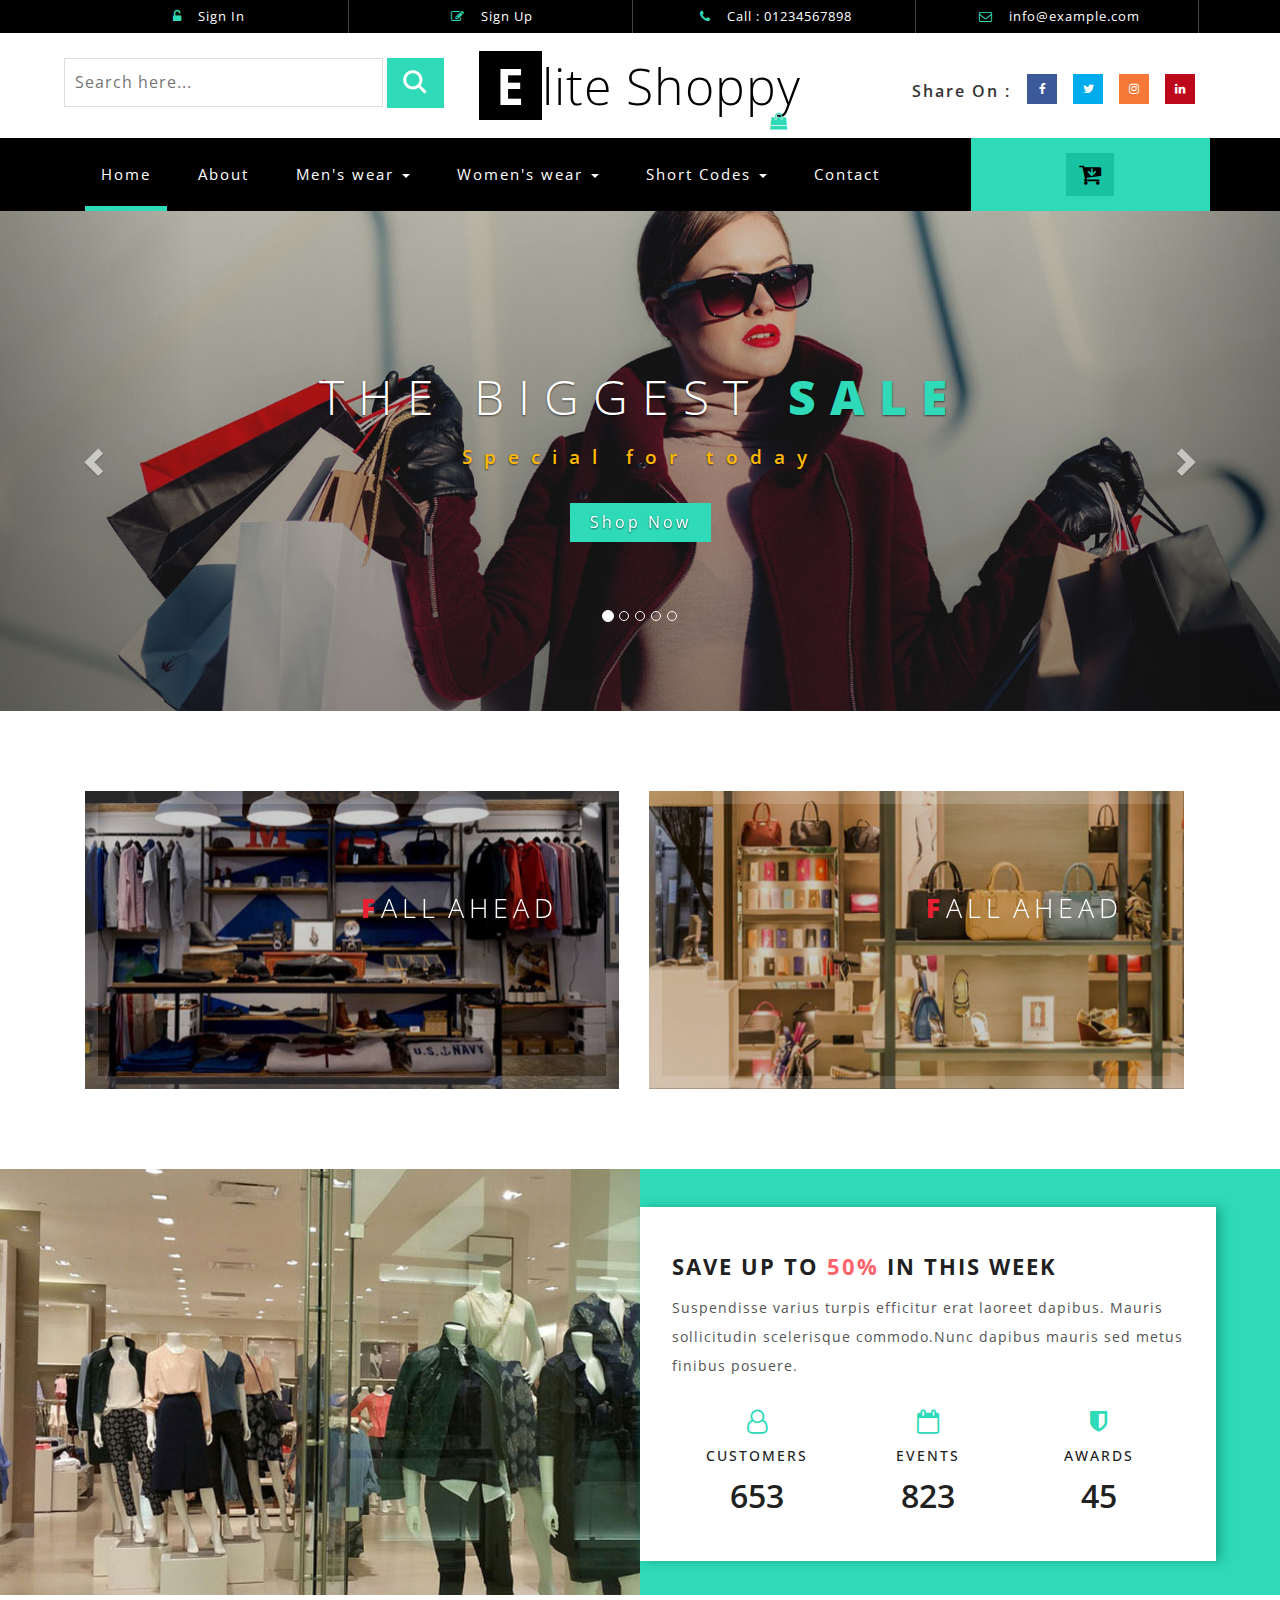
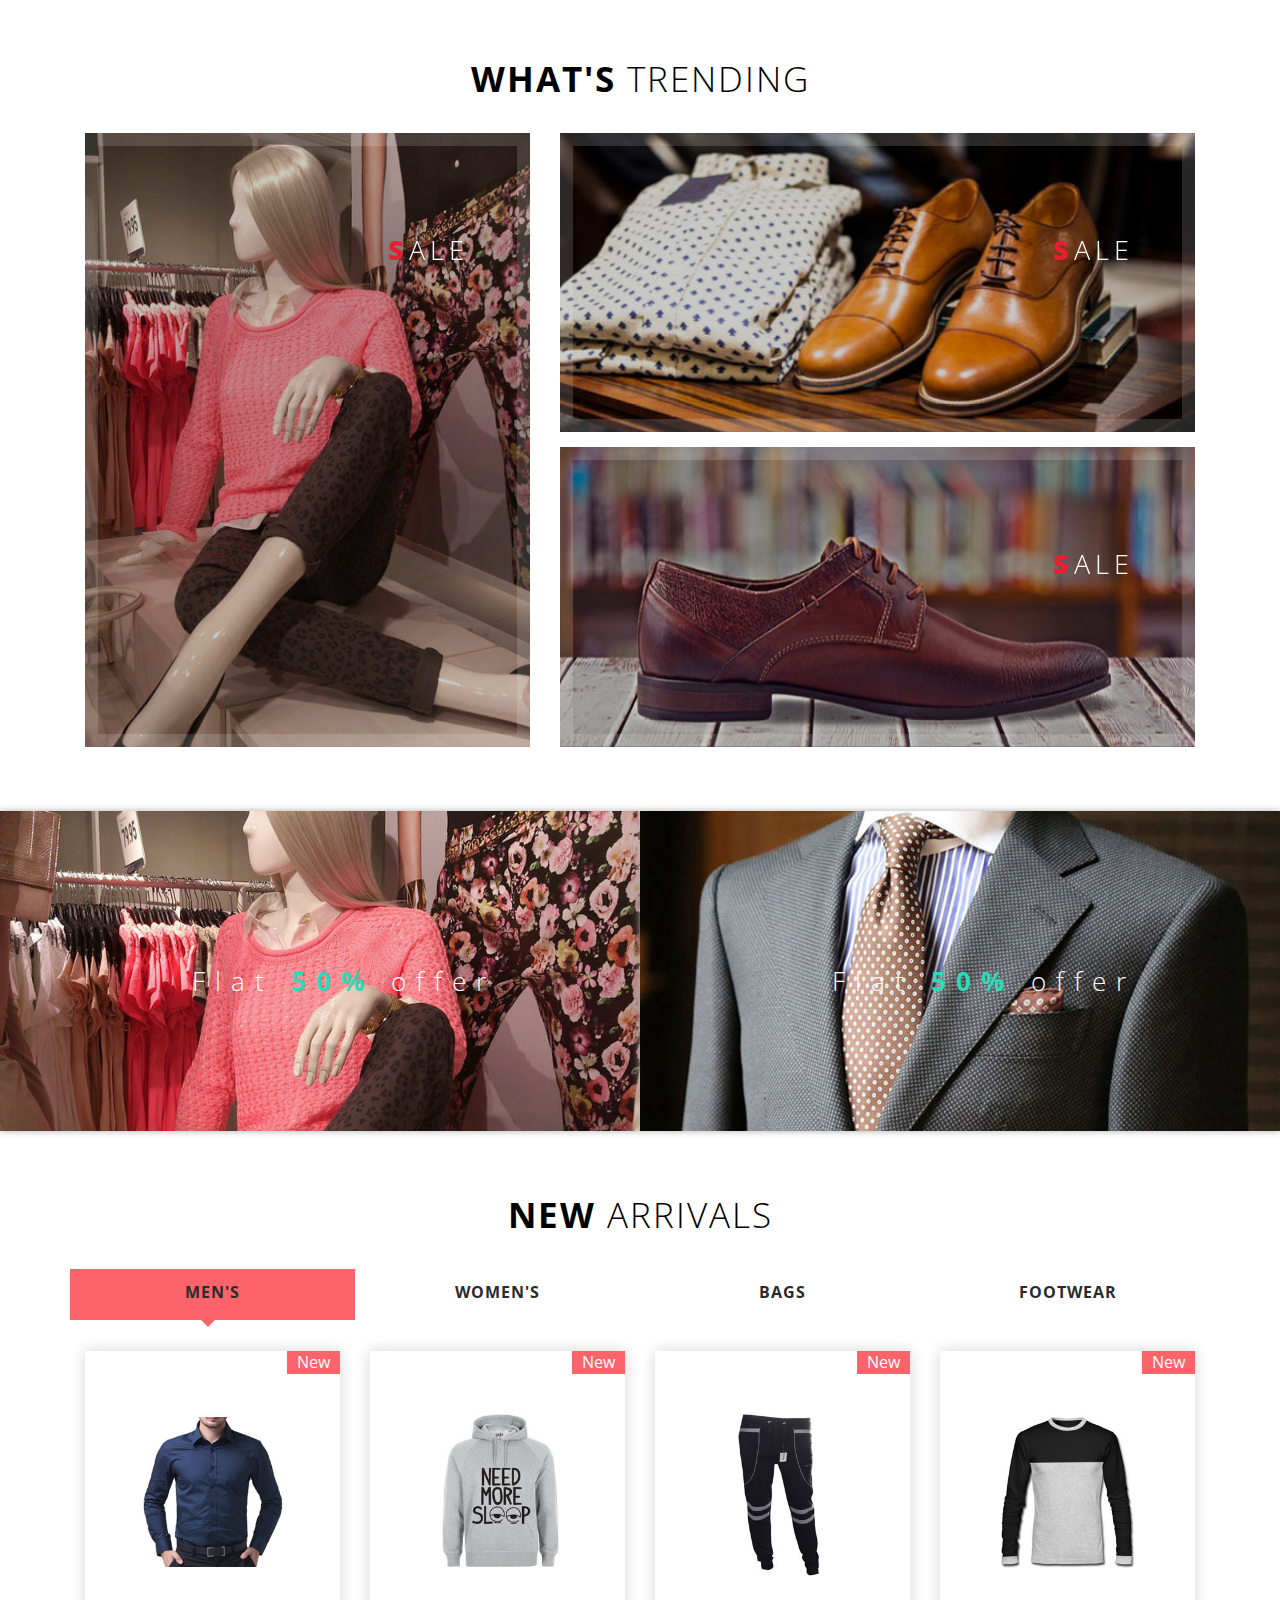
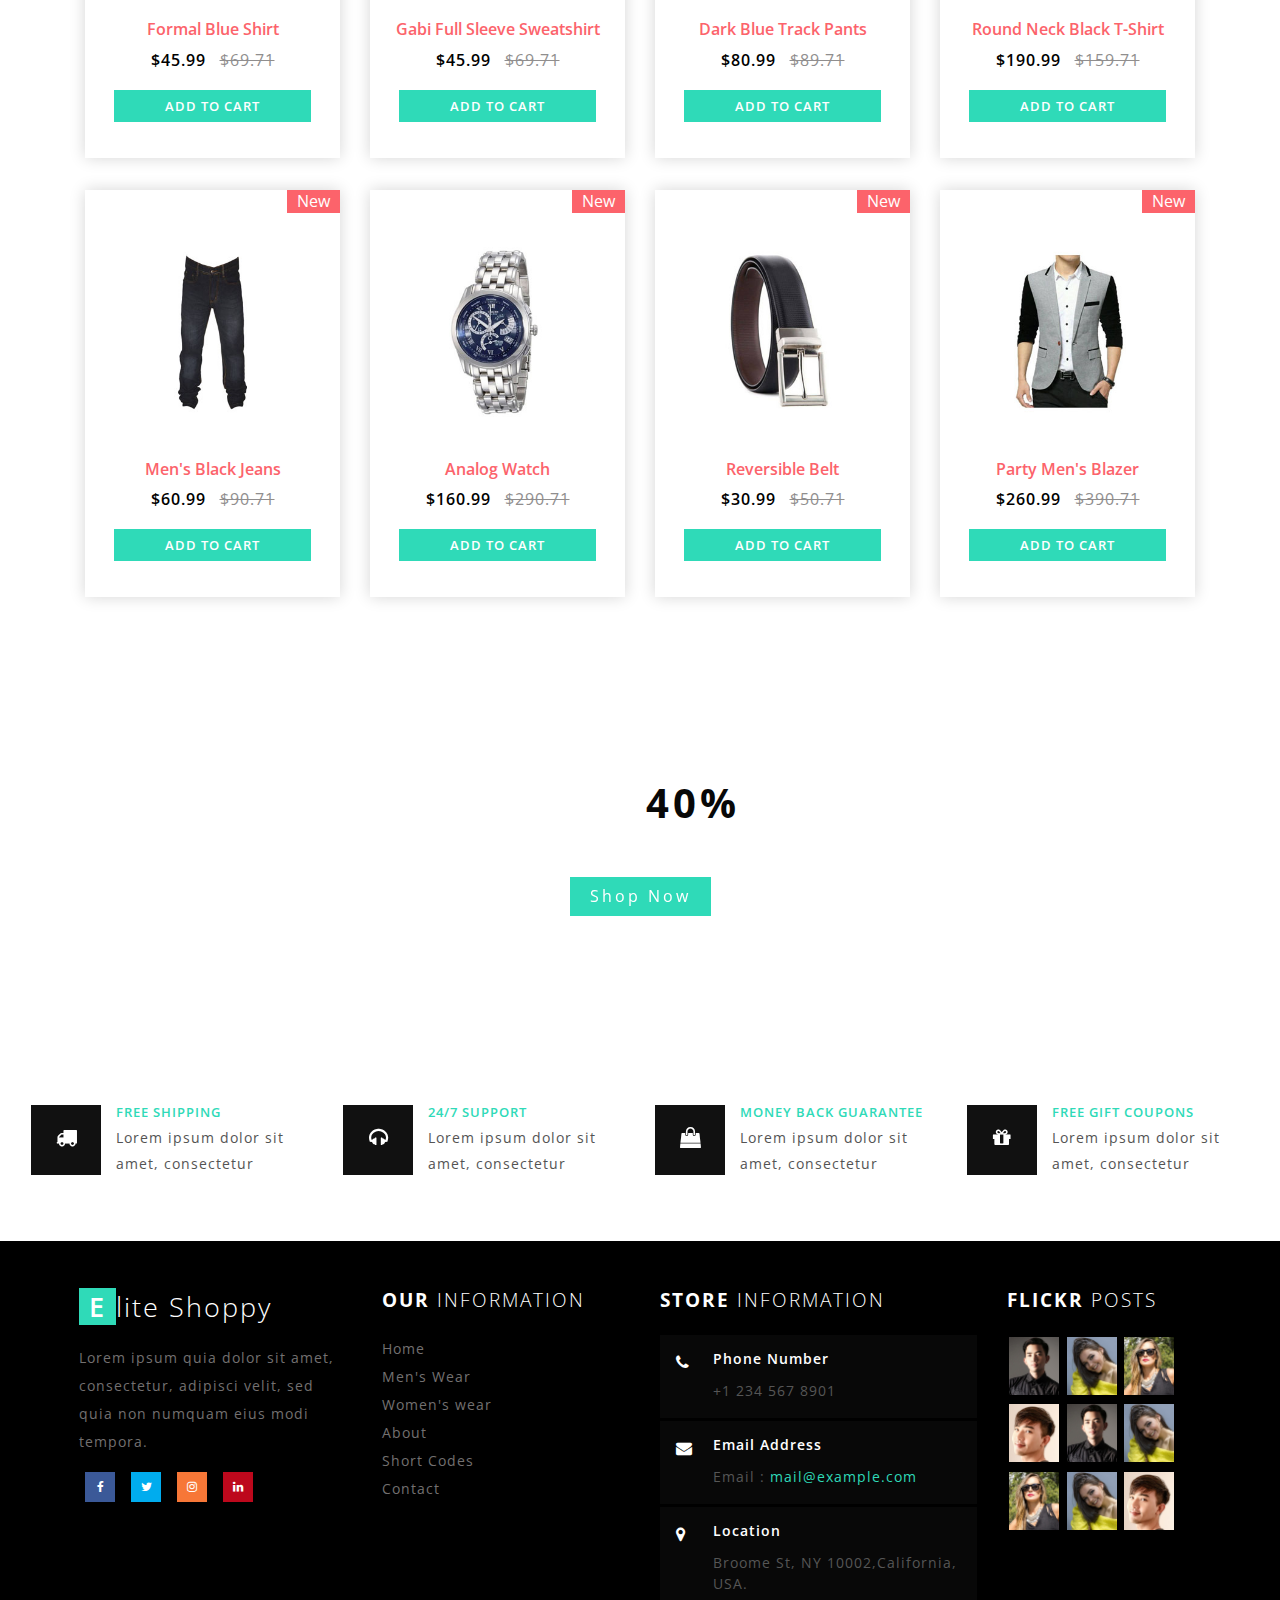
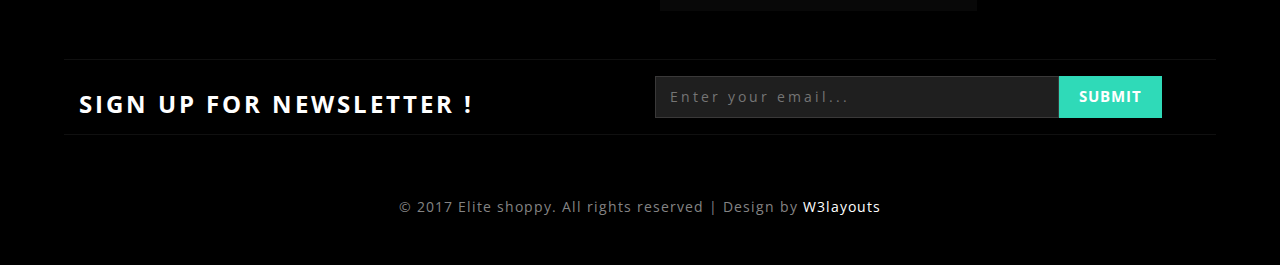
<file: project/resources/html_theme/web/index.html>
<!--
Author: W3layouts
Author URL: http://w3layouts.com
License: Creative Commons Attribution 3.0 Unported
License URL: http://creativecommons.org/licenses/by/3.0/
-->
<!DOCTYPE html>
<html>

<!-- Mirrored from p.w3layouts.com/demos_new/template_demo/20-06-2017/elite_shoppy-demo_Free/143933984/web/index.html by HTTrack Website Copier/3.x [XR&CO'2014], Thu, 08 Mar 2018 04:20:09 GMT -->
<head>
<title>Elite Shoppy an Ecommerce Online Shopping Category Flat Bootstrap Responsive Website Template | Home :: w3layouts</title>
<!--/tags -->
<meta name="viewport" content="width=device-width, initial-scale=1">
<meta http-equiv="Content-Type" content="text/html; charset=utf-8" />
<meta name="keywords" content="Elite Shoppy Responsive web template, Bootstrap Web Templates, Flat Web Templates, Android Compatible web template, 
Smartphone Compatible web template, free webdesigns for Nokia, Samsung, LG, SonyEricsson, Motorola web design" />
<script type="application/x-javascript"> addEventListener("load", function() { setTimeout(hideURLbar, 0); }, false);
		function hideURLbar(){ window.scrollTo(0,1); } </script>
<!--//tags -->
<link href="css/bootstrap.css" rel="stylesheet" type="text/css" media="all" />
<link href="css/style.css" rel="stylesheet" type="text/css" media="all" />
<link href="css/font-awesome.css" rel="stylesheet"> 
<link href="css/easy-responsive-tabs.css" rel='stylesheet' type='text/css'/>
<!-- //for bootstrap working -->
<link href="http://fonts.googleapis.com/css?family=Open+Sans:300,300i,400,400i,600,600i,700,700i,800" rel="stylesheet">
<link href='http://fonts.googleapis.com/css?family=Lato:400,100,100italic,300,300italic,400italic,700,900,900italic,700italic' rel='stylesheet' type='text/css'>
</head>
<body>
<!-- header -->
<div class="header" id="home">
	<div class="container">
		<ul>
		    <li> <a href="#" data-toggle="modal" data-target="#myModal"><i class="fa fa-unlock-alt" aria-hidden="true"></i> Sign In </a></li>
			<li> <a href="#" data-toggle="modal" data-target="#myModal2"><i class="fa fa-pencil-square-o" aria-hidden="true"></i> Sign Up </a></li>
			<li><i class="fa fa-phone" aria-hidden="true"></i> Call : 01234567898</li>
			<li><i class="fa fa-envelope-o" aria-hidden="true"></i> <a href="mailto:info@example.com">info@example.com</a></li>
		</ul>
	</div>
</div>
<!-- //header -->
<!-- header-bot -->
<div class="header-bot">
	<div class="header-bot_inner_wthreeinfo_header_mid">
		<div class="col-md-4 header-middle">
			<form action="#" method="post">
					<input type="search" name="search" placeholder="Search here..." required="">
					<input type="submit" value=" ">
				<div class="clearfix"></div>
			</form>
		</div>
		<!-- header-bot -->
			<div class="col-md-4 logo_agile">
				<h1><a href="index.html"><span>E</span>lite Shoppy <i class="fa fa-shopping-bag top_logo_agile_bag" aria-hidden="true"></i></a></h1>
			</div>
        <!-- header-bot -->
		<div class="col-md-4 agileits-social top_content">
						<ul class="social-nav model-3d-0 footer-social w3_agile_social">
						                                   <li class="share">Share On : </li>
															<li><a href="#" class="facebook">
																  <div class="front"><i class="fa fa-facebook" aria-hidden="true"></i></div>
																  <div class="back"><i class="fa fa-facebook" aria-hidden="true"></i></div></a></li>
															<li><a href="#" class="twitter"> 
																  <div class="front"><i class="fa fa-twitter" aria-hidden="true"></i></div>
																  <div class="back"><i class="fa fa-twitter" aria-hidden="true"></i></div></a></li>
															<li><a href="#" class="instagram">
																  <div class="front"><i class="fa fa-instagram" aria-hidden="true"></i></div>
																  <div class="back"><i class="fa fa-instagram" aria-hidden="true"></i></div></a></li>
															<li><a href="#" class="pinterest">
																  <div class="front"><i class="fa fa-linkedin" aria-hidden="true"></i></div>
																  <div class="back"><i class="fa fa-linkedin" aria-hidden="true"></i></div></a></li>
														</ul>



		</div>
		<div class="clearfix"></div>
	</div>
</div>
<!-- //header-bot -->
<!-- banner -->
<div class="ban-top">
	<div class="container">
		<div class="top_nav_left">
			<nav class="navbar navbar-default">
			  <div class="container-fluid">
				<!-- Brand and toggle get grouped for better mobile display -->
				<div class="navbar-header">
				  <button type="button" class="navbar-toggle collapsed" data-toggle="collapse" data-target="#bs-example-navbar-collapse-1" aria-expanded="false">
					<span class="sr-only">Toggle navigation</span>
					<span class="icon-bar"></span>
					<span class="icon-bar"></span>
					<span class="icon-bar"></span>
				  </button>
				</div>
				<!-- Collect the nav links, forms, and other content for toggling -->
				<div class="collapse navbar-collapse menu--shylock" id="bs-example-navbar-collapse-1">
				  <ul class="nav navbar-nav menu__list">
					<li class="active menu__item menu__item--current"><a class="menu__link" href="index.html">Home <span class="sr-only">(current)</span></a></li>
					<li class=" menu__item"><a class="menu__link" href="about.html">About</a></li>
					<li class="dropdown menu__item">
						<a href="#" class="dropdown-toggle menu__link" data-toggle="dropdown" role="button" aria-haspopup="true" aria-expanded="false">Men's wear <span class="caret"></span></a>
							<ul class="dropdown-menu multi-column columns-3">
								<div class="agile_inner_drop_nav_info">
									<div class="col-sm-6 multi-gd-img1 multi-gd-text ">
										<a href="mens.html"><img src="images/top2.jpg" alt=" "/></a>
									</div>
									<div class="col-sm-3 multi-gd-img">
										<ul class="multi-column-dropdown">
											<li><a href="mens.html">Clothing</a></li>
											<li><a href="mens.html">Wallets</a></li>
											<li><a href="mens.html">Footwear</a></li>
											<li><a href="mens.html">Watches</a></li>
											<li><a href="mens.html">Accessories</a></li>
											<li><a href="mens.html">Bags</a></li>
											<li><a href="mens.html">Caps & Hats</a></li>
										</ul>
									</div>
									<div class="col-sm-3 multi-gd-img">
										<ul class="multi-column-dropdown">
											<li><a href="mens.html">Jewellery</a></li>
											<li><a href="mens.html">Sunglasses</a></li>
											<li><a href="mens.html">Perfumes</a></li>
											<li><a href="mens.html">Beauty</a></li>
											<li><a href="mens.html">Shirts</a></li>
											<li><a href="mens.html">Sunglasses</a></li>
											<li><a href="mens.html">Swimwear</a></li>
										</ul>
									</div>
									<div class="clearfix"></div>
								</div>
							</ul>
					</li>
					<li class="dropdown menu__item">
						<a href="#" class="dropdown-toggle menu__link" data-toggle="dropdown" role="button" aria-haspopup="true" aria-expanded="false">Women's wear <span class="caret"></span></a>
							<ul class="dropdown-menu multi-column columns-3">
								<div class="agile_inner_drop_nav_info">
									<div class="col-sm-3 multi-gd-img">
										<ul class="multi-column-dropdown">
											<li><a href="womens.html">Clothing</a></li>
											<li><a href="womens.html">Wallets</a></li>
											<li><a href="womens.html">Footwear</a></li>
											<li><a href="womens.html">Watches</a></li>
											<li><a href="womens.html">Accessories</a></li>
											<li><a href="womens.html">Bags</a></li>
											<li><a href="womens.html">Caps & Hats</a></li>
										</ul>
									</div>
									<div class="col-sm-3 multi-gd-img">
										<ul class="multi-column-dropdown">
											<li><a href="womens.html">Jewellery</a></li>
											<li><a href="womens.html">Sunglasses</a></li>
											<li><a href="womens.html">Perfumes</a></li>
											<li><a href="womens.html">Beauty</a></li>
											<li><a href="womens.html">Shirts</a></li>
											<li><a href="womens.html">Sunglasses</a></li>
											<li><a href="womens.html">Swimwear</a></li>
										</ul>
									</div>
									<div class="col-sm-6 multi-gd-img multi-gd-text ">
										<a href="womens.html"><img src="images/top1.jpg" alt=" "/></a>
									</div>
									<div class="clearfix"></div>
								</div>
							</ul>
					</li>
					<li class="menu__item dropdown">
					   <a class="menu__link" href="#" class="dropdown-toggle" data-toggle="dropdown">Short Codes <b class="caret"></b></a>
								<ul class="dropdown-menu agile_short_dropdown">
									<li><a href="icons.html">Web Icons</a></li>
									<li><a href="typography.html">Typography</a></li>
								</ul>
					</li>
					<li class=" menu__item"><a class="menu__link" href="contact.html">Contact</a></li>
				  </ul>
				</div>
			  </div>
			</nav>	
		</div>
		<div class="top_nav_right">
			<div class="wthreecartaits wthreecartaits2 cart cart box_1"> 
						<form action="#" method="post" class="last"> 
						<input type="hidden" name="cmd" value="_cart">
						<input type="hidden" name="display" value="1">
						<button class="w3view-cart" type="submit" name="submit" value=""><i class="fa fa-cart-arrow-down" aria-hidden="true"></i></button>
					</form>  
  
						</div>
		</div>
		<div class="clearfix"></div>
	</div>
</div>
<!-- //banner-top -->
<!-- Modal1 -->
		<div class="modal fade" id="myModal" tabindex="-1" role="dialog">
			<div class="modal-dialog">
				<!-- Modal content-->
				<div class="modal-content">
					<div class="modal-header">
						<button type="button" class="close" data-dismiss="modal">&times;</button>
					</div>
						<div class="modal-body modal-body-sub_agile">
						<div class="col-md-8 modal_body_left modal_body_left1">
						<h3 class="agileinfo_sign">Sign In <span>Now</span></h3>
									<form action="#" method="post">
							<div class="styled-input agile-styled-input-top">
								<input type="text" name="Name" required="">
								<label>Name</label>
								<span></span>
							</div>
							<div class="styled-input">
								<input type="email" name="Email" required=""> 
								<label>Email</label>
								<span></span>
							</div> 
							<input type="submit" value="Sign In">
						</form>
						  <ul class="social-nav model-3d-0 footer-social w3_agile_social top_agile_third">
															<li><a href="#" class="facebook">
																  <div class="front"><i class="fa fa-facebook" aria-hidden="true"></i></div>
																  <div class="back"><i class="fa fa-facebook" aria-hidden="true"></i></div></a></li>
															<li><a href="#" class="twitter"> 
																  <div class="front"><i class="fa fa-twitter" aria-hidden="true"></i></div>
																  <div class="back"><i class="fa fa-twitter" aria-hidden="true"></i></div></a></li>
															<li><a href="#" class="instagram">
																  <div class="front"><i class="fa fa-instagram" aria-hidden="true"></i></div>
																  <div class="back"><i class="fa fa-instagram" aria-hidden="true"></i></div></a></li>
															<li><a href="#" class="pinterest">
																  <div class="front"><i class="fa fa-linkedin" aria-hidden="true"></i></div>
																  <div class="back"><i class="fa fa-linkedin" aria-hidden="true"></i></div></a></li>
														</ul>
														<div class="clearfix"></div>
														<p><a href="#" data-toggle="modal" data-target="#myModal2" > Don't have an account?</a></p>

						</div>
						<div class="col-md-4 modal_body_right modal_body_right1">
							<img src="images/log_pic.jpg" alt=" "/>
						</div>
						<div class="clearfix"></div>
					</div>
				</div>
				<!-- //Modal content-->
			</div>
		</div>
<!-- //Modal1 -->
<!-- Modal2 -->
		<div class="modal fade" id="myModal2" tabindex="-1" role="dialog">
			<div class="modal-dialog">
				<!-- Modal content-->
				<div class="modal-content">
					<div class="modal-header">
						<button type="button" class="close" data-dismiss="modal">&times;</button>
					</div>
						<div class="modal-body modal-body-sub_agile">
						<div class="col-md-8 modal_body_left modal_body_left1">
						<h3 class="agileinfo_sign">Sign Up <span>Now</span></h3>
						 <form action="#" method="post">
							<div class="styled-input agile-styled-input-top">
								<input type="text" name="Name" required="">
								<label>Name</label>
								<span></span>
							</div>
							<div class="styled-input">
								<input type="email" name="Email" required=""> 
								<label>Email</label>
								<span></span>
							</div> 
							<div class="styled-input">
								<input type="password" name="password" required=""> 
								<label>Password</label>
								<span></span>
							</div> 
							<div class="styled-input">
								<input type="password" name="Confirm Password" required=""> 
								<label>Confirm Password</label>
								<span></span>
							</div> 
							<input type="submit" value="Sign Up">
						</form>
						  <ul class="social-nav model-3d-0 footer-social w3_agile_social top_agile_third">
															<li><a href="#" class="facebook">
																  <div class="front"><i class="fa fa-facebook" aria-hidden="true"></i></div>
																  <div class="back"><i class="fa fa-facebook" aria-hidden="true"></i></div></a></li>
															<li><a href="#" class="twitter"> 
																  <div class="front"><i class="fa fa-twitter" aria-hidden="true"></i></div>
																  <div class="back"><i class="fa fa-twitter" aria-hidden="true"></i></div></a></li>
															<li><a href="#" class="instagram">
																  <div class="front"><i class="fa fa-instagram" aria-hidden="true"></i></div>
																  <div class="back"><i class="fa fa-instagram" aria-hidden="true"></i></div></a></li>
															<li><a href="#" class="pinterest">
																  <div class="front"><i class="fa fa-linkedin" aria-hidden="true"></i></div>
																  <div class="back"><i class="fa fa-linkedin" aria-hidden="true"></i></div></a></li>
														</ul>
														<div class="clearfix"></div>
														<p><a href="#">By clicking register, I agree to your terms</a></p>

						</div>
						<div class="col-md-4 modal_body_right modal_body_right1">
							<img src="images/log_pic.jpg" alt=" "/>
						</div>
						<div class="clearfix"></div>
					</div>
				</div>
				<!-- //Modal content-->
			</div>
		</div>
<!-- //Modal2 -->

<!-- banner -->
	<div id="myCarousel" class="carousel slide" data-ride="carousel">
		<!-- Indicators -->
		<ol class="carousel-indicators">
			<li data-target="#myCarousel" data-slide-to="0" class="active"></li>
			<li data-target="#myCarousel" data-slide-to="1" class=""></li>
			<li data-target="#myCarousel" data-slide-to="2" class=""></li>
			<li data-target="#myCarousel" data-slide-to="3" class=""></li>
			<li data-target="#myCarousel" data-slide-to="4" class=""></li> 
		</ol>
		<div class="carousel-inner" role="listbox">
			<div class="item active"> 
				<div class="container">
					<div class="carousel-caption">
						<h3>The Biggest <span>Sale</span></h3>
						<p>Special for today</p>
						<a class="hvr-outline-out button2" href="mens.html">Shop Now </a>
					</div>
				</div>
			</div>
			<div class="item item2"> 
				<div class="container">
					<div class="carousel-caption">
						<h3>Summer <span>Collection</span></h3>
						<p>New Arrivals On Sale</p>
						<a class="hvr-outline-out button2" href="mens.html">Shop Now </a>
					</div>
				</div>
			</div>
			<div class="item item3"> 
				<div class="container">
					<div class="carousel-caption">
						<h3>The Biggest <span>Sale</span></h3>
						<p>Special for today</p>
						<a class="hvr-outline-out button2" href="mens.html">Shop Now </a>
					</div>
				</div>
			</div>
			<div class="item item4"> 
				<div class="container">
					<div class="carousel-caption">
						<h3>Summer <span>Collection</span></h3>
						<p>New Arrivals On Sale</p>
						<a class="hvr-outline-out button2" href="mens.html">Shop Now </a>
					</div>
				</div>
			</div>
			<div class="item item5"> 
				<div class="container">
					<div class="carousel-caption">
						<h3>The Biggest <span>Sale</span></h3>
						<p>Special for today</p>
						<a class="hvr-outline-out button2" href="mens.html">Shop Now </a>
					</div>
				</div>
			</div> 
		</div>
		<a class="left carousel-control" href="#myCarousel" role="button" data-slide="prev">
			<span class="glyphicon glyphicon-chevron-left" aria-hidden="true"></span>
			<span class="sr-only">Previous</span>
		</a>
		<a class="right carousel-control" href="#myCarousel" role="button" data-slide="next">
			<span class="glyphicon glyphicon-chevron-right" aria-hidden="true"></span>
			<span class="sr-only">Next</span>
		</a>
		<!-- The Modal -->
    </div> 
	<!-- //banner -->
	<!---728x90--->
    <div class="banner_bottom_agile_info">
	    <div class="container">
            <div class="banner_bottom_agile_info_inner_w3ls">
    	           <div class="col-md-6 wthree_banner_bottom_grid_three_left1 grid">
						<figure class="effect-roxy">
							<img src="images/bottom1.jpg" alt=" " class="img-responsive" />
							<figcaption>
								<h3><span>F</span>all Ahead</h3>
								<p>New Arrivals</p>
							</figcaption>			
						</figure>
					</div>
					 <div class="col-md-6 wthree_banner_bottom_grid_three_left1 grid">
						<figure class="effect-roxy">
							<img src="images/bottom2.jpg" alt=" " class="img-responsive" />
							<figcaption>
								<h3><span>F</span>all Ahead</h3>
								<p>New Arrivals</p>
							</figcaption>			
						</figure>
					</div>
					<div class="clearfix"></div>
		    </div> 
		 </div> 
    </div>
	<!---728x90--->
	<!-- schedule-bottom -->
	<div class="schedule-bottom">
		<div class="col-md-6 agileinfo_schedule_bottom_left">
			<img src="images/mid.jpg" alt=" " class="img-responsive" />
		</div>
		<div class="col-md-6 agileits_schedule_bottom_right">
			<div class="w3ls_schedule_bottom_right_grid">
				<h3>Save up to <span>50%</span> in this week</h3>
				<p>Suspendisse varius turpis efficitur erat laoreet dapibus. 
					Mauris sollicitudin scelerisque commodo.Nunc dapibus mauris sed metus finibus posuere.</p>
				<div class="col-md-4 w3l_schedule_bottom_right_grid1">
					<i class="fa fa-user-o" aria-hidden="true"></i>
					<h4>Customers</h4>
					<h5 class="counter">653</h5>
				</div>
				<div class="col-md-4 w3l_schedule_bottom_right_grid1">
					<i class="fa fa-calendar-o" aria-hidden="true"></i>
					<h4>Events</h4>
					<h5 class="counter">823</h5>
				</div>
				<div class="col-md-4 w3l_schedule_bottom_right_grid1">
					<i class="fa fa-shield" aria-hidden="true"></i>
					<h4>Awards</h4>
					<h5 class="counter">45</h5>
				</div>
				<div class="clearfix"> </div>
			</div>
		</div>
		<div class="clearfix"> </div>
	</div>
<!-- //schedule-bottom -->
  <!-- banner-bootom-w3-agileits -->
	<div class="banner-bootom-w3-agileits">
	<div class="container">
	<!---728x90--->
	<h3 class="wthree_text_info">What's <span>Trending</span></h3>
	
		<div class="col-md-5 bb-grids bb-left-agileits-w3layouts">
			<a href="women.html">
			   <div class="bb-left-agileits-w3layouts-inner grid">
					<figure class="effect-roxy">
							<img src="images/bb1.jpg" alt=" " class="img-responsive" />
							<figcaption>
								<h3><span>S</span>ale </h3>
								<p>Upto 55%</p>
							</figcaption>			
						</figure>
			    </div>
			</a>
		</div>
		<div class="col-md-7 bb-grids bb-middle-agileits-w3layouts">
		       <div class="bb-middle-agileits-w3layouts grid">
			           <figure class="effect-roxy">
							<img src="images/bottom3.jpg" alt=" " class="img-responsive" />
							<figcaption>
								<h3><span>S</span>ale </h3>
								<p>Upto 55%</p>
							</figcaption>			
						</figure>
		        </div>
		      <div class="bb-middle-agileits-w3layouts forth grid">
						<figure class="effect-roxy">
							<img src="images/bottom4.jpg" alt=" " class="img-responsive">
							<figcaption>
								<h3><span>S</span>ale </h3>
								<p>Upto 65%</p>
							</figcaption>		
						</figure>
					</div>
		<div class="clearfix"></div>
	</div>
    </div>
</div>
<!--/grids-->
      <div class="agile_last_double_sectionw3ls">
            <div class="col-md-6 multi-gd-img multi-gd-text ">
					<a href="womens.html"><img src="images/bot_1.jpg" alt=" "><h4>Flat <span>50%</span> offer</h4></a>
					
			</div>
			 <div class="col-md-6 multi-gd-img multi-gd-text ">
					<a href="womens.html"><img src="images/bot_2.jpg" alt=" "><h4>Flat <span>50%</span> offer</h4></a>
			</div>
			<div class="clearfix"></div>
	   </div>							
<!--/grids-->
<!-- /new_arrivals --> 
	<div class="new_arrivals_agile_w3ls_info"> 
		<div class="container">
		    <h3 class="wthree_text_info">New <span>Arrivals</span></h3>		
				<div id="horizontalTab">
						<ul class="resp-tabs-list">
							<li> Men's</li>
							<li> Women's</li>
							<li> Bags</li>
							<li> Footwear</li>
						</ul>
					<div class="resp-tabs-container">
					<!--/tab_one-->
						<div class="tab1">
							<div class="col-md-3 product-men">
								<div class="men-pro-item simpleCart_shelfItem">
									<div class="men-thumb-item">
										<img src="images/m1.jpg" alt="" class="pro-image-front">
										<img src="images/m1.jpg" alt="" class="pro-image-back">
											<div class="men-cart-pro">
												<div class="inner-men-cart-pro">
													<a href="single.html" class="link-product-add-cart">Quick View</a>
												</div>
											</div>
											<span class="product-new-top">New</span>
											
									</div>
									<div class="item-info-product ">
										<h4><a href="single.html">Formal Blue Shirt</a></h4>
										<div class="info-product-price">
											<span class="item_price">$45.99</span>
											<del>$69.71</del>
										</div>
										<div class="snipcart-details top_brand_home_details item_add single-item hvr-outline-out button2">
															<form action="#" method="post">
																<fieldset>
																	<input type="hidden" name="cmd" value="_cart" />
																	<input type="hidden" name="add" value="1" />
																	<input type="hidden" name="business" value=" " />
																	<input type="hidden" name="item_name" value="Formal Blue Shirt" />
																	<input type="hidden" name="amount" value="30.99" />
																	<input type="hidden" name="discount_amount" value="1.00" />
																	<input type="hidden" name="currency_code" value="USD" />
																	<input type="hidden" name="return" value=" " />
																	<input type="hidden" name="cancel_return" value=" " />
																	<input type="submit" name="submit" value="Add to cart" class="button" />
																</fieldset>
															</form>
														</div>
																			
									</div>
								</div>
							</div>
							<div class="col-md-3 product-men">
								<div class="men-pro-item simpleCart_shelfItem">
									<div class="men-thumb-item">
										<img src="images/m2.jpg" alt="" class="pro-image-front">
										<img src="images/m2.jpg" alt="" class="pro-image-back">
											<div class="men-cart-pro">
												<div class="inner-men-cart-pro">
													<a href="single.html" class="link-product-add-cart">Quick View</a>
												</div>
											</div>
											<span class="product-new-top">New</span>
											
									</div>
									<div class="item-info-product ">
										<h4><a href="single.html">Gabi Full Sleeve Sweatshirt</a></h4>
										<div class="info-product-price">
											<span class="item_price">$45.99</span>
											<del>$69.71</del>
										</div>
										<div class="snipcart-details top_brand_home_details item_add single-item hvr-outline-out button2">
															<form action="#" method="post">
																<fieldset>
																	<input type="hidden" name="cmd" value="_cart" />
																	<input type="hidden" name="add" value="1" />
																	<input type="hidden" name="business" value=" " />
																	<input type="hidden" name="item_name" value="Sweatshirt" />
																	<input type="hidden" name="amount" value="30.99" />
																	<input type="hidden" name="discount_amount" value="1.00" />
																	<input type="hidden" name="currency_code" value="USD" />
																	<input type="hidden" name="return" value=" " />
																	<input type="hidden" name="cancel_return" value=" " />
																	<input type="submit" name="submit" value="Add to cart" class="button" />
																</fieldset>
															</form>
														</div>
																			
									</div>
								</div>
							</div>
                            <div class="col-md-3 product-men">
								<div class="men-pro-item simpleCart_shelfItem">
									<div class="men-thumb-item">
										<img src="images/m3.jpg" alt="" class="pro-image-front">
										<img src="images/m3.jpg" alt="" class="pro-image-back">
											<div class="men-cart-pro">
												<div class="inner-men-cart-pro">
													<a href="single.html" class="link-product-add-cart">Quick View</a>
												</div>
											</div>
											<span class="product-new-top">New</span>
											
									</div>
									<div class="item-info-product ">
										<h4><a href="single.html">Dark Blue Track Pants</a></h4>
										<div class="info-product-price">
											<span class="item_price">$80.99</span>
											<del>$89.71</del>
										</div>
										<div class="snipcart-details top_brand_home_details item_add single-item hvr-outline-out button2">
															<form action="#" method="post">
																<fieldset>
																	<input type="hidden" name="cmd" value="_cart" />
																	<input type="hidden" name="add" value="1" />
																	<input type="hidden" name="business" value=" " />
																	<input type="hidden" name="item_name" value="Dark Blue Track Pants" />
																	<input type="hidden" name="amount" value="30.99" />
																	<input type="hidden" name="discount_amount" value="1.00" />
																	<input type="hidden" name="currency_code" value="USD" />
																	<input type="hidden" name="return" value=" " />
																	<input type="hidden" name="cancel_return" value=" " />
																	<input type="submit" name="submit" value="Add to cart" class="button" />
																</fieldset>
															</form>
														</div>
																			
									</div>
								</div>
							</div>
							<div class="col-md-3 product-men">
								<div class="men-pro-item simpleCart_shelfItem">
									<div class="men-thumb-item">
										<img src="images/m4.jpg" alt="" class="pro-image-front">
										<img src="images/m4.jpg" alt="" class="pro-image-back">
											<div class="men-cart-pro">
												<div class="inner-men-cart-pro">
													<a href="single.html" class="link-product-add-cart">Quick View</a>
												</div>
											</div>
											<span class="product-new-top">New</span>
											
									</div>
									<div class="item-info-product ">
										<h4><a href="single.html">Round Neck Black T-Shirt</a></h4>
										<div class="info-product-price">
											<span class="item_price">$190.99</span>
											<del>$159.71</del>
										</div>
										<div class="snipcart-details top_brand_home_details item_add single-item hvr-outline-out button2">
															<form action="#" method="post">
																<fieldset>
																	<input type="hidden" name="cmd" value="_cart" />
																	<input type="hidden" name="add" value="1" />
																	<input type="hidden" name="business" value=" " />
																	<input type="hidden" name="item_name" value="Black T-Shirt" />
																	<input type="hidden" name="amount" value="30.99" />
																	<input type="hidden" name="discount_amount" value="1.00" />
																	<input type="hidden" name="currency_code" value="USD" />
																	<input type="hidden" name="return" value=" " />
																	<input type="hidden" name="cancel_return" value=" " />
																	<input type="submit" name="submit" value="Add to cart" class="button" />
																</fieldset>
															</form>
														</div>
																			
									</div>
								</div>
							</div>
							<div class="col-md-3 product-men">
								<div class="men-pro-item simpleCart_shelfItem">
									<div class="men-thumb-item">
										<img src="images/m5.jpg" alt="" class="pro-image-front">
										<img src="images/m5.jpg" alt="" class="pro-image-back">
											<div class="men-cart-pro">
												<div class="inner-men-cart-pro">
													<a href="single.html" class="link-product-add-cart">Quick View</a>
												</div>
											</div>
											<span class="product-new-top">New</span>
											
									</div>
									<div class="item-info-product ">
										<h4><a href="single.html">Men's Black Jeans</a></h4>
										<div class="info-product-price">
											<span class="item_price">$60.99</span>
											<del>$90.71</del>
										</div>
										<div class="snipcart-details top_brand_home_details item_add single-item hvr-outline-out button2">
															<form action="#" method="post">
																<fieldset>
																	<input type="hidden" name="cmd" value="_cart" />
																	<input type="hidden" name="add" value="1" />
																	<input type="hidden" name="business" value=" " />
																	<input type="hidden" name="item_name" value="Men's Black Jeans" />
																	<input type="hidden" name="amount" value="30.99" />
																	<input type="hidden" name="discount_amount" value="1.00" />
																	<input type="hidden" name="currency_code" value="USD" />
																	<input type="hidden" name="return" value=" " />
																	<input type="hidden" name="cancel_return" value=" " />
																	<input type="submit" name="submit" value="Add to cart" class="button" />
																</fieldset>
															</form>
														</div>
																			
									</div>
								</div>
							</div>
								<div class="col-md-3 product-men">
								<div class="men-pro-item simpleCart_shelfItem">
									<div class="men-thumb-item">
										<img src="images/m7.jpg" alt="" class="pro-image-front">
										<img src="images/m7.jpg" alt="" class="pro-image-back">
											<div class="men-cart-pro">
												<div class="inner-men-cart-pro">
													<a href="single.html" class="link-product-add-cart">Quick View</a>
												</div>
											</div>
											<span class="product-new-top">New</span>
											
									</div>
									<div class="item-info-product ">
										<h4><a href="single.html">Analog Watch</a></h4>
										<div class="info-product-price">
											<span class="item_price">$160.99</span>
											<del>$290.71</del>
										</div>
										<div class="snipcart-details top_brand_home_details item_add single-item hvr-outline-out button2">
															<form action="#" method="post">
																<fieldset>
																	<input type="hidden" name="cmd" value="_cart" />
																	<input type="hidden" name="add" value="1" />
																	<input type="hidden" name="business" value=" " />
																	<input type="hidden" name="item_name" value="Analog Watch" />
																	<input type="hidden" name="amount" value="30.99" />
																	<input type="hidden" name="discount_amount" value="1.00" />
																	<input type="hidden" name="currency_code" value="USD" />
																	<input type="hidden" name="return" value=" " />
																	<input type="hidden" name="cancel_return" value=" " />
																	<input type="submit" name="submit" value="Add to cart" class="button" />
																</fieldset>
															</form>
														</div>
																			
									</div>
								</div>
							</div>
								<div class="col-md-3 product-men">
								<div class="men-pro-item simpleCart_shelfItem">
									<div class="men-thumb-item">
										<img src="images/m6.jpg" alt="" class="pro-image-front">
										<img src="images/m6.jpg" alt="" class="pro-image-back">
											<div class="men-cart-pro">
												<div class="inner-men-cart-pro">
													<a href="single.html" class="link-product-add-cart">Quick View</a>
												</div>
											</div>
											<span class="product-new-top">New</span>
											
									</div>
									<div class="item-info-product ">
										<h4><a href="single.html">Reversible Belt</a></h4>
										<div class="info-product-price">
											<span class="item_price">$30.99</span>
											<del>$50.71</del>
										</div>
										<div class="snipcart-details top_brand_home_details item_add single-item hvr-outline-out button2">
															<form action="#" method="post">
																<fieldset>
																	<input type="hidden" name="cmd" value="_cart" />
																	<input type="hidden" name="add" value="1" />
																	<input type="hidden" name="business" value=" " />
																	<input type="hidden" name="item_name" value="Reversible Belt" />
																	<input type="hidden" name="amount" value="30.99" />
																	<input type="hidden" name="discount_amount" value="1.00" />
																	<input type="hidden" name="currency_code" value="USD" />
																	<input type="hidden" name="return" value=" " />
																	<input type="hidden" name="cancel_return" value=" " />
																	<input type="submit" name="submit" value="Add to cart" class="button" />
																</fieldset>
															</form>
														</div>
																			
									</div>
								</div>
							</div>
								<div class="col-md-3 product-men">
								<div class="men-pro-item simpleCart_shelfItem">
									<div class="men-thumb-item">
										<img src="images/m8.jpg" alt="" class="pro-image-front">
										<img src="images/m8.jpg" alt="" class="pro-image-back">
											<div class="men-cart-pro">
												<div class="inner-men-cart-pro">
													<a href="single.html" class="link-product-add-cart">Quick View</a>
												</div>
											</div>
											<span class="product-new-top">New</span>
											
									</div>
									<div class="item-info-product ">
										<h4><a href="single.html">Party Men's Blazer</a></h4>
										<div class="info-product-price">
											<span class="item_price">$260.99</span>
											<del>$390.71</del>
										</div>
										<div class="snipcart-details top_brand_home_details item_add single-item hvr-outline-out button2">
															<form action="#" method="post">
																<fieldset>
																	<input type="hidden" name="cmd" value="_cart" />
																	<input type="hidden" name="add" value="1" />
																	<input type="hidden" name="business" value=" " />
																	<input type="hidden" name="item_name" value="Party Men's Blazer" />
																	<input type="hidden" name="amount" value="30.99" />
																	<input type="hidden" name="discount_amount" value="1.00" />
																	<input type="hidden" name="currency_code" value="USD" />
																	<input type="hidden" name="return" value=" " />
																	<input type="hidden" name="cancel_return" value=" " />
																	<input type="submit" name="submit" value="Add to cart" class="button" />
																</fieldset>
															</form>
														</div>
																			
									</div>
								</div>
							</div>
							<div class="clearfix"></div>
						</div>
						<!--//tab_one-->
						<!--/tab_two-->
						<div class="tab2">
							 <div class="col-md-3 product-men">
								<div class="men-pro-item simpleCart_shelfItem">
									<div class="men-thumb-item">
										<img src="images/w1.jpg" alt="" class="pro-image-front">
										<img src="images/w1.jpg" alt="" class="pro-image-back">
											<div class="men-cart-pro">
												<div class="inner-men-cart-pro">
													<a href="single.html" class="link-product-add-cart">Quick View</a>
												</div>
											</div>
											<span class="product-new-top">New</span>
											
									</div>
									<div class="item-info-product ">
										<h4><a href="single.html">A-line Black Skirt</a></h4>
										<div class="info-product-price">
											<span class="item_price">$130.99</span>
											<del>$189.71</del>
										</div>
										<div class="snipcart-details top_brand_home_details item_add single-item hvr-outline-out button2">
															<form action="#" method="post">
																<fieldset>
																	<input type="hidden" name="cmd" value="_cart" />
																	<input type="hidden" name="add" value="1" />
																	<input type="hidden" name="business" value=" " />
																	<input type="hidden" name="item_name" value="A-line Black Skirt" />
																	<input type="hidden" name="amount" value="30.99" />
																	<input type="hidden" name="discount_amount" value="1.00" />
																	<input type="hidden" name="currency_code" value="USD" />
																	<input type="hidden" name="return" value=" " />
																	<input type="hidden" name="cancel_return" value=" " />
																	<input type="submit" name="submit" value="Add to cart" class="button" />
																</fieldset>
															</form>
														</div>
																			
									</div>
								</div>
							</div>
							<div class="col-md-3 product-men">
								<div class="men-pro-item simpleCart_shelfItem">
									<div class="men-thumb-item">
										<img src="images/w2.jpg" alt="" class="pro-image-front">
										<img src="images/w2.jpg" alt="" class="pro-image-back">
											<div class="men-cart-pro">
												<div class="inner-men-cart-pro">
													<a href="single.html" class="link-product-add-cart">Quick View</a>
												</div>
											</div>
											<span class="product-new-top">New</span>
											
									</div>
									<div class="item-info-product ">
										<h4><a href="single.html">Sleeveless Solid Blue Top</a></h4>
										<div class="info-product-price">
											<span class="item_price">$140.99</span>
											<del>$189.71</del>
										</div>
										<div class="snipcart-details top_brand_home_details item_add single-item hvr-outline-out button2">
															<form action="#" method="post">
																<fieldset>
																	<input type="hidden" name="cmd" value="_cart" />
																	<input type="hidden" name="add" value="1" />
																	<input type="hidden" name="business" value=" " />
																	<input type="hidden" name="item_name" value="Sleeveless Solid Blue Top" />
																	<input type="hidden" name="amount" value="30.99" />
																	<input type="hidden" name="discount_amount" value="1.00" />
																	<input type="hidden" name="currency_code" value="USD" />
																	<input type="hidden" name="return" value=" " />
																	<input type="hidden" name="cancel_return" value=" " />
																	<input type="submit" name="submit" value="Add to cart" class="button" />
																</fieldset>
															</form>
														</div>
																			
									</div>
								</div>
							</div>
							<div class="col-md-3 product-men">
								<div class="men-pro-item simpleCart_shelfItem">
									<div class="men-thumb-item">
										<img src="images/w3.jpg" alt="" class="pro-image-front">
										<img src="images/w3.jpg" alt="" class="pro-image-back">
											<div class="men-cart-pro">
												<div class="inner-men-cart-pro">
													<a href="single.html" class="link-product-add-cart">Quick View</a>
												</div>
											</div>
											<span class="product-new-top">New</span>
											
									</div>
									<div class="item-info-product ">
										<h4><a href="single.html">Skinny Jeans</a></h4>
										<div class="info-product-price">
											<span class="item_price">$150.99</span>
											<del>$189.71</del>
										</div>
										<div class="snipcart-details top_brand_home_details item_add single-item hvr-outline-out button2">
															<form action="#" method="post">
																<fieldset>
																	<input type="hidden" name="cmd" value="_cart" />
																	<input type="hidden" name="add" value="1" />
																	<input type="hidden" name="business" value=" " />
																	<input type="hidden" name="item_name" value="Skinny Jeans " />
																	<input type="hidden" name="amount" value="30.99" />
																	<input type="hidden" name="discount_amount" value="1.00" />
																	<input type="hidden" name="currency_code" value="USD" />
																	<input type="hidden" name="return" value=" " />
																	<input type="hidden" name="cancel_return" value=" " />
																	<input type="submit" name="submit" value="Add to cart" class="button" />
																</fieldset>
															</form>
														</div>
																			
									</div>
								</div>
							</div>
							<div class="col-md-3 product-men">
								<div class="men-pro-item simpleCart_shelfItem">
									<div class="men-thumb-item">
										<img src="images/w4.jpg" alt="" class="pro-image-front">
										<img src="images/w4.jpg" alt="" class="pro-image-back">
											<div class="men-cart-pro">
												<div class="inner-men-cart-pro">
													<a href="single.html" class="link-product-add-cart">Quick View</a>
												</div>
											</div>
											<span class="product-new-top">New</span>
											
									</div>
									<div class="item-info-product ">
										<h4><a href="single.html">Black Basic Shorts</a></h4>
										<div class="info-product-price">
											<span class="item_price">$120.99</span>
											<del>$189.71</del>
										</div>
										<div class="snipcart-details top_brand_home_details item_add single-item hvr-outline-out button2">
															<form action="#" method="post">
																<fieldset>
																	<input type="hidden" name="cmd" value="_cart" />
																	<input type="hidden" name="add" value="1" />
																	<input type="hidden" name="business" value=" " />
																	<input type="hidden" name="item_name" value="Black Basic Shorts" />
																	<input type="hidden" name="amount" value="30.99" />
																	<input type="hidden" name="discount_amount" value="1.00" />
																	<input type="hidden" name="currency_code" value="USD" />
																	<input type="hidden" name="return" value=" " />
																	<input type="hidden" name="cancel_return" value=" " />
																	<input type="submit" name="submit" value="Add to cart" class="button" />
																</fieldset>
															</form>
														</div>
																			
									</div>
								</div>
							</div>
							<div class="col-md-3 product-men">
								<div class="men-pro-item simpleCart_shelfItem">
									<div class="men-thumb-item">
										<img src="images/w5.jpg" alt="" class="pro-image-front">
										<img src="images/w5.jpg" alt="" class="pro-image-back">
											<div class="men-cart-pro">
												<div class="inner-men-cart-pro">
													<a href="single.html" class="link-product-add-cart">Quick View</a>
												</div>
											</div>
											<span class="product-new-top">New</span>
											
									</div>
									<div class="item-info-product ">
										<h4><a href="single.html">Pink Track Pants</a></h4>
										<div class="info-product-price">
											<span class="item_price">$220.99</span>
											<del>$389.71</del>
										</div>
										<div class="snipcart-details top_brand_home_details item_add single-item hvr-outline-out button2">
															<form action="#" method="post">
																<fieldset>
																	<input type="hidden" name="cmd" value="_cart" />
																	<input type="hidden" name="add" value="1" />
																	<input type="hidden" name="business" value=" " />
																	<input type="hidden" name="item_name" value="Pink Track Pants" />
																	<input type="hidden" name="amount" value="30.99" />
																	<input type="hidden" name="discount_amount" value="1.00" />
																	<input type="hidden" name="currency_code" value="USD" />
																	<input type="hidden" name="return" value=" " />
																	<input type="hidden" name="cancel_return" value=" " />
																	<input type="submit" name="submit" value="Add to cart" class="button" />
																</fieldset>
															</form>
														</div>
																			
									</div>
								</div>
							</div>
							<div class="col-md-3 product-men">
								<div class="men-pro-item simpleCart_shelfItem">
									<div class="men-thumb-item">
										<img src="images/w6.jpg" alt="" class="pro-image-front">
										<img src="images/w6.jpg" alt="" class="pro-image-back">
											<div class="men-cart-pro">
												<div class="inner-men-cart-pro">
													<a href="single.html" class="link-product-add-cart">Quick View</a>
												</div>
											</div>
											<span class="product-new-top">New</span>
											
									</div>
									<div class="item-info-product ">
										<h4><a href="single.html">Analog Watch</a></h4>
										<div class="info-product-price">
											<span class="item_price">$320.99</span>
											<del>$489.71</del>
										</div>
										<div class="snipcart-details top_brand_home_details item_add single-item hvr-outline-out button2">
															<form action="#" method="post">
																<fieldset>
																	<input type="hidden" name="cmd" value="_cart" />
																	<input type="hidden" name="add" value="1" />
																	<input type="hidden" name="business" value=" " />
																	<input type="hidden" name="item_name" value="Analog Watch" />
																	<input type="hidden" name="amount" value="30.99" />
																	<input type="hidden" name="discount_amount" value="1.00" />
																	<input type="hidden" name="currency_code" value="USD" />
																	<input type="hidden" name="return" value=" " />
																	<input type="hidden" name="cancel_return" value=" " />
																	<input type="submit" name="submit" value="Add to cart" class="button" />
																</fieldset>
															</form>
														</div>
																			
									</div>
								</div>
							</div>
						    <div class="col-md-3 product-men">
								<div class="men-pro-item simpleCart_shelfItem">
									<div class="men-thumb-item">
										<img src="images/w7.jpg" alt="" class="pro-image-front">
										<img src="images/w7.jpg" alt="" class="pro-image-back">
											<div class="men-cart-pro">
												<div class="inner-men-cart-pro">
													<a href="single.html" class="link-product-add-cart">Quick View</a>
												</div>
											</div>
											<span class="product-new-top">New</span>
											
									</div>
									<div class="item-info-product ">
										<h4><a href="single.html">Ankle Length Socks</a></h4>
										<div class="info-product-price">
											<span class="item_price">$100.99</span>
											<del>$159.71</del>
										</div>
										<div class="snipcart-details top_brand_home_details item_add single-item hvr-outline-out button2">
															<form action="#" method="post">
																<fieldset>
																	<input type="hidden" name="cmd" value="_cart" />
																	<input type="hidden" name="add" value="1" />
																	<input type="hidden" name="business" value=" " />
																	<input type="hidden" name="item_name" value="Ankle Length Socks" />
																	<input type="hidden" name="amount" value="30.99" />
																	<input type="hidden" name="discount_amount" value="1.00" />
																	<input type="hidden" name="currency_code" value="USD" />
																	<input type="hidden" name="return" value=" " />
																	<input type="hidden" name="cancel_return" value=" " />
																	<input type="submit" name="submit" value="Add to cart" class="button" />
																</fieldset>
															</form>
														</div>
																			
									</div>
								</div>
							</div>
								<div class="col-md-3 product-men">
								<div class="men-pro-item simpleCart_shelfItem">
									<div class="men-thumb-item">
										<img src="images/w8.jpg" alt="" class="pro-image-front">
										<img src="images/w8.jpg" alt="" class="pro-image-back">
											<div class="men-cart-pro">
												<div class="inner-men-cart-pro">
													<a href="single.html" class="link-product-add-cart">Quick View</a>
												</div>
											</div>
											<span class="product-new-top">New</span>
											
									</div>
									<div class="item-info-product ">
										<h4><a href="single.html">Reebok Women's Tights</a></h4>
										<div class="info-product-price">
											<span class="item_price">$130.99</span>
											<del>$169.71</del>
										</div>
										<div class="snipcart-details top_brand_home_details item_add single-item hvr-outline-out button2">
															<form action="#" method="post">
																<fieldset>
																	<input type="hidden" name="cmd" value="_cart" />
																	<input type="hidden" name="add" value="1" />
																	<input type="hidden" name="business" value=" " />
																	<input type="hidden" name="item_name" value="Reebok Women's Tights" />
																	<input type="hidden" name="amount" value="30.99" />
																	<input type="hidden" name="discount_amount" value="1.00" />
																	<input type="hidden" name="currency_code" value="USD" />
																	<input type="hidden" name="return" value=" " />
																	<input type="hidden" name="cancel_return" value=" " />
																	<input type="submit" name="submit" value="Add to cart" class="button" />
																</fieldset>
															</form>
														</div>
																			
									</div>
								</div>
							</div>
							<div class="clearfix"></div>
						</div>
					 <!--//tab_two-->
						<div class="tab3">
								
						<div class="col-md-3 product-men">
								<div class="men-pro-item simpleCart_shelfItem">
									<div class="men-thumb-item">
										<img src="images/b1.jpg" alt="" class="pro-image-front">
										<img src="images/b1.jpg" alt="" class="pro-image-back">
											<div class="men-cart-pro">
												<div class="inner-men-cart-pro">
													<a href="single.html" class="link-product-add-cart">Quick View</a>
												</div>
											</div>
											<span class="product-new-top">New</span>
											
									</div>
									<div class="item-info-product ">
										<h4><a href="single.html">Laptop Messenger Bag</a></h4>
										<div class="info-product-price">
											<span class="item_price">$140.99</span>
											<del>$169.71</del>
										</div>
										<div class="snipcart-details top_brand_home_details item_add single-item hvr-outline-out button2">
															<form action="#" method="post">
																<fieldset>
																	<input type="hidden" name="cmd" value="_cart" />
																	<input type="hidden" name="add" value="1" />
																	<input type="hidden" name="business" value=" " />
																	<input type="hidden" name="item_name" value=" Laptop Messenger Bag" />
																	<input type="hidden" name="amount" value="30.99" />
																	<input type="hidden" name="discount_amount" value="1.00" />
																	<input type="hidden" name="currency_code" value="USD" />
																	<input type="hidden" name="return" value=" " />
																	<input type="hidden" name="cancel_return" value=" " />
																	<input type="submit" name="submit" value="Add to cart" class="button" />
																</fieldset>
															</form>
														</div>
																			
									</div>
								</div>
							</div>
							<div class="col-md-3 product-men">
								<div class="men-pro-item simpleCart_shelfItem">
									<div class="men-thumb-item">
										<img src="images/b2.jpg" alt="" class="pro-image-front">
										<img src="images/b2.jpg" alt="" class="pro-image-back">
											<div class="men-cart-pro">
												<div class="inner-men-cart-pro">
													<a href="single.html" class="link-product-add-cart">Quick View</a>
												</div>
											</div>
											<span class="product-new-top">New</span>
											
									</div>
									<div class="item-info-product ">
										<h4><a href="single.html">Puma Backpack</a></h4>
										<div class="info-product-price">
											<span class="item_price">$127.99</span>
											<del>$169.71</del>
										</div>
										<div class="snipcart-details top_brand_home_details item_add single-item hvr-outline-out button2">
															<form action="#" method="post">
																<fieldset>
																	<input type="hidden" name="cmd" value="_cart" />
																	<input type="hidden" name="add" value="1" />
																	<input type="hidden" name="business" value=" " />
																	<input type="hidden" name="item_name" value="Puma Backpack" />
																	<input type="hidden" name="amount" value="30.99" />
																	<input type="hidden" name="discount_amount" value="1.00" />
																	<input type="hidden" name="currency_code" value="USD" />
																	<input type="hidden" name="return" value=" " />
																	<input type="hidden" name="cancel_return" value=" " />
																	<input type="submit" name="submit" value="Add to cart" class="button" />
																</fieldset>
															</form>
														</div>
																			
									</div>
								</div>
							</div>
                            <div class="col-md-3 product-men">
								<div class="men-pro-item simpleCart_shelfItem">
									<div class="men-thumb-item">
										<img src="images/b3.jpg" alt="" class="pro-image-front">
										<img src="images/b3.jpg" alt="" class="pro-image-back">
											<div class="men-cart-pro">
												<div class="inner-men-cart-pro">
													<a href="single.html" class="link-product-add-cart">Quick View</a>
												</div>
											</div>
											<span class="product-new-top">New</span>
											
									</div>
									<div class="item-info-product ">
										<h4><a href="single.html"> Laptop Backpack</a></h4>
										<div class="info-product-price">
											<span class="item_price">$120.99</span>
											<del>$189.71</del>
										</div>
										<div class="snipcart-details top_brand_home_details item_add single-item hvr-outline-out button2">
															<form action="#" method="post">
																<fieldset>
																	<input type="hidden" name="cmd" value="_cart" />
																	<input type="hidden" name="add" value="1" />
																	<input type="hidden" name="business" value=" " />
																	<input type="hidden" name="item_name" value=" Laptop Backpack" />
																	<input type="hidden" name="amount" value="30.99" />
																	<input type="hidden" name="discount_amount" value="1.00" />
																	<input type="hidden" name="currency_code" value="USD" />
																	<input type="hidden" name="return" value=" " />
																	<input type="hidden" name="cancel_return" value=" " />
																	<input type="submit" name="submit" value="Add to cart" class="button" />
																</fieldset>
															</form>
														</div>
																			
									</div>
								</div>
							</div>
							<div class="col-md-3 product-men">
								<div class="men-pro-item simpleCart_shelfItem">
									<div class="men-thumb-item">
										<img src="images/b4.jpg" alt="" class="pro-image-front">
										<img src="images/b4.jpg" alt="" class="pro-image-back">
											<div class="men-cart-pro">
												<div class="inner-men-cart-pro">
													<a href="single.html" class="link-product-add-cart">Quick View</a>
												</div>
											</div>
											<span class="product-new-top">New</span>
											
									</div>
									<div class="item-info-product ">
										<h4><a href="single.html">Travel Duffel Bag </a></h4>
										<div class="info-product-price">
											<span class="item_price">$190.99</span>
											<del>$259.71</del>
										</div>
										<div class="snipcart-details top_brand_home_details item_add single-item hvr-outline-out button2">
															<form action="#" method="post">
																<fieldset>
																	<input type="hidden" name="cmd" value="_cart" />
																	<input type="hidden" name="add" value="1" />
																	<input type="hidden" name="business" value=" " />
																	<input type="hidden" name="item_name" value="Travel Duffel Bag " />
																	<input type="hidden" name="amount" value="30.99" />
																	<input type="hidden" name="discount_amount" value="1.00" />
																	<input type="hidden" name="currency_code" value="USD" />
																	<input type="hidden" name="return" value=" " />
																	<input type="hidden" name="cancel_return" value=" " />
																	<input type="submit" name="submit" value="Add to cart" class="button" />
																</fieldset>
															</form>
														</div>
																			
									</div>
								</div>
							</div>
													<div class="col-md-3 product-men">
								<div class="men-pro-item simpleCart_shelfItem">
									<div class="men-thumb-item">
										<img src="images/b5.jpg" alt="" class="pro-image-front">
										<img src="images/b5.jpg" alt="" class="pro-image-back">
											<div class="men-cart-pro">
												<div class="inner-men-cart-pro">
													<a href="single.html" class="link-product-add-cart">Quick View</a>
												</div>
											</div>
											<span class="product-new-top">New</span>
											
									</div>
									<div class="item-info-product ">
										<h4><a href="single.html"> Hand-held Bag </a></h4>
										<div class="info-product-price">
											<span class="item_price">$190.99</span>
											<del>$259.71</del>
										</div>
										<div class="snipcart-details top_brand_home_details item_add single-item hvr-outline-out button2">
															<form action="#" method="post">
																<fieldset>
																	<input type="hidden" name="cmd" value="_cart" />
																	<input type="hidden" name="add" value="1" />
																	<input type="hidden" name="business" value=" " />
																	<input type="hidden" name="item_name" value=" Hand-held Bag " />
																	<input type="hidden" name="amount" value="30.99" />
																	<input type="hidden" name="discount_amount" value="1.00" />
																	<input type="hidden" name="currency_code" value="USD" />
																	<input type="hidden" name="return" value=" " />
																	<input type="hidden" name="cancel_return" value=" " />
																	<input type="submit" name="submit" value="Add to cart" class="button" />
																</fieldset>
															</form>
														</div>
																			
									</div>
								</div>
							</div>
													<div class="col-md-3 product-men">
								<div class="men-pro-item simpleCart_shelfItem">
									<div class="men-thumb-item">
										<img src="images/b6.jpg" alt="" class="pro-image-front">
										<img src="images/b6.jpg" alt="" class="pro-image-back">
											<div class="men-cart-pro">
												<div class="inner-men-cart-pro">
													<a href="single.html" class="link-product-add-cart">Quick View</a>
												</div>
											</div>
											<span class="product-new-top">New</span>
											
									</div>
									<div class="item-info-product ">
										<h4><a href="single.html">Butterflies Bag </a></h4>
										<div class="info-product-price">
											<span class="item_price">$190.99</span>
											<del>$259.71</del>
										</div>
										<div class="snipcart-details top_brand_home_details item_add single-item hvr-outline-out button2">
															<form action="#" method="post">
																<fieldset>
																	<input type="hidden" name="cmd" value="_cart" />
																	<input type="hidden" name="add" value="1" />
																	<input type="hidden" name="business" value=" " />
																	<input type="hidden" name="item_name" value="Butterflies Bag" />
																	<input type="hidden" name="amount" value="30.99" />
																	<input type="hidden" name="discount_amount" value="1.00" />
																	<input type="hidden" name="currency_code" value="USD" />
																	<input type="hidden" name="return" value=" " />
																	<input type="hidden" name="cancel_return" value=" " />
																	<input type="submit" name="submit" value="Add to cart" class="button" />
																</fieldset>
															</form>
														</div>
																			
									</div>
								</div>
							</div>
													<div class="col-md-3 product-men">
								<div class="men-pro-item simpleCart_shelfItem">
									<div class="men-thumb-item">
										<img src="images/b7.jpg" alt="" class="pro-image-front">
										<img src="images/b7.jpg" alt="" class="pro-image-back">
											<div class="men-cart-pro">
												<div class="inner-men-cart-pro">
													<a href="single.html" class="link-product-add-cart">Quick View</a>
												</div>
											</div>
											<span class="product-new-top">New</span>
											
									</div>
									<div class="item-info-product ">
										<h4><a href="single.html">Costa Swiss Bag </a></h4>
										<div class="info-product-price">
											<span class="item_price">$290.99</span>
											<del>$359.71</del>
										</div>
										<div class="snipcart-details top_brand_home_details item_add single-item hvr-outline-out button2">
															<form action="#" method="post">
																<fieldset>
																	<input type="hidden" name="cmd" value="_cart" />
																	<input type="hidden" name="add" value="1" />
																	<input type="hidden" name="business" value=" " />
																	<input type="hidden" name="item_name" value="Costa Swiss Bag" />
																	<input type="hidden" name="amount" value="30.99" />
																	<input type="hidden" name="discount_amount" value="1.00" />
																	<input type="hidden" name="currency_code" value="USD" />
																	<input type="hidden" name="return" value=" " />
																	<input type="hidden" name="cancel_return" value=" " />
																	<input type="submit" name="submit" value="Add to cart" class="button" />
																</fieldset>
															</form>
														</div>
																			
									</div>
								</div>
							</div>
													<div class="col-md-3 product-men">
								<div class="men-pro-item simpleCart_shelfItem">
									<div class="men-thumb-item">
										<img src="images/b8.jpg" alt="" class="pro-image-front">
										<img src="images/b8.jpg" alt="" class="pro-image-back">
											<div class="men-cart-pro">
												<div class="inner-men-cart-pro">
													<a href="single.html" class="link-product-add-cart">Quick View</a>
												</div>
											</div>
											<span class="product-new-top">New</span>
											
									</div>
									<div class="item-info-product ">
										<h4><a href="single.html">Noble Designs Bag </a></h4>
										<div class="info-product-price">
											<span class="item_price">$120.99</span>
											<del>$159.71</del>
										</div>
										<div class="snipcart-details top_brand_home_details item_add single-item hvr-outline-out button2">
															<form action="#" method="post">
																<fieldset>
																	<input type="hidden" name="cmd" value="_cart" />
																	<input type="hidden" name="add" value="1" />
																	<input type="hidden" name="business" value=" " />
																	<input type="hidden" name="item_name" value="Noble Designs Bag " />
																	<input type="hidden" name="amount" value="30.99" />
																	<input type="hidden" name="discount_amount" value="1.00" />
																	<input type="hidden" name="currency_code" value="USD" />
																	<input type="hidden" name="return" value=" " />
																	<input type="hidden" name="cancel_return" value=" " />
																	<input type="submit" name="submit" value="Add to cart" class="button" />
																</fieldset>
															</form>
														</div>
																			
									</div>
								</div>
							</div>
							<div class="clearfix"></div>
						</div>
						<div class="tab4">
							
							    <div class="col-md-3 product-men">
								<div class="men-pro-item simpleCart_shelfItem">
									<div class="men-thumb-item">
										<img src="images/s1.jpg" alt="" class="pro-image-front">
										<img src="images/s1.jpg" alt="" class="pro-image-back">
											<div class="men-cart-pro">
												<div class="inner-men-cart-pro">
													<a href="single.html" class="link-product-add-cart">Quick View</a>
												</div>
											</div>
											<span class="product-new-top">New</span>
											
									</div>
									<div class="item-info-product ">
										<h4><a href="single.html">Running Shoes</a></h4>
										<div class="info-product-price">
											<span class="item_price">$80.99</span>
											<del>$89.71</del>
										</div>
										<div class="snipcart-details top_brand_home_details item_add single-item hvr-outline-out button2">
															<form action="#" method="post">
																<fieldset>
																	<input type="hidden" name="cmd" value="_cart" />
																	<input type="hidden" name="add" value="1" />
																	<input type="hidden" name="business" value=" " />
																	<input type="hidden" name="item_name" value="Running Shoes" />
																	<input type="hidden" name="amount" value="30.99" />
																	<input type="hidden" name="discount_amount" value="1.00" />
																	<input type="hidden" name="currency_code" value="USD" />
																	<input type="hidden" name="return" value=" " />
																	<input type="hidden" name="cancel_return" value=" " />
																	<input type="submit" name="submit" value="Add to cart" class="button" />
																</fieldset>
															</form>
														</div>
																			
									</div>
								</div>
							</div>
							<div class="col-md-3 product-men">
								<div class="men-pro-item simpleCart_shelfItem">
									<div class="men-thumb-item">
										<img src="images/s2.jpg" alt="" class="pro-image-front">
										<img src="images/s2.jpg" alt="" class="pro-image-back">
											<div class="men-cart-pro">
												<div class="inner-men-cart-pro">
													<a href="single.html" class="link-product-add-cart">Quick View</a>
												</div>
											</div>
											<span class="product-new-top">New</span>
											
									</div>
									<div class="item-info-product ">
										<h4><a href="single.html">Shoetopia Lace Up</a></h4>
										<div class="info-product-price">
											<span class="item_price">$90.99</span>
											<del>$59.71</del>
										</div>
										<div class="snipcart-details top_brand_home_details item_add single-item hvr-outline-out button2">
															<form action="#" method="post">
																<fieldset>
																	<input type="hidden" name="cmd" value="_cart" />
																	<input type="hidden" name="add" value="1" />
																	<input type="hidden" name="business" value=" " />
																	<input type="hidden" name="item_name" value="Shoetopia Lace Up" />
																	<input type="hidden" name="amount" value="30.99" />
																	<input type="hidden" name="discount_amount" value="1.00" />
																	<input type="hidden" name="currency_code" value="USD" />
																	<input type="hidden" name="return" value=" " />
																	<input type="hidden" name="cancel_return" value=" " />
																	<input type="submit" name="submit" value="Add to cart" class="button" />
																</fieldset>
															</form>
														</div>
																			
									</div>
								</div>
							</div>
							<div class="col-md-3 product-men">
								<div class="men-pro-item simpleCart_shelfItem">
									<div class="men-thumb-item">
										<img src="images/s3.jpg" alt="" class="pro-image-front">
										<img src="images/s3.jpg" alt="" class="pro-image-back">
											<div class="men-cart-pro">
												<div class="inner-men-cart-pro">
													<a href="single.html" class="link-product-add-cart">Quick View</a>
												</div>
											</div>
											<span class="product-new-top">New</span>
											
									</div>
									<div class="item-info-product ">
										<h4><a href="single.html">Steemo Casuals(Black)</a></h4>
										<div class="info-product-price">
											<span class="item_price">$90.99</span>
											<del>$59.71</del>
										</div>
										<div class="snipcart-details top_brand_home_details item_add single-item hvr-outline-out button2">
															<form action="#" method="post">
																<fieldset>
																	<input type="hidden" name="cmd" value="_cart" />
																	<input type="hidden" name="add" value="1" />
																	<input type="hidden" name="business" value=" " />
																	<input type="hidden" name="item_name" value="Steemo Casuals (Black)" />
																	<input type="hidden" name="amount" value="30.99" />
																	<input type="hidden" name="discount_amount" value="1.00" />
																	<input type="hidden" name="currency_code" value="USD" />
																	<input type="hidden" name="return" value=" " />
																	<input type="hidden" name="cancel_return" value=" " />
																	<input type="submit" name="submit" value="Add to cart" class="button" />
																</fieldset>
															</form>
														</div>
																			
									</div>
								</div>
							</div>
							<div class="col-md-3 product-men">
								<div class="men-pro-item simpleCart_shelfItem">
									<div class="men-thumb-item">
										<img src="images/s4.jpg" alt="" class="pro-image-front">
										<img src="images/s4.jpg" alt="" class="pro-image-back">
											<div class="men-cart-pro">
												<div class="inner-men-cart-pro">
													<a href="single.html" class="link-product-add-cart">Quick View</a>
												</div>
											</div>
											<span class="product-new-top">New</span>
											
									</div>
									<div class="item-info-product ">
										<h4><a href="single.html">Benetton Flip Flops</a></h4>
										<div class="info-product-price">
											<span class="item_price">$40.99</span>
											<del>$99.71</del>
										</div>
										<div class="snipcart-details top_brand_home_details item_add single-item hvr-outline-out button2">
															<form action="#" method="post">
																<fieldset>
																	<input type="hidden" name="cmd" value="_cart" />
																	<input type="hidden" name="add" value="1" />
																	<input type="hidden" name="business" value=" " />
																	<input type="hidden" name="item_name" value="Benetton Flip Flops" />
																	<input type="hidden" name="amount" value="30.99" />
																	<input type="hidden" name="discount_amount" value="1.00" />
																	<input type="hidden" name="currency_code" value="USD" />
																	<input type="hidden" name="return" value=" " />
																	<input type="hidden" name="cancel_return" value=" " />
																	<input type="submit" name="submit" value="Add to cart" class="button" />
																</fieldset>
															</form>
														</div>
																			
									</div>
								</div>
							</div>
							<div class="col-md-3 product-men">
								<div class="men-pro-item simpleCart_shelfItem">
									<div class="men-thumb-item">
										<img src="images/s5.jpg" alt="" class="pro-image-front">
										<img src="images/s5.jpg" alt="" class="pro-image-back">
											<div class="men-cart-pro">
												<div class="inner-men-cart-pro">
													<a href="single.html" class="link-product-add-cart">Quick View</a>
												</div>
											</div>
											<span class="product-new-top">New</span>
											
									</div>
									<div class="item-info-product ">
										<h4><a href="single.html">Moonwalk Bellies </a></h4>
										<div class="info-product-price">
											<span class="item_price">$80.99</span>
											<del>$99.71</del>
										</div>
										<div class="snipcart-details top_brand_home_details item_add single-item hvr-outline-out button2">
															<form action="#" method="post">
																<fieldset>
																	<input type="hidden" name="cmd" value="_cart" />
																	<input type="hidden" name="add" value="1" />
																	<input type="hidden" name="business" value=" " />
																	<input type="hidden" name="item_name" value="Moonwalk Bellies" />
																	<input type="hidden" name="amount" value="30.99" />
																	<input type="hidden" name="discount_amount" value="1.00" />
																	<input type="hidden" name="currency_code" value="USD" />
																	<input type="hidden" name="return" value=" " />
																	<input type="hidden" name="cancel_return" value=" " />
																	<input type="submit" name="submit" value="Add to cart" class="button" />
																</fieldset>
															</form>
														</div>
																			
									</div>
								</div>
							</div>
							<div class="col-md-3 product-men">
								<div class="men-pro-item simpleCart_shelfItem">
									<div class="men-thumb-item">
										<img src="images/s6.jpg" alt="" class="pro-image-front">
										<img src="images/s6.jpg" alt="" class="pro-image-back">
											<div class="men-cart-pro">
												<div class="inner-men-cart-pro">
													<a href="single.html" class="link-product-add-cart">Quick View</a>
												</div>
											</div>
											<span class="product-new-top">New</span>
											
									</div>
									<div class="item-info-product ">
										<h4><a href="single.html">Aero Canvas Loafers  </a></h4>
										<div class="info-product-price">
											<span class="item_price">$120.99</span>
											<del>$199.71</del>
										</div>
										<div class="snipcart-details top_brand_home_details item_add single-item hvr-outline-out button2">
															<form action="#" method="post">
																<fieldset>
																	<input type="hidden" name="cmd" value="_cart" />
																	<input type="hidden" name="add" value="1" />
																	<input type="hidden" name="business" value=" " />
																	<input type="hidden" name="item_name" value="Aero Canvas Loafers" />
																	<input type="hidden" name="amount" value="30.99" />
																	<input type="hidden" name="discount_amount" value="1.00" />
																	<input type="hidden" name="currency_code" value="USD" />
																	<input type="hidden" name="return" value=" " />
																	<input type="hidden" name="cancel_return" value=" " />
																	<input type="submit" name="submit" value="Add to cart" class="button" />
																</fieldset>
															</form>
														</div>
																			
									</div>
								</div>
							</div>
							<div class="col-md-3 product-men">
								<div class="men-pro-item simpleCart_shelfItem">
									<div class="men-thumb-item">
										<img src="images/s7.jpg" alt="" class="pro-image-front">
										<img src="images/s7.jpg" alt="" class="pro-image-back">
											<div class="men-cart-pro">
												<div class="inner-men-cart-pro">
													<a href="single.html" class="link-product-add-cart">Quick View</a>
												</div>
											</div>
											<span class="product-new-top">New</span>
											
									</div>
									<div class="item-info-product ">
										<h4><a href="single.html">Sparx Sporty Canvas Shoes</a></h4>
										<div class="info-product-price">
											<span class="item_price">$160.99</span>
											<del>$199.71</del>
										</div>
										<div class="snipcart-details top_brand_home_details item_add single-item hvr-outline-out button2">
															<form action="#" method="post">
																<fieldset>
																	<input type="hidden" name="cmd" value="_cart" />
																	<input type="hidden" name="add" value="1" />
																	<input type="hidden" name="business" value=" " />
																	<input type="hidden" name="item_name" value="Sparx Sporty Canvas Shoes" />
																	<input type="hidden" name="amount" value="30.99" />
																	<input type="hidden" name="discount_amount" value="1.00" />
																	<input type="hidden" name="currency_code" value="USD" />
																	<input type="hidden" name="return" value=" " />
																	<input type="hidden" name="cancel_return" value=" " />
																	<input type="submit" name="submit" value="Add to cart" class="button" />
																</fieldset>
															</form>
														</div>
																			
									</div>
								</div>
							</div>
								<div class="col-md-3 product-men">
								<div class="men-pro-item simpleCart_shelfItem">
									<div class="men-thumb-item">
										<img src="images/s8.jpg" alt="" class="pro-image-front">
										<img src="images/s8.jpg" alt="" class="pro-image-back">
											<div class="men-cart-pro">
												<div class="inner-men-cart-pro">
													<a href="single.html" class="link-product-add-cart">Quick View</a>
												</div>
											</div>
											<span class="product-new-top">New</span>
											
									</div>
									<div class="item-info-product ">
										<h4><a href="single.html">Women BLACK Heels</a></h4>
										<div class="info-product-price">
											<span class="item_price">$180.99</span>
											<del>$199.71</del>
										</div>
										<div class="snipcart-details top_brand_home_details item_add single-item hvr-outline-out button2">
															<form action="#" method="post">
																<fieldset>
																	<input type="hidden" name="cmd" value="_cart" />
																	<input type="hidden" name="add" value="1" />
																	<input type="hidden" name="business" value=" " />
																	<input type="hidden" name="item_name" value="Women BLACK Heels" />
																	<input type="hidden" name="amount" value="30.99" />
																	<input type="hidden" name="discount_amount" value="1.00" />
																	<input type="hidden" name="currency_code" value="USD" />
																	<input type="hidden" name="return" value=" " />
																	<input type="hidden" name="cancel_return" value=" " />
																	<input type="submit" name="submit" value="Add to cart" class="button" />
																</fieldset>
															</form>
														</div>
																			
									</div>
								</div>
							</div>
							<div class="clearfix"></div>
						</div>
					</div>
				</div>	
			</div>
		</div>
	<!-- //new_arrivals --> 
	<!-- /we-offer -->
		<div class="sale-w3ls">
			<div class="container">
				<h6>We Offer Flat <span>40%</span> Discount</h6>
 
				<a class="hvr-outline-out button2" href="single.html">Shop Now </a>
			</div>
		</div>
	<!-- //we-offer -->
<!--/grids-->
<div class="coupons">
		<div class="coupons-grids text-center">
			<div class="w3layouts_mail_grid">
				<div class="col-md-3 w3layouts_mail_grid_left">
					<div class="w3layouts_mail_grid_left1 hvr-radial-out">
						<i class="fa fa-truck" aria-hidden="true"></i>
					</div>
					<div class="w3layouts_mail_grid_left2">
						<h3>FREE SHIPPING</h3>
						<p>Lorem ipsum dolor sit amet, consectetur</p>
					</div>
				</div>
				<div class="col-md-3 w3layouts_mail_grid_left">
					<div class="w3layouts_mail_grid_left1 hvr-radial-out">
						<i class="fa fa-headphones" aria-hidden="true"></i>
					</div>
					<div class="w3layouts_mail_grid_left2">
						<h3>24/7 SUPPORT</h3>
						<p>Lorem ipsum dolor sit amet, consectetur</p>
					</div>
				</div>
				<div class="col-md-3 w3layouts_mail_grid_left">
					<div class="w3layouts_mail_grid_left1 hvr-radial-out">
						<i class="fa fa-shopping-bag" aria-hidden="true"></i>
					</div>
					<div class="w3layouts_mail_grid_left2">
						<h3>MONEY BACK GUARANTEE</h3>
						<p>Lorem ipsum dolor sit amet, consectetur</p>
					</div>
				</div>
					<div class="col-md-3 w3layouts_mail_grid_left">
					<div class="w3layouts_mail_grid_left1 hvr-radial-out">
						<i class="fa fa-gift" aria-hidden="true"></i>
					</div>
					<div class="w3layouts_mail_grid_left2">
						<h3>FREE GIFT COUPONS</h3>
						<p>Lorem ipsum dolor sit amet, consectetur</p>
					</div>
				</div>
				<div class="clearfix"> </div>
			</div>

		</div>
</div>
<!--grids-->
<!-- footer -->
<div class="footer">
	<div class="footer_agile_inner_info_w3l">
		<div class="col-md-3 footer-left">
			<h2><a href="index.html"><span>E</span>lite Shoppy </a></h2>
			<p>Lorem ipsum quia dolor
			sit amet, consectetur, adipisci velit, sed quia non 
			numquam eius modi tempora.</p>
			<ul class="social-nav model-3d-0 footer-social w3_agile_social two">
															<li><a href="#" class="facebook">
																  <div class="front"><i class="fa fa-facebook" aria-hidden="true"></i></div>
																  <div class="back"><i class="fa fa-facebook" aria-hidden="true"></i></div></a></li>
															<li><a href="#" class="twitter"> 
																  <div class="front"><i class="fa fa-twitter" aria-hidden="true"></i></div>
																  <div class="back"><i class="fa fa-twitter" aria-hidden="true"></i></div></a></li>
															<li><a href="#" class="instagram">
																  <div class="front"><i class="fa fa-instagram" aria-hidden="true"></i></div>
																  <div class="back"><i class="fa fa-instagram" aria-hidden="true"></i></div></a></li>
															<li><a href="#" class="pinterest">
																  <div class="front"><i class="fa fa-linkedin" aria-hidden="true"></i></div>
																  <div class="back"><i class="fa fa-linkedin" aria-hidden="true"></i></div></a></li>
														</ul>
		</div>
		<div class="col-md-9 footer-right">
			<div class="sign-grds">
				<div class="col-md-4 sign-gd">
					<h4>Our <span>Information</span> </h4>
					<ul>
						<li><a href="index.html">Home</a></li>
						<li><a href="mens.html">Men's Wear</a></li>
						<li><a href="womens.html">Women's wear</a></li>
						<li><a href="about.html">About</a></li>
						<li><a href="typography.html">Short Codes</a></li>
						<li><a href="contact.html">Contact</a></li>
					</ul>
				</div>
				
				<div class="col-md-5 sign-gd-two">
					<h4>Store <span>Information</span></h4>
					<div class="w3-address">
						<div class="w3-address-grid">
							<div class="w3-address-left">
								<i class="fa fa-phone" aria-hidden="true"></i>
							</div>
							<div class="w3-address-right">
								<h6>Phone Number</h6>
								<p>+1 234 567 8901</p>
							</div>
							<div class="clearfix"> </div>
						</div>
						<div class="w3-address-grid">
							<div class="w3-address-left">
								<i class="fa fa-envelope" aria-hidden="true"></i>
							</div>
							<div class="w3-address-right">
								<h6>Email Address</h6>
								<p>Email :<a href="mailto:example@email.com"> mail@example.com</a></p>
							</div>
							<div class="clearfix"> </div>
						</div>
						<div class="w3-address-grid">
							<div class="w3-address-left">
								<i class="fa fa-map-marker" aria-hidden="true"></i>
							</div>
							<div class="w3-address-right">
								<h6>Location</h6>
								<p>Broome St, NY 10002,California, USA. 
								
								</p>
							</div>
							<div class="clearfix"> </div>
						</div>
					</div>
				</div>
				<div class="col-md-3 sign-gd flickr-post">
					<h4>Flickr <span>Posts</span></h4>
					<ul>
						<li><a href="single.html"><img src="images/t1.jpg" alt=" " class="img-responsive" /></a></li>
						<li><a href="single.html"><img src="images/t2.jpg" alt=" " class="img-responsive" /></a></li>
						<li><a href="single.html"><img src="images/t3.jpg" alt=" " class="img-responsive" /></a></li>
						<li><a href="single.html"><img src="images/t4.jpg" alt=" " class="img-responsive" /></a></li>
						<li><a href="single.html"><img src="images/t1.jpg" alt=" " class="img-responsive" /></a></li>
						<li><a href="single.html"><img src="images/t2.jpg" alt=" " class="img-responsive" /></a></li>
						<li><a href="single.html"><img src="images/t3.jpg" alt=" " class="img-responsive" /></a></li>
						<li><a href="single.html"><img src="images/t2.jpg" alt=" " class="img-responsive" /></a></li>
						<li><a href="single.html"><img src="images/t4.jpg" alt=" " class="img-responsive" /></a></li>
					</ul>
				</div>
				<div class="clearfix"></div>
			</div>
		</div>
		<div class="clearfix"></div>
			<div class="agile_newsletter_footer">
					<div class="col-sm-6 newsleft">
				<h3>SIGN UP FOR NEWSLETTER !</h3>
			</div>
			<div class="col-sm-6 newsright">
				<form action="#" method="post">
					<input type="email" placeholder="Enter your email..." name="email" required="">
					<input type="submit" value="Submit">
				</form>
			</div>

		<div class="clearfix"></div>
	</div>
		<p class="copy-right">&copy 2017 Elite shoppy. All rights reserved | Design by <a href="http://w3layouts.com/">W3layouts</a></p>
	</div>
</div>
<!-- //footer -->

<!-- login -->
			<div class="modal fade" id="myModal4" tabindex="-1" role="dialog" aria-labelledby="myModalLabel">
				<div class="modal-dialog" role="document">
					<div class="modal-content modal-info">
						<div class="modal-header">
							<button type="button" class="close" data-dismiss="modal" aria-label="Close"><span aria-hidden="true">&times;</span></button>						
						</div>
						<div class="modal-body modal-spa">
							<div class="login-grids">
								<div class="login">
									<div class="login-bottom">
										<h3>Sign up for free</h3>
										<form>
											<div class="sign-up">
												<h4>Email :</h4>
												<input type="text" value="Type here" onfocus="this.value = '';" onblur="if (this.value == '') {this.value = 'Type here';}" required="">	
											</div>
											<div class="sign-up">
												<h4>Password :</h4>
												<input type="password" value="Password" onfocus="this.value = '';" onblur="if (this.value == '') {this.value = 'Password';}" required="">
												
											</div>
											<div class="sign-up">
												<h4>Re-type Password :</h4>
												<input type="password" value="Password" onfocus="this.value = '';" onblur="if (this.value == '') {this.value = 'Password';}" required="">
												
											</div>
											<div class="sign-up">
												<input type="submit" value="REGISTER NOW" >
											</div>
											
										</form>
									</div>
									<div class="login-right">
										<h3>Sign in with your account</h3>
										<form>
											<div class="sign-in">
												<h4>Email :</h4>
												<input type="text" value="Type here" onfocus="this.value = '';" onblur="if (this.value == '') {this.value = 'Type here';}" required="">	
											</div>
											<div class="sign-in">
												<h4>Password :</h4>
												<input type="password" value="Password" onfocus="this.value = '';" onblur="if (this.value == '') {this.value = 'Password';}" required="">
												<a href="#">Forgot password?</a>
											</div>
											<div class="single-bottom">
												<input type="checkbox"  id="brand" value="">
												<label for="brand"><span></span>Remember Me.</label>
											</div>
											<div class="sign-in">
												<input type="submit" value="SIGNIN" >
											</div>
										</form>
									</div>
									<div class="clearfix"></div>
								</div>
								<p>By logging in you agree to our <a href="#">Terms and Conditions</a> and <a href="#">Privacy Policy</a></p>
							</div>
						</div>
					</div>
				</div>
			</div>
<!-- //login -->
<a href="#home" class="scroll" id="toTop" style="display: block;"> <span id="toTopHover" style="opacity: 1;"> </span></a>

<!-- js -->
<script type="text/javascript" src="js/jquery-2.1.4.min.js"></script>
<!-- //js -->
<script src="js/modernizr.custom.js"></script>
	<!-- Custom-JavaScript-File-Links --> 
	<!-- cart-js -->
	<script src="js/minicart.min.js"></script>
<script>
	// Mini Cart
	paypal.minicart.render({
		action: '#'
	});

	if (~window.location.search.indexOf('reset=true')) {
		paypal.minicart.reset();
	}
</script>

	<!-- //cart-js --> 
<!-- script for responsive tabs -->						
<script src="js/easy-responsive-tabs.js"></script>
<script>
	$(document).ready(function () {
	$('#horizontalTab').easyResponsiveTabs({
	type: 'default', //Types: default, vertical, accordion           
	width: 'auto', //auto or any width like 600px
	fit: true,   // 100% fit in a container
	closed: 'accordion', // Start closed if in accordion view
	activate: function(event) { // Callback function if tab is switched
	var $tab = $(this);
	var $info = $('#tabInfo');
	var $name = $('span', $info);
	$name.text($tab.text());
	$info.show();
	}
	});
	$('#verticalTab').easyResponsiveTabs({
	type: 'vertical',
	width: 'auto',
	fit: true
	});
	});
</script>
<!-- //script for responsive tabs -->		
<!-- stats -->
	<script src="js/jquery.waypoints.min.js"></script>
	<script src="js/jquery.countup.js"></script>
	<script>
		$('.counter').countUp();
	</script>
<!-- //stats -->
<!-- start-smoth-scrolling -->
<script type="text/javascript" src="js/move-top.js"></script>
<script type="text/javascript" src="js/jquery.easing.min.js"></script>
<script type="text/javascript">
	jQuery(document).ready(function($) {
		$(".scroll").click(function(event){		
			event.preventDefault();
			$('html,body').animate({scrollTop:$(this.hash).offset().top},1000);
		});
	});
</script>
<!-- here stars scrolling icon -->
	<script type="text/javascript">
		$(document).ready(function() {
			/*
				var defaults = {
				containerID: 'toTop', // fading element id
				containerHoverID: 'toTopHover', // fading element hover id
				scrollSpeed: 1200,
				easingType: 'linear' 
				};
			*/
								
			$().UItoTop({ easingType: 'easeOutQuart' });
								
			});
	</script>
<!-- //here ends scrolling icon -->


<!-- for bootstrap working -->
<script type="text/javascript" src="js/bootstrap.js"></script>
</body>

<!-- Mirrored from p.w3layouts.com/demos_new/template_demo/20-06-2017/elite_shoppy-demo_Free/143933984/web/index.html by HTTrack Website Copier/3.x [XR&CO'2014], Thu, 08 Mar 2018 04:20:45 GMT -->
</html>
</file>
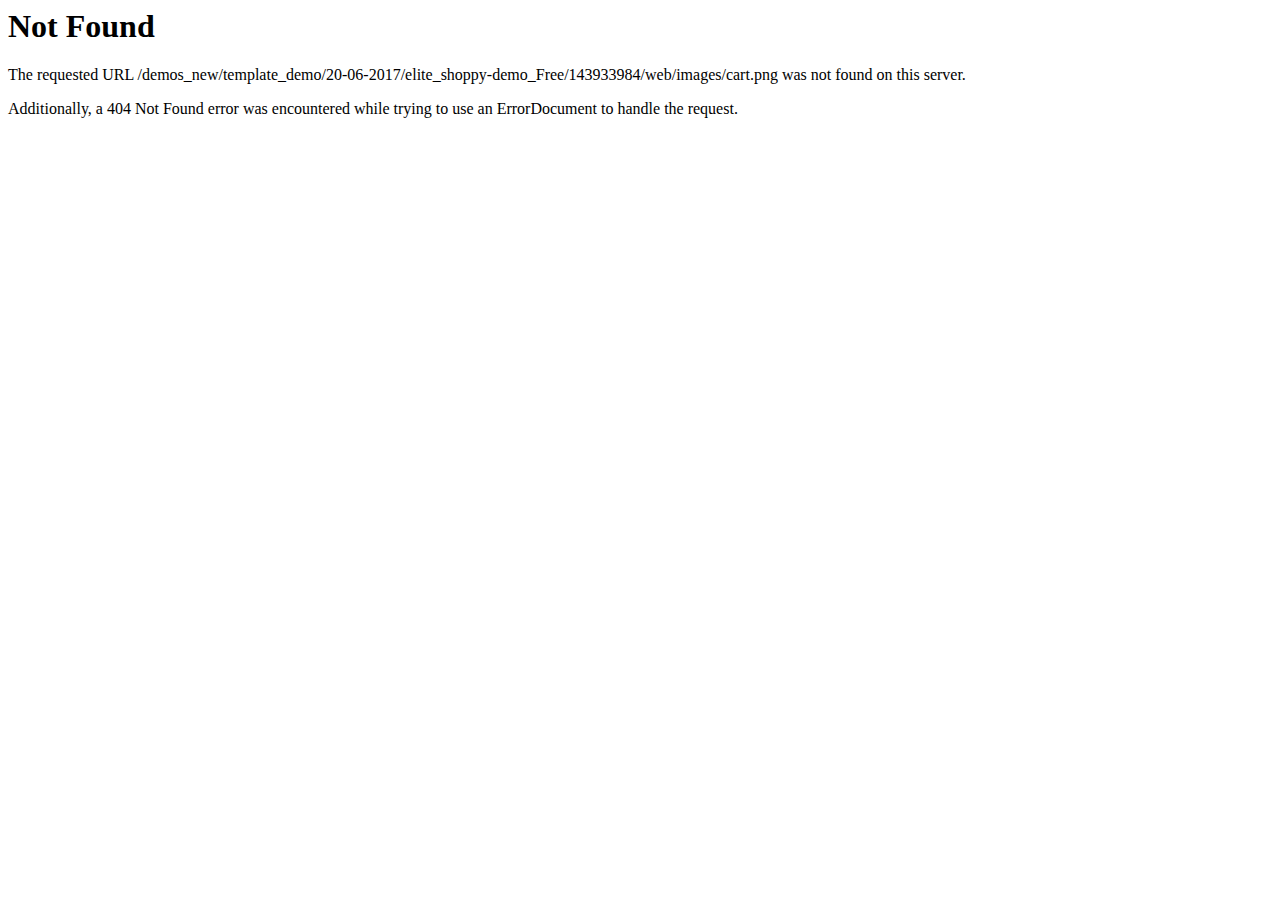
<file: images/cart.html>
<!DOCTYPE HTML PUBLIC "-//IETF//DTD HTML 2.0//EN">
<html><head>
<title>404 Not Found</title>
</head><body>
<h1>Not Found</h1>
<p>The requested URL /demos_new/template_demo/20-06-2017/elite_shoppy-demo_Free/143933984/web/images/cart.png was not found on this server.</p>
<p>Additionally, a 404 Not Found
error was encountered while trying to use an ErrorDocument to handle the request.</p>
</body></html>
</file>
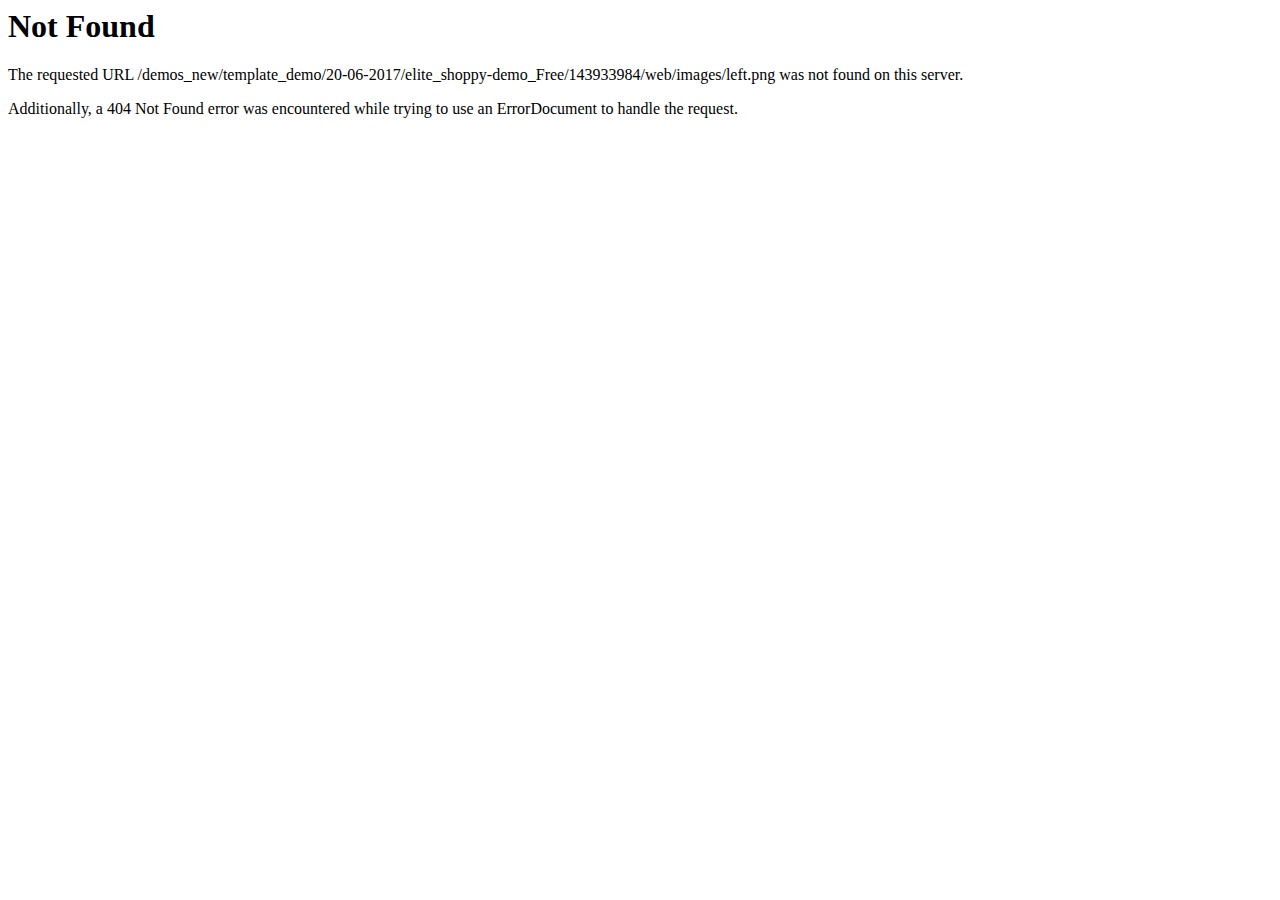
<file: images/left.html>
<!DOCTYPE HTML PUBLIC "-//IETF//DTD HTML 2.0//EN">
<html><head>
<title>404 Not Found</title>
</head><body>
<h1>Not Found</h1>
<p>The requested URL /demos_new/template_demo/20-06-2017/elite_shoppy-demo_Free/143933984/web/images/left.png was not found on this server.</p>
<p>Additionally, a 404 Not Found
error was encountered while trying to use an ErrorDocument to handle the request.</p>
</body></html>
</file>
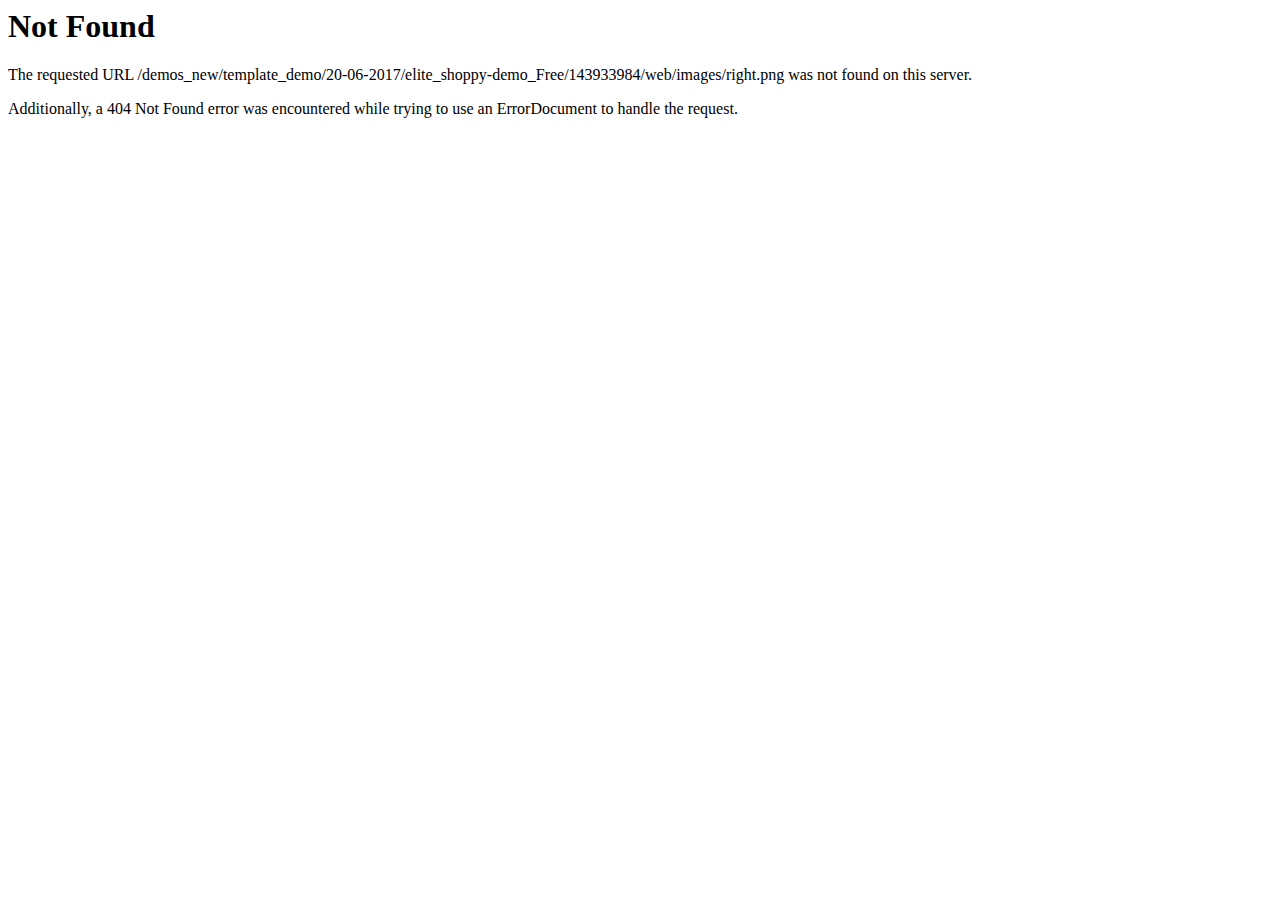
<file: images/right.html>
<!DOCTYPE HTML PUBLIC "-//IETF//DTD HTML 2.0//EN">
<html><head>
<title>404 Not Found</title>
</head><body>
<h1>Not Found</h1>
<p>The requested URL /demos_new/template_demo/20-06-2017/elite_shoppy-demo_Free/143933984/web/images/right.png was not found on this server.</p>
<p>Additionally, a 404 Not Found
error was encountered while trying to use an ErrorDocument to handle the request.</p>
</body></html>
</file>
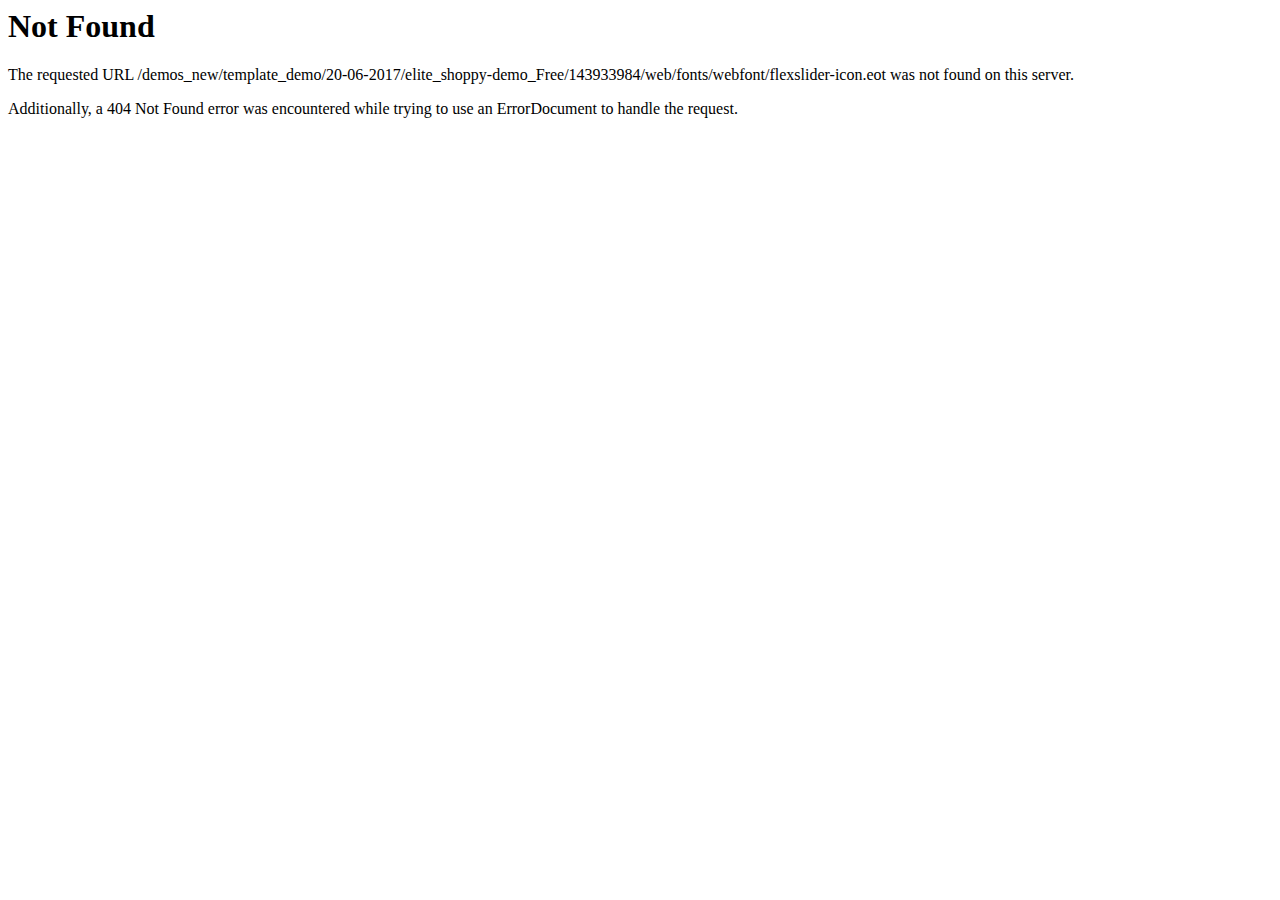
<file: fonts/webfont/flexslider-icon.html>
<!DOCTYPE HTML PUBLIC "-//IETF//DTD HTML 2.0//EN">
<html><head>
<title>404 Not Found</title>
</head><body>
<h1>Not Found</h1>
<p>The requested URL /demos_new/template_demo/20-06-2017/elite_shoppy-demo_Free/143933984/web/fonts/webfont/flexslider-icon.eot was not found on this server.</p>
<p>Additionally, a 404 Not Found
error was encountered while trying to use an ErrorDocument to handle the request.</p>
</body></html>
</file>
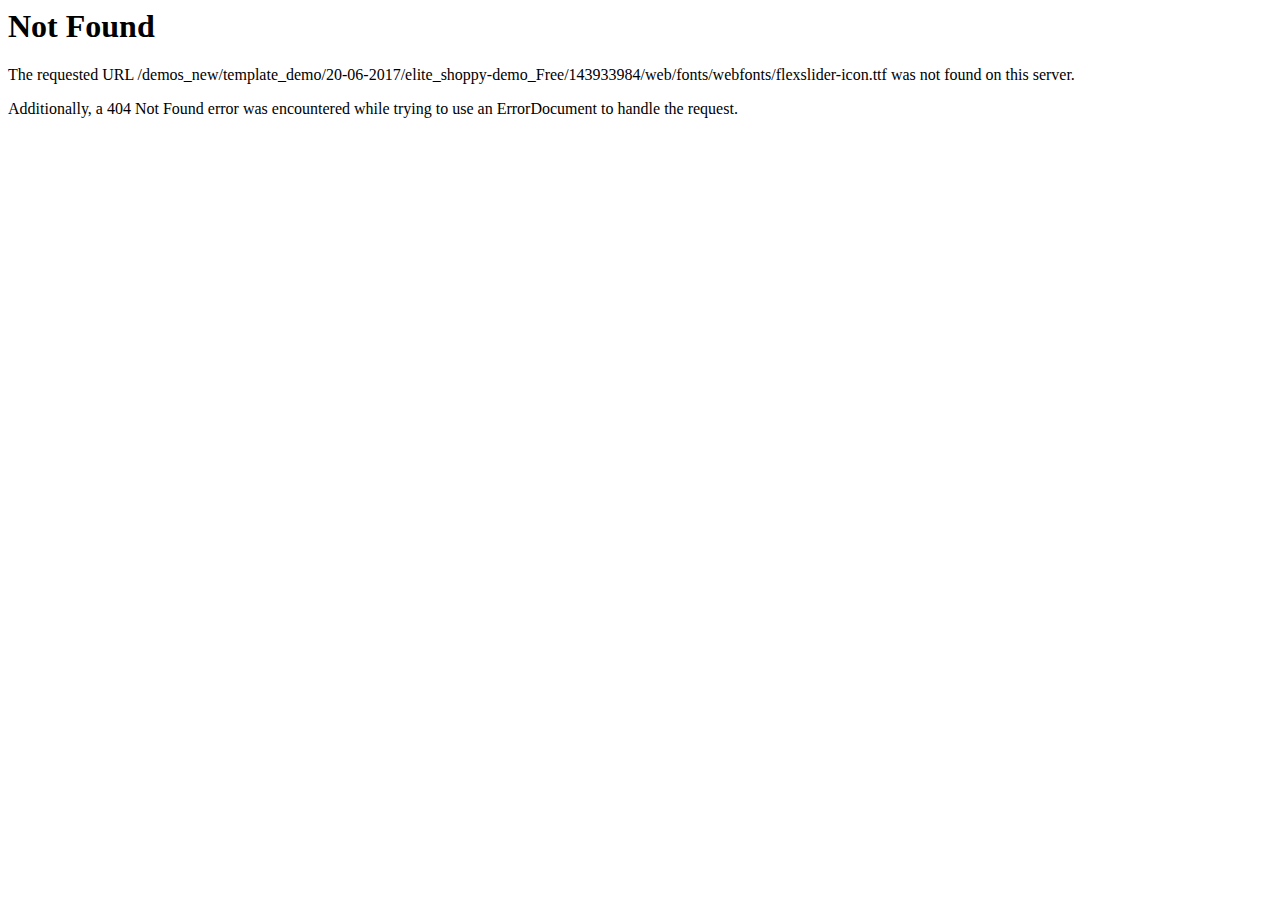
<file: fonts/webfonts/flexslider-icon-2.html>
<!DOCTYPE HTML PUBLIC "-//IETF//DTD HTML 2.0//EN">
<html><head>
<title>404 Not Found</title>
</head><body>
<h1>Not Found</h1>
<p>The requested URL /demos_new/template_demo/20-06-2017/elite_shoppy-demo_Free/143933984/web/fonts/webfonts/flexslider-icon.ttf was not found on this server.</p>
<p>Additionally, a 404 Not Found
error was encountered while trying to use an ErrorDocument to handle the request.</p>
</body></html>
</file>
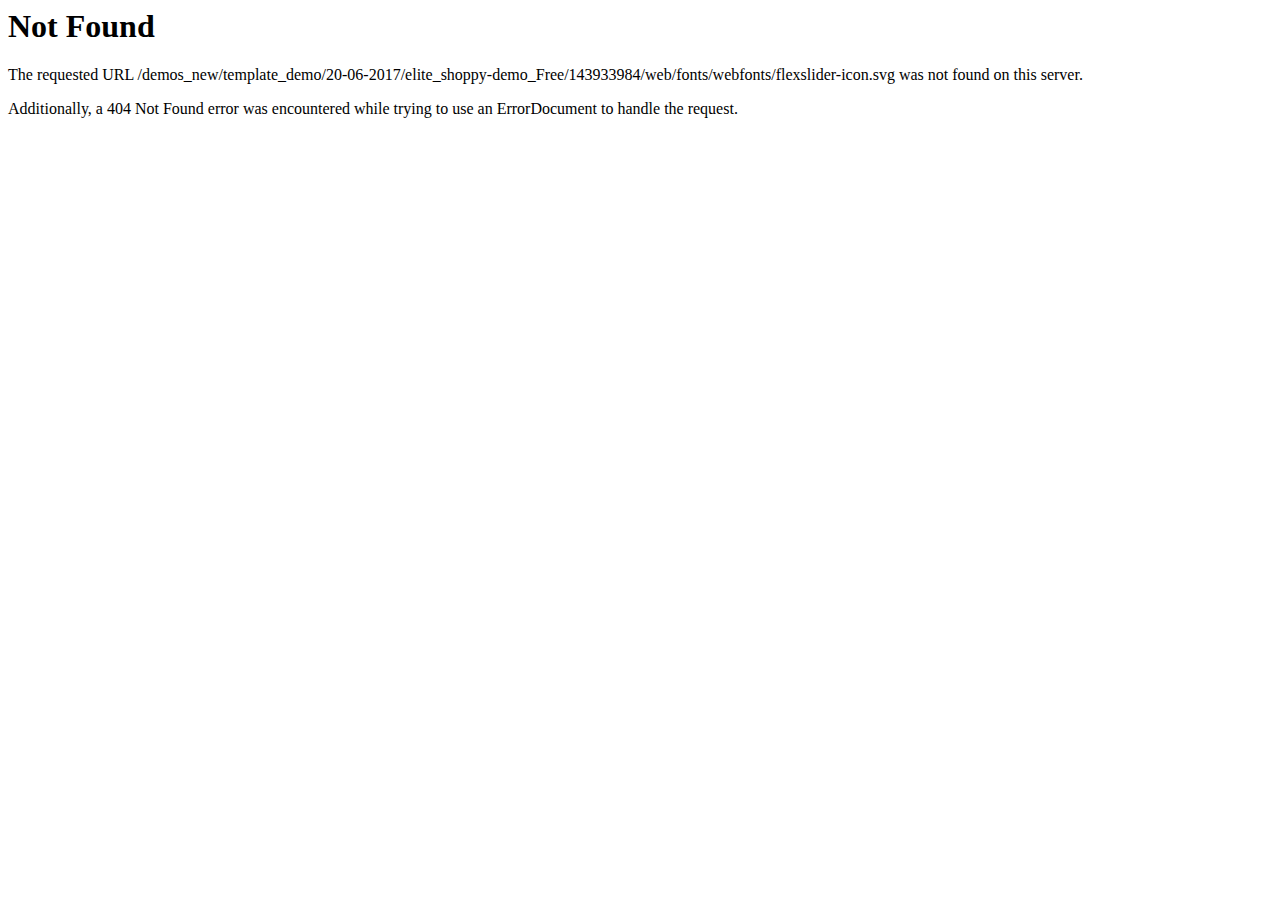
<file: fonts/webfonts/flexslider-icon-3.html>
<!DOCTYPE HTML PUBLIC "-//IETF//DTD HTML 2.0//EN">
<html><head>
<title>404 Not Found</title>
</head><body>
<h1>Not Found</h1>
<p>The requested URL /demos_new/template_demo/20-06-2017/elite_shoppy-demo_Free/143933984/web/fonts/webfonts/flexslider-icon.svg was not found on this server.</p>
<p>Additionally, a 404 Not Found
error was encountered while trying to use an ErrorDocument to handle the request.</p>
</body></html>
</file>
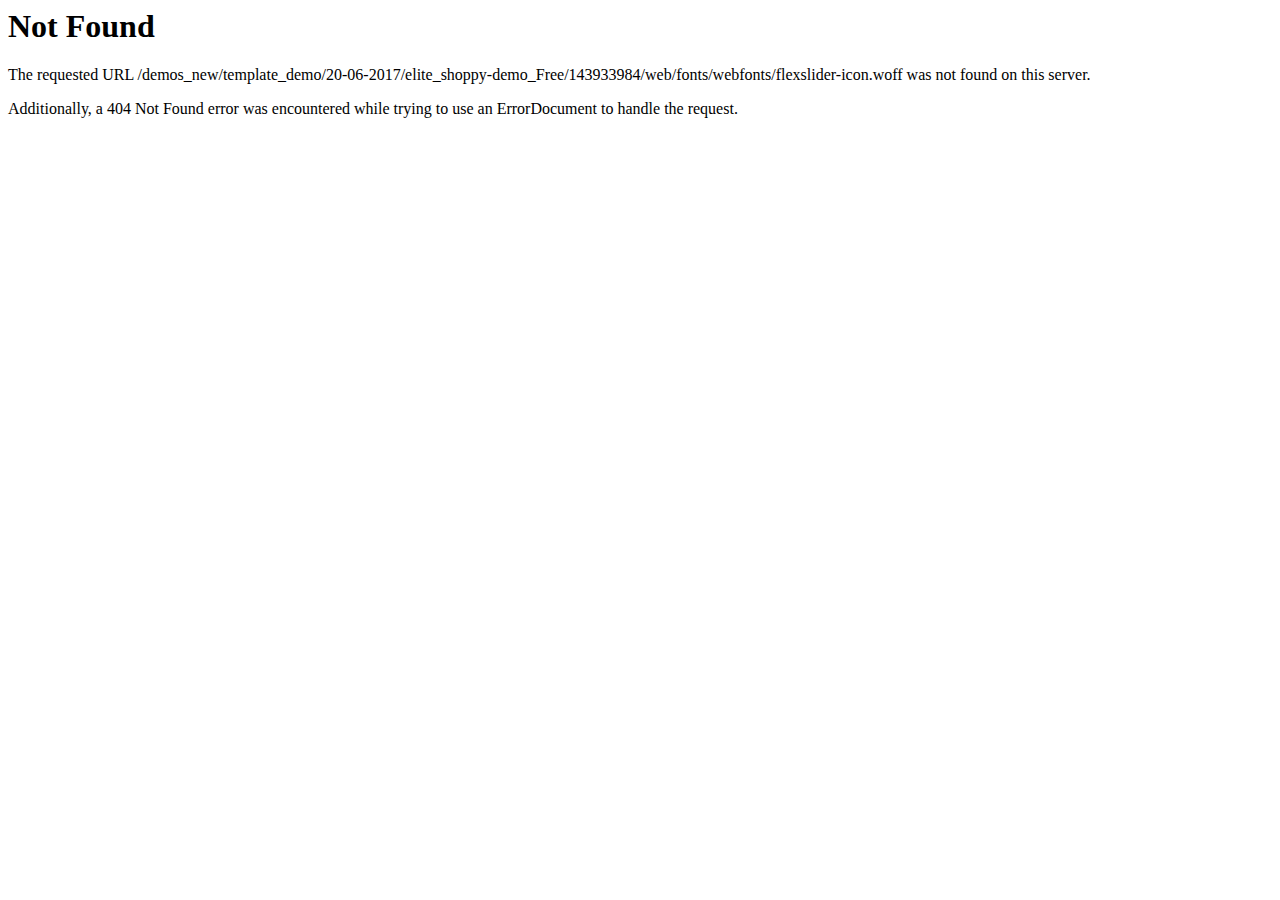
<file: fonts/webfonts/flexslider-icon.html>
<!DOCTYPE HTML PUBLIC "-//IETF//DTD HTML 2.0//EN">
<html><head>
<title>404 Not Found</title>
</head><body>
<h1>Not Found</h1>
<p>The requested URL /demos_new/template_demo/20-06-2017/elite_shoppy-demo_Free/143933984/web/fonts/webfonts/flexslider-icon.woff was not found on this server.</p>
<p>Additionally, a 404 Not Found
error was encountered while trying to use an ErrorDocument to handle the request.</p>
</body></html>
</file>
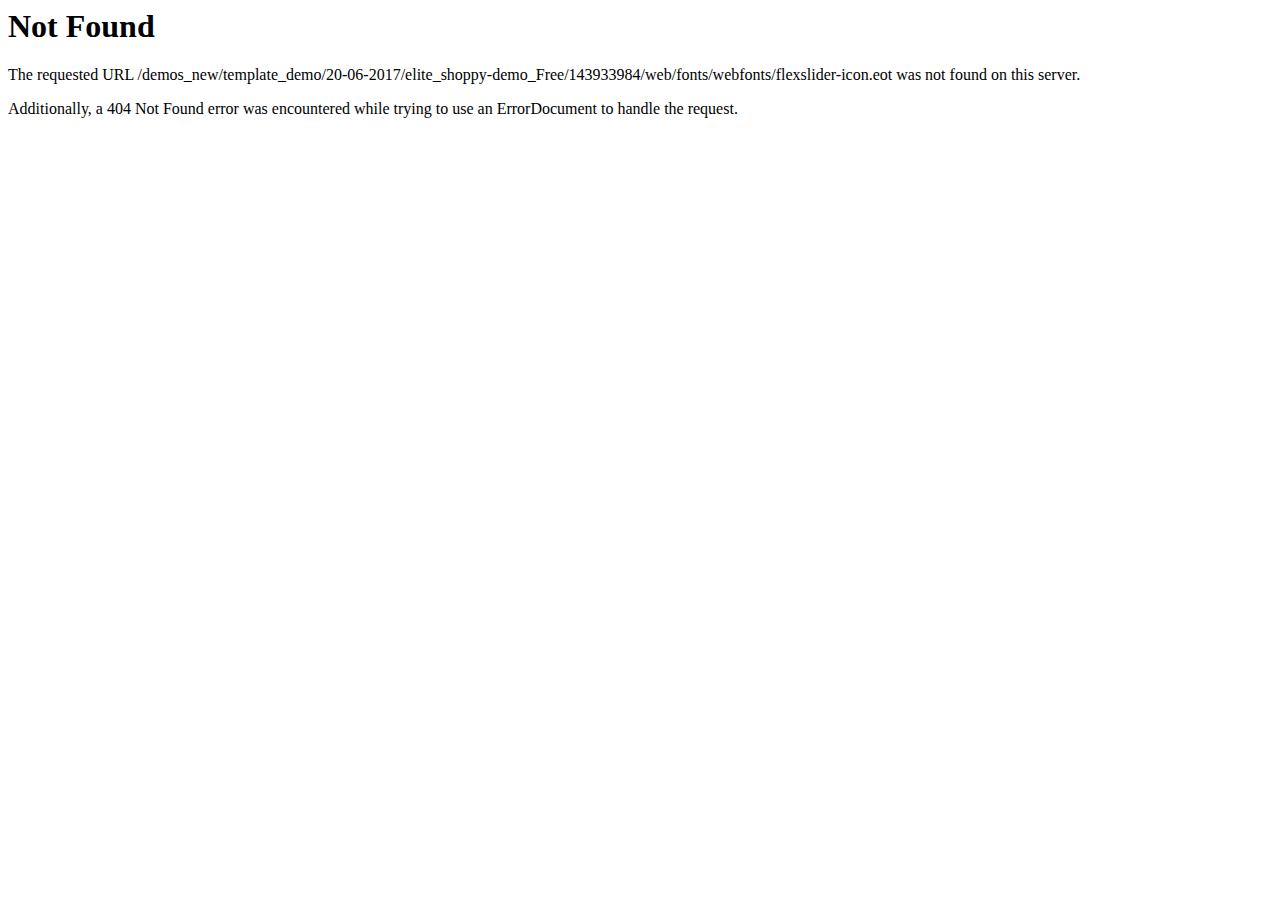
<file: fonts/webfonts/flexslider-icond41d.html>
<!DOCTYPE HTML PUBLIC "-//IETF//DTD HTML 2.0//EN">
<html><head>
<title>404 Not Found</title>
</head><body>
<h1>Not Found</h1>
<p>The requested URL /demos_new/template_demo/20-06-2017/elite_shoppy-demo_Free/143933984/web/fonts/webfonts/flexslider-icon.eot was not found on this server.</p>
<p>Additionally, a 404 Not Found
error was encountered while trying to use an ErrorDocument to handle the request.</p>
</body></html>
</file>
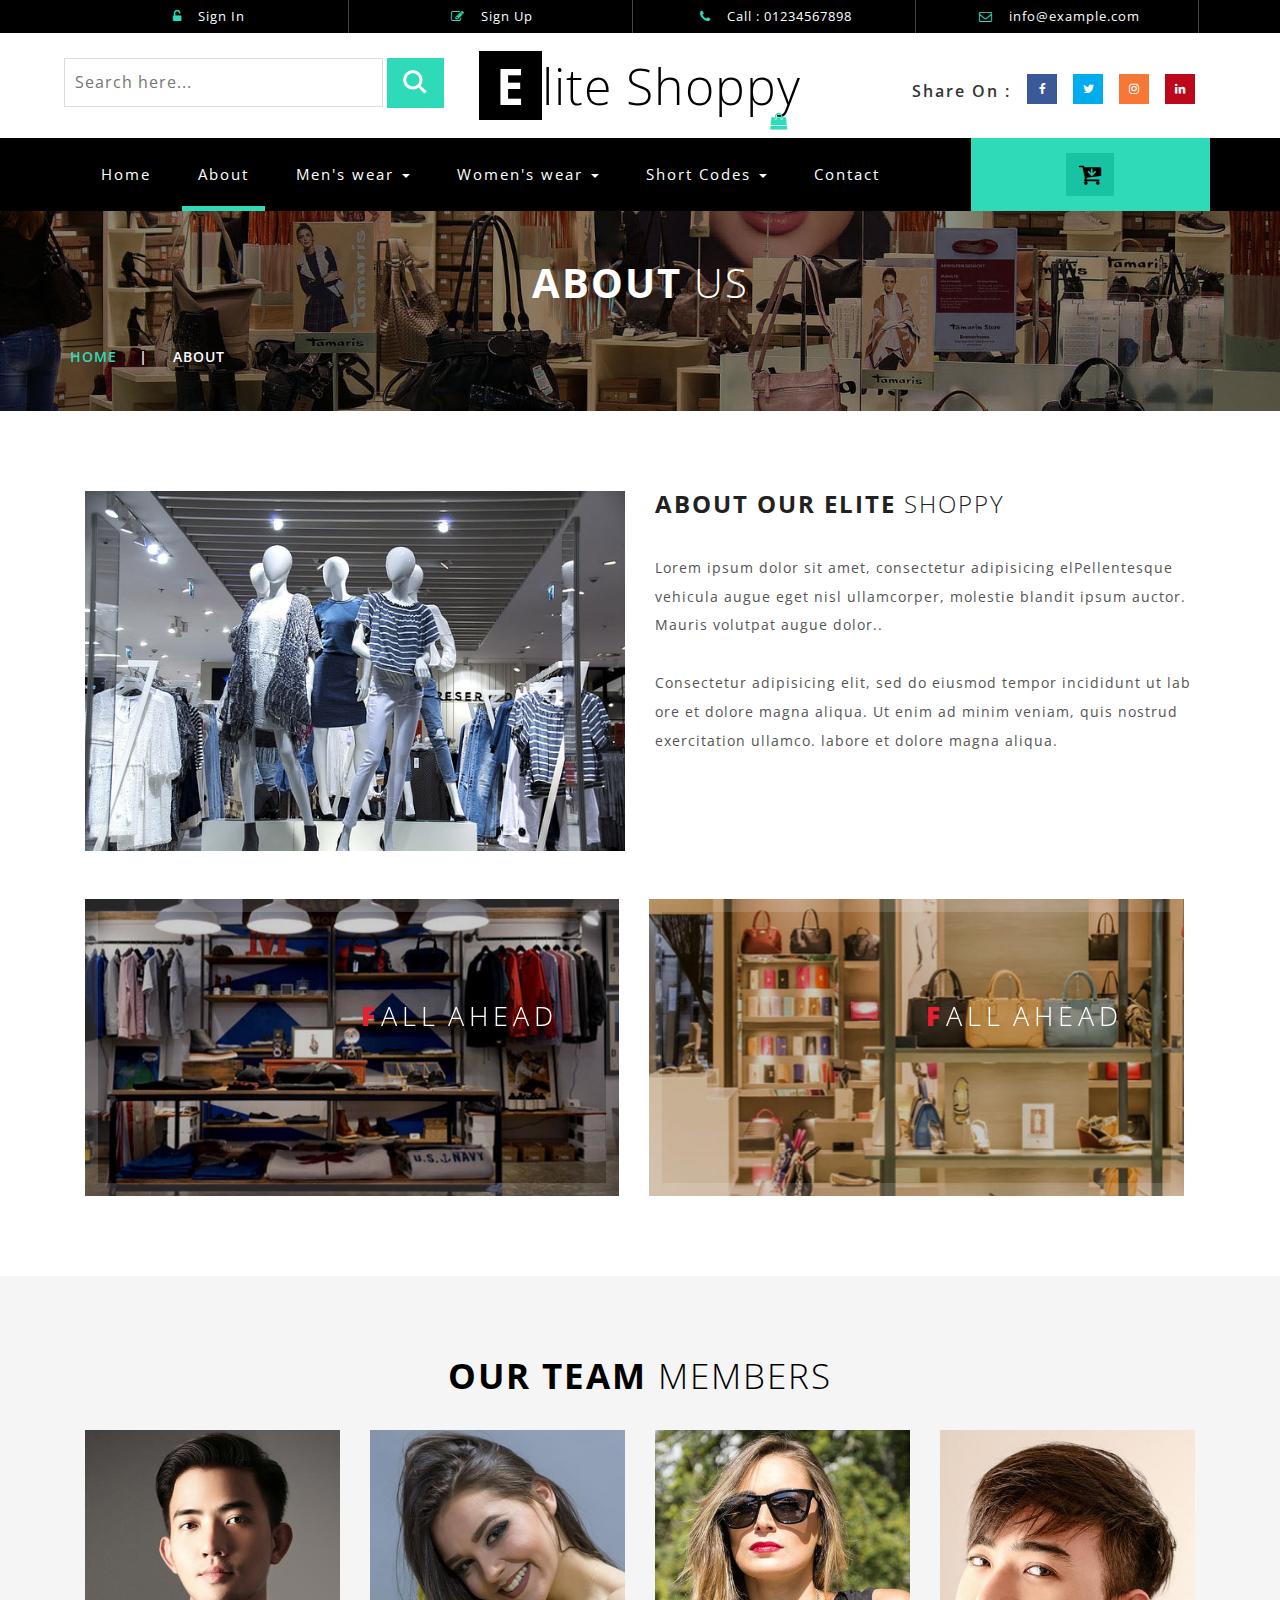
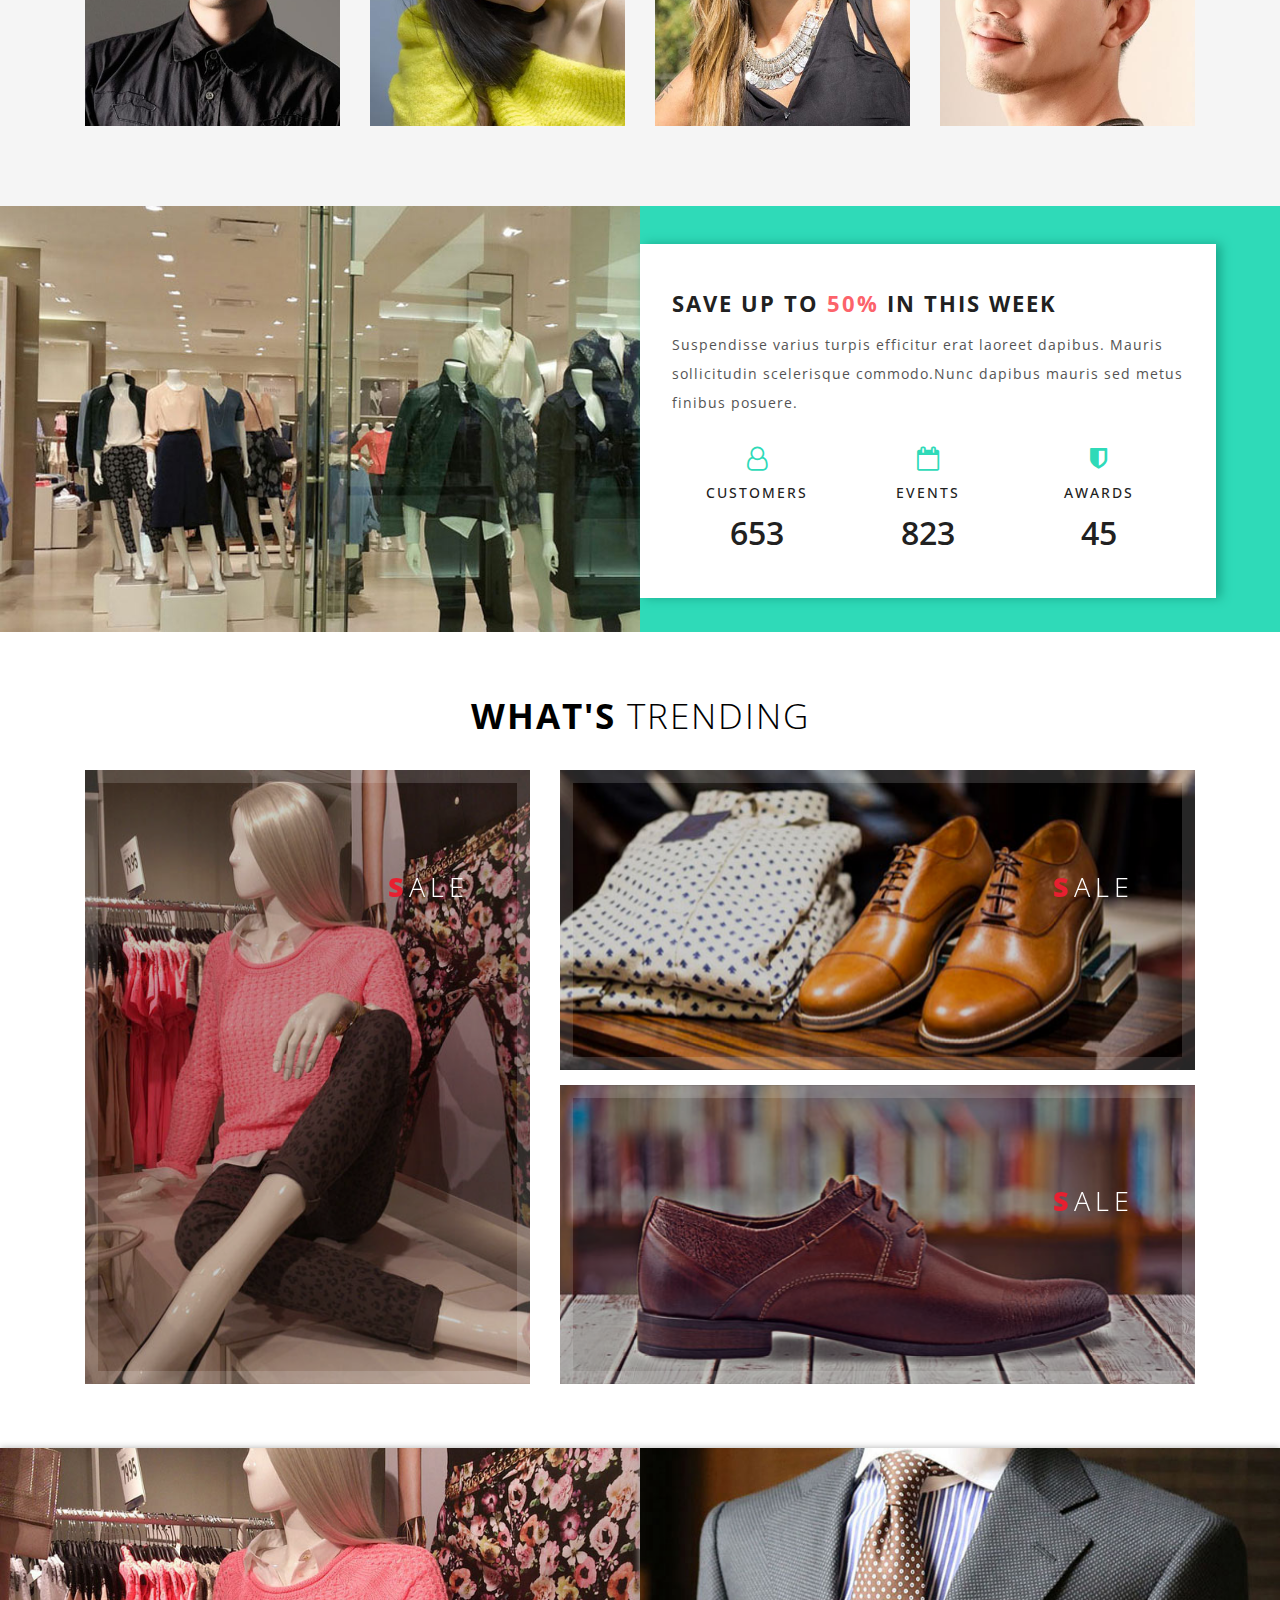
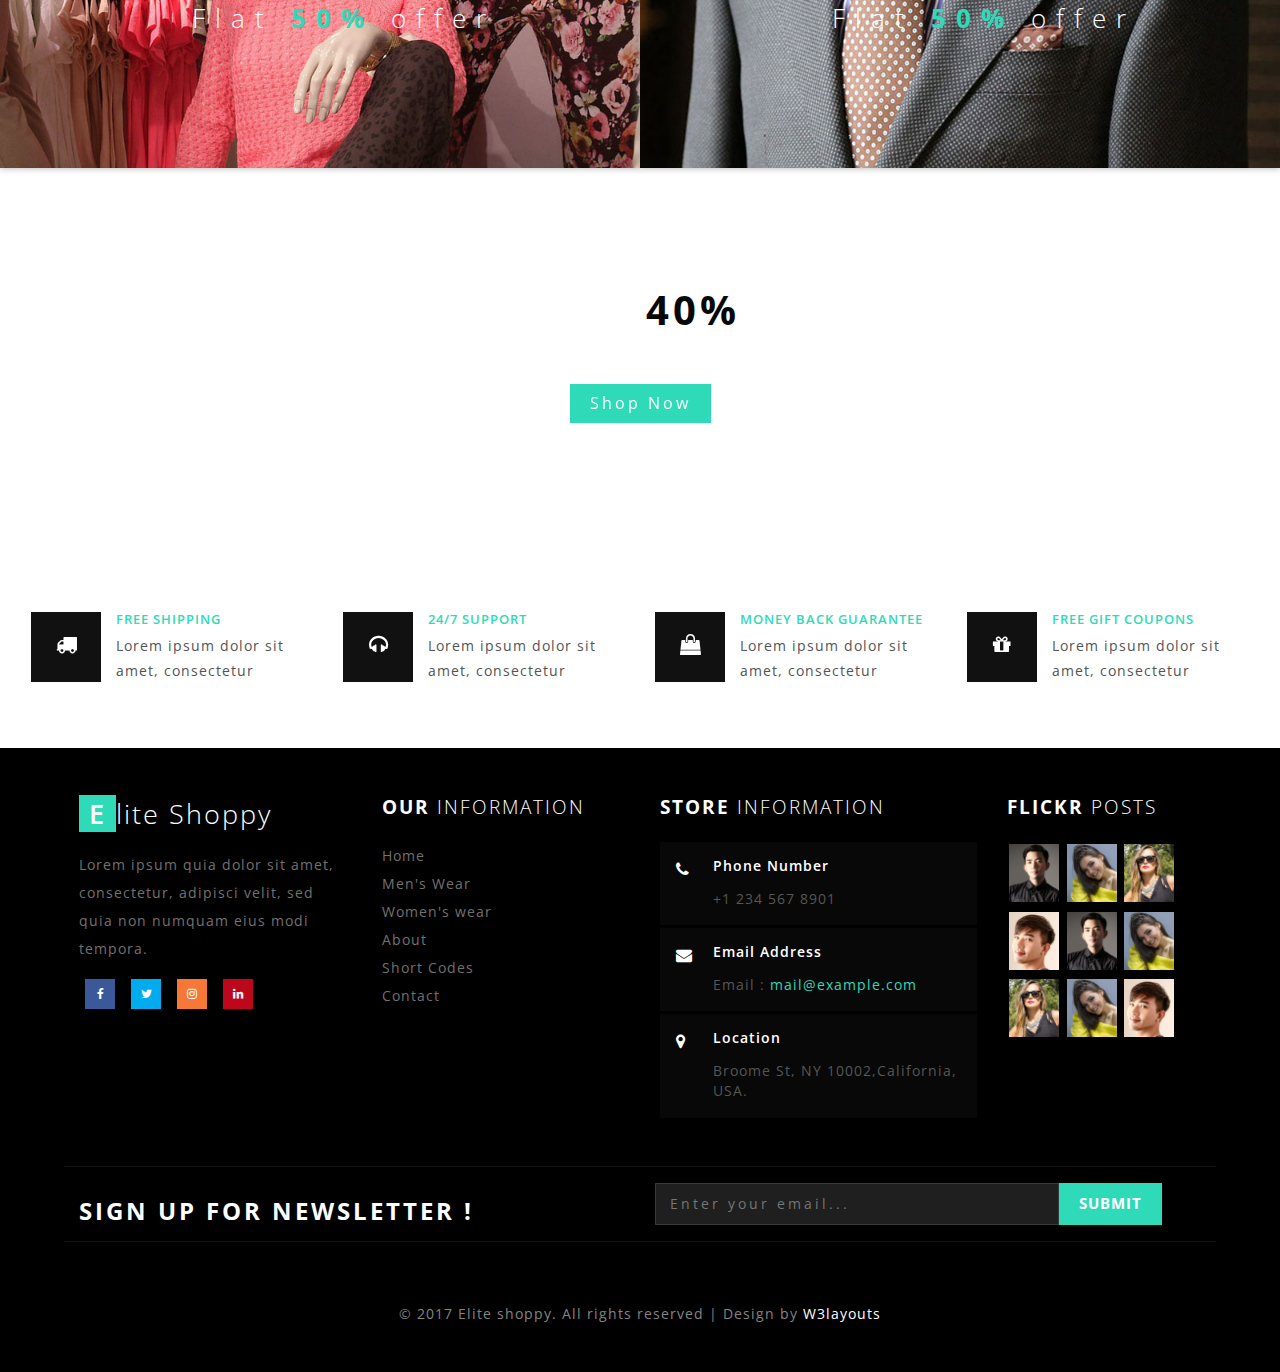
<file: project/resources/html_theme/web/about.html>
<!--
Author: W3layouts
Author URL: http://w3layouts.com
License: Creative Commons Attribution 3.0 Unported
License URL: http://creativecommons.org/licenses/by/3.0/
-->
<!DOCTYPE html>
<html>

<!-- Mirrored from p.w3layouts.com/demos_new/template_demo/20-06-2017/elite_shoppy-demo_Free/143933984/web/about.html by HTTrack Website Copier/3.x [XR&CO'2014], Thu, 08 Mar 2018 04:21:00 GMT -->
<head>
<title>Elite Shoppy an Ecommerce Online Shopping Category Flat Bootstrap Responsive Website Template | About :: w3layouts</title>
<!--/tags -->
<meta name="viewport" content="width=device-width, initial-scale=1">
<meta http-equiv="Content-Type" content="text/html; charset=utf-8" />
<meta name="keywords" content="Elite Shoppy Responsive web template, Bootstrap Web Templates, Flat Web Templates, Android Compatible web template, 
Smartphone Compatible web template, free webdesigns for Nokia, Samsung, LG, SonyEricsson, Motorola web design" />
<script type="application/x-javascript"> addEventListener("load", function() { setTimeout(hideURLbar, 0); }, false);
		function hideURLbar(){ window.scrollTo(0,1); } </script>
<!--//tags -->
<link href="css/bootstrap.css" rel="stylesheet" type="text/css" media="all" />
<link href="css/team.css" rel="stylesheet" type="text/css" media="all" />
<link href="css/style.css" rel="stylesheet" type="text/css" media="all" />
<link href="css/font-awesome.css" rel="stylesheet"> 
<!-- //for bootstrap working -->
<link href="http://fonts.googleapis.com/css?family=Open+Sans:300,300i,400,400i,600,600i,700,700i,800" rel="stylesheet">
<link href='http://fonts.googleapis.com/css?family=Lato:400,100,100italic,300,300italic,400italic,700,900,900italic,700italic' rel='stylesheet' type='text/css'>
</head>
<body>
<!-- header -->
<div class="header" id="home">
	<div class="container">
		<ul>
		    <li> <a href="#" data-toggle="modal" data-target="#myModal"><i class="fa fa-unlock-alt" aria-hidden="true"></i> Sign In </a></li>
			<li> <a href="#" data-toggle="modal" data-target="#myModal2"><i class="fa fa-pencil-square-o" aria-hidden="true"></i> Sign Up </a></li>
			<li><i class="fa fa-phone" aria-hidden="true"></i> Call : 01234567898</li>
			<li><i class="fa fa-envelope-o" aria-hidden="true"></i> <a href="mailto:info@example.com">info@example.com</a></li>
		</ul>
	</div>
</div>
<!-- //header -->
<!-- header-bot -->
<div class="header-bot">
	<div class="header-bot_inner_wthreeinfo_header_mid">
		<div class="col-md-4 header-middle">
			<form action="#" method="post">
				<input type="search" name="search" placeholder="Search here..." required="">
					<input type="submit" value=" ">
				<div class="clearfix"></div>
			</form>
		</div>
		<!-- header-bot -->
			<div class="col-md-4 logo_agile">
				<h1><a href="index.html"><span>E</span>lite Shoppy <i class="fa fa-shopping-bag top_logo_agile_bag" aria-hidden="true"></i></a></h1>
			</div>
        <!-- header-bot -->
		<div class="col-md-4 agileits-social top_content">
						<ul class="social-nav model-3d-0 footer-social w3_agile_social">
						                                   <li class="share">Share On : </li>
															<li><a href="#" class="facebook">
																  <div class="front"><i class="fa fa-facebook" aria-hidden="true"></i></div>
																  <div class="back"><i class="fa fa-facebook" aria-hidden="true"></i></div></a></li>
															<li><a href="#" class="twitter"> 
																  <div class="front"><i class="fa fa-twitter" aria-hidden="true"></i></div>
																  <div class="back"><i class="fa fa-twitter" aria-hidden="true"></i></div></a></li>
															<li><a href="#" class="instagram">
																  <div class="front"><i class="fa fa-instagram" aria-hidden="true"></i></div>
																  <div class="back"><i class="fa fa-instagram" aria-hidden="true"></i></div></a></li>
															<li><a href="#" class="pinterest">
																  <div class="front"><i class="fa fa-linkedin" aria-hidden="true"></i></div>
																  <div class="back"><i class="fa fa-linkedin" aria-hidden="true"></i></div></a></li>
														</ul>



		</div>
		<div class="clearfix"></div>
	</div>
</div>
<!-- //header-bot -->
<!-- banner -->
<div class="ban-top">
	<div class="container">
		<div class="top_nav_left">
			<nav class="navbar navbar-default">
			  <div class="container-fluid">
				<!-- Brand and toggle get grouped for better mobile display -->
				<div class="navbar-header">
				  <button type="button" class="navbar-toggle collapsed" data-toggle="collapse" data-target="#bs-example-navbar-collapse-1" aria-expanded="false">
					<span class="sr-only">Toggle navigation</span>
					<span class="icon-bar"></span>
					<span class="icon-bar"></span>
					<span class="icon-bar"></span>
				  </button>
				</div>
				<!-- Collect the nav links, forms, and other content for toggling -->
				<div class="collapse navbar-collapse menu--shylock" id="bs-example-navbar-collapse-1">
				  <ul class="nav navbar-nav menu__list">
					<li class="active menu__item"><a class="menu__link" href="index.html">Home <span class="sr-only">(current)</span></a></li>
					<li class=" menu__item menu__item--current"><a class="menu__link" href="about.html">About</a></li>
					<li class="dropdown menu__item">
						<a href="#" class="dropdown-toggle menu__link" data-toggle="dropdown" role="button" aria-haspopup="true" aria-expanded="false">Men's wear <span class="caret"></span></a>
							<ul class="dropdown-menu multi-column columns-3">
								<div class="agile_inner_drop_nav_info">
									<div class="col-sm-6 multi-gd-img1 multi-gd-text ">
										<a href="mens.html"><img src="images/top2.jpg" alt=" "/></a>
									</div>
									<div class="col-sm-3 multi-gd-img">
										<ul class="multi-column-dropdown">
											<li><a href="mens.html">Clothing</a></li>
											<li><a href="mens.html">Wallets</a></li>
											<li><a href="mens.html">Footwear</a></li>
											<li><a href="mens.html">Watches</a></li>
											<li><a href="mens.html">Accessories</a></li>
											<li><a href="mens.html">Bags</a></li>
											<li><a href="mens.html">Caps & Hats</a></li>
										</ul>
									</div>
									<div class="col-sm-3 multi-gd-img">
										<ul class="multi-column-dropdown">
											<li><a href="mens.html">Jewellery</a></li>
											<li><a href="mens.html">Sunglasses</a></li>
											<li><a href="mens.html">Perfumes</a></li>
											<li><a href="mens.html">Beauty</a></li>
											<li><a href="mens.html">Shirts</a></li>
											<li><a href="mens.html">Sunglasses</a></li>
											<li><a href="mens.html">Swimwear</a></li>
										</ul>
									</div>
									<div class="clearfix"></div>
								</div>
							</ul>
					</li>
					<li class="dropdown menu__item">
						<a href="#" class="dropdown-toggle menu__link" data-toggle="dropdown" role="button" aria-haspopup="true" aria-expanded="false">Women's wear <span class="caret"></span></a>
							<ul class="dropdown-menu multi-column columns-3">
								<div class="agile_inner_drop_nav_info">
									<div class="col-sm-3 multi-gd-img">
										<ul class="multi-column-dropdown">
											<li><a href="womens.html">Clothing</a></li>
											<li><a href="womens.html">Wallets</a></li>
											<li><a href="womens.html">Footwear</a></li>
											<li><a href="womens.html">Watches</a></li>
											<li><a href="womens.html">Accessories</a></li>
											<li><a href="womens.html">Bags</a></li>
											<li><a href="womens.html">Caps & Hats</a></li>
										</ul>
									</div>
									<div class="col-sm-3 multi-gd-img">
										<ul class="multi-column-dropdown">
											<li><a href="womens.html">Jewellery</a></li>
											<li><a href="womens.html">Sunglasses</a></li>
											<li><a href="womens.html">Perfumes</a></li>
											<li><a href="womens.html">Beauty</a></li>
											<li><a href="womens.html">Shirts</a></li>
											<li><a href="womens.html">Sunglasses</a></li>
											<li><a href="womens.html">Swimwear</a></li>
										</ul>
									</div>
									<div class="col-sm-6 multi-gd-img multi-gd-text ">
										<a href="womens.html"><img src="images/top1.jpg" alt=" "/></a>
									</div>
									<div class="clearfix"></div>
								</div>
							</ul>
					</li>
					<li class="menu__item dropdown">
					   <a class="menu__link" href="#" class="dropdown-toggle" data-toggle="dropdown">Short Codes <b class="caret"></b></a>
								<ul class="dropdown-menu agile_short_dropdown">
									<li><a href="icons.html">Web Icons</a></li>
									<li><a href="typography.html">Typography</a></li>
								</ul>
					</li>
					<li class=" menu__item"><a class="menu__link" href="contact.html">Contact</a></li>
				  </ul>
				</div>
			  </div>
			</nav>	
		</div>
		<div class="top_nav_right">
			<div class="wthreecartaits wthreecartaits2 cart cart box_1"> 
						<form action="#" method="post" class="last"> 
						<input type="hidden" name="cmd" value="_cart">
						<input type="hidden" name="display" value="1">
						<button class="w3view-cart" type="submit" name="submit" value=""><i class="fa fa-cart-arrow-down" aria-hidden="true"></i></button>
					</form>  
  
						</div>
		</div>
		<div class="clearfix"></div>
	</div>
</div>
<!-- //banner-top -->
<!-- Modal1 -->
		<div class="modal fade" id="myModal" tabindex="-1" role="dialog">
			<div class="modal-dialog">
				<!-- Modal content-->
				<div class="modal-content">
					<div class="modal-header">
						<button type="button" class="close" data-dismiss="modal">&times;</button>
					</div>
						<div class="modal-body modal-body-sub_agile">
						<div class="col-md-8 modal_body_left modal_body_left1">
						<h3 class="agileinfo_sign">Sign In <span>Now</span></h3>
									<form action="#" method="post">
							<div class="styled-input agile-styled-input-top">
								<input type="text" name="Name" required="">
								<label>Name</label>
								<span></span>
							</div>
							<div class="styled-input">
								<input type="email" name="Email" required=""> 
								<label>Email</label>
								<span></span>
							</div> 
							<input type="submit" value="Sign In">
						</form>
						  <ul class="social-nav model-3d-0 footer-social w3_agile_social top_agile_third">
															<li><a href="#" class="facebook">
																  <div class="front"><i class="fa fa-facebook" aria-hidden="true"></i></div>
																  <div class="back"><i class="fa fa-facebook" aria-hidden="true"></i></div></a></li>
															<li><a href="#" class="twitter"> 
																  <div class="front"><i class="fa fa-twitter" aria-hidden="true"></i></div>
																  <div class="back"><i class="fa fa-twitter" aria-hidden="true"></i></div></a></li>
															<li><a href="#" class="instagram">
																  <div class="front"><i class="fa fa-instagram" aria-hidden="true"></i></div>
																  <div class="back"><i class="fa fa-instagram" aria-hidden="true"></i></div></a></li>
															<li><a href="#" class="pinterest">
																  <div class="front"><i class="fa fa-linkedin" aria-hidden="true"></i></div>
																  <div class="back"><i class="fa fa-linkedin" aria-hidden="true"></i></div></a></li>
														</ul>
														<div class="clearfix"></div>
														<p><a href="#" data-toggle="modal" data-target="#myModal2" > Don't have an account?</a></p>

						</div>
						<div class="col-md-4 modal_body_right modal_body_right1">
							<img src="images/log_pic.jpg" alt=" "/>
						</div>
						<div class="clearfix"></div>
					</div>
				</div>
				<!-- //Modal content-->
			</div>
		</div>
<!-- //Modal1 -->
<!-- Modal2 -->
		<div class="modal fade" id="myModal2" tabindex="-1" role="dialog">
			<div class="modal-dialog">
				<!-- Modal content-->
				<div class="modal-content">
					<div class="modal-header">
						<button type="button" class="close" data-dismiss="modal">&times;</button>
					</div>
						<div class="modal-body modal-body-sub_agile">
						<div class="col-md-8 modal_body_left modal_body_left1">
						<h3 class="agileinfo_sign">Sign Up <span>Now</span></h3>
									<form action="#" method="post">
							<div class="styled-input agile-styled-input-top">
								<input type="text" name="Name" required="">
								<label>Name</label>
								<span></span>
							</div>
							<div class="styled-input">
								<input type="email" name="Email" required=""> 
								<label>Email</label>
								<span></span>
							</div> 
							<div class="styled-input">
								<input type="password" name="password" required=""> 
								<label>Password</label>
								<span></span>
							</div> 
							<div class="styled-input">
								<input type="password" name="Confirm Password" required=""> 
								<label>Confirm Password</label>
								<span></span>
							</div> 
							<input type="submit" value="Sign Up">
						</form>
						  <ul class="social-nav model-3d-0 footer-social w3_agile_social top_agile_third">
															<li><a href="#" class="facebook">
																  <div class="front"><i class="fa fa-facebook" aria-hidden="true"></i></div>
																  <div class="back"><i class="fa fa-facebook" aria-hidden="true"></i></div></a></li>
															<li><a href="#" class="twitter"> 
																  <div class="front"><i class="fa fa-twitter" aria-hidden="true"></i></div>
																  <div class="back"><i class="fa fa-twitter" aria-hidden="true"></i></div></a></li>
															<li><a href="#" class="instagram">
																  <div class="front"><i class="fa fa-instagram" aria-hidden="true"></i></div>
																  <div class="back"><i class="fa fa-instagram" aria-hidden="true"></i></div></a></li>
															<li><a href="#" class="pinterest">
																  <div class="front"><i class="fa fa-linkedin" aria-hidden="true"></i></div>
																  <div class="back"><i class="fa fa-linkedin" aria-hidden="true"></i></div></a></li>
														</ul>
														<div class="clearfix"></div>
														<p><a href="#">By clicking register, I agree to your terms</a></p>

						</div>
						<div class="col-md-4 modal_body_right modal_body_right1">
							<img src="images/log_pic.jpg" alt=" "/>
						</div>
						<div class="clearfix"></div>
					</div>
				</div>
				<!-- //Modal content-->
			</div>
		</div>
<!-- //Modal2 -->
<!-- /banner_bottom_agile_info -->
<div class="page-head_agile_info_w3l">
		<div class="container">
			<h3>About <span>Us </span></h3>
			<!--/w3_short-->
				 <div class="services-breadcrumb">
						<div class="agile_inner_breadcrumb">

						   <ul class="w3_short">
								<li><a href="index.html">Home</a><i>|</i></li>
								<li>About</li>
							</ul>
						 </div>
				</div>
	   <!--//w3_short-->
	</div>
</div>
<!-- /banner_bottom_agile_info -->
    <div class="banner_bottom_agile_info">
	    <div class="container">
		<!---728x90--->
			<div class="agile_ab_w3ls_info">
				<div class="col-md-6 ab_pic_w3ls">
				   	<img src="images/ab_pic.jpg" alt=" " class="img-responsive" />
				</div>
				 <div class="col-md-6 ab_pic_w3ls_text_info">
				    <h5>About Our Elite <span> Shoppy</span> </h5>
					<p>Lorem ipsum dolor sit amet, consectetur adipisicing elPellentesque vehicula augue eget nisl ullamcorper, molestie blandit ipsum auctor. Mauris volutpat augue dolor..</p>
					<p>Consectetur adipisicing elit, sed do eiusmod tempor incididunt ut lab ore et dolore magna aliqua. Ut enim ad minim veniam, quis nostrud exercitation ullamco. labore et dolore magna aliqua.</p>
				</div>
				  <div class="clearfix"></div>
			</div>    
            <div class="banner_bottom_agile_info_inner_w3ls">
    	           <div class="col-md-6 wthree_banner_bottom_grid_three_left1 grid">
						<figure class="effect-roxy">
							<img src="images/bottom1.jpg" alt=" " class="img-responsive" />
							<figcaption>
								<h3><span>F</span>all Ahead</h3>
								<p>New Arrivals</p>
							</figcaption>			
						</figure>
					</div>
					 <div class="col-md-6 wthree_banner_bottom_grid_three_left1 grid">
						<figure class="effect-roxy">
							<img src="images/bottom2.jpg" alt=" " class="img-responsive" />
							<figcaption>
								<h3><span>F</span>all Ahead</h3>
								<p>New Arrivals</p>
							</figcaption>			
						</figure>
					</div>
					<div class="clearfix"></div>
		    </div> 
			<!---728x90--->
		 </div> 
    </div>
	<!-- team -->
<div class="banner_bottom_agile_info team">
	<div class="container">
	            <h3 class="wthree_text_info">Our Team <span>Members</span></h3>
			<div class="inner_w3l_agile_grids">
					<div class="col-md-3 team-grids">
						<div class="thumbnail team-w3agile">
							<img src="images/t1.jpg" class="img-responsive" alt="">
							<div class="social-icons team-icons right-w3l fotw33">
							<div class="caption">
								<h4>Joanna Vilken</h4>
								<p>Add Short Description</p>						
							</div>
								<ul class="social-nav model-3d-0 footer-social w3_agile_social two">
															<li><a href="#" class="facebook">
																  <div class="front"><i class="fa fa-facebook" aria-hidden="true"></i></div>
																  <div class="back"><i class="fa fa-facebook" aria-hidden="true"></i></div></a></li>
															<li><a href="#" class="twitter"> 
																  <div class="front"><i class="fa fa-twitter" aria-hidden="true"></i></div>
																  <div class="back"><i class="fa fa-twitter" aria-hidden="true"></i></div></a></li>
															<li><a href="#" class="instagram">
																  <div class="front"><i class="fa fa-instagram" aria-hidden="true"></i></div>
																  <div class="back"><i class="fa fa-instagram" aria-hidden="true"></i></div></a></li>
															<li><a href="#" class="pinterest">
																  <div class="front"><i class="fa fa-linkedin" aria-hidden="true"></i></div>
																  <div class="back"><i class="fa fa-linkedin" aria-hidden="true"></i></div></a></li>
														</ul>
							          </div>
						     </div>
			         	</div>
						<div class="col-md-3 team-grids">
						<div class="thumbnail team-w3agile">
							<img src="images/t2.jpg" class="img-responsive" alt="">
							<div class="social-icons team-icons right-w3l fotw33">
							<div class="caption">
								<h4>Anika Mollik</h4>
								<p>Add Short Description</p>						
							</div>
								<ul class="social-nav model-3d-0 footer-social w3_agile_social two">
															<li><a href="#" class="facebook">
																  <div class="front"><i class="fa fa-facebook" aria-hidden="true"></i></div>
																  <div class="back"><i class="fa fa-facebook" aria-hidden="true"></i></div></a></li>
															<li><a href="#" class="twitter"> 
																  <div class="front"><i class="fa fa-twitter" aria-hidden="true"></i></div>
																  <div class="back"><i class="fa fa-twitter" aria-hidden="true"></i></div></a></li>
															<li><a href="#" class="instagram">
																  <div class="front"><i class="fa fa-instagram" aria-hidden="true"></i></div>
																  <div class="back"><i class="fa fa-instagram" aria-hidden="true"></i></div></a></li>
															<li><a href="#" class="pinterest">
																  <div class="front"><i class="fa fa-linkedin" aria-hidden="true"></i></div>
																  <div class="back"><i class="fa fa-linkedin" aria-hidden="true"></i></div></a></li>
														</ul>
							          </div>
						     </div>
			         	</div>
						<div class="col-md-3 team-grids">
						<div class="thumbnail team-w3agile">
							<img src="images/t3.jpg" class="img-responsive" alt="">
							<div class="social-icons team-icons right-w3l fotw33">
							<div class="caption">
								<h4>Megali Deo</h4>
								<p>Add Short Description</p>						
							</div>
								<ul class="social-nav model-3d-0 footer-social w3_agile_social two">
															<li><a href="#" class="facebook">
																  <div class="front"><i class="fa fa-facebook" aria-hidden="true"></i></div>
																  <div class="back"><i class="fa fa-facebook" aria-hidden="true"></i></div></a></li>
															<li><a href="#" class="twitter"> 
																  <div class="front"><i class="fa fa-twitter" aria-hidden="true"></i></div>
																  <div class="back"><i class="fa fa-twitter" aria-hidden="true"></i></div></a></li>
															<li><a href="#" class="instagram">
																  <div class="front"><i class="fa fa-instagram" aria-hidden="true"></i></div>
																  <div class="back"><i class="fa fa-instagram" aria-hidden="true"></i></div></a></li>
															<li><a href="#" class="pinterest">
																  <div class="front"><i class="fa fa-linkedin" aria-hidden="true"></i></div>
																  <div class="back"><i class="fa fa-linkedin" aria-hidden="true"></i></div></a></li>
														</ul>
							          </div>
						     </div>
			         	</div>
						<div class="col-md-3 team-grids">
						<div class="thumbnail team-w3agile">
							<img src="images/t4.jpg" class="img-responsive" alt="">
							<div class="social-icons team-icons right-w3l fotw33">
							<div class="caption">
								<h4>Retas Word</h4>
								<p>Add Short Description</p>						
							</div>
								<ul class="social-nav model-3d-0 footer-social w3_agile_social two">
															<li><a href="#" class="facebook">
																  <div class="front"><i class="fa fa-facebook" aria-hidden="true"></i></div>
																  <div class="back"><i class="fa fa-facebook" aria-hidden="true"></i></div></a></li>
															<li><a href="#" class="twitter"> 
																  <div class="front"><i class="fa fa-twitter" aria-hidden="true"></i></div>
																  <div class="back"><i class="fa fa-twitter" aria-hidden="true"></i></div></a></li>
															<li><a href="#" class="instagram">
																  <div class="front"><i class="fa fa-instagram" aria-hidden="true"></i></div>
																  <div class="back"><i class="fa fa-instagram" aria-hidden="true"></i></div></a></li>
															<li><a href="#" class="pinterest">
																  <div class="front"><i class="fa fa-linkedin" aria-hidden="true"></i></div>
																  <div class="back"><i class="fa fa-linkedin" aria-hidden="true"></i></div></a></li>
														</ul>
							          </div>
						     </div>
			         	</div>
					<div class="clearfix"> </div>
				</div>
	       </div>
		</div>
<!-- //team -->
<!---728x90--->
	<!-- schedule-bottom -->
	<div class="schedule-bottom">
		<div class="col-md-6 agileinfo_schedule_bottom_left">
			<img src="images/mid.jpg" alt=" " class="img-responsive" />
		</div>
		<div class="col-md-6 agileits_schedule_bottom_right">
			<div class="w3ls_schedule_bottom_right_grid">
				<h3>Save up to <span>50%</span> in this week</h3>
				<p>Suspendisse varius turpis efficitur erat laoreet dapibus. 
					Mauris sollicitudin scelerisque commodo.Nunc dapibus mauris sed metus finibus posuere.</p>
				<div class="col-md-4 w3l_schedule_bottom_right_grid1">
					<i class="fa fa-user-o" aria-hidden="true"></i>
					<h4>Customers</h4>
					<h5 class="counter">653</h5>
				</div>
				<div class="col-md-4 w3l_schedule_bottom_right_grid1">
					<i class="fa fa-calendar-o" aria-hidden="true"></i>
					<h4>Events</h4>
					<h5 class="counter">823</h5>
				</div>
				<div class="col-md-4 w3l_schedule_bottom_right_grid1">
					<i class="fa fa-shield" aria-hidden="true"></i>
					<h4>Awards</h4>
					<h5 class="counter">45</h5>
				</div>
				<div class="clearfix"> </div>
			</div>
		</div>
		<div class="clearfix"> </div>
	</div>
<!-- //schedule-bottom -->
  <!-- banner-bootom-w3-agileits -->
	<div class="banner-bootom-w3-agileits">
	   <div class="container">
	     <h3 class="wthree_text_info">What's <span>Trending</span></h3>
	
		<div class="col-md-5 bb-grids bb-left-agileits-w3layouts">
			<a href="women.html">
			   <div class="bb-left-agileits-w3layouts-inner grid">
					<figure class="effect-roxy">
							<img src="images/bb1.jpg" alt=" " class="img-responsive" />
							<figcaption>
								<h3><span>S</span>ale </h3>
								<p>Upto 55%</p>
							</figcaption>			
						</figure>
			    </div>
			</a>
		</div>
		<div class="col-md-7 bb-grids bb-middle-agileits-w3layouts">
		       <div class="bb-middle-agileits-w3layouts grid">
			           <figure class="effect-roxy">
							<img src="images/bottom3.jpg" alt=" " class="img-responsive" />
							<figcaption>
								<h3><span>S</span>ale </h3>
								<p>Upto 55%</p>
							</figcaption>			
						</figure>
		        </div>
		      <div class="bb-middle-agileits-w3layouts forth grid">
						<figure class="effect-roxy">
							<img src="images/bottom4.jpg" alt=" " class="img-responsive">
							<figcaption>
								<h3><span>S</span>ale </h3>
								<p>Upto 65%</p>
							</figcaption>		
						</figure>
					</div>
		<div class="clearfix"></div>
	</div>
    </div>
</div>
<!--/grids-->
      <div class="agile_last_double_sectionw3ls">
            <div class="col-md-6 multi-gd-img multi-gd-text ">
					<a href="womens.html"><img src="images/bot_1.jpg" alt=" "><h4>Flat <span>50%</span> offer</h4></a>
					
			</div>
			 <div class="col-md-6 multi-gd-img multi-gd-text ">
					<a href="womens.html"><img src="images/bot_2.jpg" alt=" "><h4>Flat <span>50%</span> offer</h4></a>
			</div>
			<div class="clearfix"></div>
	   </div>							
<!--/grids-->
	<!-- /we-offer -->
		<div class="sale-w3ls">
			<div class="container">
				<h6>We Offer Flat <span>40%</span> Discount</h6>
 
				<a class="hvr-outline-out button2" href="single.html">Shop Now </a>
			</div>
		</div>
	<!-- //we-offer -->
<!--/grids-->
<div class="coupons">
		<div class="coupons-grids text-center">
			<div class="w3layouts_mail_grid">
				<div class="col-md-3 w3layouts_mail_grid_left">
					<div class="w3layouts_mail_grid_left1 hvr-radial-out">
						<i class="fa fa-truck" aria-hidden="true"></i>
					</div>
					<div class="w3layouts_mail_grid_left2">
						<h3>FREE SHIPPING</h3>
						<p>Lorem ipsum dolor sit amet, consectetur</p>
					</div>
				</div>
				<div class="col-md-3 w3layouts_mail_grid_left">
					<div class="w3layouts_mail_grid_left1 hvr-radial-out">
						<i class="fa fa-headphones" aria-hidden="true"></i>
					</div>
					<div class="w3layouts_mail_grid_left2">
						<h3>24/7 SUPPORT</h3>
						<p>Lorem ipsum dolor sit amet, consectetur</p>
					</div>
				</div>
				<div class="col-md-3 w3layouts_mail_grid_left">
					<div class="w3layouts_mail_grid_left1 hvr-radial-out">
						<i class="fa fa-shopping-bag" aria-hidden="true"></i>
					</div>
					<div class="w3layouts_mail_grid_left2">
						<h3>MONEY BACK GUARANTEE</h3>
						<p>Lorem ipsum dolor sit amet, consectetur</p>
					</div>
				</div>
					<div class="col-md-3 w3layouts_mail_grid_left">
					<div class="w3layouts_mail_grid_left1 hvr-radial-out">
						<i class="fa fa-gift" aria-hidden="true"></i>
					</div>
					<div class="w3layouts_mail_grid_left2">
						<h3>FREE GIFT COUPONS</h3>
						<p>Lorem ipsum dolor sit amet, consectetur</p>
					</div>
				</div>
				<div class="clearfix"> </div>
			</div>

		</div>
</div>
<!--grids-->
<!-- footer -->
<div class="footer">
	<div class="footer_agile_inner_info_w3l">
		<div class="col-md-3 footer-left">
			<h2><a href="index.html"><span>E</span>lite Shoppy </a></h2>
			<p>Lorem ipsum quia dolor
			sit amet, consectetur, adipisci velit, sed quia non 
			numquam eius modi tempora.</p>
			<ul class="social-nav model-3d-0 footer-social w3_agile_social two">
															<li><a href="#" class="facebook">
																  <div class="front"><i class="fa fa-facebook" aria-hidden="true"></i></div>
																  <div class="back"><i class="fa fa-facebook" aria-hidden="true"></i></div></a></li>
															<li><a href="#" class="twitter"> 
																  <div class="front"><i class="fa fa-twitter" aria-hidden="true"></i></div>
																  <div class="back"><i class="fa fa-twitter" aria-hidden="true"></i></div></a></li>
															<li><a href="#" class="instagram">
																  <div class="front"><i class="fa fa-instagram" aria-hidden="true"></i></div>
																  <div class="back"><i class="fa fa-instagram" aria-hidden="true"></i></div></a></li>
															<li><a href="#" class="pinterest">
																  <div class="front"><i class="fa fa-linkedin" aria-hidden="true"></i></div>
																  <div class="back"><i class="fa fa-linkedin" aria-hidden="true"></i></div></a></li>
														</ul>
		</div>
		<div class="col-md-9 footer-right">
			<div class="sign-grds">
				<div class="col-md-4 sign-gd">
					<h4>Our <span>Information</span> </h4>
					<ul>
						<li><a href="index.html">Home</a></li>
						<li><a href="mens.html">Men's Wear</a></li>
						<li><a href="womens.html">Women's wear</a></li>
						<li><a href="about.html">About</a></li>
						<li><a href="typography.html">Short Codes</a></li>
						<li><a href="contact.html">Contact</a></li>
					</ul>
				</div>
				
				<div class="col-md-5 sign-gd-two">
					<h4>Store <span>Information</span></h4>
					<div class="w3-address">
						<div class="w3-address-grid">
							<div class="w3-address-left">
								<i class="fa fa-phone" aria-hidden="true"></i>
							</div>
							<div class="w3-address-right">
								<h6>Phone Number</h6>
								<p>+1 234 567 8901</p>
							</div>
							<div class="clearfix"> </div>
						</div>
						<div class="w3-address-grid">
							<div class="w3-address-left">
								<i class="fa fa-envelope" aria-hidden="true"></i>
							</div>
							<div class="w3-address-right">
								<h6>Email Address</h6>
								<p>Email :<a href="mailto:example@email.com"> mail@example.com</a></p>
							</div>
							<div class="clearfix"> </div>
						</div>
						<div class="w3-address-grid">
							<div class="w3-address-left">
								<i class="fa fa-map-marker" aria-hidden="true"></i>
							</div>
							<div class="w3-address-right">
								<h6>Location</h6>
								<p>Broome St, NY 10002,California, USA. 
								
								</p>
							</div>
							<div class="clearfix"> </div>
						</div>
					</div>
				</div>
				<div class="col-md-3 sign-gd flickr-post">
					<h4>Flickr <span>Posts</span></h4>
					<ul>
						<li><a href="single.html"><img src="images/t1.jpg" alt=" " class="img-responsive" /></a></li>
						<li><a href="single.html"><img src="images/t2.jpg" alt=" " class="img-responsive" /></a></li>
						<li><a href="single.html"><img src="images/t3.jpg" alt=" " class="img-responsive" /></a></li>
						<li><a href="single.html"><img src="images/t4.jpg" alt=" " class="img-responsive" /></a></li>
						<li><a href="single.html"><img src="images/t1.jpg" alt=" " class="img-responsive" /></a></li>
						<li><a href="single.html"><img src="images/t2.jpg" alt=" " class="img-responsive" /></a></li>
						<li><a href="single.html"><img src="images/t3.jpg" alt=" " class="img-responsive" /></a></li>
						<li><a href="single.html"><img src="images/t2.jpg" alt=" " class="img-responsive" /></a></li>
						<li><a href="single.html"><img src="images/t4.jpg" alt=" " class="img-responsive" /></a></li>
					</ul>
				</div>
				<div class="clearfix"></div>
			</div>
		</div>
		<div class="clearfix"></div>
			<div class="agile_newsletter_footer">
					<div class="col-sm-6 newsleft">
				<h3>SIGN UP FOR NEWSLETTER !</h3>
			</div>
			<div class="col-sm-6 newsright">
				<form action="#" method="post">
					<input type="email" placeholder="Enter your email..." name="email" required="">
					<input type="submit" value="Submit">
				</form>
			</div>

		<div class="clearfix"></div>
	</div>
		<p class="copy-right">&copy 2017 Elite shoppy. All rights reserved | Design by <a href="http://w3layouts.com/">W3layouts</a></p>
	</div>
</div>
<!-- //footer -->

<!-- login -->
			<div class="modal fade" id="myModal4" tabindex="-1" role="dialog" aria-labelledby="myModalLabel">
				<div class="modal-dialog" role="document">
					<div class="modal-content modal-info">
						<div class="modal-header">
							<button type="button" class="close" data-dismiss="modal" aria-label="Close"><span aria-hidden="true">&times;</span></button>						
						</div>
						<div class="modal-body modal-spa">
							<div class="login-grids">
								<div class="login">
									<div class="login-bottom">
										<h3>Sign up for free</h3>
										<form>
											<div class="sign-up">
												<h4>Email :</h4>
												<input type="text" value="Type here" onfocus="this.value = '';" onblur="if (this.value == '') {this.value = 'Type here';}" required="">	
											</div>
											<div class="sign-up">
												<h4>Password :</h4>
												<input type="password" value="Password" onfocus="this.value = '';" onblur="if (this.value == '') {this.value = 'Password';}" required="">
												
											</div>
											<div class="sign-up">
												<h4>Re-type Password :</h4>
												<input type="password" value="Password" onfocus="this.value = '';" onblur="if (this.value == '') {this.value = 'Password';}" required="">
												
											</div>
											<div class="sign-up">
												<input type="submit" value="REGISTER NOW" >
											</div>
											
										</form>
									</div>
									<div class="login-right">
										<h3>Sign in with your account</h3>
										<form>
											<div class="sign-in">
												<h4>Email :</h4>
												<input type="text" value="Type here" onfocus="this.value = '';" onblur="if (this.value == '') {this.value = 'Type here';}" required="">	
											</div>
											<div class="sign-in">
												<h4>Password :</h4>
												<input type="password" value="Password" onfocus="this.value = '';" onblur="if (this.value == '') {this.value = 'Password';}" required="">
												<a href="#">Forgot password?</a>
											</div>
											<div class="single-bottom">
												<input type="checkbox"  id="brand" value="">
												<label for="brand"><span></span>Remember Me.</label>
											</div>
											<div class="sign-in">
												<input type="submit" value="SIGNIN" >
											</div>
										</form>
									</div>
									<div class="clearfix"></div>
								</div>
								<p>By logging in you agree to our <a href="#">Terms and Conditions</a> and <a href="#">Privacy Policy</a></p>
							</div>
						</div>
					</div>
				</div>
			</div>
<!-- //login -->
<a href="#home" class="scroll" id="toTop" style="display: block;"> <span id="toTopHover" style="opacity: 1;"> </span></a>
<!-- js -->
<script type="text/javascript" src="js/jquery-2.1.4.min.js"></script>
<!-- //js -->	
	<!-- cart-js -->
	<script src="js/minicart.min.js"></script>
<script>
	// Mini Cart
	paypal.minicart.render({
		action: '#'
	});

	if (~window.location.search.indexOf('reset=true')) {
		paypal.minicart.reset();
	}
</script>

	<!-- //cart-js --> 

<!-- stats -->
	<script src="js/jquery.waypoints.min.js"></script>
	<script src="js/jquery.countup.js"></script>
	<script>
		$('.counter').countUp();
	</script>
<!-- //stats -->
<!-- start-smoth-scrolling -->
<script type="text/javascript" src="js/move-top.js"></script>
<script type="text/javascript" src="js/jquery.easing.min.js"></script>
<script type="text/javascript">
	jQuery(document).ready(function($) {
		$(".scroll").click(function(event){		
			event.preventDefault();
			$('html,body').animate({scrollTop:$(this.hash).offset().top},1000);
		});
	});
</script>
<!-- here stars scrolling icon -->
	<script type="text/javascript">
		$(document).ready(function() {
			/*
				var defaults = {
				containerID: 'toTop', // fading element id
				containerHoverID: 'toTopHover', // fading element hover id
				scrollSpeed: 1200,
				easingType: 'linear' 
				};
			*/
								
			$().UItoTop({ easingType: 'easeOutQuart' });
								
			});
	</script>
<!-- //here ends scrolling icon -->

<!-- for bootstrap working -->
<script type="text/javascript" src="js/bootstrap.js"></script>
</body>

<!-- Mirrored from p.w3layouts.com/demos_new/template_demo/20-06-2017/elite_shoppy-demo_Free/143933984/web/about.html by HTTrack Website Copier/3.x [XR&CO'2014], Thu, 08 Mar 2018 04:21:01 GMT -->
</html>
</file>
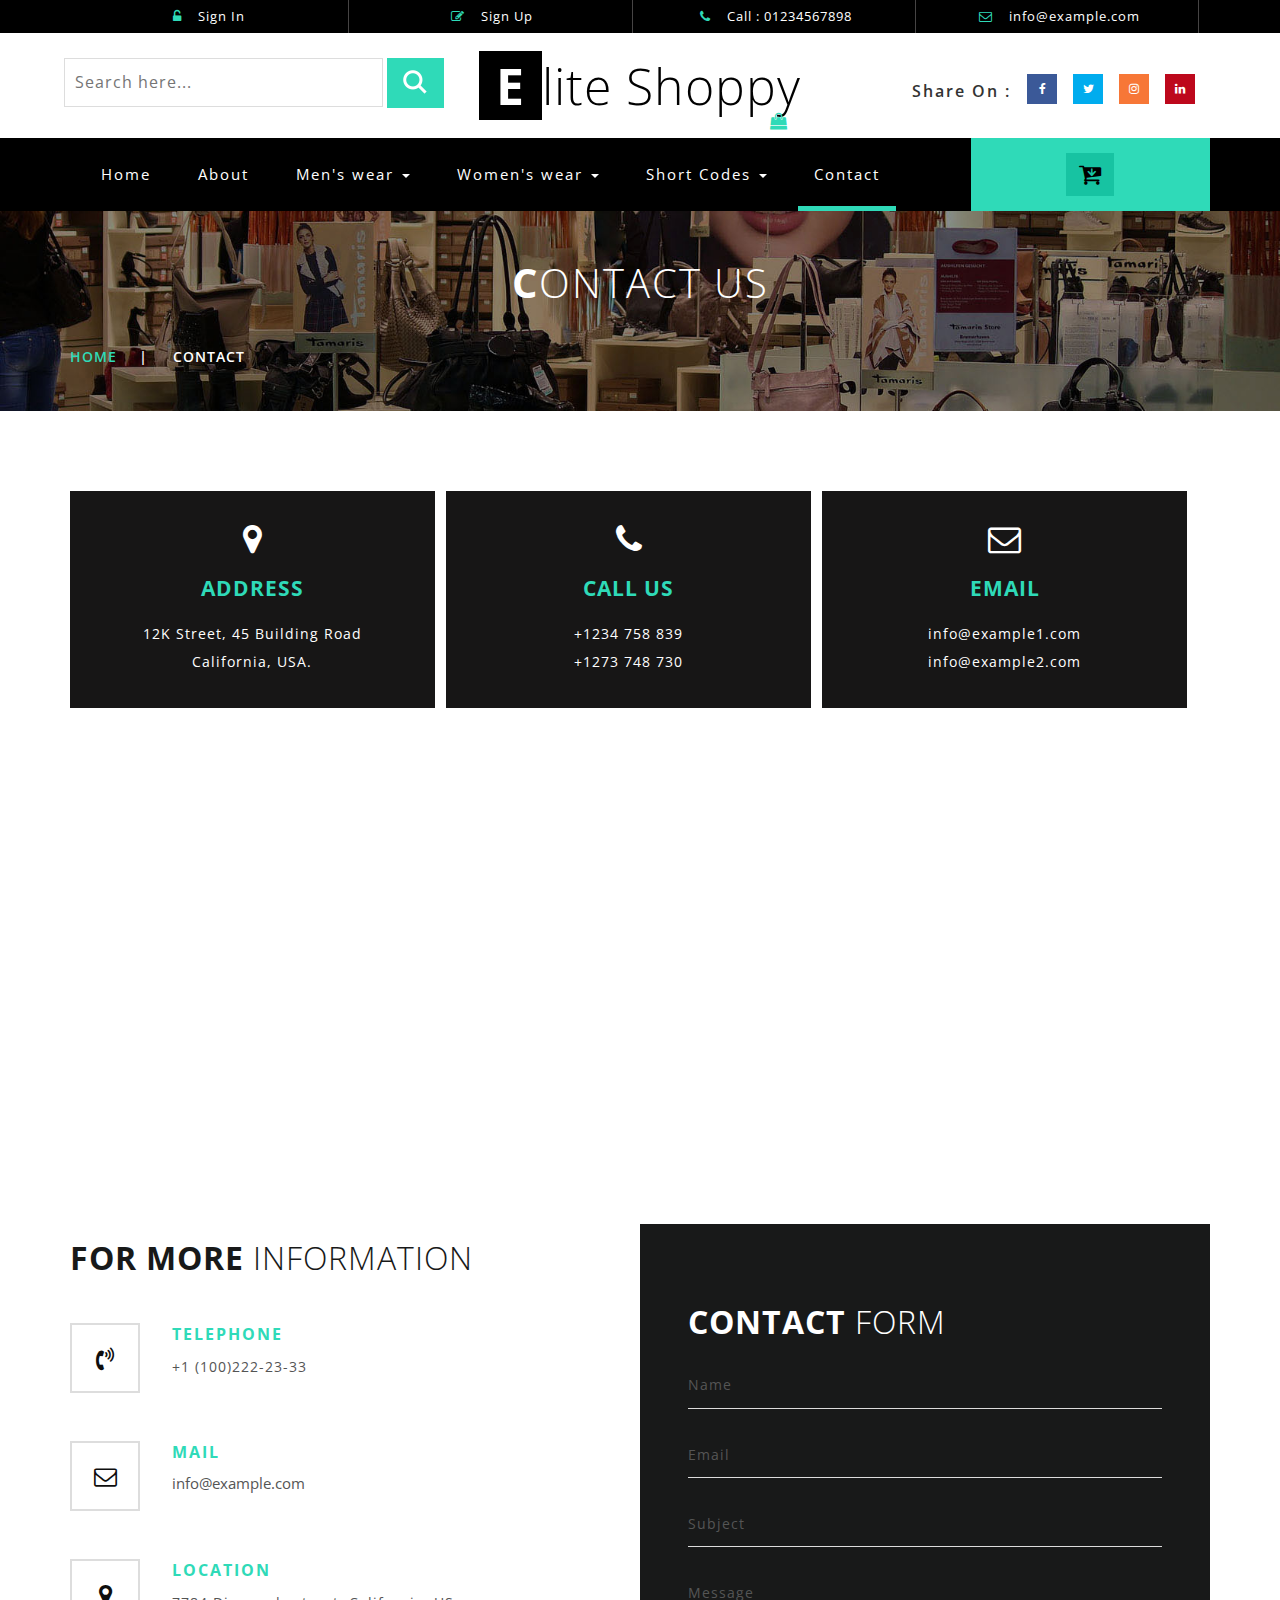
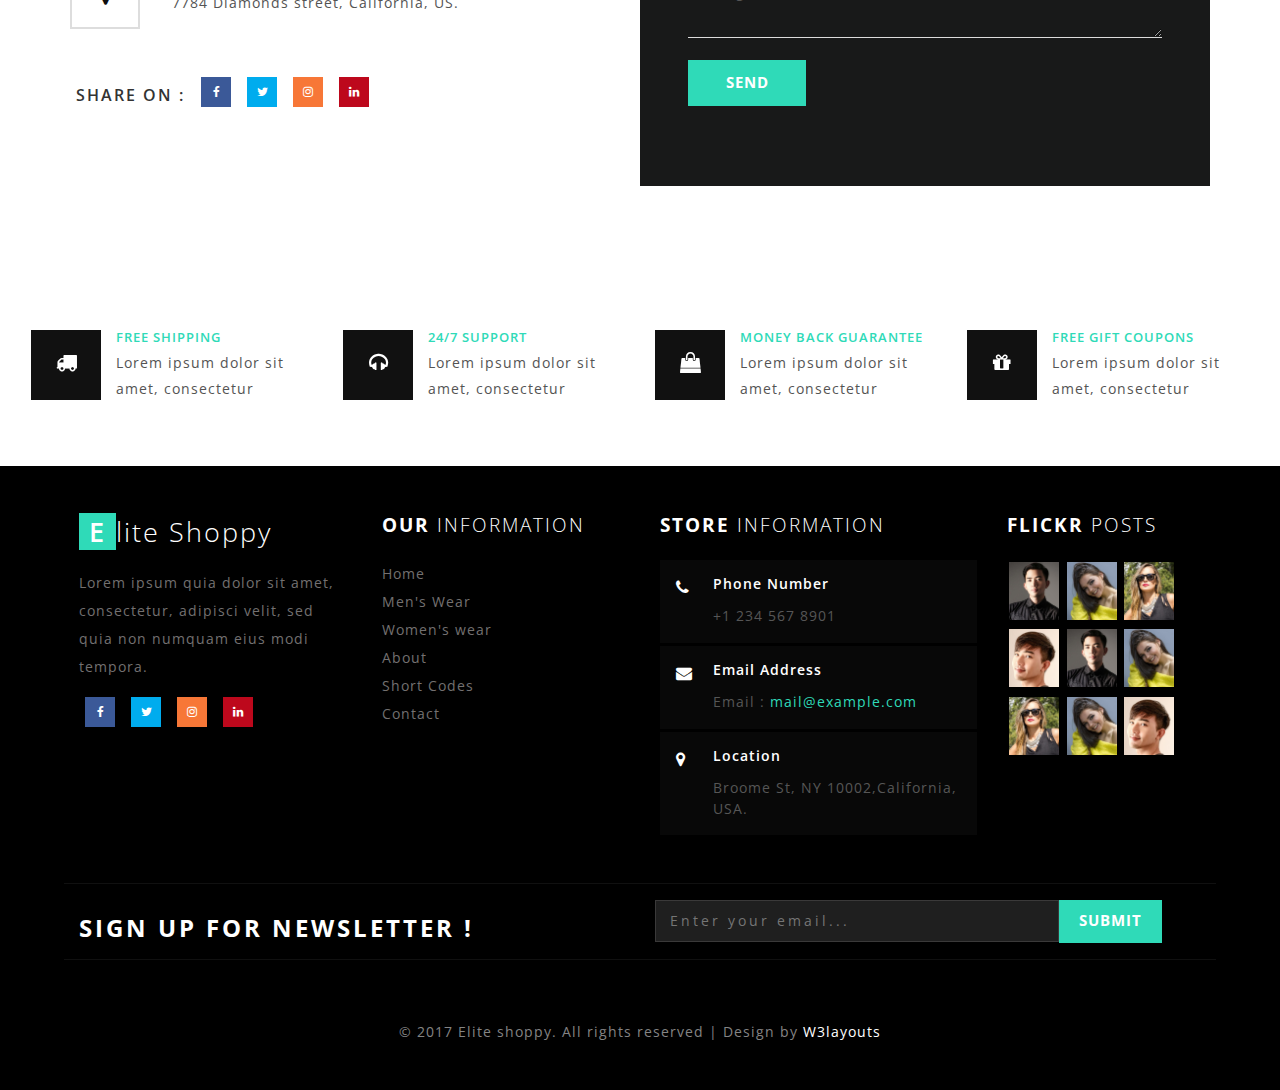
<file: project/resources/html_theme/web/contact.html>
<!--
Author: W3layouts
Author URL: http://w3layouts.com
License: Creative Commons Attribution 3.0 Unported
License URL: http://creativecommons.org/licenses/by/3.0/
-->
<!DOCTYPE html>
<html>

<!-- Mirrored from p.w3layouts.com/demos_new/template_demo/20-06-2017/elite_shoppy-demo_Free/143933984/web/contact.html by HTTrack Website Copier/3.x [XR&CO'2014], Thu, 08 Mar 2018 04:21:03 GMT -->
<head>
<title>Elite Shoppy an Ecommerce Online Shopping Category Flat Bootstrap Responsive Website Template | Contact :: w3layouts</title>
<!--/tags -->
<meta name="viewport" content="width=device-width, initial-scale=1">
<meta http-equiv="Content-Type" content="text/html; charset=utf-8" />
<meta name="keywords" content="Elite Shoppy Responsive web template, Bootstrap Web Templates, Flat Web Templates, Android Compatible web template, 
Smartphone Compatible web template, free webdesigns for Nokia, Samsung, LG, SonyEricsson, Motorola web design" />
<script type="application/x-javascript"> addEventListener("load", function() { setTimeout(hideURLbar, 0); }, false);
		function hideURLbar(){ window.scrollTo(0,1); } </script>
<!--//tags -->
<link href="css/bootstrap.css" rel="stylesheet" type="text/css" media="all" />
<link href="css/style.css" rel="stylesheet" type="text/css" media="all" />
<link href="css/font-awesome.css" rel="stylesheet"> 
<!-- //for bootstrap working -->
<link href="http://fonts.googleapis.com/css?family=Open+Sans:300,300i,400,400i,600,600i,700,700i,800" rel="stylesheet">
<link href='http://fonts.googleapis.com/css?family=Lato:400,100,100italic,300,300italic,400italic,700,900,900italic,700italic' rel='stylesheet' type='text/css'>
</head>
<body>
<!-- header -->
<div class="header" id="home">
	<div class="container">
		<ul>
		    <li> <a href="#" data-toggle="modal" data-target="#myModal"><i class="fa fa-unlock-alt" aria-hidden="true"></i> Sign In </a></li>
			<li> <a href="#" data-toggle="modal" data-target="#myModal2"><i class="fa fa-pencil-square-o" aria-hidden="true"></i> Sign Up </a></li>
			<li><i class="fa fa-phone" aria-hidden="true"></i> Call : 01234567898</li>
			<li><i class="fa fa-envelope-o" aria-hidden="true"></i> <a href="mailto:info@example.com">info@example.com</a></li>
		</ul>
	</div>
</div>
<!-- //header -->
<!-- header-bot -->
<div class="header-bot">
	<div class="header-bot_inner_wthreeinfo_header_mid">
		<div class="col-md-4 header-middle">
			<form action="#" method="post">
				<input type="search" name="search" placeholder="Search here..." required="">
					<input type="submit" value=" ">
				<div class="clearfix"></div>
			</form>
		</div>
		<!-- header-bot -->
			<div class="col-md-4 logo_agile">
				<h1><a href="index.html"><span>E</span>lite Shoppy <i class="fa fa-shopping-bag top_logo_agile_bag" aria-hidden="true"></i></a></h1>
			</div>
        <!-- header-bot -->
		<div class="col-md-4 agileits-social top_content">
						<ul class="social-nav model-3d-0 footer-social w3_agile_social">
						                                   <li class="share">Share On : </li>
															<li><a href="#" class="facebook">
																  <div class="front"><i class="fa fa-facebook" aria-hidden="true"></i></div>
																  <div class="back"><i class="fa fa-facebook" aria-hidden="true"></i></div></a></li>
															<li><a href="#" class="twitter"> 
																  <div class="front"><i class="fa fa-twitter" aria-hidden="true"></i></div>
																  <div class="back"><i class="fa fa-twitter" aria-hidden="true"></i></div></a></li>
															<li><a href="#" class="instagram">
																  <div class="front"><i class="fa fa-instagram" aria-hidden="true"></i></div>
																  <div class="back"><i class="fa fa-instagram" aria-hidden="true"></i></div></a></li>
															<li><a href="#" class="pinterest">
																  <div class="front"><i class="fa fa-linkedin" aria-hidden="true"></i></div>
																  <div class="back"><i class="fa fa-linkedin" aria-hidden="true"></i></div></a></li>
														</ul>



		</div>
		<div class="clearfix"></div>
	</div>
</div>
<!-- //header-bot -->
<!-- banner -->
<div class="ban-top">
	<div class="container">
		<div class="top_nav_left">
			<nav class="navbar navbar-default">
			  <div class="container-fluid">
				<!-- Brand and toggle get grouped for better mobile display -->
				<div class="navbar-header">
				  <button type="button" class="navbar-toggle collapsed" data-toggle="collapse" data-target="#bs-example-navbar-collapse-1" aria-expanded="false">
					<span class="sr-only">Toggle navigation</span>
					<span class="icon-bar"></span>
					<span class="icon-bar"></span>
					<span class="icon-bar"></span>
				  </button>
				</div>
				<!-- Collect the nav links, forms, and other content for toggling -->
				<div class="collapse navbar-collapse menu--shylock" id="bs-example-navbar-collapse-1">
				  <ul class="nav navbar-nav menu__list">
					<li class="active menu__item"><a class="menu__link" href="index.html">Home <span class="sr-only">(current)</span></a></li>
					<li class=" menu__item"><a class="menu__link" href="about.html">About</a></li>
					<li class="dropdown menu__item">
						<a href="#" class="dropdown-toggle menu__link" data-toggle="dropdown" role="button" aria-haspopup="true" aria-expanded="false">Men's wear <span class="caret"></span></a>
							<ul class="dropdown-menu multi-column columns-3">
								<div class="agile_inner_drop_nav_info">
									<div class="col-sm-6 multi-gd-img1 multi-gd-text ">
										<a href="mens.html"><img src="images/top2.jpg" alt=" "/></a>
									</div>
									<div class="col-sm-3 multi-gd-img">
										<ul class="multi-column-dropdown">
											<li><a href="mens.html">Clothing</a></li>
											<li><a href="mens.html">Wallets</a></li>
											<li><a href="mens.html">Footwear</a></li>
											<li><a href="mens.html">Watches</a></li>
											<li><a href="mens.html">Accessories</a></li>
											<li><a href="mens.html">Bags</a></li>
											<li><a href="mens.html">Caps & Hats</a></li>
										</ul>
									</div>
									<div class="col-sm-3 multi-gd-img">
										<ul class="multi-column-dropdown">
											<li><a href="mens.html">Jewellery</a></li>
											<li><a href="mens.html">Sunglasses</a></li>
											<li><a href="mens.html">Perfumes</a></li>
											<li><a href="mens.html">Beauty</a></li>
											<li><a href="mens.html">Shirts</a></li>
											<li><a href="mens.html">Sunglasses</a></li>
											<li><a href="mens.html">Swimwear</a></li>
										</ul>
									</div>
									<div class="clearfix"></div>
								</div>
							</ul>
					</li>
					<li class="dropdown menu__item">
						<a href="#" class="dropdown-toggle menu__link" data-toggle="dropdown" role="button" aria-haspopup="true" aria-expanded="false">Women's wear <span class="caret"></span></a>
							<ul class="dropdown-menu multi-column columns-3">
								<div class="agile_inner_drop_nav_info">
									<div class="col-sm-3 multi-gd-img">
										<ul class="multi-column-dropdown">
											<li><a href="womens.html">Clothing</a></li>
											<li><a href="womens.html">Wallets</a></li>
											<li><a href="womens.html">Footwear</a></li>
											<li><a href="womens.html">Watches</a></li>
											<li><a href="womens.html">Accessories</a></li>
											<li><a href="womens.html">Bags</a></li>
											<li><a href="womens.html">Caps & Hats</a></li>
										</ul>
									</div>
									<div class="col-sm-3 multi-gd-img">
										<ul class="multi-column-dropdown">
											<li><a href="womens.html">Jewellery</a></li>
											<li><a href="womens.html">Sunglasses</a></li>
											<li><a href="womens.html">Perfumes</a></li>
											<li><a href="womens.html">Beauty</a></li>
											<li><a href="womens.html">Shirts</a></li>
											<li><a href="womens.html">Sunglasses</a></li>
											<li><a href="womens.html">Swimwear</a></li>
										</ul>
									</div>
									<div class="col-sm-6 multi-gd-img multi-gd-text ">
										<a href="womens.html"><img src="images/top1.jpg" alt=" "/></a>
									</div>
									<div class="clearfix"></div>
								</div>
							</ul>
					</li>
					<li class="menu__item dropdown">
					   <a class="menu__link" href="#" class="dropdown-toggle" data-toggle="dropdown">Short Codes <b class="caret"></b></a>
								<ul class="dropdown-menu agile_short_dropdown">
									<li><a href="icons.html">Web Icons</a></li>
									<li><a href="typography.html">Typography</a></li>
								</ul>
					</li>
					<li class=" menu__item menu__item--current"><a class="menu__link" href="contact.html">Contact</a></li>
				  </ul>
				</div>
			  </div>
			</nav>	
		</div>
		<div class="top_nav_right">
			<div class="wthreecartaits wthreecartaits2 cart cart box_1"> 
						<form action="#" method="post" class="last"> 
						<input type="hidden" name="cmd" value="_cart">
						<input type="hidden" name="display" value="1">
						<button class="w3view-cart" type="submit" name="submit" value=""><i class="fa fa-cart-arrow-down" aria-hidden="true"></i></button>
					</form>  
  
						</div>
		</div>
		<div class="clearfix"></div>
	</div>
</div>
<!-- //banner-top -->
<!-- Modal1 -->
		<div class="modal fade" id="myModal" tabindex="-1" role="dialog">
			<div class="modal-dialog">
				<!-- Modal content-->
				<div class="modal-content">
					<div class="modal-header">
						<button type="button" class="close" data-dismiss="modal">&times;</button>
					</div>
						<div class="modal-body modal-body-sub_agile">
						<div class="col-md-8 modal_body_left modal_body_left1">
						<h3 class="agileinfo_sign">Sign In <span>Now</span></h3>
									<form action="#" method="post">
							<div class="styled-input agile-styled-input-top">
								<input type="text" name="Name" required="">
								<label>Name</label>
								<span></span>
							</div>
							<div class="styled-input">
								<input type="email" name="Email" required=""> 
								<label>Email</label>
								<span></span>
							</div> 
							<input type="submit" value="Sign In">
						</form>
						  <ul class="social-nav model-3d-0 footer-social w3_agile_social top_agile_third">
															<li><a href="#" class="facebook">
																  <div class="front"><i class="fa fa-facebook" aria-hidden="true"></i></div>
																  <div class="back"><i class="fa fa-facebook" aria-hidden="true"></i></div></a></li>
															<li><a href="#" class="twitter"> 
																  <div class="front"><i class="fa fa-twitter" aria-hidden="true"></i></div>
																  <div class="back"><i class="fa fa-twitter" aria-hidden="true"></i></div></a></li>
															<li><a href="#" class="instagram">
																  <div class="front"><i class="fa fa-instagram" aria-hidden="true"></i></div>
																  <div class="back"><i class="fa fa-instagram" aria-hidden="true"></i></div></a></li>
															<li><a href="#" class="pinterest">
																  <div class="front"><i class="fa fa-linkedin" aria-hidden="true"></i></div>
																  <div class="back"><i class="fa fa-linkedin" aria-hidden="true"></i></div></a></li>
														</ul>
														<div class="clearfix"></div>
														<p><a href="#" data-toggle="modal" data-target="#myModal2" > Don't have an account?</a></p>

						</div>
						<div class="col-md-4 modal_body_right modal_body_right1">
							<img src="images/log_pic.jpg" alt=" "/>
						</div>
						<div class="clearfix"></div>
					</div>
				</div>
				<!-- //Modal content-->
			</div>
		</div>
<!-- //Modal1 -->
<!-- Modal2 -->
		<div class="modal fade" id="myModal2" tabindex="-1" role="dialog">
			<div class="modal-dialog">
				<!-- Modal content-->
				<div class="modal-content">
					<div class="modal-header">
						<button type="button" class="close" data-dismiss="modal">&times;</button>
					</div>
						<div class="modal-body modal-body-sub_agile">
						<div class="col-md-8 modal_body_left modal_body_left1">
						<h3 class="agileinfo_sign">Sign Up <span>Now</span></h3>
									<form action="#" method="post">
							<div class="styled-input agile-styled-input-top">
								<input type="text" name="Name" required="">
								<label>Name</label>
								<span></span>
							</div>
							<div class="styled-input">
								<input type="email" name="Email" required=""> 
								<label>Email</label>
								<span></span>
							</div> 
							<div class="styled-input">
								<input type="password" name="password" required=""> 
								<label>Password</label>
								<span></span>
							</div> 
							<div class="styled-input">
								<input type="password" name="Confirm Password" required=""> 
								<label>Confirm Password</label>
								<span></span>
							</div> 
							<input type="submit" value="Sign Up">
						</form>
						  <ul class="social-nav model-3d-0 footer-social w3_agile_social top_agile_third">
															<li><a href="#" class="facebook">
																  <div class="front"><i class="fa fa-facebook" aria-hidden="true"></i></div>
																  <div class="back"><i class="fa fa-facebook" aria-hidden="true"></i></div></a></li>
															<li><a href="#" class="twitter"> 
																  <div class="front"><i class="fa fa-twitter" aria-hidden="true"></i></div>
																  <div class="back"><i class="fa fa-twitter" aria-hidden="true"></i></div></a></li>
															<li><a href="#" class="instagram">
																  <div class="front"><i class="fa fa-instagram" aria-hidden="true"></i></div>
																  <div class="back"><i class="fa fa-instagram" aria-hidden="true"></i></div></a></li>
															<li><a href="#" class="pinterest">
																  <div class="front"><i class="fa fa-linkedin" aria-hidden="true"></i></div>
																  <div class="back"><i class="fa fa-linkedin" aria-hidden="true"></i></div></a></li>
														</ul>
														<div class="clearfix"></div>
														<p><a href="#">By clicking register, I agree to your terms</a></p>

						</div>
						<div class="col-md-4 modal_body_right modal_body_right1">
							<img src="images/log_pic.jpg" alt=" "/>
						</div>
						<div class="clearfix"></div>
					</div>
				</div>
				<!-- //Modal content-->
			</div>
		</div>
<!-- //Modal2 -->
<!-- /banner_bottom_agile_info -->
<div class="page-head_agile_info_w3l">
		<div class="container">
			<h3>C<span>ontact Us </span></h3>
			<!--/w3_short-->
				 <div class="services-breadcrumb">
						<div class="agile_inner_breadcrumb">

						   <ul class="w3_short">
								<li><a href="index.html">Home</a><i>|</i></li>
								<li>Contact</li>
							</ul>
						 </div>
				</div>
	   <!--//w3_short-->
	</div>
</div>
   <!--/contact-->
    <div class="banner_bottom_agile_info">
	    <div class="container">
		<!---728x90--->
		  <div class="contact-grid-agile-w3s">
				<div class="col-md-4 contact-grid-agile-w3">
						<div class="contact-grid-agile-w31">
							<i class="fa fa-map-marker" aria-hidden="true"></i>
							<h4>Address</h4>
							<p>12K Street, 45 Building Road <span>California, USA.</span></p>
						</div>
					</div>
					<div class="col-md-4 contact-grid-agile-w3">
						<div class="contact-grid-agile-w32">
							<i class="fa fa-phone" aria-hidden="true"></i>
							<h4>Call Us</h4>
							<p>+1234 758 839<span>+1273 748 730</span></p>
						</div>
					</div>
					<div class="col-md-4 contact-grid-agile-w3">
						<div class="contact-grid-agile-w33">
							<i class="fa fa-envelope-o" aria-hidden="true"></i>
							<h4>Email</h4>
							<p><a href="mailto:info@example.com">info@example1.com</a><span><a href="mailto:info@example.com">info@example2.com</a></span></p>
						</div>
					</div>
					<div class="clearfix"> </div>
				</div>
				<!---728x90--->
	   </div>
	 </div>
	   <div class="contact-w3-agile1 map" data-aos="flip-right">
			
		   <iframe src="https://www.google.com/maps/embed?pb=!1m18!1m12!1m3!1d100949.24429313939!2d-122.44206553967531!3d37.75102885910819!2m3!1f0!2f0!3f0!3m2!1i1024!2i768!4f13.1!3m3!1m2!1s0x80859a6d00690021%3A0x4a501367f076adff!2sSan+Francisco%2C+CA%2C+USA!5e0!3m2!1sen!2sin!4v1472190196783" class="map" style="border:0" allowfullscreen=""></iframe>
	   </div>
   <div class="banner_bottom_agile_info">
	<div class="container">
	   <div class="agile-contact-grids">
				<div class="agile-contact-left">
					<div class="col-md-6 address-grid">
						<h4>For More <span>Information</span></h4>
							<div class="mail-agileits-w3layouts">
								<i class="fa fa-volume-control-phone" aria-hidden="true"></i>
								<div class="contact-right">
									<p>Telephone </p><span>+1 (100)222-23-33</span>
								</div>
								<div class="clearfix"> </div>
							</div>
							<div class="mail-agileits-w3layouts">
								<i class="fa fa-envelope-o" aria-hidden="true"></i>
								<div class="contact-right">
									<p>Mail </p><a href="mailto:info@example.com">info@example.com</a>
								</div>
								<div class="clearfix"> </div>
							</div>
							<div class="mail-agileits-w3layouts">
								<i class="fa fa-map-marker" aria-hidden="true"></i>
								<div class="contact-right">
									<p>Location</p><span>7784 Diamonds street, California, US.</span>
								</div>
								<div class="clearfix"> </div>
							</div>
							<ul class="social-nav model-3d-0 footer-social w3_agile_social two contact">
							                              <li class="share">SHARE ON : </li>
															<li><a href="#" class="facebook">
																  <div class="front"><i class="fa fa-facebook" aria-hidden="true"></i></div>
																  <div class="back"><i class="fa fa-facebook" aria-hidden="true"></i></div></a></li>
															<li><a href="#" class="twitter"> 
																  <div class="front"><i class="fa fa-twitter" aria-hidden="true"></i></div>
																  <div class="back"><i class="fa fa-twitter" aria-hidden="true"></i></div></a></li>
															<li><a href="#" class="instagram">
																  <div class="front"><i class="fa fa-instagram" aria-hidden="true"></i></div>
																  <div class="back"><i class="fa fa-instagram" aria-hidden="true"></i></div></a></li>
															<li><a href="#" class="pinterest">
																  <div class="front"><i class="fa fa-linkedin" aria-hidden="true"></i></div>
																  <div class="back"><i class="fa fa-linkedin" aria-hidden="true"></i></div></a></li>
														</ul>
					</div>
					<div class="col-md-6 contact-form">
						<h4 class="white-w3ls">Contact <span>Form</span></h4>
						<form action="#" method="post">
							<div class="styled-input agile-styled-input-top">
								<input type="text" name="Name" required="">
								<label>Name</label>
								<span></span>
							</div>
							<div class="styled-input">
								<input type="email" name="Email" required=""> 
								<label>Email</label>
								<span></span>
							</div> 
							<div class="styled-input">
								<input type="text" name="Subject" required="">
								<label>Subject</label>
								<span></span>
							</div>
							<div class="styled-input">
								<textarea name="Message" required=""></textarea>
								<label>Message</label>
								<span></span>
							</div>	 
							<input type="submit" value="SEND">
						</form>
					</div>
				</div>
				<div class="clearfix"> </div>
			</div>
       </div>
	</div>
 <!--//contact-->
 <!---728x90--->
<!--/grids-->
<div class="coupons">
		<div class="coupons-grids text-center">
			<div class="w3layouts_mail_grid">
				<div class="col-md-3 w3layouts_mail_grid_left">
					<div class="w3layouts_mail_grid_left1 hvr-radial-out">
						<i class="fa fa-truck" aria-hidden="true"></i>
					</div>
					<div class="w3layouts_mail_grid_left2">
						<h3>FREE SHIPPING</h3>
						<p>Lorem ipsum dolor sit amet, consectetur</p>
					</div>
				</div>
				<div class="col-md-3 w3layouts_mail_grid_left">
					<div class="w3layouts_mail_grid_left1 hvr-radial-out">
						<i class="fa fa-headphones" aria-hidden="true"></i>
					</div>
					<div class="w3layouts_mail_grid_left2">
						<h3>24/7 SUPPORT</h3>
						<p>Lorem ipsum dolor sit amet, consectetur</p>
					</div>
				</div>
				<div class="col-md-3 w3layouts_mail_grid_left">
					<div class="w3layouts_mail_grid_left1 hvr-radial-out">
						<i class="fa fa-shopping-bag" aria-hidden="true"></i>
					</div>
					<div class="w3layouts_mail_grid_left2">
						<h3>MONEY BACK GUARANTEE</h3>
						<p>Lorem ipsum dolor sit amet, consectetur</p>
					</div>
				</div>
					<div class="col-md-3 w3layouts_mail_grid_left">
					<div class="w3layouts_mail_grid_left1 hvr-radial-out">
						<i class="fa fa-gift" aria-hidden="true"></i>
					</div>
					<div class="w3layouts_mail_grid_left2">
						<h3>FREE GIFT COUPONS</h3>
						<p>Lorem ipsum dolor sit amet, consectetur</p>
					</div>
				</div>
				<div class="clearfix"> </div>
			</div>

		</div>
</div>
<!--grids-->
<!-- footer -->
<div class="footer">
	<div class="footer_agile_inner_info_w3l">
		<div class="col-md-3 footer-left">
			<h2><a href="index.html"><span>E</span>lite Shoppy </a></h2>
			<p>Lorem ipsum quia dolor
			sit amet, consectetur, adipisci velit, sed quia non 
			numquam eius modi tempora.</p>
			<ul class="social-nav model-3d-0 footer-social w3_agile_social two">
															<li><a href="#" class="facebook">
																  <div class="front"><i class="fa fa-facebook" aria-hidden="true"></i></div>
																  <div class="back"><i class="fa fa-facebook" aria-hidden="true"></i></div></a></li>
															<li><a href="#" class="twitter"> 
																  <div class="front"><i class="fa fa-twitter" aria-hidden="true"></i></div>
																  <div class="back"><i class="fa fa-twitter" aria-hidden="true"></i></div></a></li>
															<li><a href="#" class="instagram">
																  <div class="front"><i class="fa fa-instagram" aria-hidden="true"></i></div>
																  <div class="back"><i class="fa fa-instagram" aria-hidden="true"></i></div></a></li>
															<li><a href="#" class="pinterest">
																  <div class="front"><i class="fa fa-linkedin" aria-hidden="true"></i></div>
																  <div class="back"><i class="fa fa-linkedin" aria-hidden="true"></i></div></a></li>
														</ul>
		</div>
		<div class="col-md-9 footer-right">
			<div class="sign-grds">
				<div class="col-md-4 sign-gd">
					<h4>Our <span>Information</span> </h4>
					<ul>
						<li><a href="index.html">Home</a></li>
						<li><a href="mens.html">Men's Wear</a></li>
						<li><a href="womens.html">Women's wear</a></li>
						<li><a href="about.html">About</a></li>
						<li><a href="typography.html">Short Codes</a></li>
						<li><a href="contact.html">Contact</a></li>
					</ul>
				</div>
				
				<div class="col-md-5 sign-gd-two">
					<h4>Store <span>Information</span></h4>
					<div class="w3-address">
						<div class="w3-address-grid">
							<div class="w3-address-left">
								<i class="fa fa-phone" aria-hidden="true"></i>
							</div>
							<div class="w3-address-right">
								<h6>Phone Number</h6>
								<p>+1 234 567 8901</p>
							</div>
							<div class="clearfix"> </div>
						</div>
						<div class="w3-address-grid">
							<div class="w3-address-left">
								<i class="fa fa-envelope" aria-hidden="true"></i>
							</div>
							<div class="w3-address-right">
								<h6>Email Address</h6>
								<p>Email :<a href="mailto:example@email.com"> mail@example.com</a></p>
							</div>
							<div class="clearfix"> </div>
						</div>
						<div class="w3-address-grid">
							<div class="w3-address-left">
								<i class="fa fa-map-marker" aria-hidden="true"></i>
							</div>
							<div class="w3-address-right">
								<h6>Location</h6>
								<p>Broome St, NY 10002,California, USA. 
								
								</p>
							</div>
							<div class="clearfix"> </div>
						</div>
					</div>
				</div>
				<div class="col-md-3 sign-gd flickr-post">
					<h4>Flickr <span>Posts</span></h4>
					<ul>
						<li><a href="single.html"><img src="images/t1.jpg" alt=" " class="img-responsive" /></a></li>
						<li><a href="single.html"><img src="images/t2.jpg" alt=" " class="img-responsive" /></a></li>
						<li><a href="single.html"><img src="images/t3.jpg" alt=" " class="img-responsive" /></a></li>
						<li><a href="single.html"><img src="images/t4.jpg" alt=" " class="img-responsive" /></a></li>
						<li><a href="single.html"><img src="images/t1.jpg" alt=" " class="img-responsive" /></a></li>
						<li><a href="single.html"><img src="images/t2.jpg" alt=" " class="img-responsive" /></a></li>
						<li><a href="single.html"><img src="images/t3.jpg" alt=" " class="img-responsive" /></a></li>
						<li><a href="single.html"><img src="images/t2.jpg" alt=" " class="img-responsive" /></a></li>
						<li><a href="single.html"><img src="images/t4.jpg" alt=" " class="img-responsive" /></a></li>
					</ul>
				</div>
				<div class="clearfix"></div>
			</div>
		</div>
		<div class="clearfix"></div>
			<div class="agile_newsletter_footer">
					<div class="col-sm-6 newsleft">
				<h3>SIGN UP FOR NEWSLETTER !</h3>
			</div>
			<div class="col-sm-6 newsright">
				<form action="#" method="post">
					<input type="email" placeholder="Enter your email..." name="email" required="">
					<input type="submit" value="Submit">
				</form>
			</div>

		<div class="clearfix"></div>
	</div>
		<p class="copy-right">&copy 2017 Elite shoppy. All rights reserved | Design by <a href="http://w3layouts.com/">W3layouts</a></p>
	</div>
</div>
<!-- //footer -->

<!-- login -->
			<div class="modal fade" id="myModal4" tabindex="-1" role="dialog" aria-labelledby="myModalLabel">
				<div class="modal-dialog" role="document">
					<div class="modal-content modal-info">
						<div class="modal-header">
							<button type="button" class="close" data-dismiss="modal" aria-label="Close"><span aria-hidden="true">&times;</span></button>						
						</div>
						<div class="modal-body modal-spa">
							<div class="login-grids">
								<div class="login">
									<div class="login-bottom">
										<h3>Sign up for free</h3>
										<form>
											<div class="sign-up">
												<h4>Email :</h4>
												<input type="text" value="Type here" onfocus="this.value = '';" onblur="if (this.value == '') {this.value = 'Type here';}" required="">	
											</div>
											<div class="sign-up">
												<h4>Password :</h4>
												<input type="password" value="Password" onfocus="this.value = '';" onblur="if (this.value == '') {this.value = 'Password';}" required="">
												
											</div>
											<div class="sign-up">
												<h4>Re-type Password :</h4>
												<input type="password" value="Password" onfocus="this.value = '';" onblur="if (this.value == '') {this.value = 'Password';}" required="">
												
											</div>
											<div class="sign-up">
												<input type="submit" value="REGISTER NOW" >
											</div>
											
										</form>
									</div>
									<div class="login-right">
										<h3>Sign in with your account</h3>
										<form>
											<div class="sign-in">
												<h4>Email :</h4>
												<input type="text" value="Type here" onfocus="this.value = '';" onblur="if (this.value == '') {this.value = 'Type here';}" required="">	
											</div>
											<div class="sign-in">
												<h4>Password :</h4>
												<input type="password" value="Password" onfocus="this.value = '';" onblur="if (this.value == '') {this.value = 'Password';}" required="">
												<a href="#">Forgot password?</a>
											</div>
											<div class="single-bottom">
												<input type="checkbox"  id="brand" value="">
												<label for="brand"><span></span>Remember Me.</label>
											</div>
											<div class="sign-in">
												<input type="submit" value="SIGNIN" >
											</div>
										</form>
									</div>
									<div class="clearfix"></div>
								</div>
								<p>By logging in you agree to our <a href="#">Terms and Conditions</a> and <a href="#">Privacy Policy</a></p>
							</div>
						</div>
					</div>
				</div>
			</div>
<!-- //login -->
<a href="#home" class="scroll" id="toTop" style="display: block;"> <span id="toTopHover" style="opacity: 1;"> </span></a>
<!-- js -->
<script type="text/javascript" src="js/jquery-2.1.4.min.js"></script>
<!-- //js -->	
	<!-- cart-js -->
	<script src="js/minicart.min.js"></script>
<script>
	// Mini Cart
	paypal.minicart.render({
		action: '#'
	});

	if (~window.location.search.indexOf('reset=true')) {
		paypal.minicart.reset();
	}
</script>

	<!-- //cart-js --> 

<!-- stats -->
	<script src="js/jquery.waypoints.min.js"></script>
	<script src="js/jquery.countup.js"></script>
	<script>
		$('.counter').countUp();
	</script>
<!-- //stats -->
<!-- start-smoth-scrolling -->
<script type="text/javascript" src="js/move-top.js"></script>
<script type="text/javascript" src="js/jquery.easing.min.js"></script>
<script type="text/javascript">
	jQuery(document).ready(function($) {
		$(".scroll").click(function(event){		
			event.preventDefault();
			$('html,body').animate({scrollTop:$(this.hash).offset().top},1000);
		});
	});
</script>
<!-- here stars scrolling icon -->
	<script type="text/javascript">
		$(document).ready(function() {
			/*
				var defaults = {
				containerID: 'toTop', // fading element id
				containerHoverID: 'toTopHover', // fading element hover id
				scrollSpeed: 1200,
				easingType: 'linear' 
				};
			*/
								
			$().UItoTop({ easingType: 'easeOutQuart' });
								
			});
	</script>
<!-- //here ends scrolling icon -->

<!-- for bootstrap working -->
<script type="text/javascript" src="js/bootstrap.js"></script>
</body>

<!-- Mirrored from p.w3layouts.com/demos_new/template_demo/20-06-2017/elite_shoppy-demo_Free/143933984/web/contact.html by HTTrack Website Copier/3.x [XR&CO'2014], Thu, 08 Mar 2018 04:21:03 GMT -->
</html>
</file>
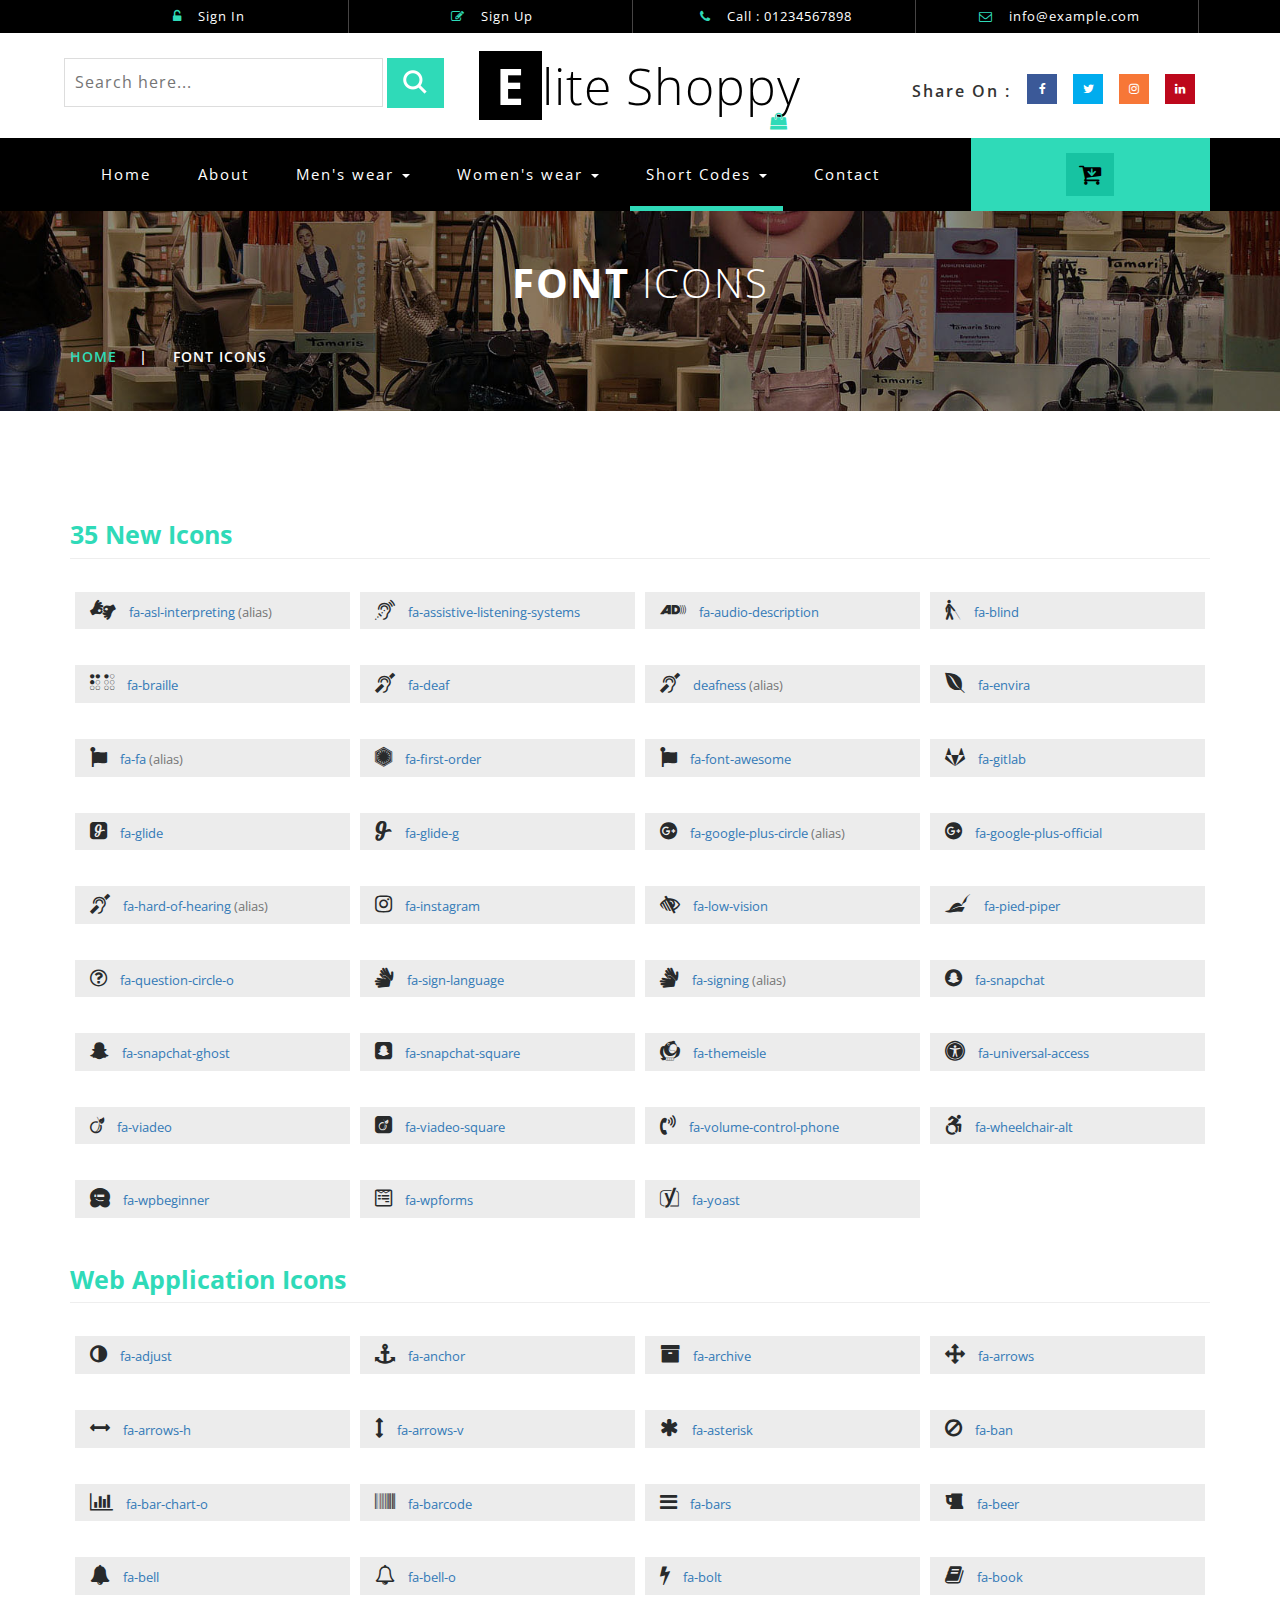
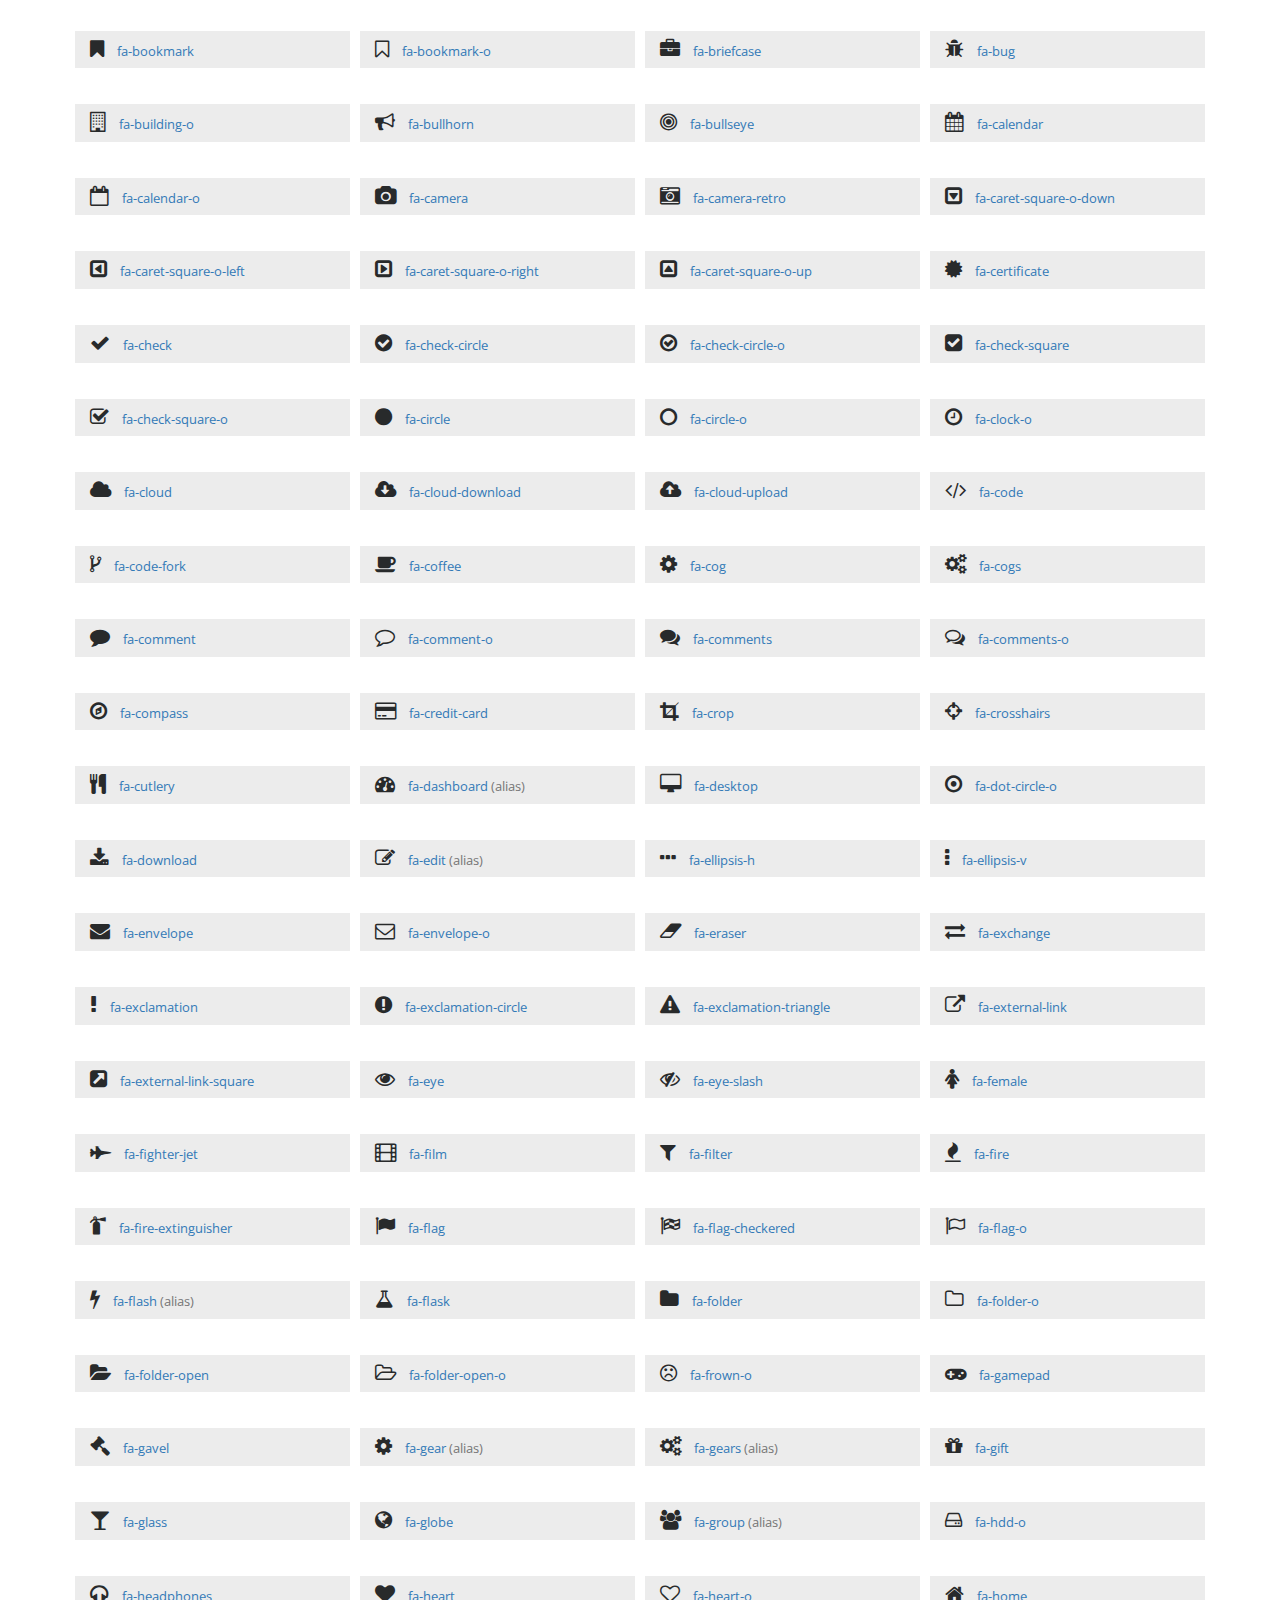
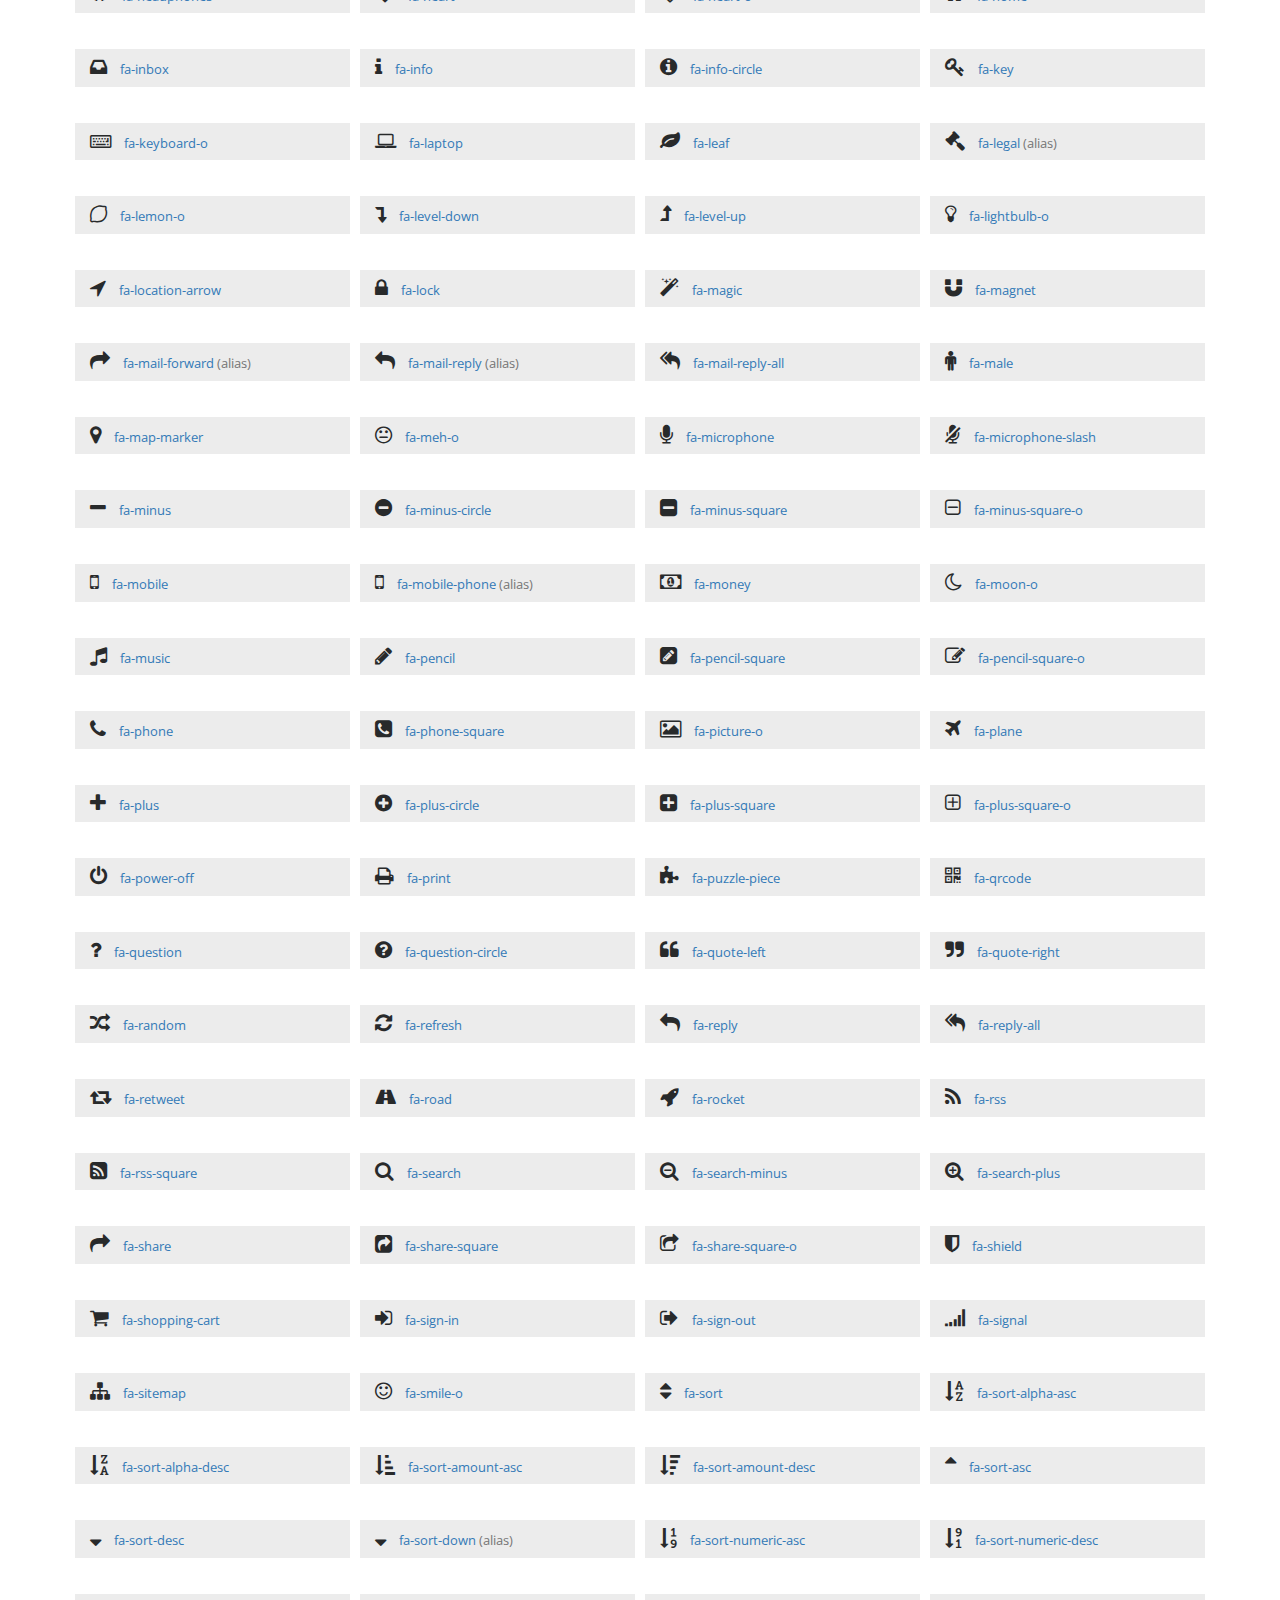
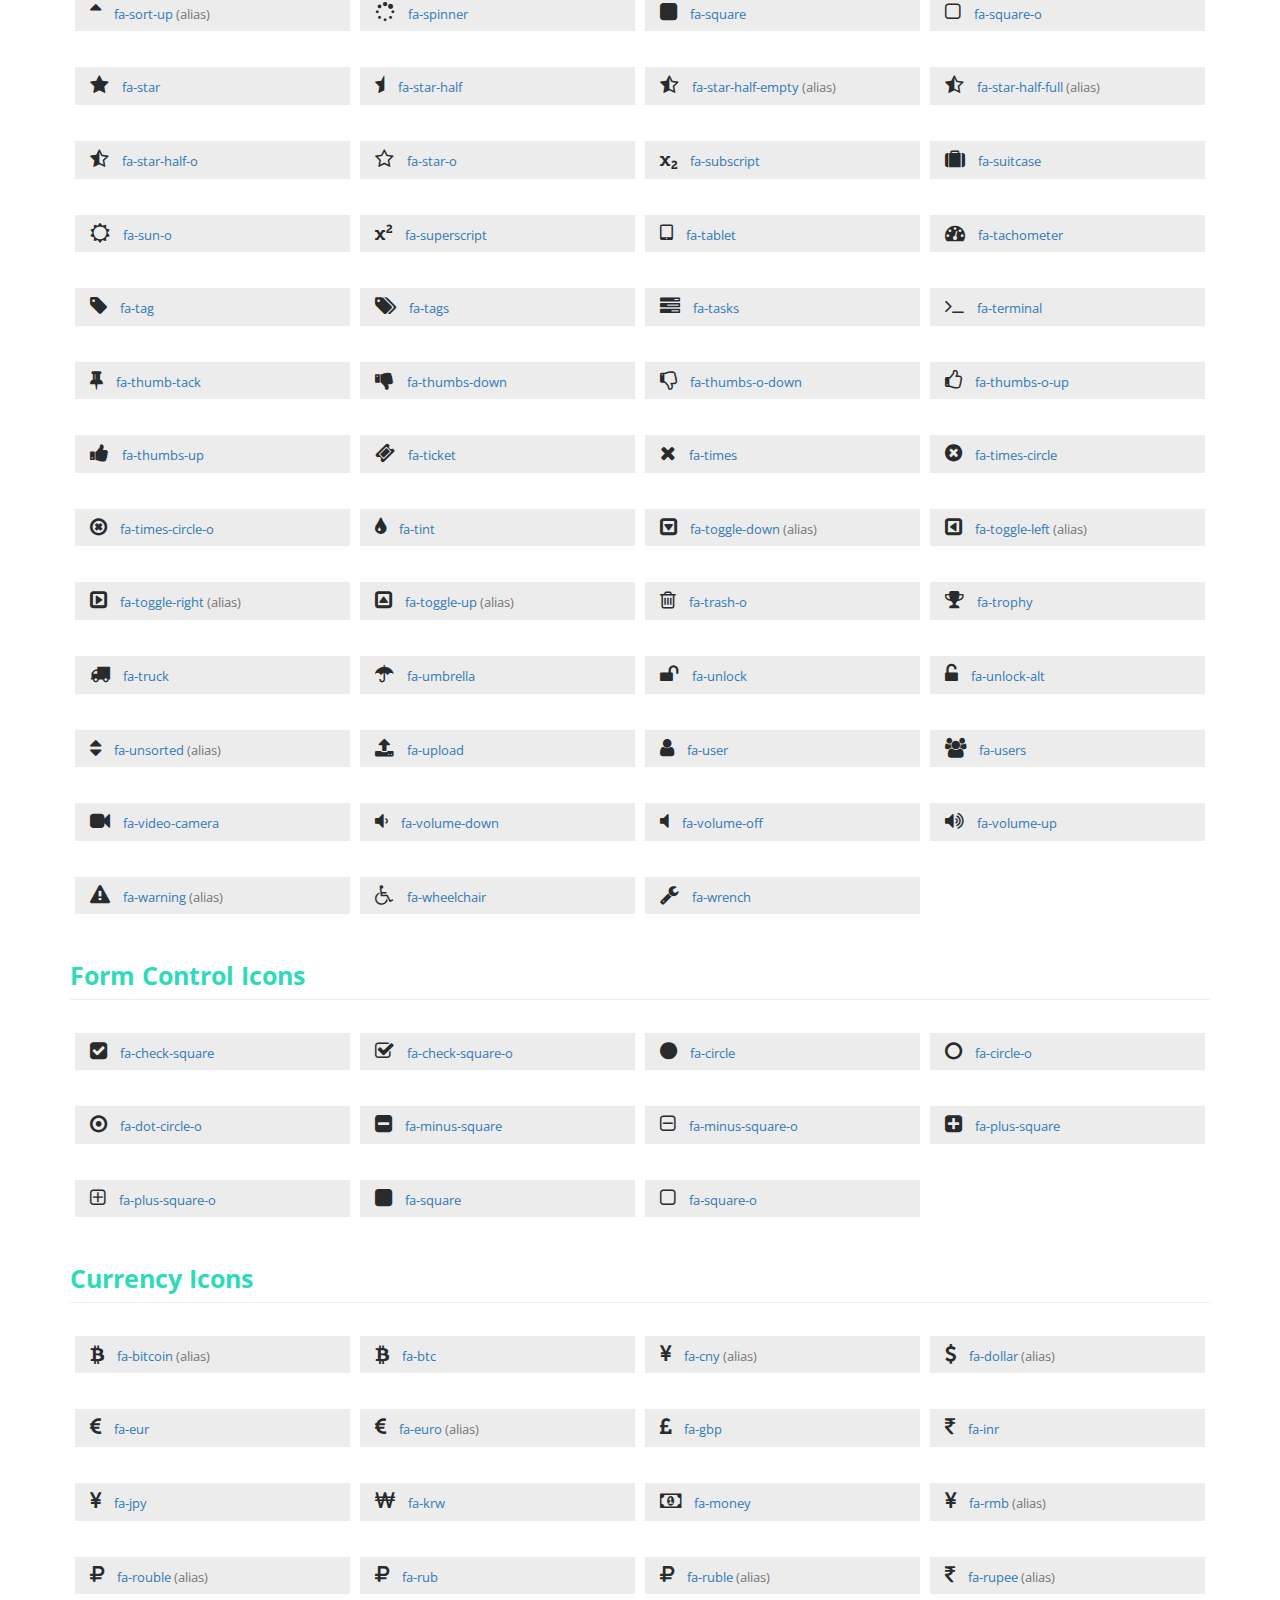
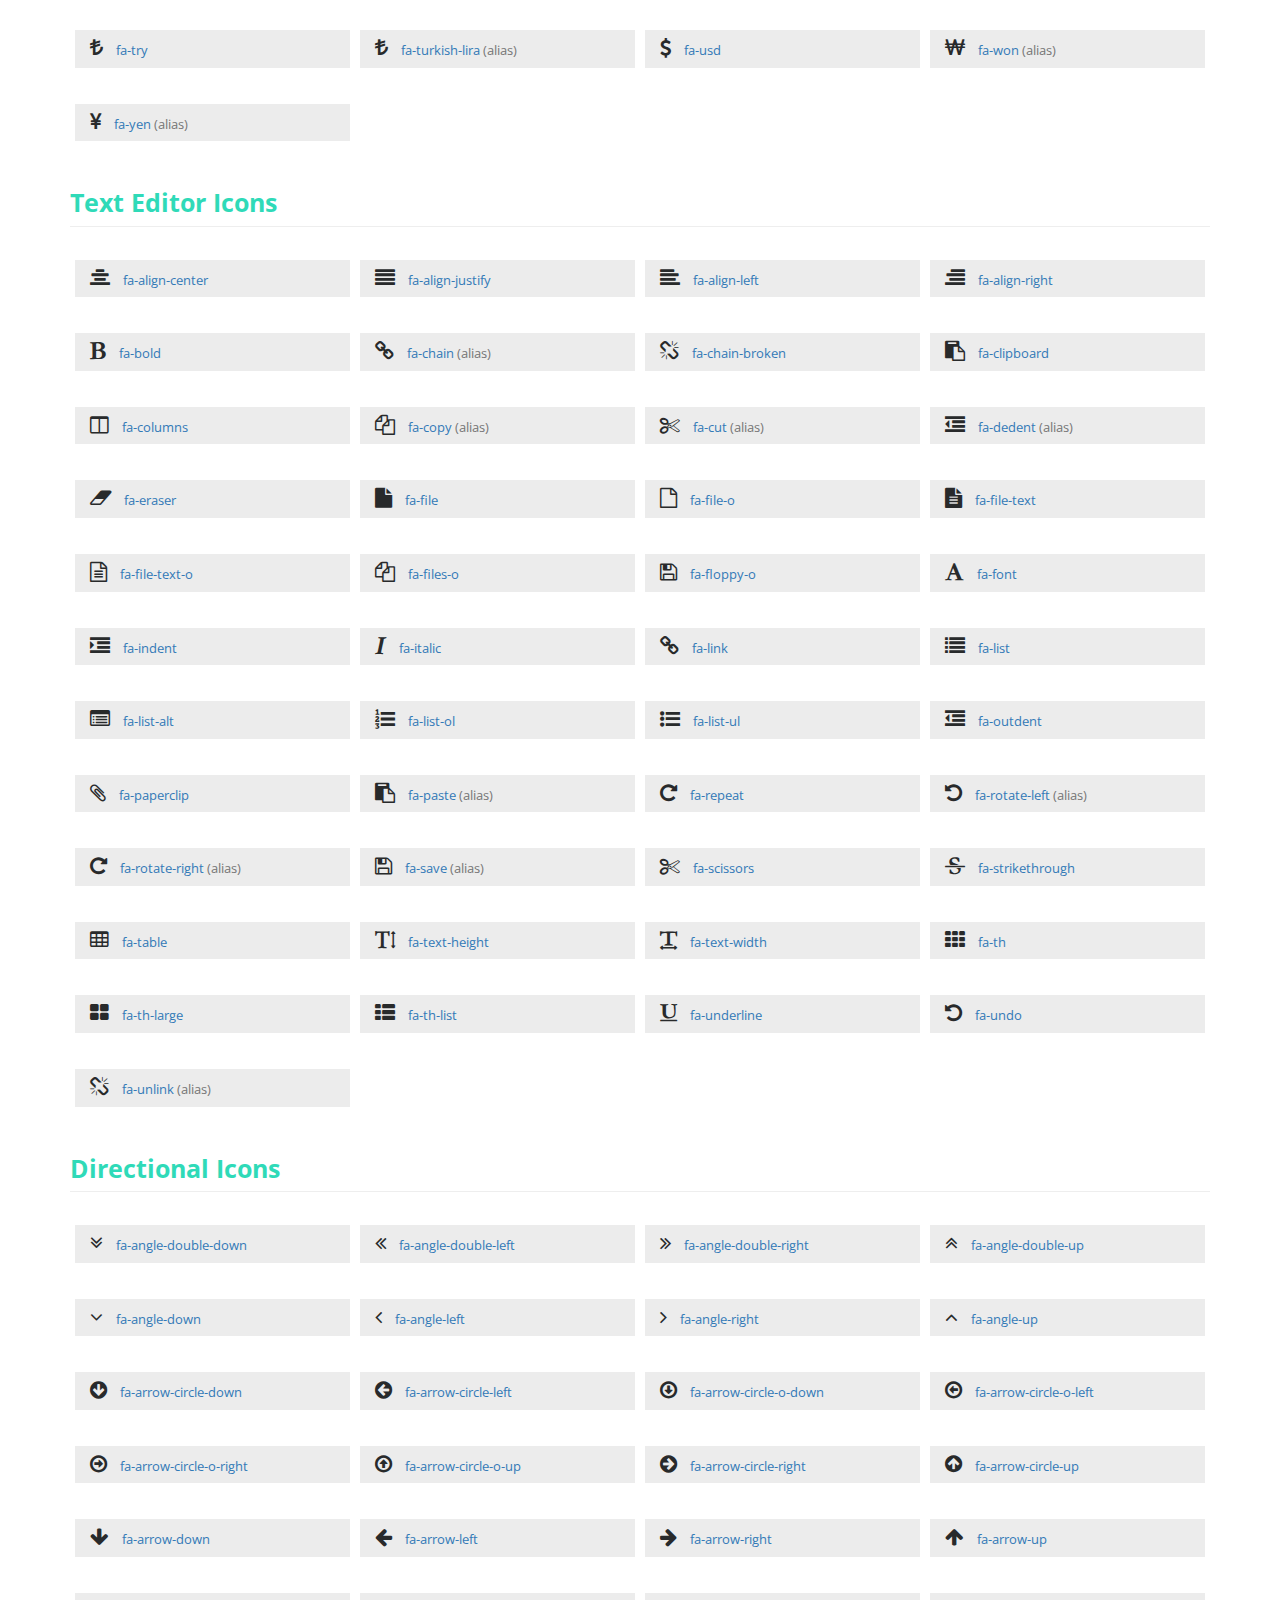
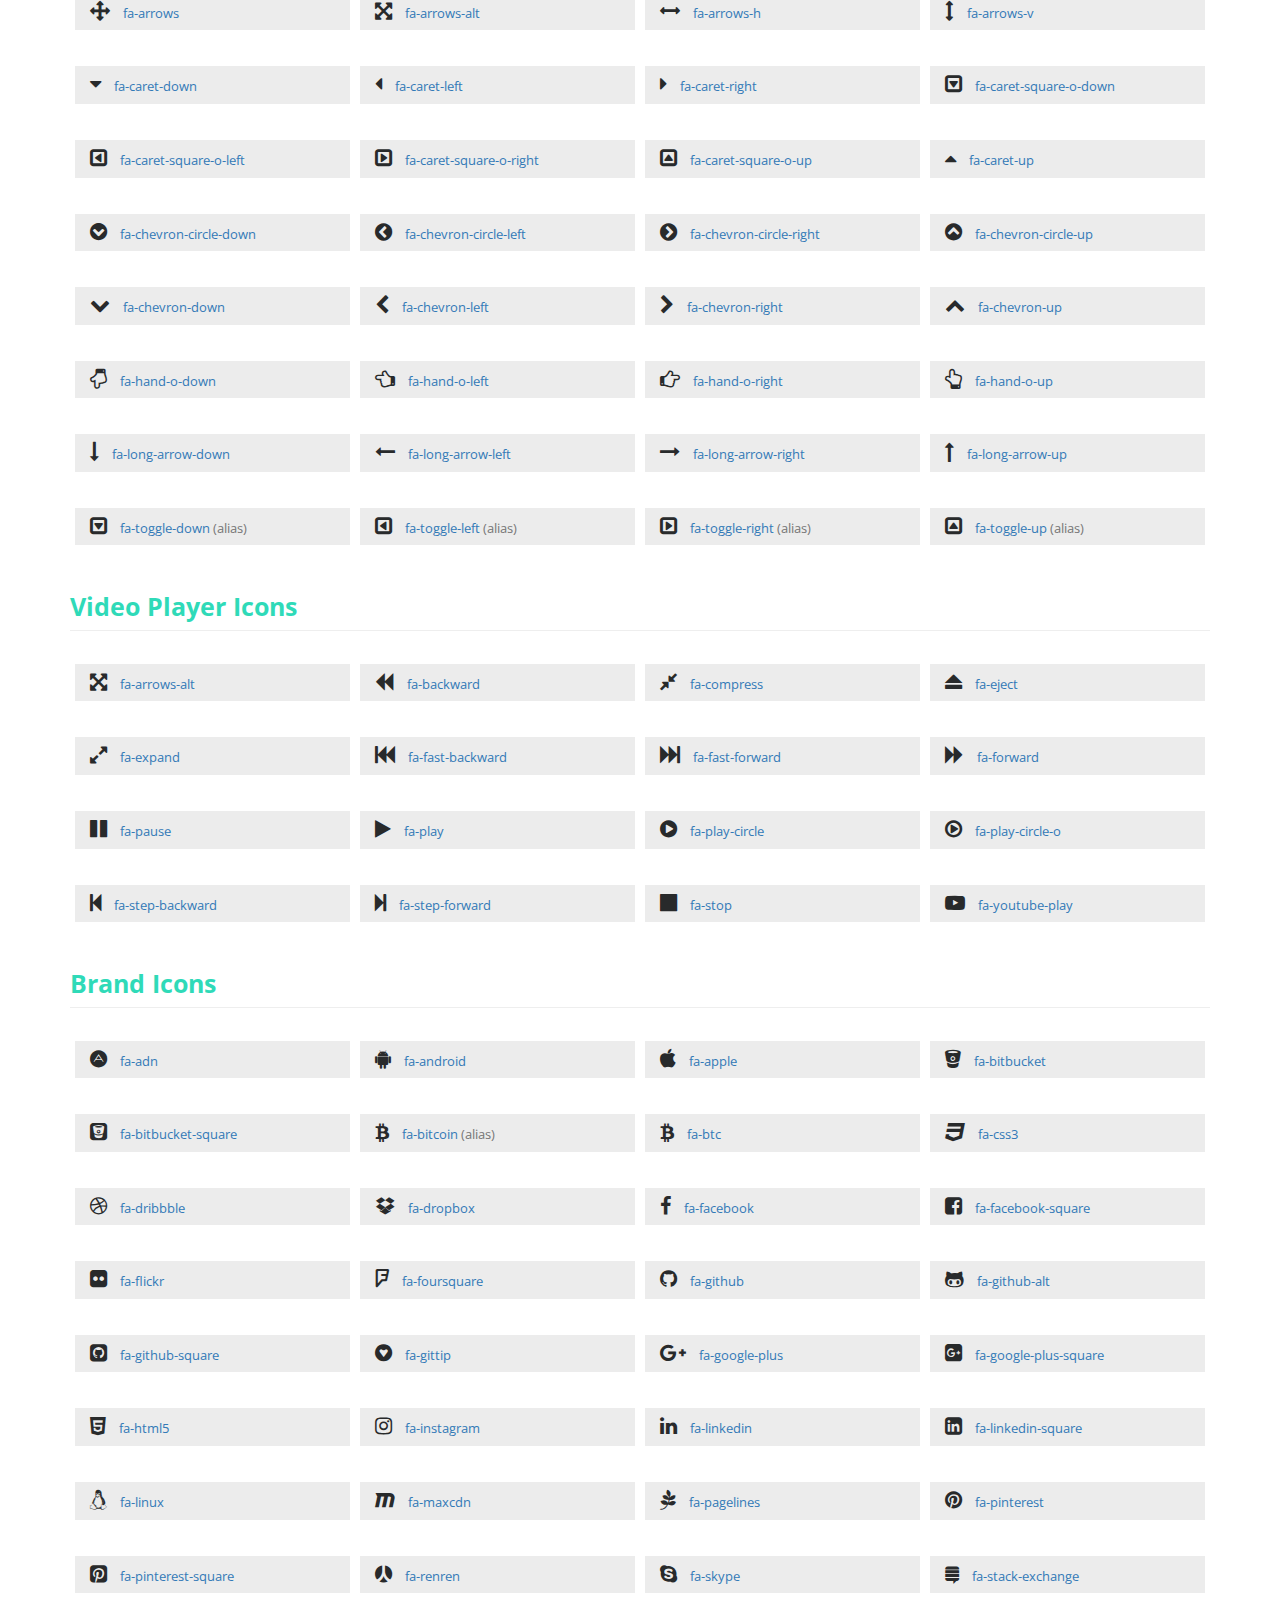
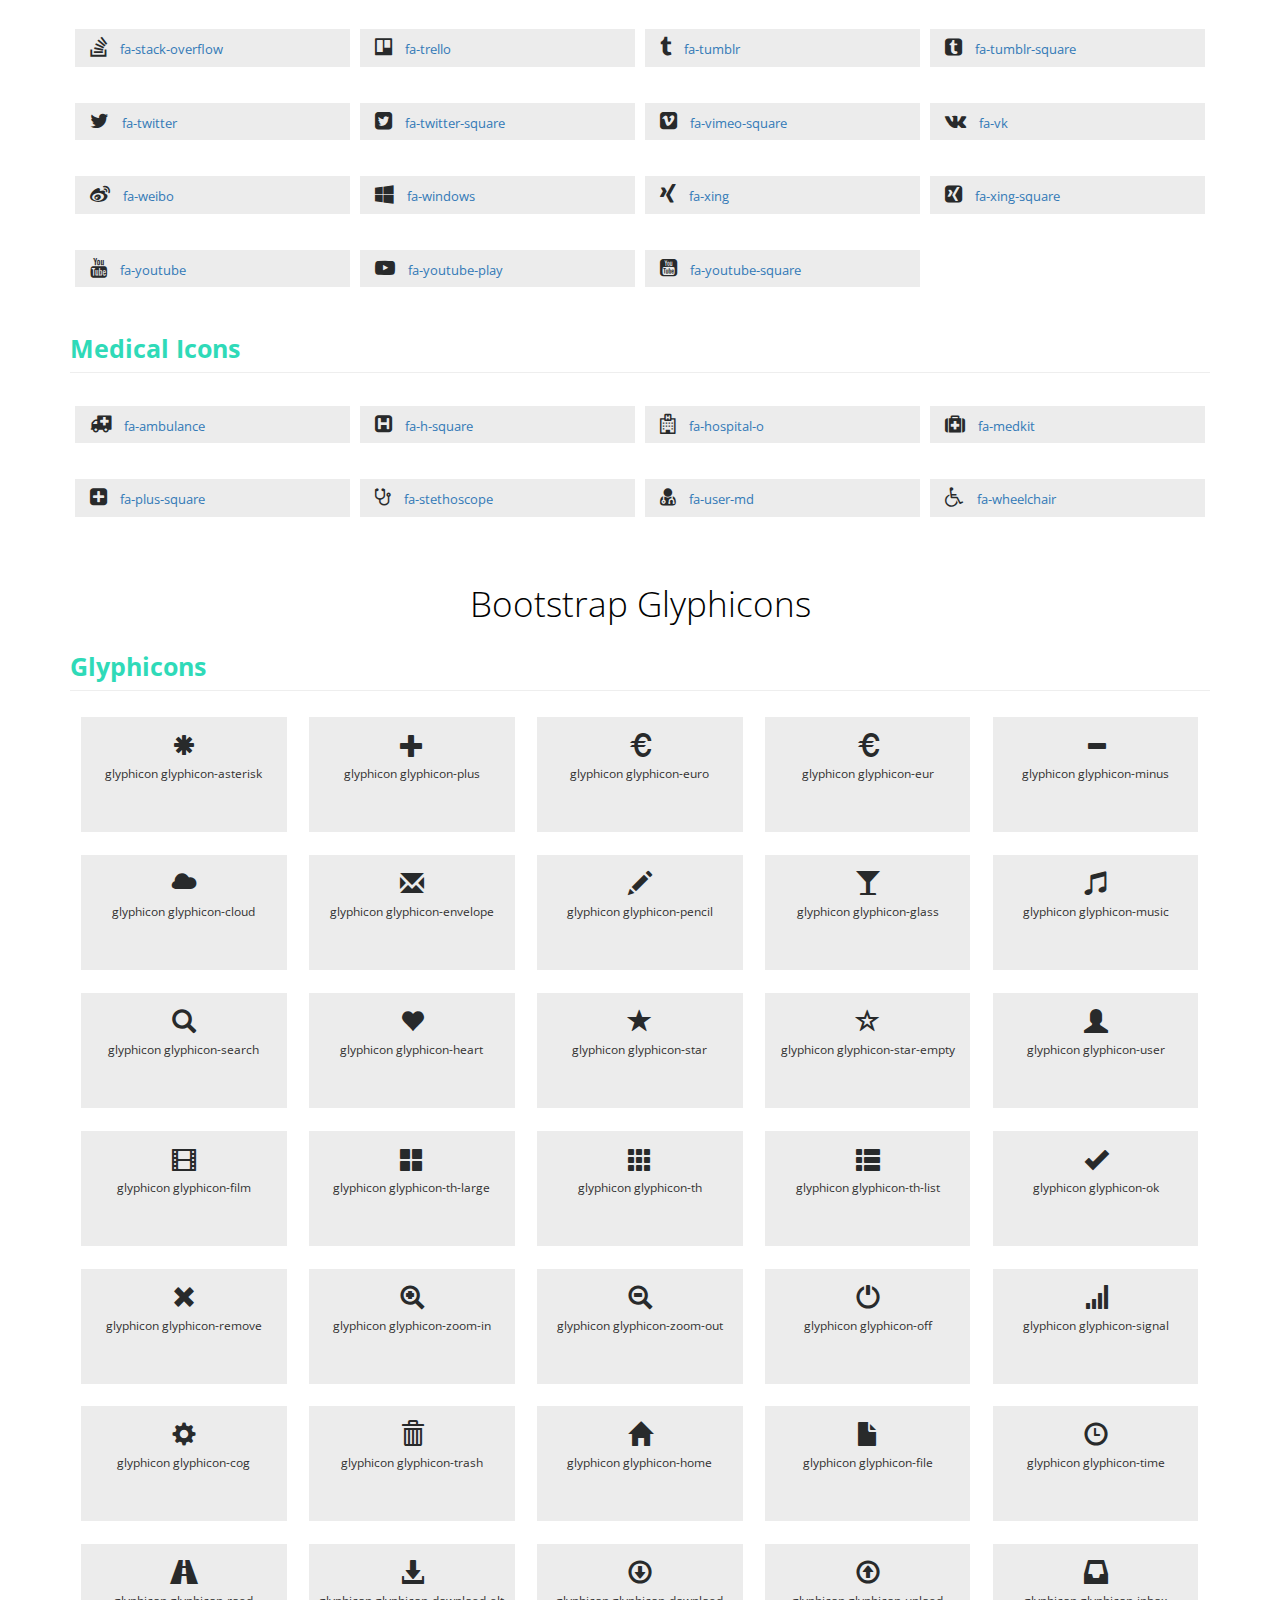
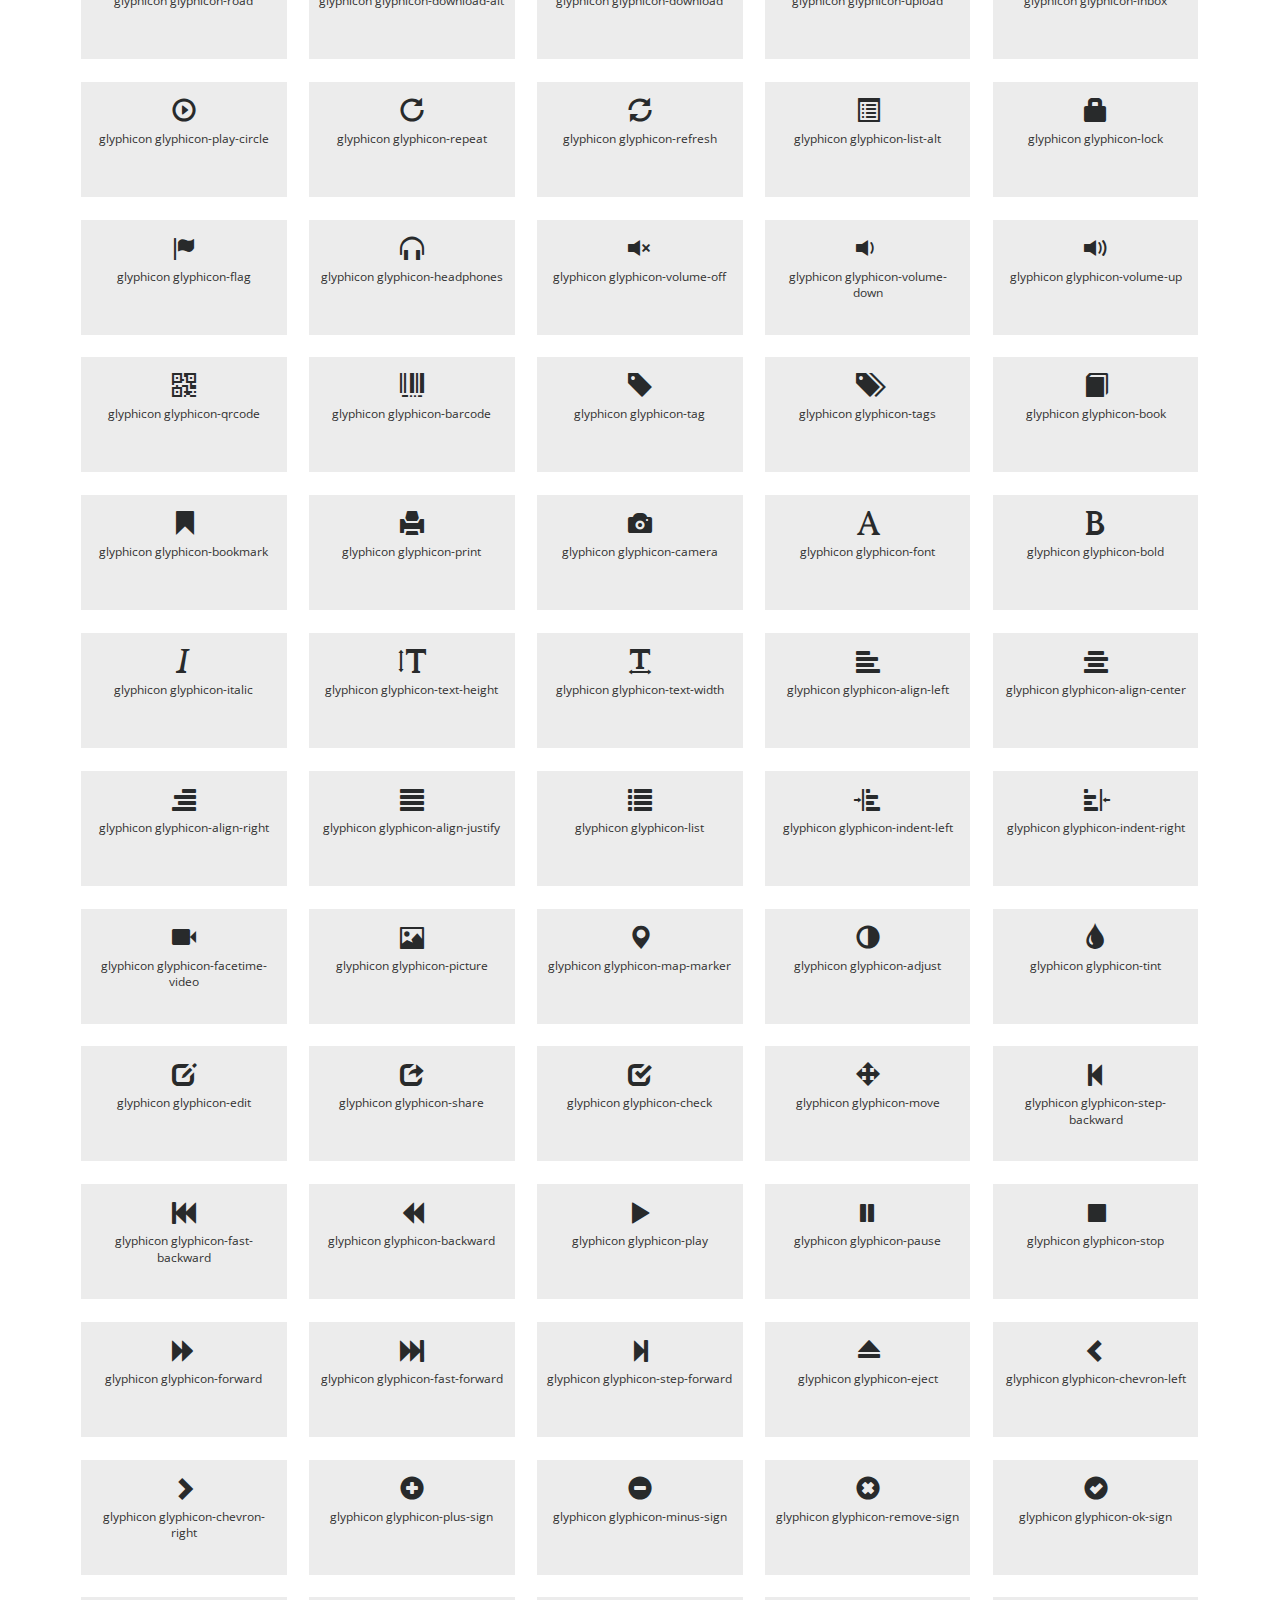
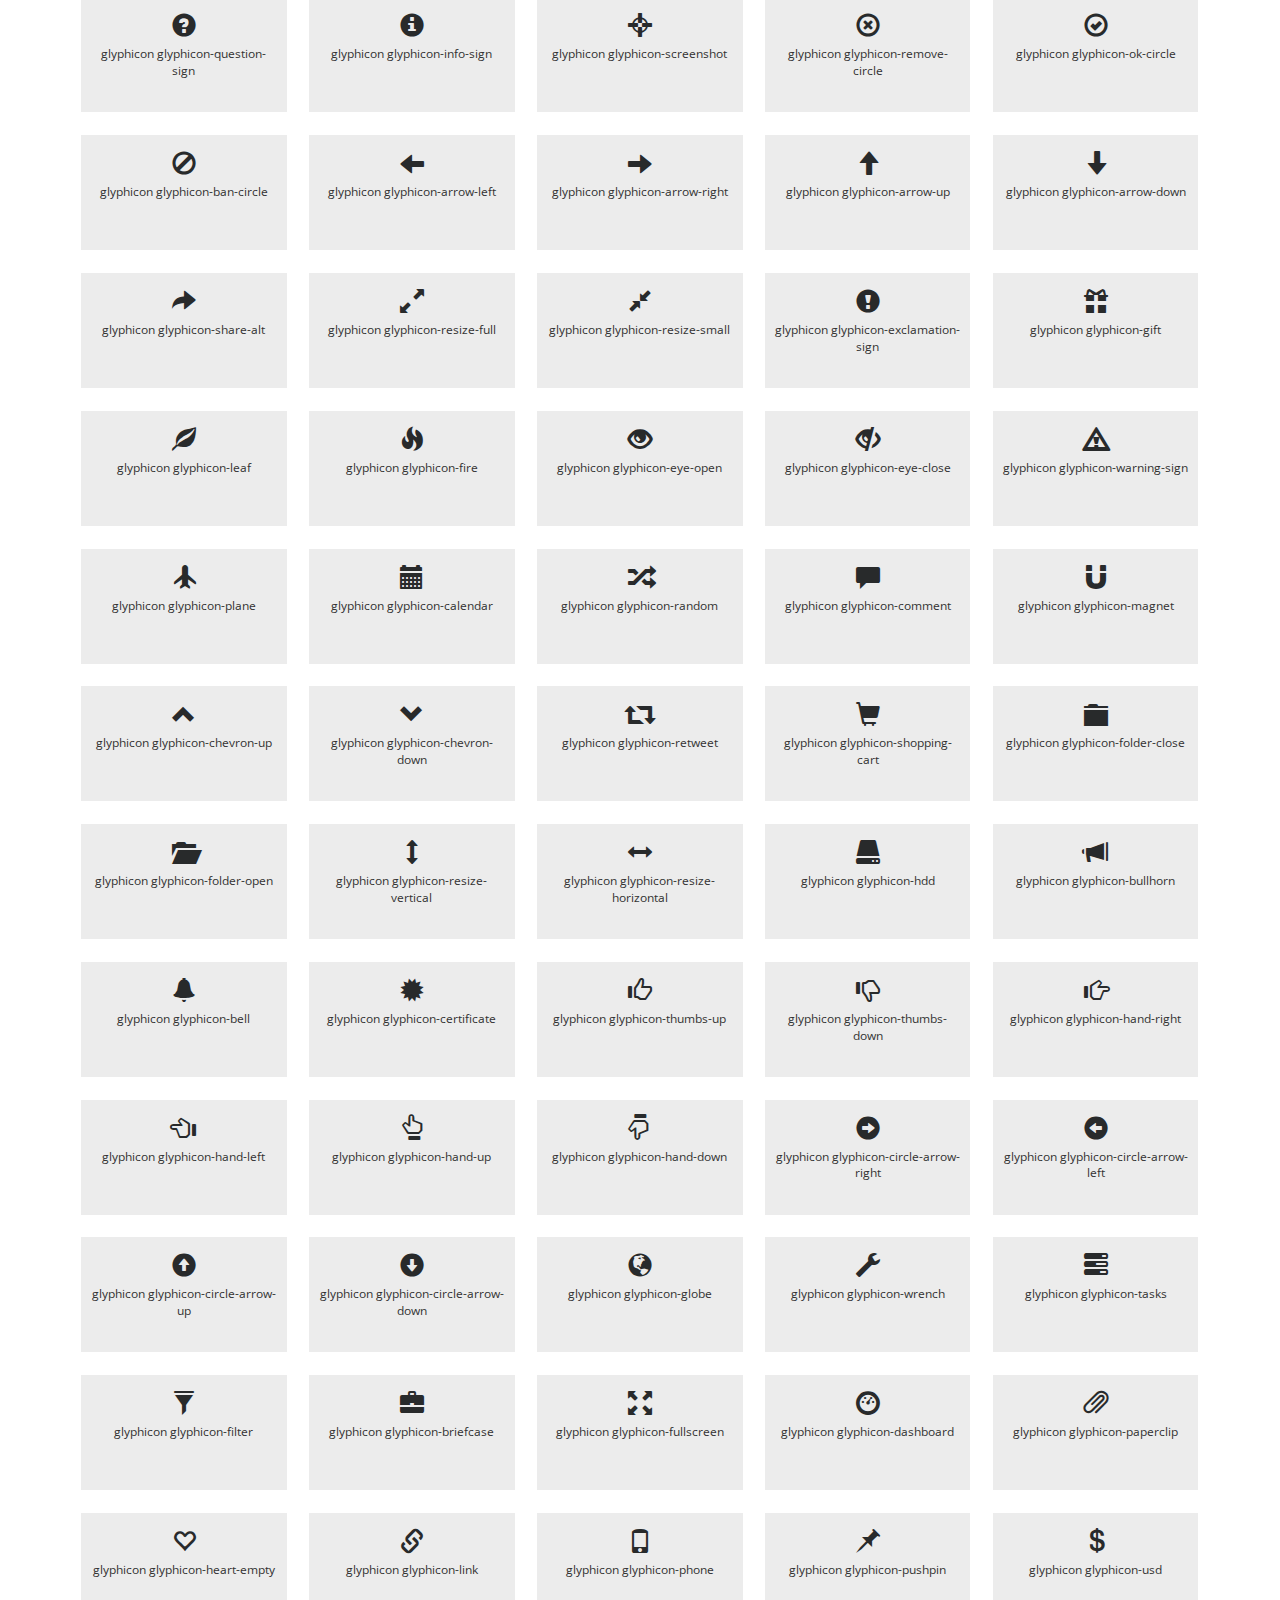
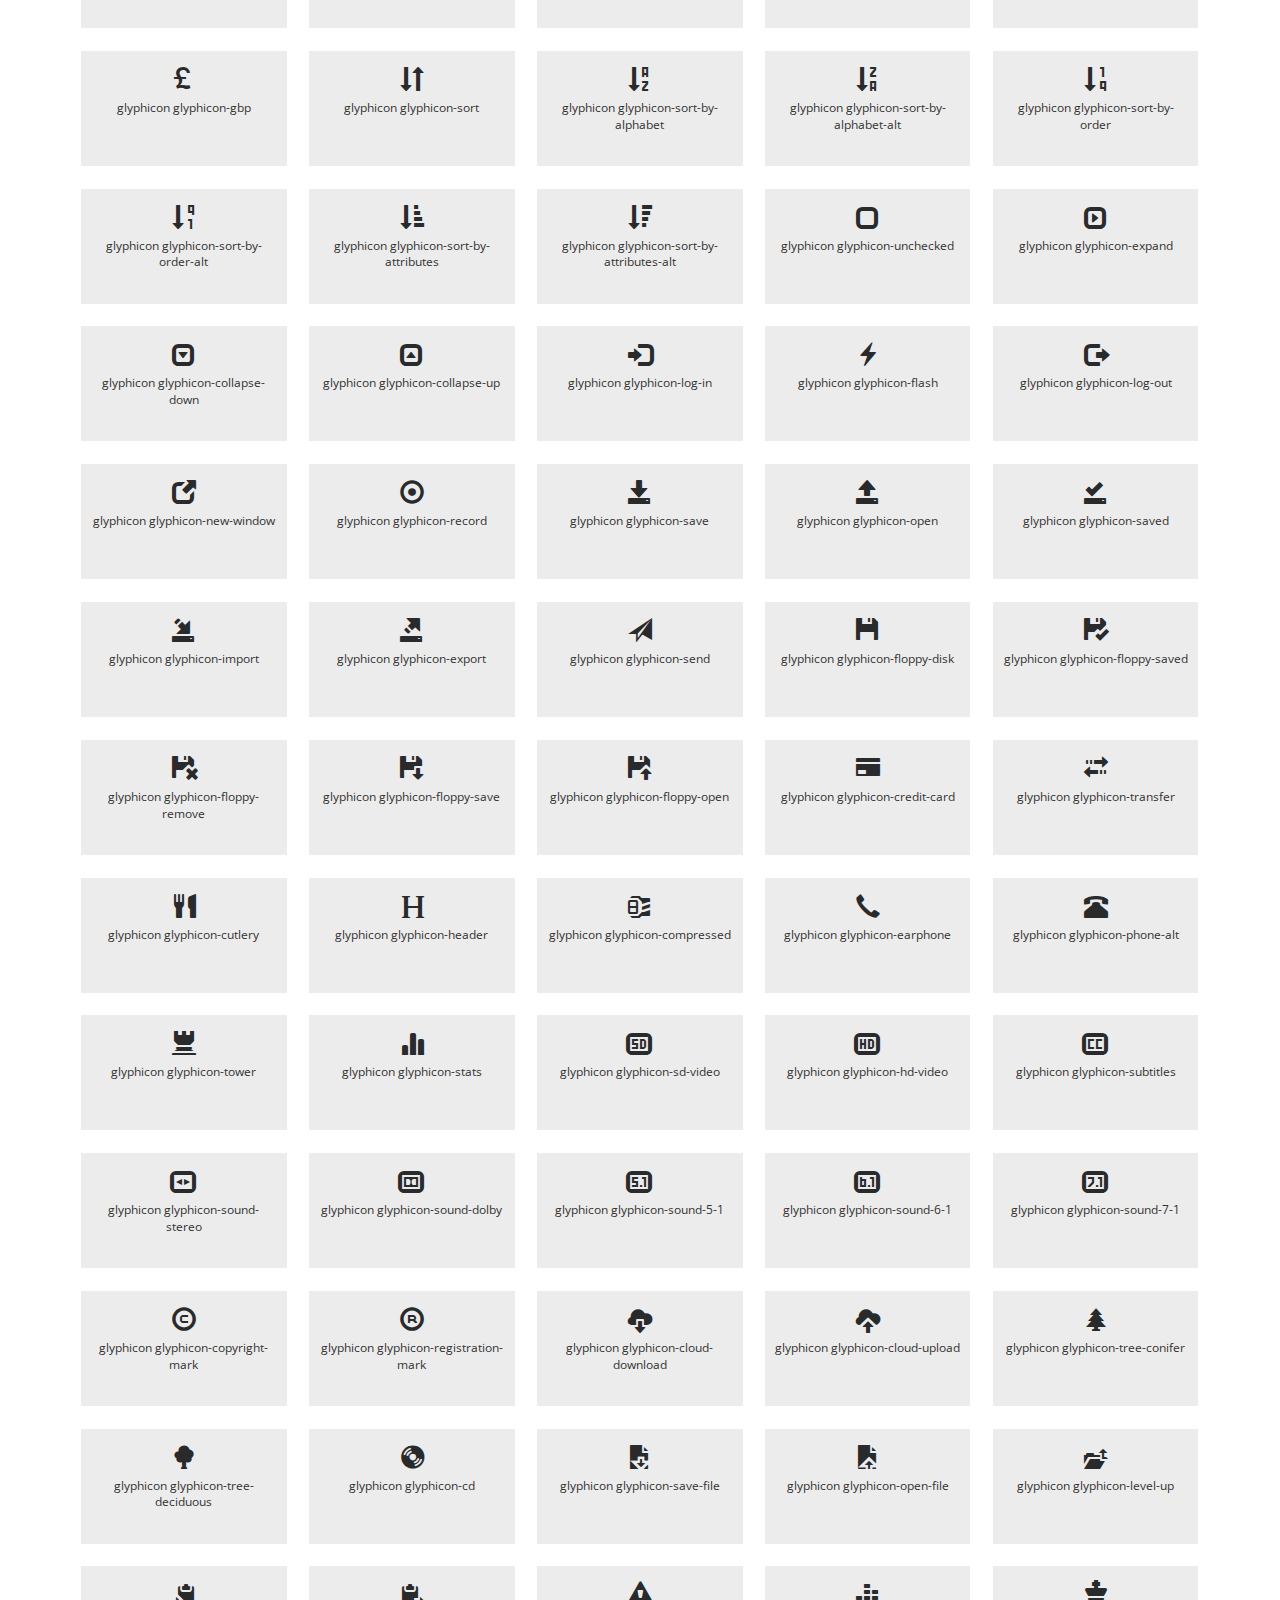
<file: project/resources/html_theme/web/icons.html>
<!--
Author: W3layouts
Author URL: http://w3layouts.com
License: Creative Commons Attribution 3.0 Unported
License URL: http://creativecommons.org/licenses/by/3.0/
-->
<!DOCTYPE html>
<html>

<!-- Mirrored from p.w3layouts.com/demos_new/template_demo/20-06-2017/elite_shoppy-demo_Free/143933984/web/icons.html by HTTrack Website Copier/3.x [XR&CO'2014], Thu, 08 Mar 2018 04:21:03 GMT -->
<head>
<title>Elite Shoppy an Ecommerce Online Shopping Category Flat Bootstrap Responsive Website Template | Icons :: w3layouts</title>
<!--/tags -->
<meta name="viewport" content="width=device-width, initial-scale=1">
<meta http-equiv="Content-Type" content="text/html; charset=utf-8" />
<meta name="keywords" content="Elite Shoppy Responsive web template, Bootstrap Web Templates, Flat Web Templates, Android Compatible web template, 
Smartphone Compatible web template, free webdesigns for Nokia, Samsung, LG, SonyEricsson, Motorola web design" />
<script type="application/x-javascript"> addEventListener("load", function() { setTimeout(hideURLbar, 0); }, false);
		function hideURLbar(){ window.scrollTo(0,1); } </script>
<!--//tags -->
<link href="css/bootstrap.css" rel="stylesheet" type="text/css" media="all" />
<link href="css/style.css" rel="stylesheet" type="text/css" media="all" />
<link href="css/font-awesome.css" rel="stylesheet"> 
<!-- //for bootstrap working -->
<link href="http://fonts.googleapis.com/css?family=Open+Sans:300,300i,400,400i,600,600i,700,700i,800" rel="stylesheet">
<link href='http://fonts.googleapis.com/css?family=Lato:400,100,100italic,300,300italic,400italic,700,900,900italic,700italic' rel='stylesheet' type='text/css'>
</head>
<body>
<!-- header -->
<div class="header" id="home">
	<div class="container">
		<ul>
		    <li> <a href="#" data-toggle="modal" data-target="#myModal"><i class="fa fa-unlock-alt" aria-hidden="true"></i> Sign In </a></li>
			<li> <a href="#" data-toggle="modal" data-target="#myModal2"><i class="fa fa-pencil-square-o" aria-hidden="true"></i> Sign Up </a></li>
			<li><i class="fa fa-phone" aria-hidden="true"></i> Call : 01234567898</li>
			<li><i class="fa fa-envelope-o" aria-hidden="true"></i> <a href="mailto:info@example.com">info@example.com</a></li>
		</ul>
	</div>
</div>
<!-- //header -->
<!-- header-bot -->
<div class="header-bot">
	<div class="header-bot_inner_wthreeinfo_header_mid">
		<div class="col-md-4 header-middle">
			<form action="#" method="post">
				<input type="search" name="search" placeholder="Search here..." required="">
					<input type="submit" value=" ">
				<div class="clearfix"></div>
			</form>
		</div>
		<!-- header-bot -->
			<div class="col-md-4 logo_agile">
				<h1><a href="index.html"><span>E</span>lite Shoppy <i class="fa fa-shopping-bag top_logo_agile_bag" aria-hidden="true"></i></a></h1>
			</div>
        <!-- header-bot -->
		<div class="col-md-4 agileits-social top_content">
						<ul class="social-nav model-3d-0 footer-social w3_agile_social">
						                                   <li class="share">Share On : </li>
															<li><a href="#" class="facebook">
																  <div class="front"><i class="fa fa-facebook" aria-hidden="true"></i></div>
																  <div class="back"><i class="fa fa-facebook" aria-hidden="true"></i></div></a></li>
															<li><a href="#" class="twitter"> 
																  <div class="front"><i class="fa fa-twitter" aria-hidden="true"></i></div>
																  <div class="back"><i class="fa fa-twitter" aria-hidden="true"></i></div></a></li>
															<li><a href="#" class="instagram">
																  <div class="front"><i class="fa fa-instagram" aria-hidden="true"></i></div>
																  <div class="back"><i class="fa fa-instagram" aria-hidden="true"></i></div></a></li>
															<li><a href="#" class="pinterest">
																  <div class="front"><i class="fa fa-linkedin" aria-hidden="true"></i></div>
																  <div class="back"><i class="fa fa-linkedin" aria-hidden="true"></i></div></a></li>
														</ul>



		</div>
		<div class="clearfix"></div>
	</div>
</div>
<!-- //header-bot -->
<!-- banner -->
<div class="ban-top">
	<div class="container">
		<div class="top_nav_left">
			<nav class="navbar navbar-default">
			  <div class="container-fluid">
				<!-- Brand and toggle get grouped for better mobile display -->
				<div class="navbar-header">
				  <button type="button" class="navbar-toggle collapsed" data-toggle="collapse" data-target="#bs-example-navbar-collapse-1" aria-expanded="false">
					<span class="sr-only">Toggle navigation</span>
					<span class="icon-bar"></span>
					<span class="icon-bar"></span>
					<span class="icon-bar"></span>
				  </button>
				</div>
				<!-- Collect the nav links, forms, and other content for toggling -->
				<div class="collapse navbar-collapse menu--shylock" id="bs-example-navbar-collapse-1">
				  <ul class="nav navbar-nav menu__list">
					<li class="active menu__item"><a class="menu__link" href="index.html">Home <span class="sr-only">(current)</span></a></li>
					<li class=" menu__item"><a class="menu__link" href="about.html">About</a></li>
					<li class="dropdown menu__item">
						<a href="#" class="dropdown-toggle menu__link" data-toggle="dropdown" role="button" aria-haspopup="true" aria-expanded="false">Men's wear <span class="caret"></span></a>
							<ul class="dropdown-menu multi-column columns-3">
								<div class="agile_inner_drop_nav_info">
									<div class="col-sm-6 multi-gd-img1 multi-gd-text ">
										<a href="mens.html"><img src="images/top2.jpg" alt=" "/></a>
									</div>
									<div class="col-sm-3 multi-gd-img">
										<ul class="multi-column-dropdown">
											<li><a href="mens.html">Clothing</a></li>
											<li><a href="mens.html">Wallets</a></li>
											<li><a href="mens.html">Footwear</a></li>
											<li><a href="mens.html">Watches</a></li>
											<li><a href="mens.html">Accessories</a></li>
											<li><a href="mens.html">Bags</a></li>
											<li><a href="mens.html">Caps & Hats</a></li>
										</ul>
									</div>
									<div class="col-sm-3 multi-gd-img">
										<ul class="multi-column-dropdown">
											<li><a href="mens.html">Jewellery</a></li>
											<li><a href="mens.html">Sunglasses</a></li>
											<li><a href="mens.html">Perfumes</a></li>
											<li><a href="mens.html">Beauty</a></li>
											<li><a href="mens.html">Shirts</a></li>
											<li><a href="mens.html">Sunglasses</a></li>
											<li><a href="mens.html">Swimwear</a></li>
										</ul>
									</div>
									<div class="clearfix"></div>
								</div>
							</ul>
					</li>
					<li class="dropdown menu__item">
						<a href="#" class="dropdown-toggle menu__link" data-toggle="dropdown" role="button" aria-haspopup="true" aria-expanded="false">Women's wear <span class="caret"></span></a>
							<ul class="dropdown-menu multi-column columns-3">
								<div class="agile_inner_drop_nav_info">
									<div class="col-sm-3 multi-gd-img">
										<ul class="multi-column-dropdown">
											<li><a href="womens.html">Clothing</a></li>
											<li><a href="womens.html">Wallets</a></li>
											<li><a href="womens.html">Footwear</a></li>
											<li><a href="womens.html">Watches</a></li>
											<li><a href="womens.html">Accessories</a></li>
											<li><a href="womens.html">Bags</a></li>
											<li><a href="womens.html">Caps & Hats</a></li>
										</ul>
									</div>
									<div class="col-sm-3 multi-gd-img">
										<ul class="multi-column-dropdown">
											<li><a href="womens.html">Jewellery</a></li>
											<li><a href="womens.html">Sunglasses</a></li>
											<li><a href="womens.html">Perfumes</a></li>
											<li><a href="womens.html">Beauty</a></li>
											<li><a href="womens.html">Shirts</a></li>
											<li><a href="womens.html">Sunglasses</a></li>
											<li><a href="womens.html">Swimwear</a></li>
										</ul>
									</div>
									<div class="col-sm-6 multi-gd-img multi-gd-text ">
										<a href="womens.html"><img src="images/top1.jpg" alt=" "/></a>
									</div>
									<div class="clearfix"></div>
								</div>
							</ul>
					</li>
					<li class="menu__item dropdown menu__item--current">
					   <a class="menu__link" href="#" class="dropdown-toggle" data-toggle="dropdown">Short Codes <b class="caret"></b></a>
								<ul class="dropdown-menu agile_short_dropdown">
									<li><a href="icons.html">Web Icons</a></li>
									<li><a href="typography.html">Typography</a></li>
								</ul>
					</li>
					<li class=" menu__item"><a class="menu__link" href="contact.html">Contact</a></li>
				  </ul>
				</div>
			  </div>
			</nav>	
		</div>
		<div class="top_nav_right">
			<div class="wthreecartaits wthreecartaits2 cart cart box_1"> 
						<form action="#" method="post" class="last"> 
						<input type="hidden" name="cmd" value="_cart">
						<input type="hidden" name="display" value="1">
						<button class="w3view-cart" type="submit" name="submit" value=""><i class="fa fa-cart-arrow-down" aria-hidden="true"></i></button>
					</form>  
  
						</div>
		</div>
		<div class="clearfix"></div>
	</div>
</div>
<!-- //banner-top -->
<!-- Modal1 -->
		<div class="modal fade" id="myModal" tabindex="-1" role="dialog">
			<div class="modal-dialog">
				<!-- Modal content-->
				<div class="modal-content">
					<div class="modal-header">
						<button type="button" class="close" data-dismiss="modal">&times;</button>
					</div>
						<div class="modal-body modal-body-sub_agile">
						<div class="col-md-8 modal_body_left modal_body_left1">
						<h3 class="agileinfo_sign">Sign In <span>Now</span></h3>
									<form action="#" method="post">
							<div class="styled-input agile-styled-input-top">
								<input type="text" name="Name" required="">
								<label>Name</label>
								<span></span>
							</div>
							<div class="styled-input">
								<input type="email" name="Email" required=""> 
								<label>Email</label>
								<span></span>
							</div> 
							<input type="submit" value="Sign In">
						</form>
						  <ul class="social-nav model-3d-0 footer-social w3_agile_social top_agile_third">
															<li><a href="#" class="facebook">
																  <div class="front"><i class="fa fa-facebook" aria-hidden="true"></i></div>
																  <div class="back"><i class="fa fa-facebook" aria-hidden="true"></i></div></a></li>
															<li><a href="#" class="twitter"> 
																  <div class="front"><i class="fa fa-twitter" aria-hidden="true"></i></div>
																  <div class="back"><i class="fa fa-twitter" aria-hidden="true"></i></div></a></li>
															<li><a href="#" class="instagram">
																  <div class="front"><i class="fa fa-instagram" aria-hidden="true"></i></div>
																  <div class="back"><i class="fa fa-instagram" aria-hidden="true"></i></div></a></li>
															<li><a href="#" class="pinterest">
																  <div class="front"><i class="fa fa-linkedin" aria-hidden="true"></i></div>
																  <div class="back"><i class="fa fa-linkedin" aria-hidden="true"></i></div></a></li>
														</ul>
														<div class="clearfix"></div>
														<p><a href="#" data-toggle="modal" data-target="#myModal2" > Don't have an account?</a></p>

						</div>
						<div class="col-md-4 modal_body_right modal_body_right1">
							<img src="images/log_pic.jpg" alt=" "/>
						</div>
						<div class="clearfix"></div>
					</div>
				</div>
				<!-- //Modal content-->
			</div>
		</div>
<!-- //Modal1 -->
<!-- Modal2 -->
		<div class="modal fade" id="myModal2" tabindex="-1" role="dialog">
			<div class="modal-dialog">
				<!-- Modal content-->
				<div class="modal-content">
					<div class="modal-header">
						<button type="button" class="close" data-dismiss="modal">&times;</button>
					</div>
						<div class="modal-body modal-body-sub_agile">
						<div class="col-md-8 modal_body_left modal_body_left1">
						<h3 class="agileinfo_sign">Sign Up <span>Now</span></h3>
									<form action="#" method="post">
							<div class="styled-input agile-styled-input-top">
								<input type="text" name="Name" required="">
								<label>Name</label>
								<span></span>
							</div>
							<div class="styled-input">
								<input type="email" name="Email" required=""> 
								<label>Email</label>
								<span></span>
							</div> 
							<div class="styled-input">
								<input type="password" name="password" required=""> 
								<label>Password</label>
								<span></span>
							</div> 
							<div class="styled-input">
								<input type="password" name="Confirm Password" required=""> 
								<label>Confirm Password</label>
								<span></span>
							</div> 
							<input type="submit" value="Sign Up">
						</form>
						  <ul class="social-nav model-3d-0 footer-social w3_agile_social top_agile_third">
															<li><a href="#" class="facebook">
																  <div class="front"><i class="fa fa-facebook" aria-hidden="true"></i></div>
																  <div class="back"><i class="fa fa-facebook" aria-hidden="true"></i></div></a></li>
															<li><a href="#" class="twitter"> 
																  <div class="front"><i class="fa fa-twitter" aria-hidden="true"></i></div>
																  <div class="back"><i class="fa fa-twitter" aria-hidden="true"></i></div></a></li>
															<li><a href="#" class="instagram">
																  <div class="front"><i class="fa fa-instagram" aria-hidden="true"></i></div>
																  <div class="back"><i class="fa fa-instagram" aria-hidden="true"></i></div></a></li>
															<li><a href="#" class="pinterest">
																  <div class="front"><i class="fa fa-linkedin" aria-hidden="true"></i></div>
																  <div class="back"><i class="fa fa-linkedin" aria-hidden="true"></i></div></a></li>
														</ul>
														<div class="clearfix"></div>
														<p><a href="#">By clicking register, I agree to your terms</a></p>

						</div>
						<div class="col-md-4 modal_body_right modal_body_right1">
							<img src="images/log_pic.jpg" alt=" "/>
						</div>
						<div class="clearfix"></div>
					</div>
				</div>
				<!-- //Modal content-->
			</div>
		</div>
<!-- //Modal2 -->
<!-- /banner_bottom_agile_info -->
<div class="page-head_agile_info_w3l">
		<div class="container">
			<h3>Font <span>Icons  </span></h3>
			<!--/w3_short-->
				 <div class="services-breadcrumb">
						<div class="agile_inner_breadcrumb">

						   <ul class="w3_short">
								<li><a href="index.html">Home</a><i>|</i></li>
								<li>Font Icons</li>
							</ul>
						 </div>
				</div>
	   <!--//w3_short-->
	</div>
</div>
   <!--/Font-icons-->
   <!---728x90--->
    <div class="banner_bottom_agile_info">
	    <div class="container">
		   	<section id="new">
						<h3 class="page-header page-header icon-subheading">35 New Icons </h3>							  

						<div class="row fontawesome-icon-list">
							
							<div class="icon-box col-md-3 col-sm-4"><a class="agile-icon" href="#"><i class="fa fa-asl-interpreting" aria-hidden="true"></i> fa-asl-interpreting <span class="text-muted">(alias)</span></a></div>
							
							<div class="icon-box col-md-3 col-sm-4"><a class="agile-icon" href="#"><i class="fa fa-assistive-listening-systems" aria-hidden="true"></i> fa-assistive-listening-systems</a></div>
							
							<div class="icon-box col-md-3 col-sm-4"><a class="agile-icon" href="#"><i class="fa fa-audio-description" aria-hidden="true"></i> fa-audio-description</a></div>
							
							<div class="icon-box col-md-3 col-sm-4"><a class="agile-icon" href="#"><i class="fa fa-blind" aria-hidden="true"></i> fa-blind</a></div>
							
							<div class="icon-box col-md-3 col-sm-4"><a class="agile-icon" href="#"><i class="fa fa-braille" aria-hidden="true"></i> fa-braille</a></div>
							
							<div class="icon-box col-md-3 col-sm-4"><a class="agile-icon" href="#"><i class="fa fa-deaf" aria-hidden="true"></i> fa-deaf</a></div>
							
							<div class="icon-box col-md-3 col-sm-4"><a class="agile-icon" href="#"><i class="fa fa-deafness" aria-hidden="true"></i> deafness <span class="text-muted">(alias)</span></a></div>
							
							<div class="icon-box col-md-3 col-sm-4"><a class="agile-icon" href="#"><i class="fa fa-envira" aria-hidden="true"></i> fa-envira</a></div>
							
							<div class="icon-box col-md-3 col-sm-4"><a class="agile-icon" href="#"><i class="fa fa-fa" aria-hidden="true"></i> fa-fa <span class="text-muted">(alias)</span></a></div>
							
							<div class="icon-box col-md-3 col-sm-4"><a class="agile-icon" href="#"><i class="fa fa-first-order" aria-hidden="true"></i> fa-first-order</a></div>
							
							<div class="icon-box col-md-3 col-sm-4"><a class="agile-icon" href="#"><i class="fa fa-font-awesome" aria-hidden="true"></i> fa-font-awesome</a></div>
							
							<div class="icon-box col-md-3 col-sm-4"><a class="agile-icon" href="#"><i class="fa fa-gitlab" aria-hidden="true"></i> fa-gitlab</a></div>
							
							<div class="icon-box col-md-3 col-sm-4"><a class="agile-icon" href="#"><i class="fa fa-glide" aria-hidden="true"></i> fa-glide</a></div>
							
							<div class="icon-box col-md-3 col-sm-4"><a class="agile-icon" href="#"><i class="fa fa-glide-g" aria-hidden="true"></i> fa-glide-g</a></div>
							
							<div class="icon-box col-md-3 col-sm-4"><a class="agile-icon" href="#"><i class="fa fa-google-plus-circle" aria-hidden="true"></i> fa-google-plus-circle <span class="text-muted">(alias)</span></a></div>
							
							<div class="icon-box col-md-3 col-sm-4"><a class="agile-icon" href="#"><i class="fa fa-google-plus-official" aria-hidden="true"></i> fa-google-plus-official</a></div>
							
							<div class="icon-box col-md-3 col-sm-4"><a class="agile-icon" href="#"><i class="fa fa-hard-of-hearing" aria-hidden="true"></i> fa-hard-of-hearing <span class="text-muted">(alias)</span></a></div>
							
							<div class="icon-box col-md-3 col-sm-4"><a class="agile-icon" href="#"><i class="fa fa-instagram" aria-hidden="true"></i> fa-instagram</a></div>
							
							<div class="icon-box col-md-3 col-sm-4"><a class="agile-icon" href="#"><i class="fa fa-low-vision" aria-hidden="true"></i> fa-low-vision</a></div>
							
							<div class="icon-box col-md-3 col-sm-4"><a class="agile-icon" href="#"><i class="fa fa-pied-piper" aria-hidden="true"></i> fa-pied-piper</a></div>
							
							<div class="icon-box col-md-3 col-sm-4"><a class="agile-icon" href="#"><i class="fa fa-question-circle-o" aria-hidden="true"></i> fa-question-circle-o</a></div>
							
							<div class="icon-box col-md-3 col-sm-4"><a class="agile-icon" href="#"><i class="fa fa-sign-language" aria-hidden="true"></i> fa-sign-language</a></div>
							
							<div class="icon-box col-md-3 col-sm-4"><a class="agile-icon" href="#"><i class="fa fa-signing" aria-hidden="true"></i> fa-signing <span class="text-muted">(alias)</span></a></div>
							
							<div class="icon-box col-md-3 col-sm-4"><a class="agile-icon" href="#"><i class="fa fa-snapchat" aria-hidden="true"></i> fa-snapchat</a></div>
							
							<div class="icon-box col-md-3 col-sm-4"><a class="agile-icon" href="#"><i class="fa fa-snapchat-ghost" aria-hidden="true"></i> fa-snapchat-ghost</a></div>
							
							<div class="icon-box col-md-3 col-sm-4"><a class="agile-icon" href="#"><i class="fa fa-snapchat-square" aria-hidden="true"></i> fa-snapchat-square</a></div>
							
							<div class="icon-box col-md-3 col-sm-4"><a class="agile-icon" href="#"><i class="fa fa-themeisle" aria-hidden="true"></i> fa-themeisle</a></div>
							
							<div class="icon-box col-md-3 col-sm-4"><a class="agile-icon" href="#"><i class="fa fa-universal-access" aria-hidden="true"></i> fa-universal-access</a></div>
							
							<div class="icon-box col-md-3 col-sm-4"><a class="agile-icon" href="#"><i class="fa fa-viadeo" aria-hidden="true"></i> fa-viadeo</a></div>
							
							<div class="icon-box col-md-3 col-sm-4"><a class="agile-icon" href="#"><i class="fa fa-viadeo-square" aria-hidden="true"></i> fa-viadeo-square</a></div>
							
							<div class="icon-box col-md-3 col-sm-4"><a class="agile-icon" href="#"><i class="fa fa-volume-control-phone" aria-hidden="true"></i> fa-volume-control-phone</a></div>
							
							<div class="icon-box col-md-3 col-sm-4"><a class="agile-icon" href="#"><i class="fa fa-wheelchair-alt" aria-hidden="true"></i> fa-wheelchair-alt</a></div>
							
							<div class="icon-box col-md-3 col-sm-4"><a class="agile-icon" href="#"><i class="fa fa-wpbeginner" aria-hidden="true"></i> fa-wpbeginner</a></div>
							
							<div class="icon-box col-md-3 col-sm-4"><a class="agile-icon" href="#"><i class="fa fa-wpforms" aria-hidden="true"></i> fa-wpforms</a></div>
							
							<div class="icon-box col-md-3 col-sm-4"><a class="agile-icon" href="#"><i class="fa fa-yoast" aria-hidden="true"></i> fa-yoast</a></div>
							
						</div>

					</section>
					
					<div class="section group">
						<div class="box"> 
							<div class="title ">
								<h3 class="page-header icon-subheading">Web Application Icons</h3>
							</div>
							<div class="box_content"> 
								<div class="fontawesome-icon-list"> 
									<div class="icon-box col-md-3 col-sm-4"><a class="agile-icon" href="#"><i class="fa fa-adjust"></i> fa-adjust</a></div>
							
									<div class="icon-box col-md-3 col-sm-4"><a class="agile-icon" href="#"><i class="fa fa-anchor"></i> fa-anchor</a></div>
							
									<div class="icon-box col-md-3 col-sm-4"><a class="agile-icon" href="#"><i class="fa fa-archive"></i> fa-archive</a></div>
							
									<div class="icon-box col-md-3 col-sm-4"><a class="agile-icon" href="#"><i class="fa fa-arrows"></i> fa-arrows</a></div>
							
									<div class="icon-box col-md-3 col-sm-4"><a class="agile-icon" href="#"><i class="fa fa-arrows-h"></i> fa-arrows-h</a></div>
							
									<div class="icon-box col-md-3 col-sm-4"><a class="agile-icon" href="#"><i class="fa fa-arrows-v"></i> fa-arrows-v</a></div>
							
									<div class="icon-box col-md-3 col-sm-4"><a class="agile-icon" href="#"><i class="fa fa-asterisk"></i> fa-asterisk</a></div>
							
									<div class="icon-box col-md-3 col-sm-4"><a class="agile-icon" href="#"><i class="fa fa-ban"></i> fa-ban</a></div>
							
									<div class="icon-box col-md-3 col-sm-4"><a class="agile-icon" href="#"><i class="fa fa-bar-chart-o"></i> fa-bar-chart-o</a></div>
							
									<div class="icon-box col-md-3 col-sm-4"><a class="agile-icon" href="#"><i class="fa fa-barcode"></i> fa-barcode</a></div>
							
									<div class="icon-box col-md-3 col-sm-4"><a class="agile-icon" href="#"><i class="fa fa-bars"></i> fa-bars</a></div>
							
									<div class="icon-box col-md-3 col-sm-4"><a class="agile-icon" href="#"><i class="fa fa-beer"></i> fa-beer</a></div>
							
									<div class="icon-box col-md-3 col-sm-4"><a class="agile-icon" href="#"><i class="fa fa-bell"></i> fa-bell</a></div>
							
									<div class="icon-box col-md-3 col-sm-4"><a class="agile-icon" href="#"><i class="fa fa-bell-o"></i> fa-bell-o</a></div>
							
									<div class="icon-box col-md-3 col-sm-4"><a class="agile-icon" href="#"><i class="fa fa-bolt"></i> fa-bolt</a></div>
							
									<div class="icon-box col-md-3 col-sm-4"><a class="agile-icon" href="#"><i class="fa fa-book"></i> fa-book</a></div>
							
									<div class="icon-box col-md-3 col-sm-4"><a class="agile-icon" href="#"><i class="fa fa-bookmark"></i> fa-bookmark</a></div>
							
									<div class="icon-box col-md-3 col-sm-4"><a class="agile-icon" href="#"><i class="fa fa-bookmark-o"></i> fa-bookmark-o</a></div>
							
									<div class="icon-box col-md-3 col-sm-4"><a class="agile-icon" href="#"><i class="fa fa-briefcase"></i> fa-briefcase</a></div>
							
									<div class="icon-box col-md-3 col-sm-4"><a class="agile-icon" href="#"><i class="fa fa-bug"></i> fa-bug</a></div>
							
									<div class="icon-box col-md-3 col-sm-4"><a class="agile-icon" href="#"><i class="fa fa-building-o"></i> fa-building-o</a></div>
							
									<div class="icon-box col-md-3 col-sm-4"><a class="agile-icon" href="#"><i class="fa fa-bullhorn"></i> fa-bullhorn</a></div>
							
									<div class="icon-box col-md-3 col-sm-4"><a class="agile-icon" href="#"><i class="fa fa-bullseye"></i> fa-bullseye</a></div>
							
									<div class="icon-box col-md-3 col-sm-4"><a class="agile-icon" href="#"><i class="fa fa-calendar"></i> fa-calendar</a></div>
							
									<div class="icon-box col-md-3 col-sm-4"><a class="agile-icon" href="#"><i class="fa fa-calendar-o"></i> fa-calendar-o</a></div>
							
									<div class="icon-box col-md-3 col-sm-4"><a class="agile-icon" href="#"><i class="fa fa-camera"></i> fa-camera</a></div>
							
									<div class="icon-box col-md-3 col-sm-4"><a class="agile-icon" href="#"><i class="fa fa-camera-retro"></i> fa-camera-retro</a></div>
							
									<div class="icon-box col-md-3 col-sm-4"><a class="agile-icon" href="#"><i class="fa fa-caret-square-o-down"></i> fa-caret-square-o-down</a></div>
							
									<div class="icon-box col-md-3 col-sm-4"><a class="agile-icon" href="#"><i class="fa fa-caret-square-o-left"></i> fa-caret-square-o-left</a></div>
							
									<div class="icon-box col-md-3 col-sm-4"><a class="agile-icon" href="#"><i class="fa fa-caret-square-o-right"></i> fa-caret-square-o-right</a></div>
							
									<div class="icon-box col-md-3 col-sm-4"><a class="agile-icon" href="#"><i class="fa fa-caret-square-o-up"></i> fa-caret-square-o-up</a></div>
							
									<div class="icon-box col-md-3 col-sm-4"><a class="agile-icon" href="#"><i class="fa fa-certificate"></i> fa-certificate</a></div>
							
									<div class="icon-box col-md-3 col-sm-4"><a class="agile-icon" href="#"><i class="fa fa-check"></i> fa-check</a></div>
							
									<div class="icon-box col-md-3 col-sm-4"><a class="agile-icon" href="#"><i class="fa fa-check-circle"></i> fa-check-circle</a></div>
							
									<div class="icon-box col-md-3 col-sm-4"><a class="agile-icon" href="#"><i class="fa fa-check-circle-o"></i> fa-check-circle-o</a></div>
							
									<div class="icon-box col-md-3 col-sm-4"><a class="agile-icon" href="#"><i class="fa fa-check-square"></i> fa-check-square</a></div>
							
									<div class="icon-box col-md-3 col-sm-4"><a class="agile-icon" href="#"><i class="fa fa-check-square-o"></i> fa-check-square-o</a></div>
							
									<div class="icon-box col-md-3 col-sm-4"><a class="agile-icon" href="#"><i class="fa fa-circle"></i> fa-circle</a></div>
							
									<div class="icon-box col-md-3 col-sm-4"><a class="agile-icon" href="#"><i class="fa fa-circle-o"></i> fa-circle-o</a></div>
							
									<div class="icon-box col-md-3 col-sm-4"><a class="agile-icon" href="#"><i class="fa fa-clock-o"></i> fa-clock-o</a></div>
							
									<div class="icon-box col-md-3 col-sm-4"><a class="agile-icon" href="#"><i class="fa fa-cloud"></i> fa-cloud</a></div>
							
									<div class="icon-box col-md-3 col-sm-4"><a class="agile-icon" href="#"><i class="fa fa-cloud-download"></i> fa-cloud-download</a></div>
							
									<div class="icon-box col-md-3 col-sm-4"><a class="agile-icon" href="#"><i class="fa fa-cloud-upload"></i> fa-cloud-upload</a></div>
							
									<div class="icon-box col-md-3 col-sm-4"><a class="agile-icon" href="#"><i class="fa fa-code"></i> fa-code</a></div>
							
									<div class="icon-box col-md-3 col-sm-4"><a class="agile-icon" href="#"><i class="fa fa-code-fork"></i> fa-code-fork</a></div>
							
									<div class="icon-box col-md-3 col-sm-4"><a class="agile-icon" href="#"><i class="fa fa-coffee"></i> fa-coffee</a></div>
							
									<div class="icon-box col-md-3 col-sm-4"><a class="agile-icon" href="#"><i class="fa fa-cog"></i> fa-cog</a></div>
							
									<div class="icon-box col-md-3 col-sm-4"><a class="agile-icon" href="#"><i class="fa fa-cogs"></i> fa-cogs</a></div>
							
									<div class="icon-box col-md-3 col-sm-4"><a class="agile-icon" href="#"><i class="fa fa-comment"></i> fa-comment</a></div>
							
									<div class="icon-box col-md-3 col-sm-4"><a class="agile-icon" href="#"><i class="fa fa-comment-o"></i> fa-comment-o</a></div>
							
									<div class="icon-box col-md-3 col-sm-4"><a class="agile-icon" href="#"><i class="fa fa-comments"></i> fa-comments</a></div>
							
									<div class="icon-box col-md-3 col-sm-4"><a class="agile-icon" href="#"><i class="fa fa-comments-o"></i> fa-comments-o</a></div>
							
									<div class="icon-box col-md-3 col-sm-4"><a class="agile-icon" href="#"><i class="fa fa-compass"></i> fa-compass</a></div>
							
									<div class="icon-box col-md-3 col-sm-4"><a class="agile-icon" href="#"><i class="fa fa-credit-card"></i> fa-credit-card</a></div>
							
									<div class="icon-box col-md-3 col-sm-4"><a class="agile-icon" href="#"><i class="fa fa-crop"></i> fa-crop</a></div>
							
									<div class="icon-box col-md-3 col-sm-4"><a class="agile-icon" href="#"><i class="fa fa-crosshairs"></i> fa-crosshairs</a></div>
							
									<div class="icon-box col-md-3 col-sm-4"><a class="agile-icon" href="#"><i class="fa fa-cutlery"></i> fa-cutlery</a></div>
							
									<div class="icon-box col-md-3 col-sm-4"><a class="agile-icon" href="#"><i class="fa fa-dashboard"></i> fa-dashboard <span class="text-muted">(alias)</span></a></div>
							
									<div class="icon-box col-md-3 col-sm-4"><a class="agile-icon" href="#"><i class="fa fa-desktop"></i> fa-desktop</a></div>
							
									<div class="icon-box col-md-3 col-sm-4"><a class="agile-icon" href="#"><i class="fa fa-dot-circle-o"></i> fa-dot-circle-o</a></div>
							
									<div class="icon-box col-md-3 col-sm-4"><a class="agile-icon" href="#"><i class="fa fa-download"></i> fa-download</a></div>
							
									<div class="icon-box col-md-3 col-sm-4"><a class="agile-icon" href="#"><i class="fa fa-edit"></i> fa-edit <span class="text-muted">(alias)</span></a></div>
							
									<div class="icon-box col-md-3 col-sm-4"><a class="agile-icon" href="#"><i class="fa fa-ellipsis-h"></i> fa-ellipsis-h</a></div>
							
									<div class="icon-box col-md-3 col-sm-4"><a class="agile-icon" href="#"><i class="fa fa-ellipsis-v"></i> fa-ellipsis-v</a></div>
							
									<div class="icon-box col-md-3 col-sm-4"><a class="agile-icon" href="#"><i class="fa fa-envelope"></i> fa-envelope</a></div>
							
									<div class="icon-box col-md-3 col-sm-4"><a class="agile-icon" href="#"><i class="fa fa-envelope-o"></i> fa-envelope-o</a></div>
							
									<div class="icon-box col-md-3 col-sm-4"><a class="agile-icon" href="#"><i class="fa fa-eraser"></i> fa-eraser</a></div>
							
									<div class="icon-box col-md-3 col-sm-4"><a class="agile-icon" href="#"><i class="fa fa-exchange"></i> fa-exchange</a></div>
							
									<div class="icon-box col-md-3 col-sm-4"><a class="agile-icon" href="#"><i class="fa fa-exclamation"></i> fa-exclamation</a></div>
							
									<div class="icon-box col-md-3 col-sm-4"><a class="agile-icon" href="#"><i class="fa fa-exclamation-circle"></i> fa-exclamation-circle</a></div>
							
									<div class="icon-box col-md-3 col-sm-4"><a class="agile-icon" href="#"><i class="fa fa-exclamation-triangle"></i> fa-exclamation-triangle</a></div>
							
									<div class="icon-box col-md-3 col-sm-4"><a class="agile-icon" href="#"><i class="fa fa-external-link"></i> fa-external-link</a></div>
							
									<div class="icon-box col-md-3 col-sm-4"><a class="agile-icon" href="#"><i class="fa fa-external-link-square"></i> fa-external-link-square</a></div>
							
									<div class="icon-box col-md-3 col-sm-4"><a class="agile-icon" href="#"><i class="fa fa-eye"></i> fa-eye</a></div>
							
									<div class="icon-box col-md-3 col-sm-4"><a class="agile-icon" href="#"><i class="fa fa-eye-slash"></i> fa-eye-slash</a></div>
							
									<div class="icon-box col-md-3 col-sm-4"><a class="agile-icon" href="#"><i class="fa fa-female"></i> fa-female</a></div>
							
									<div class="icon-box col-md-3 col-sm-4"><a class="agile-icon" href="#"><i class="fa fa-fighter-jet"></i> fa-fighter-jet</a></div>
							
									<div class="icon-box col-md-3 col-sm-4"><a class="agile-icon" href="#"><i class="fa fa-film"></i> fa-film</a></div>
							
									<div class="icon-box col-md-3 col-sm-4"><a class="agile-icon" href="#"><i class="fa fa-filter"></i> fa-filter</a></div>
							
									<div class="icon-box col-md-3 col-sm-4"><a class="agile-icon" href="#"><i class="fa fa-fire"></i> fa-fire</a></div>
							
									<div class="icon-box col-md-3 col-sm-4"><a class="agile-icon" href="#"><i class="fa fa-fire-extinguisher"></i> fa-fire-extinguisher</a></div>
							
									<div class="icon-box col-md-3 col-sm-4"><a class="agile-icon" href="#"><i class="fa fa-flag"></i> fa-flag</a></div>
							
									<div class="icon-box col-md-3 col-sm-4"><a class="agile-icon" href="#"><i class="fa fa-flag-checkered"></i> fa-flag-checkered</a></div>
							
									<div class="icon-box col-md-3 col-sm-4"><a class="agile-icon" href="#"><i class="fa fa-flag-o"></i> fa-flag-o</a></div>
							
									<div class="icon-box col-md-3 col-sm-4"><a class="agile-icon" href="#"><i class="fa fa-flash"></i> fa-flash <span class="text-muted">(alias)</span></a></div>
							
									<div class="icon-box col-md-3 col-sm-4"><a class="agile-icon" href="#"><i class="fa fa-flask"></i> fa-flask</a></div>
							
									<div class="icon-box col-md-3 col-sm-4"><a class="agile-icon" href="#"><i class="fa fa-folder"></i> fa-folder</a></div>
							
									<div class="icon-box col-md-3 col-sm-4"><a class="agile-icon" href="#"><i class="fa fa-folder-o"></i> fa-folder-o</a></div>
							
									<div class="icon-box col-md-3 col-sm-4"><a class="agile-icon" href="#"><i class="fa fa-folder-open"></i> fa-folder-open</a></div>
							
									<div class="icon-box col-md-3 col-sm-4"><a class="agile-icon" href="#"><i class="fa fa-folder-open-o"></i> fa-folder-open-o</a></div>
							
									<div class="icon-box col-md-3 col-sm-4"><a class="agile-icon" href="#"><i class="fa fa-frown-o"></i> fa-frown-o</a></div>
							
									<div class="icon-box col-md-3 col-sm-4"><a class="agile-icon" href="#"><i class="fa fa-gamepad"></i> fa-gamepad</a></div>
							
									<div class="icon-box col-md-3 col-sm-4"><a class="agile-icon" href="#"><i class="fa fa-gavel"></i> fa-gavel</a></div>
							
									<div class="icon-box col-md-3 col-sm-4"><a class="agile-icon" href="#"><i class="fa fa-gear"></i> fa-gear <span class="text-muted">(alias)</span></a></div>
							
									<div class="icon-box col-md-3 col-sm-4"><a class="agile-icon" href="#"><i class="fa fa-gears"></i> fa-gears <span class="text-muted">(alias)</span></a></div>
							
									<div class="icon-box col-md-3 col-sm-4"><a class="agile-icon" href="#"><i class="fa fa-gift"></i> fa-gift</a></div>
							
									<div class="icon-box col-md-3 col-sm-4"><a class="agile-icon" href="#"><i class="fa fa-glass"></i> fa-glass</a></div>
							
									<div class="icon-box col-md-3 col-sm-4"><a class="agile-icon" href="#"><i class="fa fa-globe"></i> fa-globe</a></div>
							
									<div class="icon-box col-md-3 col-sm-4"><a class="agile-icon" href="#"><i class="fa fa-group"></i> fa-group <span class="text-muted">(alias)</span></a></div>
							
									<div class="icon-box col-md-3 col-sm-4"><a class="agile-icon" href="#"><i class="fa fa-hdd-o"></i> fa-hdd-o</a></div>
							
									<div class="icon-box col-md-3 col-sm-4"><a class="agile-icon" href="#"><i class="fa fa-headphones"></i> fa-headphones</a></div>
							
									<div class="icon-box col-md-3 col-sm-4"><a class="agile-icon" href="#"><i class="fa fa-heart"></i> fa-heart</a></div>
							
									<div class="icon-box col-md-3 col-sm-4"><a class="agile-icon" href="#"><i class="fa fa-heart-o"></i> fa-heart-o</a></div>
							
									<div class="icon-box col-md-3 col-sm-4"><a class="agile-icon" href="#"><i class="fa fa-home"></i> fa-home</a></div>
							
									<div class="icon-box col-md-3 col-sm-4"><a class="agile-icon" href="#"><i class="fa fa-inbox"></i> fa-inbox</a></div>
							
									<div class="icon-box col-md-3 col-sm-4"><a class="agile-icon" href="#"><i class="fa fa-info"></i> fa-info</a></div>
							
									<div class="icon-box col-md-3 col-sm-4"><a class="agile-icon" href="#info-circle"><i class="fa fa-info-circle"></i> fa-info-circle</a></div>
							
									<div class="icon-box col-md-3 col-sm-4"><a class="agile-icon" href="#key"><i class="fa fa-key"></i> fa-key</a></div>
							
									<div class="icon-box col-md-3 col-sm-4"><a class="agile-icon" href="#keyboard-o"><i class="fa fa-keyboard-o"></i> fa-keyboard-o</a></div>
							
									<div class="icon-box col-md-3 col-sm-4"><a class="agile-icon" href="#laptop"><i class="fa fa-laptop"></i> fa-laptop</a></div>
							
									<div class="icon-box col-md-3 col-sm-4"><a class="agile-icon" href="#leaf"><i class="fa fa-leaf"></i> fa-leaf</a></div>
							
									<div class="icon-box col-md-3 col-sm-4"><a class="agile-icon" href="#gavel"><i class="fa fa-legal"></i> fa-legal <span class="text-muted">(alias)</span></a></div>
							
									<div class="icon-box col-md-3 col-sm-4"><a class="agile-icon" href="#lemon-o"><i class="fa fa-lemon-o"></i> fa-lemon-o</a></div>
							
									<div class="icon-box col-md-3 col-sm-4"><a class="agile-icon" href="#level-down"><i class="fa fa-level-down"></i> fa-level-down</a></div>
							
									<div class="icon-box col-md-3 col-sm-4"><a class="agile-icon" href="#level-up"><i class="fa fa-level-up"></i> fa-level-up</a></div>
							
									<div class="icon-box col-md-3 col-sm-4"><a class="agile-icon" href="#lightbulb-o"><i class="fa fa-lightbulb-o"></i> fa-lightbulb-o</a></div>
							
									<div class="icon-box col-md-3 col-sm-4"><a class="agile-icon" href="#location-arrow"><i class="fa fa-location-arrow"></i> fa-location-arrow</a></div>
							
									<div class="icon-box col-md-3 col-sm-4"><a class="agile-icon" href="#lock"><i class="fa fa-lock"></i> fa-lock</a></div>
							
									<div class="icon-box col-md-3 col-sm-4"><a class="agile-icon" href="#magic"><i class="fa fa-magic"></i> fa-magic</a></div>
							
									<div class="icon-box col-md-3 col-sm-4"><a class="agile-icon" href="#magnet"><i class="fa fa-magnet"></i> fa-magnet</a></div>
							
									<div class="icon-box col-md-3 col-sm-4"><a class="agile-icon" href="#share"><i class="fa fa-mail-forward"></i> fa-mail-forward <span class="text-muted">(alias)</span></a></div>
							
									<div class="icon-box col-md-3 col-sm-4"><a class="agile-icon" href="#reply"><i class="fa fa-mail-reply"></i> fa-mail-reply <span class="text-muted">(alias)</span></a></div>
							
									<div class="icon-box col-md-3 col-sm-4"><a class="agile-icon" href="#mail-reply-all"><i class="fa fa-mail-reply-all"></i> fa-mail-reply-all</a></div>
							
									<div class="icon-box col-md-3 col-sm-4"><a class="agile-icon" href="#male"><i class="fa fa-male"></i> fa-male</a></div>
							
									<div class="icon-box col-md-3 col-sm-4"><a class="agile-icon" href="#map-marker"><i class="fa fa-map-marker"></i> fa-map-marker</a></div>
							
									<div class="icon-box col-md-3 col-sm-4"><a class="agile-icon" href="#meh-o"><i class="fa fa-meh-o"></i> fa-meh-o</a></div>
							
									<div class="icon-box col-md-3 col-sm-4"><a class="agile-icon" href="#microphone"><i class="fa fa-microphone"></i> fa-microphone</a></div>
							
									<div class="icon-box col-md-3 col-sm-4"><a class="agile-icon" href="#microphone-slash"><i class="fa fa-microphone-slash"></i> fa-microphone-slash</a></div>
							
									<div class="icon-box col-md-3 col-sm-4"><a class="agile-icon" href="#minus"><i class="fa fa-minus"></i> fa-minus</a></div>
							
									<div class="icon-box col-md-3 col-sm-4"><a class="agile-icon" href="#minus-circle"><i class="fa fa-minus-circle"></i> fa-minus-circle</a></div>
							
									<div class="icon-box col-md-3 col-sm-4"><a class="agile-icon" href="#minus-square"><i class="fa fa-minus-square"></i> fa-minus-square</a></div>
							
									<div class="icon-box col-md-3 col-sm-4"><a class="agile-icon" href="#minus-square-o"><i class="fa fa-minus-square-o"></i> fa-minus-square-o</a></div>
							
									<div class="icon-box col-md-3 col-sm-4"><a class="agile-icon" href="#mobile"><i class="fa fa-mobile"></i> fa-mobile</a></div>
							
									<div class="icon-box col-md-3 col-sm-4"><a class="agile-icon" href="#mobile"><i class="fa fa-mobile-phone"></i> fa-mobile-phone <span class="text-muted">(alias)</span></a></div>
							
									<div class="icon-box col-md-3 col-sm-4"><a class="agile-icon" href="#money"><i class="fa fa-money"></i> fa-money</a></div>
							
									<div class="icon-box col-md-3 col-sm-4"><a class="agile-icon" href="#moon-o"><i class="fa fa-moon-o"></i> fa-moon-o</a></div>
							
									<div class="icon-box col-md-3 col-sm-4"><a class="agile-icon" href="#music"><i class="fa fa-music"></i> fa-music</a></div>
							
									<div class="icon-box col-md-3 col-sm-4"><a class="agile-icon" href="#pencil"><i class="fa fa-pencil"></i> fa-pencil</a></div>
							
									<div class="icon-box col-md-3 col-sm-4"><a class="agile-icon" href="#pencil-square"><i class="fa fa-pencil-square"></i> fa-pencil-square</a></div>
							
									<div class="icon-box col-md-3 col-sm-4"><a class="agile-icon" href="#pencil-square-o"><i class="fa fa-pencil-square-o"></i> fa-pencil-square-o</a></div>
							
									<div class="icon-box col-md-3 col-sm-4"><a class="agile-icon" href="#phone"><i class="fa fa-phone"></i> fa-phone</a></div>
							
									<div class="icon-box col-md-3 col-sm-4"><a class="agile-icon" href="#phone-square"><i class="fa fa-phone-square"></i> fa-phone-square</a></div>
							
									<div class="icon-box col-md-3 col-sm-4"><a class="agile-icon" href="#picture-o"><i class="fa fa-picture-o"></i> fa-picture-o</a></div>
							
									<div class="icon-box col-md-3 col-sm-4"><a class="agile-icon" href="#plane"><i class="fa fa-plane"></i> fa-plane</a></div>
							
									<div class="icon-box col-md-3 col-sm-4"><a class="agile-icon" href="#plus"><i class="fa fa-plus"></i> fa-plus</a></div>
							
									<div class="icon-box col-md-3 col-sm-4"><a class="agile-icon" href="#plus-circle"><i class="fa fa-plus-circle"></i> fa-plus-circle</a></div>
							
									<div class="icon-box col-md-3 col-sm-4"><a class="agile-icon" href="#plus-square"><i class="fa fa-plus-square"></i> fa-plus-square</a></div>
							
									<div class="icon-box col-md-3 col-sm-4"><a class="agile-icon" href="#plus-square-o"><i class="fa fa-plus-square-o"></i> fa-plus-square-o</a></div>
							
									<div class="icon-box col-md-3 col-sm-4"><a class="agile-icon" href="#power-off"><i class="fa fa-power-off"></i> fa-power-off</a></div>
							
									<div class="icon-box col-md-3 col-sm-4"><a class="agile-icon" href="#print"><i class="fa fa-print"></i> fa-print</a></div>
							
									<div class="icon-box col-md-3 col-sm-4"><a class="agile-icon" href="#puzzle-piece"><i class="fa fa-puzzle-piece"></i> fa-puzzle-piece</a></div>
							
									<div class="icon-box col-md-3 col-sm-4"><a class="agile-icon" href="#qrcode"><i class="fa fa-qrcode"></i> fa-qrcode</a></div>
							
									<div class="icon-box col-md-3 col-sm-4"><a class="agile-icon" href="#question"><i class="fa fa-question"></i> fa-question</a></div>
							
									<div class="icon-box col-md-3 col-sm-4"><a class="agile-icon" href="#question-circle"><i class="fa fa-question-circle"></i> fa-question-circle</a></div>
							
									<div class="icon-box col-md-3 col-sm-4"><a class="agile-icon" href="#quote-left"><i class="fa fa-quote-left"></i> fa-quote-left</a></div>
							
									<div class="icon-box col-md-3 col-sm-4"><a class="agile-icon" href="#quote-right"><i class="fa fa-quote-right"></i> fa-quote-right</a></div>
							
									<div class="icon-box col-md-3 col-sm-4"><a class="agile-icon" href="#random"><i class="fa fa-random"></i> fa-random</a></div>
							
									<div class="icon-box col-md-3 col-sm-4"><a class="agile-icon" href="#refresh"><i class="fa fa-refresh"></i> fa-refresh</a></div>
							
									<div class="icon-box col-md-3 col-sm-4"><a class="agile-icon" href="#reply"><i class="fa fa-reply"></i> fa-reply</a></div>
							
									<div class="icon-box col-md-3 col-sm-4"><a class="agile-icon" href="#reply-all"><i class="fa fa-reply-all"></i> fa-reply-all</a></div>
							
									<div class="icon-box col-md-3 col-sm-4"><a class="agile-icon" href="#retweet"><i class="fa fa-retweet"></i> fa-retweet</a></div>
							
									<div class="icon-box col-md-3 col-sm-4"><a class="agile-icon" href="#road"><i class="fa fa-road"></i> fa-road</a></div>
							
									<div class="icon-box col-md-3 col-sm-4"><a class="agile-icon" href="#rocket"><i class="fa fa-rocket"></i> fa-rocket</a></div>
							
									<div class="icon-box col-md-3 col-sm-4"><a class="agile-icon" href="#rss"><i class="fa fa-rss"></i> fa-rss</a></div>
							
									<div class="icon-box col-md-3 col-sm-4"><a class="agile-icon" href="#rss-square"><i class="fa fa-rss-square"></i> fa-rss-square</a></div>
							
									<div class="icon-box col-md-3 col-sm-4"><a class="agile-icon" href="#search"><i class="fa fa-search"></i> fa-search</a></div>
							
									<div class="icon-box col-md-3 col-sm-4"><a class="agile-icon" href="#search-minus"><i class="fa fa-search-minus"></i> fa-search-minus</a></div>
							
									<div class="icon-box col-md-3 col-sm-4"><a class="agile-icon" href="#search-plus"><i class="fa fa-search-plus"></i> fa-search-plus</a></div>
							
									<div class="icon-box col-md-3 col-sm-4"><a class="agile-icon" href="#share"><i class="fa fa-share"></i> fa-share</a></div>
							
									<div class="icon-box col-md-3 col-sm-4"><a class="agile-icon" href="#share-square"><i class="fa fa-share-square"></i> fa-share-square</a></div>
							
									<div class="icon-box col-md-3 col-sm-4"><a class="agile-icon" href="#share-square-o"><i class="fa fa-share-square-o"></i> fa-share-square-o</a></div>
							
									<div class="icon-box col-md-3 col-sm-4"><a class="agile-icon" href="#shield"><i class="fa fa-shield"></i> fa-shield</a></div>
							
									<div class="icon-box col-md-3 col-sm-4"><a class="agile-icon" href="#shopping-cart"><i class="fa fa-shopping-cart"></i> fa-shopping-cart</a></div>
							
									<div class="icon-box col-md-3 col-sm-4"><a class="agile-icon" href="#sign-in"><i class="fa fa-sign-in"></i> fa-sign-in</a></div>
							
									<div class="icon-box col-md-3 col-sm-4"><a class="agile-icon" href="#sign-out"><i class="fa fa-sign-out"></i> fa-sign-out</a></div>
							
									<div class="icon-box col-md-3 col-sm-4"><a class="agile-icon" href="#signal"><i class="fa fa-signal"></i> fa-signal</a></div>
							
									<div class="icon-box col-md-3 col-sm-4"><a class="agile-icon" href="#sitemap"><i class="fa fa-sitemap"></i> fa-sitemap</a></div>
							
									<div class="icon-box col-md-3 col-sm-4"><a class="agile-icon" href="#smile-o"><i class="fa fa-smile-o"></i> fa-smile-o</a></div>
							
									<div class="icon-box col-md-3 col-sm-4"><a class="agile-icon" href="#sort"><i class="fa fa-sort"></i> fa-sort</a></div>
							
									<div class="icon-box col-md-3 col-sm-4"><a class="agile-icon" href="#sort-alpha-asc"><i class="fa fa-sort-alpha-asc"></i> fa-sort-alpha-asc</a></div>
							
									<div class="icon-box col-md-3 col-sm-4"><a class="agile-icon" href="#sort-alpha-desc"><i class="fa fa-sort-alpha-desc"></i> fa-sort-alpha-desc</a></div>
							
									<div class="icon-box col-md-3 col-sm-4"><a class="agile-icon" href="#sort-amount-asc"><i class="fa fa-sort-amount-asc"></i> fa-sort-amount-asc</a></div>
							
									<div class="icon-box col-md-3 col-sm-4"><a class="agile-icon" href="#sort-amount-desc"><i class="fa fa-sort-amount-desc"></i> fa-sort-amount-desc</a></div>
							
									<div class="icon-box col-md-3 col-sm-4"><a class="agile-icon" href="#sort-asc"><i class="fa fa-sort-asc"></i> fa-sort-asc</a></div>
							
									<div class="icon-box col-md-3 col-sm-4"><a class="agile-icon" href="#sort-desc"><i class="fa fa-sort-desc"></i> fa-sort-desc</a></div>
							
									<div class="icon-box col-md-3 col-sm-4"><a class="agile-icon" href="#sort-asc"><i class="fa fa-sort-down"></i> fa-sort-down <span class="text-muted">(alias)</span></a></div>
							
									<div class="icon-box col-md-3 col-sm-4"><a class="agile-icon" href="#sort-numeric-asc"><i class="fa fa-sort-numeric-asc"></i> fa-sort-numeric-asc</a></div>
							
									<div class="icon-box col-md-3 col-sm-4"><a class="agile-icon" href="#sort-numeric-desc"><i class="fa fa-sort-numeric-desc"></i> fa-sort-numeric-desc</a></div>
							
									<div class="icon-box col-md-3 col-sm-4"><a class="agile-icon" href="#sort-desc"><i class="fa fa-sort-up"></i> fa-sort-up <span class="text-muted">(alias)</span></a></div>
							
									<div class="icon-box col-md-3 col-sm-4"><a class="agile-icon" href="#spinner"><i class="fa fa-spinner"></i> fa-spinner</a></div>
							
									<div class="icon-box col-md-3 col-sm-4"><a class="agile-icon" href="#square"><i class="fa fa-square"></i> fa-square</a></div>
							
									<div class="icon-box col-md-3 col-sm-4"><a class="agile-icon" href="#square-o"><i class="fa fa-square-o"></i> fa-square-o</a></div>
							
									<div class="icon-box col-md-3 col-sm-4"><a class="agile-icon" href="#star"><i class="fa fa-star"></i> fa-star</a></div>
							
									<div class="icon-box col-md-3 col-sm-4"><a class="agile-icon" href="#star-half"><i class="fa fa-star-half"></i> fa-star-half</a></div>
							
									<div class="icon-box col-md-3 col-sm-4"><a class="agile-icon" href="#star-half-o"><i class="fa fa-star-half-empty"></i> fa-star-half-empty <span class="text-muted">(alias)</span></a></div>
							
									<div class="icon-box col-md-3 col-sm-4"><a class="agile-icon" href="#star-half-o"><i class="fa fa-star-half-full"></i> fa-star-half-full <span class="text-muted">(alias)</span></a></div>
							
									<div class="icon-box col-md-3 col-sm-4"><a class="agile-icon" href="#star-half-o"><i class="fa fa-star-half-o"></i> fa-star-half-o</a></div>
							
									<div class="icon-box col-md-3 col-sm-4"><a class="agile-icon" href="#star-o"><i class="fa fa-star-o"></i> fa-star-o</a></div>
							
									<div class="icon-box col-md-3 col-sm-4"><a class="agile-icon" href="#subscript"><i class="fa fa-subscript"></i> fa-subscript</a></div>
							
									<div class="icon-box col-md-3 col-sm-4"><a class="agile-icon" href="#suitcase"><i class="fa fa-suitcase"></i> fa-suitcase</a></div>
							
									<div class="icon-box col-md-3 col-sm-4"><a class="agile-icon" href="#sun-o"><i class="fa fa-sun-o"></i> fa-sun-o</a></div>
							
									<div class="icon-box col-md-3 col-sm-4"><a class="agile-icon" href="#superscript"><i class="fa fa-superscript"></i> fa-superscript</a></div>
							
									<div class="icon-box col-md-3 col-sm-4"><a class="agile-icon" href="#tablet"><i class="fa fa-tablet"></i> fa-tablet</a></div>
							
									<div class="icon-box col-md-3 col-sm-4"><a class="agile-icon" href="#tachometer"><i class="fa fa-tachometer"></i> fa-tachometer</a></div>
							
									<div class="icon-box col-md-3 col-sm-4"><a class="agile-icon" href="#tag"><i class="fa fa-tag"></i> fa-tag</a></div>
							
									<div class="icon-box col-md-3 col-sm-4"><a class="agile-icon" href="#tags"><i class="fa fa-tags"></i> fa-tags</a></div>
							
									<div class="icon-box col-md-3 col-sm-4"><a class="agile-icon" href="#tasks"><i class="fa fa-tasks"></i> fa-tasks</a></div>
							
									<div class="icon-box col-md-3 col-sm-4"><a class="agile-icon" href="#terminal"><i class="fa fa-terminal"></i> fa-terminal</a></div>
							
									<div class="icon-box col-md-3 col-sm-4"><a class="agile-icon" href="#thumb-tack"><i class="fa fa-thumb-tack"></i> fa-thumb-tack</a></div>
							
									<div class="icon-box col-md-3 col-sm-4"><a class="agile-icon" href="#thumbs-down"><i class="fa fa-thumbs-down"></i> fa-thumbs-down</a></div>
							
									<div class="icon-box col-md-3 col-sm-4"><a class="agile-icon" href="#thumbs-o-down"><i class="fa fa-thumbs-o-down"></i> fa-thumbs-o-down</a></div>
							
									<div class="icon-box col-md-3 col-sm-4"><a class="agile-icon" href="#thumbs-o-up"><i class="fa fa-thumbs-o-up"></i> fa-thumbs-o-up</a></div>
							
									<div class="icon-box col-md-3 col-sm-4"><a class="agile-icon" href="#thumbs-up"><i class="fa fa-thumbs-up"></i> fa-thumbs-up</a></div>
							
									<div class="icon-box col-md-3 col-sm-4"><a class="agile-icon" href="#ticket"><i class="fa fa-ticket"></i> fa-ticket</a></div>
							
									<div class="icon-box col-md-3 col-sm-4"><a class="agile-icon" href="#times"><i class="fa fa-times"></i> fa-times</a></div>
							
									<div class="icon-box col-md-3 col-sm-4"><a class="agile-icon" href="#times-circle"><i class="fa fa-times-circle"></i> fa-times-circle</a></div>
							
									<div class="icon-box col-md-3 col-sm-4"><a class="agile-icon" href="#times-circle-o"><i class="fa fa-times-circle-o"></i> fa-times-circle-o</a></div>
							
									<div class="icon-box col-md-3 col-sm-4"><a class="agile-icon" href="#tint"><i class="fa fa-tint"></i> fa-tint</a></div>
							
									<div class="icon-box col-md-3 col-sm-4"><a class="agile-icon" href="#caret-square-o-down"><i class="fa fa-toggle-down"></i> fa-toggle-down <span class="text-muted">(alias)</span></a></div>
							
									<div class="icon-box col-md-3 col-sm-4"><a class="agile-icon" href="#caret-square-o-left"><i class="fa fa-toggle-left"></i> fa-toggle-left <span class="text-muted">(alias)</span></a></div>
							
									<div class="icon-box col-md-3 col-sm-4"><a class="agile-icon" href="#caret-square-o-right"><i class="fa fa-toggle-right"></i> fa-toggle-right <span class="text-muted">(alias)</span></a></div>
							
									<div class="icon-box col-md-3 col-sm-4"><a class="agile-icon" href="#caret-square-o-up"><i class="fa fa-toggle-up"></i> fa-toggle-up <span class="text-muted">(alias)</span></a></div>
							
									<div class="icon-box col-md-3 col-sm-4"><a class="agile-icon" href="#trash-o"><i class="fa fa-trash-o"></i> fa-trash-o</a></div>
							
									<div class="icon-box col-md-3 col-sm-4"><a class="agile-icon" href="#trophy"><i class="fa fa-trophy"></i> fa-trophy</a></div>
							
									<div class="icon-box col-md-3 col-sm-4"><a class="agile-icon" href="#truck"><i class="fa fa-truck"></i> fa-truck</a></div>
							
									<div class="icon-box col-md-3 col-sm-4"><a class="agile-icon" href="#umbrella"><i class="fa fa-umbrella"></i> fa-umbrella</a></div>
							
									<div class="icon-box col-md-3 col-sm-4"><a class="agile-icon" href="#unlock"><i class="fa fa-unlock"></i> fa-unlock</a></div>
							
									<div class="icon-box col-md-3 col-sm-4"><a class="agile-icon" href="#unlock-alt"><i class="fa fa-unlock-alt"></i> fa-unlock-alt</a></div>
							
									<div class="icon-box col-md-3 col-sm-4"><a class="agile-icon" href="#sort"><i class="fa fa-unsorted"></i> fa-unsorted <span class="text-muted">(alias)</span></a></div>
							
									<div class="icon-box col-md-3 col-sm-4"><a class="agile-icon" href="#upload"><i class="fa fa-upload"></i> fa-upload</a></div>
							
									<div class="icon-box col-md-3 col-sm-4"><a class="agile-icon" href="#user"><i class="fa fa-user"></i> fa-user</a></div>
							
									<div class="icon-box col-md-3 col-sm-4"><a class="agile-icon" href="#users"><i class="fa fa-users"></i> fa-users</a></div>
							
									<div class="icon-box col-md-3 col-sm-4"><a class="agile-icon" href="#video-camera"><i class="fa fa-video-camera"></i> fa-video-camera</a></div>
							
									<div class="icon-box col-md-3 col-sm-4"><a class="agile-icon" href="#volume-down"><i class="fa fa-volume-down"></i> fa-volume-down</a></div>
							
									<div class="icon-box col-md-3 col-sm-4"><a class="agile-icon" href="#volume-off"><i class="fa fa-volume-off"></i> fa-volume-off</a></div>
							
									<div class="icon-box col-md-3 col-sm-4"><a class="agile-icon" href="#volume-up"><i class="fa fa-volume-up"></i> fa-volume-up</a></div>
							
									<div class="icon-box col-md-3 col-sm-4"><a class="agile-icon" href="#exclamation-triangle"><i class="fa fa-warning"></i> fa-warning <span class="text-muted">(alias)</span></a></div>
							
									<div class="icon-box col-md-3 col-sm-4"><a class="agile-icon" href="#wheelchair"><i class="fa fa-wheelchair"></i> fa-wheelchair</a></div>
							
									<div class="icon-box col-md-3 col-sm-4"><a class="agile-icon" href="#wrench"><i class="fa fa-wrench"></i> fa-wrench</a></div>
									<div class="clearfix"></div>
								</div> 
								<div class="title margin-top">
									<h3 class="page-header icon-subheading">Form Control Icons</h3>
								</div>
								<div class="box_content">
									<div class="fontawesome-icon-list"> 
										<div class="icon-box col-md-3 col-sm-4"><a class="agile-icon" href="#check-square"><i class="fa fa-check-square"></i> fa-check-square</a></div>
						
										<div class="icon-box col-md-3 col-sm-4"><a class="agile-icon" href="#check-square-o"><i class="fa fa-check-square-o"></i> fa-check-square-o</a></div>
						
										<div class="icon-box col-md-3 col-sm-4"><a class="agile-icon" href="#circle"><i class="fa fa-circle"></i> fa-circle</a></div>
						
										<div class="icon-box col-md-3 col-sm-4"><a class="agile-icon" href="#circle-o"><i class="fa fa-circle-o"></i> fa-circle-o</a></div>
						
										<div class="icon-box col-md-3 col-sm-4"><a class="agile-icon" href="#dot-circle-o"><i class="fa fa-dot-circle-o"></i> fa-dot-circle-o</a></div>
						
										<div class="icon-box col-md-3 col-sm-4"><a class="agile-icon" href="#minus-square"><i class="fa fa-minus-square"></i> fa-minus-square</a></div>
						
										<div class="icon-box col-md-3 col-sm-4"><a class="agile-icon" href="#minus-square-o"><i class="fa fa-minus-square-o"></i> fa-minus-square-o</a></div>
						
										<div class="icon-box col-md-3 col-sm-4"><a class="agile-icon" href="#plus-square"><i class="fa fa-plus-square"></i> fa-plus-square</a></div>
						
										<div class="icon-box col-md-3 col-sm-4"><a class="agile-icon" href="#plus-square-o"><i class="fa fa-plus-square-o"></i> fa-plus-square-o</a></div>
						
										<div class="icon-box col-md-3 col-sm-4"><a class="agile-icon" href="#square"><i class="fa fa-square"></i> fa-square</a></div>
						
										<div class="icon-box col-md-3 col-sm-4"><a class="agile-icon" href="#square-o"><i class="fa fa-square-o"></i> fa-square-o</a></div>
										<div class="clearfix"></div>
									</div>
								</div> 
								<div class="title  margin-top">
									<h3 class="page-header icon-subheading">Currency Icons</h3>
								</div>
								<div class="box_content">
									<div class="fontawesome-icon-list">
										<div class="icon-box col-md-3 col-sm-4"><a class="agile-icon" href="#btc"><i class="fa fa-bitcoin"></i> fa-bitcoin <span class="text-muted">(alias)</span></a></div>
						
										<div class="icon-box col-md-3 col-sm-4"><a class="agile-icon" href="#btc"><i class="fa fa-btc"></i> fa-btc</a></div>
						
										<div class="icon-box col-md-3 col-sm-4"><a class="agile-icon" href="#jpy"><i class="fa fa-cny"></i> fa-cny <span class="text-muted">(alias)</span></a></div>
						
										<div class="icon-box col-md-3 col-sm-4"><a class="agile-icon" href="#usd"><i class="fa fa-dollar"></i> fa-dollar <span class="text-muted">(alias)</span></a></div>
						
										<div class="icon-box col-md-3 col-sm-4"><a class="agile-icon" href="#eur"><i class="fa fa-eur"></i> fa-eur</a></div>
						
										<div class="icon-box col-md-3 col-sm-4"><a class="agile-icon" href="#eur"><i class="fa fa-euro"></i> fa-euro <span class="text-muted">(alias)</span></a></div>
						
										<div class="icon-box col-md-3 col-sm-4"><a class="agile-icon" href="#gbp"><i class="fa fa-gbp"></i> fa-gbp</a></div>
						
										<div class="icon-box col-md-3 col-sm-4"><a class="agile-icon" href="#inr"><i class="fa fa-inr"></i> fa-inr</a></div>
						
										<div class="icon-box col-md-3 col-sm-4"><a class="agile-icon" href="#jpy"><i class="fa fa-jpy"></i> fa-jpy</a></div>
						
										<div class="icon-box col-md-3 col-sm-4"><a class="agile-icon" href="#krw"><i class="fa fa-krw"></i> fa-krw</a></div>
						
										<div class="icon-box col-md-3 col-sm-4"><a class="agile-icon" href="#money"><i class="fa fa-money"></i> fa-money</a></div>
						
										<div class="icon-box col-md-3 col-sm-4"><a class="agile-icon" href="#jpy"><i class="fa fa-rmb"></i> fa-rmb <span class="text-muted">(alias)</span></a></div>
						
										<div class="icon-box col-md-3 col-sm-4"><a class="agile-icon" href="#rub"><i class="fa fa-rouble"></i> fa-rouble <span class="text-muted">(alias)</span></a></div>
						
										<div class="icon-box col-md-3 col-sm-4"><a class="agile-icon" href="#rub"><i class="fa fa-rub"></i> fa-rub</a></div>
						
										<div class="icon-box col-md-3 col-sm-4"><a class="agile-icon" href="#rub"><i class="fa fa-ruble"></i> fa-ruble <span class="text-muted">(alias)</span></a></div>
						
										<div class="icon-box col-md-3 col-sm-4"><a class="agile-icon" href="#inr"><i class="fa fa-rupee"></i> fa-rupee <span class="text-muted">(alias)</span></a></div>
						
										<div class="icon-box col-md-3 col-sm-4"><a class="agile-icon" href="#try"><i class="fa fa-try"></i> fa-try</a></div>
						
										<div class="icon-box col-md-3 col-sm-4"><a class="agile-icon" href="#try"><i class="fa fa-turkish-lira"></i> fa-turkish-lira <span class="text-muted">(alias)</span></a></div>
						
										<div class="icon-box col-md-3 col-sm-4"><a class="agile-icon" href="#usd"><i class="fa fa-usd"></i> fa-usd</a></div>
						
										<div class="icon-box col-md-3 col-sm-4"><a class="agile-icon" href="#krw"><i class="fa fa-won"></i> fa-won <span class="text-muted">(alias)</span></a></div>
						
										<div class="icon-box col-md-3 col-sm-4"><a class="agile-icon" href="#jpy"><i class="fa fa-yen"></i> fa-yen <span class="text-muted">(alias)</span></a></div>
										<div class="clearfix"></div>
									</div>
								</div> 
								<div class="title margin-top">
									 <h3 class="page-header icon-subheading">Text Editor Icons</h3>
								</div>
								<div class="box_content">
									<div class="fontawesome-icon-list">
										<div class="icon-box col-md-3 col-sm-4"><a class="agile-icon" href="#align-center"><i class="fa fa-align-center"></i> fa-align-center</a></div>
						
										<div class="icon-box col-md-3 col-sm-4"><a class="agile-icon" href="#align-justify"><i class="fa fa-align-justify"></i> fa-align-justify</a></div>
						
										<div class="icon-box col-md-3 col-sm-4"><a class="agile-icon" href="#align-left"><i class="fa fa-align-left"></i> fa-align-left</a></div>
						
										<div class="icon-box col-md-3 col-sm-4"><a class="agile-icon" href="#align-right"><i class="fa fa-align-right"></i> fa-align-right</a></div>
						
										<div class="icon-box col-md-3 col-sm-4"><a class="agile-icon" href="#bold"><i class="fa fa-bold"></i> fa-bold</a></div>
						
										<div class="icon-box col-md-3 col-sm-4"><a class="agile-icon" href="#link"><i class="fa fa-chain"></i> fa-chain <span class="text-muted">(alias)</span></a></div>
						
										<div class="icon-box col-md-3 col-sm-4"><a class="agile-icon" href="#chain-broken"><i class="fa fa-chain-broken"></i> fa-chain-broken</a></div>
						
										<div class="icon-box col-md-3 col-sm-4"><a class="agile-icon" href="#clipboard"><i class="fa fa-clipboard"></i> fa-clipboard</a></div>
						
										<div class="icon-box col-md-3 col-sm-4"><a class="agile-icon" href="#columns"><i class="fa fa-columns"></i> fa-columns</a></div>
						
										<div class="icon-box col-md-3 col-sm-4"><a class="agile-icon" href="#files-o"><i class="fa fa-copy"></i> fa-copy <span class="text-muted">(alias)</span></a></div>
						
										<div class="icon-box col-md-3 col-sm-4"><a class="agile-icon" href="#scissors"><i class="fa fa-cut"></i> fa-cut <span class="text-muted">(alias)</span></a></div>
						
										<div class="icon-box col-md-3 col-sm-4"><a class="agile-icon" href="#outdent"><i class="fa fa-dedent"></i> fa-dedent <span class="text-muted">(alias)</span></a></div>
						
										<div class="icon-box col-md-3 col-sm-4"><a class="agile-icon" href="#eraser"><i class="fa fa-eraser"></i> fa-eraser</a></div>
						
										<div class="icon-box col-md-3 col-sm-4"><a class="agile-icon" href="#file"><i class="fa fa-file"></i> fa-file</a></div>
						
										<div class="icon-box col-md-3 col-sm-4"><a class="agile-icon" href="#file-o"><i class="fa fa-file-o"></i> fa-file-o</a></div>
						
										<div class="icon-box col-md-3 col-sm-4"><a class="agile-icon" href="#file-text"><i class="fa fa-file-text"></i> fa-file-text</a></div>
						
										<div class="icon-box col-md-3 col-sm-4"><a class="agile-icon" href="#file-text-o"><i class="fa fa-file-text-o"></i> fa-file-text-o</a></div>
						
										<div class="icon-box col-md-3 col-sm-4"><a class="agile-icon" href="#files-o"><i class="fa fa-files-o"></i> fa-files-o</a></div>
						
										<div class="icon-box col-md-3 col-sm-4"><a class="agile-icon" href="#floppy-o"><i class="fa fa-floppy-o"></i> fa-floppy-o</a></div>
						
										<div class="icon-box col-md-3 col-sm-4"><a class="agile-icon" href="#font"><i class="fa fa-font"></i> fa-font</a></div>
						
										<div class="icon-box col-md-3 col-sm-4"><a class="agile-icon" href="#indent"><i class="fa fa-indent"></i> fa-indent</a></div>
						
										<div class="icon-box col-md-3 col-sm-4"><a class="agile-icon" href="#italic"><i class="fa fa-italic"></i> fa-italic</a></div>
						
										<div class="icon-box col-md-3 col-sm-4"><a class="agile-icon" href="#link"><i class="fa fa-link"></i> fa-link</a></div>
						
										<div class="icon-box col-md-3 col-sm-4"><a class="agile-icon" href="#list"><i class="fa fa-list"></i> fa-list</a></div>
						
										<div class="icon-box col-md-3 col-sm-4"><a class="agile-icon" href="#list-alt"><i class="fa fa-list-alt"></i> fa-list-alt</a></div>
						
										<div class="icon-box col-md-3 col-sm-4"><a class="agile-icon" href="#list-ol"><i class="fa fa-list-ol"></i> fa-list-ol</a></div>
						
										<div class="icon-box col-md-3 col-sm-4"><a class="agile-icon" href="#list-ul"><i class="fa fa-list-ul"></i> fa-list-ul</a></div>
						
										<div class="icon-box col-md-3 col-sm-4"><a class="agile-icon" href="#outdent"><i class="fa fa-outdent"></i> fa-outdent</a></div>
						
										<div class="icon-box col-md-3 col-sm-4"><a class="agile-icon" href="#paperclip"><i class="fa fa-paperclip"></i> fa-paperclip</a></div>
						
										<div class="icon-box col-md-3 col-sm-4"><a class="agile-icon" href="#clipboard"><i class="fa fa-paste"></i> fa-paste <span class="text-muted">(alias)</span></a></div>
						
										<div class="icon-box col-md-3 col-sm-4"><a class="agile-icon" href="#repeat"><i class="fa fa-repeat"></i> fa-repeat</a></div>
						
										<div class="icon-box col-md-3 col-sm-4"><a class="agile-icon" href="#undo"><i class="fa fa-rotate-left"></i> fa-rotate-left <span class="text-muted">(alias)</span></a></div>
						
										<div class="icon-box col-md-3 col-sm-4"><a class="agile-icon" href="#repeat"><i class="fa fa-rotate-right"></i> fa-rotate-right <span class="text-muted">(alias)</span></a></div>
						
										<div class="icon-box col-md-3 col-sm-4"><a class="agile-icon" href="#floppy-o"><i class="fa fa-save"></i> fa-save <span class="text-muted">(alias)</span></a></div>
						
										<div class="icon-box col-md-3 col-sm-4"><a class="agile-icon" href="#scissors"><i class="fa fa-scissors"></i> fa-scissors</a></div>
						
										<div class="icon-box col-md-3 col-sm-4"><a class="agile-icon" href="#strikethrough"><i class="fa fa-strikethrough"></i> fa-strikethrough</a></div>
						
										<div class="icon-box col-md-3 col-sm-4"><a class="agile-icon" href="#table"><i class="fa fa-table"></i> fa-table</a></div>
						
										<div class="icon-box col-md-3 col-sm-4"><a class="agile-icon" href="#text-height"><i class="fa fa-text-height"></i> fa-text-height</a></div>
						
										<div class="icon-box col-md-3 col-sm-4"><a class="agile-icon" href="#text-width"><i class="fa fa-text-width"></i> fa-text-width</a></div>
						
										<div class="icon-box col-md-3 col-sm-4"><a class="agile-icon" href="#th"><i class="fa fa-th"></i> fa-th</a></div>
						
										<div class="icon-box col-md-3 col-sm-4"><a class="agile-icon" href="#th-large"><i class="fa fa-th-large"></i> fa-th-large</a></div>
						
										<div class="icon-box col-md-3 col-sm-4"><a class="agile-icon" href="#th-list"><i class="fa fa-th-list"></i> fa-th-list</a></div>
						
										<div class="icon-box col-md-3 col-sm-4"><a class="agile-icon" href="#underline"><i class="fa fa-underline"></i> fa-underline</a></div>
						
										<div class="icon-box col-md-3 col-sm-4"><a class="agile-icon" href="#undo"><i class="fa fa-undo"></i> fa-undo</a></div>
						
										<div class="icon-box col-md-3 col-sm-4"><a class="agile-icon" href="#chain-broken"><i class="fa fa-unlink"></i> fa-unlink <span class="text-muted">(alias)</span></a></div>
										<div class="clearfix"></div>
									</div>
								</div> 
								<div class="title margin-top">
									<h3 class="page-header icon-subheading">Directional Icons</h3>
								</div>
								<div class="box_content">
									<div class="fontawesome-icon-list">
										<div class="icon-box col-md-3 col-sm-4"><a class="agile-icon" href="#angle-double-down"><i class="fa fa-angle-double-down"></i> fa-angle-double-down</a></div>
						
										<div class="icon-box col-md-3 col-sm-4"><a class="agile-icon" href="#angle-double-left"><i class="fa fa-angle-double-left"></i> fa-angle-double-left</a></div>
						
										<div class="icon-box col-md-3 col-sm-4"><a class="agile-icon" href="#angle-double-right"><i class="fa fa-angle-double-right"></i> fa-angle-double-right</a></div>
						
										<div class="icon-box col-md-3 col-sm-4"><a class="agile-icon" href="#angle-double-up"><i class="fa fa-angle-double-up"></i> fa-angle-double-up</a></div>
						
										<div class="icon-box col-md-3 col-sm-4"><a class="agile-icon" href="#angle-down"><i class="fa fa-angle-down"></i> fa-angle-down</a></div>
						
										<div class="icon-box col-md-3 col-sm-4"><a class="agile-icon" href="#angle-left"><i class="fa fa-angle-left"></i> fa-angle-left</a></div>
						
										<div class="icon-box col-md-3 col-sm-4"><a class="agile-icon" href="#angle-right"><i class="fa fa-angle-right"></i> fa-angle-right</a></div>
						
										<div class="icon-box col-md-3 col-sm-4"><a class="agile-icon" href="#angle-up"><i class="fa fa-angle-up"></i> fa-angle-up</a></div>
						
										<div class="icon-box col-md-3 col-sm-4"><a class="agile-icon" href="#arrow-circle-down"><i class="fa fa-arrow-circle-down"></i> fa-arrow-circle-down</a></div>
						
										<div class="icon-box col-md-3 col-sm-4"><a class="agile-icon" href="#arrow-circle-left"><i class="fa fa-arrow-circle-left"></i> fa-arrow-circle-left</a></div>
						
										<div class="icon-box col-md-3 col-sm-4"><a class="agile-icon" href="#arrow-circle-o-down"><i class="fa fa-arrow-circle-o-down"></i> fa-arrow-circle-o-down</a></div>
						
										<div class="icon-box col-md-3 col-sm-4"><a class="agile-icon" href="#arrow-circle-o-left"><i class="fa fa-arrow-circle-o-left"></i> fa-arrow-circle-o-left</a></div>
						
										<div class="icon-box col-md-3 col-sm-4"><a class="agile-icon" href="#arrow-circle-o-right"><i class="fa fa-arrow-circle-o-right"></i> fa-arrow-circle-o-right</a></div>
						
										<div class="icon-box col-md-3 col-sm-4"><a class="agile-icon" href="#arrow-circle-o-up"><i class="fa fa-arrow-circle-o-up"></i> fa-arrow-circle-o-up</a></div>
						
										<div class="icon-box col-md-3 col-sm-4"><a class="agile-icon" href="#arrow-circle-right"><i class="fa fa-arrow-circle-right"></i> fa-arrow-circle-right</a></div>
						
										<div class="icon-box col-md-3 col-sm-4"><a class="agile-icon" href="#arrow-circle-up"><i class="fa fa-arrow-circle-up"></i> fa-arrow-circle-up</a></div>
						
										<div class="icon-box col-md-3 col-sm-4"><a class="agile-icon" href="#arrow-down"><i class="fa fa-arrow-down"></i> fa-arrow-down</a></div>
						
										<div class="icon-box col-md-3 col-sm-4"><a class="agile-icon" href="#arrow-left"><i class="fa fa-arrow-left"></i> fa-arrow-left</a></div>
						
										<div class="icon-box col-md-3 col-sm-4"><a class="agile-icon" href="#arrow-right"><i class="fa fa-arrow-right"></i> fa-arrow-right</a></div>
						
										<div class="icon-box col-md-3 col-sm-4"><a class="agile-icon" href="#arrow-up"><i class="fa fa-arrow-up"></i> fa-arrow-up</a></div>
						
										<div class="icon-box col-md-3 col-sm-4"><a class="agile-icon" href="#arrows"><i class="fa fa-arrows"></i> fa-arrows</a></div>
						
										<div class="icon-box col-md-3 col-sm-4"><a class="agile-icon" href="#arrows-alt"><i class="fa fa-arrows-alt"></i> fa-arrows-alt</a></div>
						
										<div class="icon-box col-md-3 col-sm-4"><a class="agile-icon" href="#arrows-h"><i class="fa fa-arrows-h"></i> fa-arrows-h</a></div>
						
										<div class="icon-box col-md-3 col-sm-4"><a class="agile-icon" href="#arrows-v"><i class="fa fa-arrows-v"></i> fa-arrows-v</a></div>
						
										<div class="icon-box col-md-3 col-sm-4"><a class="agile-icon" href="#caret-down"><i class="fa fa-caret-down"></i> fa-caret-down</a></div>
						
										<div class="icon-box col-md-3 col-sm-4"><a class="agile-icon" href="#caret-left"><i class="fa fa-caret-left"></i> fa-caret-left</a></div>
						
										<div class="icon-box col-md-3 col-sm-4"><a class="agile-icon" href="#caret-right"><i class="fa fa-caret-right"></i> fa-caret-right</a></div>
						
										<div class="icon-box col-md-3 col-sm-4"><a class="agile-icon" href="#caret-square-o-down"><i class="fa fa-caret-square-o-down"></i> fa-caret-square-o-down</a></div>
						
										<div class="icon-box col-md-3 col-sm-4"><a class="agile-icon" href="#caret-square-o-left"><i class="fa fa-caret-square-o-left"></i> fa-caret-square-o-left</a></div>
						
										<div class="icon-box col-md-3 col-sm-4"><a class="agile-icon" href="#caret-square-o-right"><i class="fa fa-caret-square-o-right"></i> fa-caret-square-o-right</a></div>
						
										<div class="icon-box col-md-3 col-sm-4"><a class="agile-icon" href="#caret-square-o-up"><i class="fa fa-caret-square-o-up"></i> fa-caret-square-o-up</a></div>
						
										<div class="icon-box col-md-3 col-sm-4"><a class="agile-icon" href="#caret-up"><i class="fa fa-caret-up"></i> fa-caret-up</a></div>
						
										<div class="icon-box col-md-3 col-sm-4"><a class="agile-icon" href="#chevron-circle-down"><i class="fa fa-chevron-circle-down"></i> fa-chevron-circle-down</a></div>
						
										<div class="icon-box col-md-3 col-sm-4"><a class="agile-icon" href="#chevron-circle-left"><i class="fa fa-chevron-circle-left"></i> fa-chevron-circle-left</a></div>
						
										<div class="icon-box col-md-3 col-sm-4"><a class="agile-icon" href="#chevron-circle-right"><i class="fa fa-chevron-circle-right"></i> fa-chevron-circle-right</a></div>
						
										<div class="icon-box col-md-3 col-sm-4"><a class="agile-icon" href="#chevron-circle-up"><i class="fa fa-chevron-circle-up"></i> fa-chevron-circle-up</a></div>
						
										<div class="icon-box col-md-3 col-sm-4"><a class="agile-icon" href="#chevron-down"><i class="fa fa-chevron-down"></i> fa-chevron-down</a></div>
						
										<div class="icon-box col-md-3 col-sm-4"><a class="agile-icon" href="#chevron-left"><i class="fa fa-chevron-left"></i> fa-chevron-left</a></div>
						
										<div class="icon-box col-md-3 col-sm-4"><a class="agile-icon" href="#chevron-right"><i class="fa fa-chevron-right"></i> fa-chevron-right</a></div>
						
										<div class="icon-box col-md-3 col-sm-4"><a class="agile-icon" href="#chevron-up"><i class="fa fa-chevron-up"></i> fa-chevron-up</a></div>
						
										<div class="icon-box col-md-3 col-sm-4"><a class="agile-icon" href="#hand-o-down"><i class="fa fa-hand-o-down"></i> fa-hand-o-down</a></div>
						
										<div class="icon-box col-md-3 col-sm-4"><a class="agile-icon" href="#hand-o-left"><i class="fa fa-hand-o-left"></i> fa-hand-o-left</a></div>
						
										<div class="icon-box col-md-3 col-sm-4"><a class="agile-icon" href="#hand-o-right"><i class="fa fa-hand-o-right"></i> fa-hand-o-right</a></div>
						
										<div class="icon-box col-md-3 col-sm-4"><a class="agile-icon" href="#hand-o-up"><i class="fa fa-hand-o-up"></i> fa-hand-o-up</a></div>
						
										<div class="icon-box col-md-3 col-sm-4"><a class="agile-icon" href="#long-arrow-down"><i class="fa fa-long-arrow-down"></i> fa-long-arrow-down</a></div>
						
										<div class="icon-box col-md-3 col-sm-4"><a class="agile-icon" href="#long-arrow-left"><i class="fa fa-long-arrow-left"></i> fa-long-arrow-left</a></div>
						
										<div class="icon-box col-md-3 col-sm-4"><a class="agile-icon" href="#long-arrow-right"><i class="fa fa-long-arrow-right"></i> fa-long-arrow-right</a></div>
						
										<div class="icon-box col-md-3 col-sm-4"><a class="agile-icon" href="#long-arrow-up"><i class="fa fa-long-arrow-up"></i> fa-long-arrow-up</a></div>
						
										<div class="icon-box col-md-3 col-sm-4"><a class="agile-icon" href="#caret-square-o-down"><i class="fa fa-toggle-down"></i> fa-toggle-down <span class="text-muted">(alias)</span></a></div>
						
										<div class="icon-box col-md-3 col-sm-4"><a class="agile-icon" href="#caret-square-o-left"><i class="fa fa-toggle-left"></i> fa-toggle-left <span class="text-muted">(alias)</span></a></div>
						
										<div class="icon-box col-md-3 col-sm-4"><a class="agile-icon" href="#caret-square-o-right"><i class="fa fa-toggle-right"></i> fa-toggle-right <span class="text-muted">(alias)</span></a></div>
						
										<div class="icon-box col-md-3 col-sm-4"><a class="agile-icon" href="#caret-square-o-up"><i class="fa fa-toggle-up"></i> fa-toggle-up <span class="text-muted">(alias)</span></a></div>
										<div class="clearfix"></div>
									</div>
								</div>	
							   
								<div class="title margin-top">
									 <h3 class="page-header icon-subheading">Video Player Icons</h3>
								</div>
							   <div class="box_content">
								<div class="fontawesome-icon-list">
										<div class="icon-box col-md-3 col-sm-4"><a class="agile-icon" href="#arrows-alt"><i class="fa fa-arrows-alt"></i> fa-arrows-alt</a></div>
						
										<div class="icon-box col-md-3 col-sm-4"><a class="agile-icon" href="#backward"><i class="fa fa-backward"></i> fa-backward</a></div>
						
										<div class="icon-box col-md-3 col-sm-4"><a class="agile-icon" href="#compress"><i class="fa fa-compress"></i> fa-compress</a></div>
						
										<div class="icon-box col-md-3 col-sm-4"><a class="agile-icon" href="#eject"><i class="fa fa-eject"></i> fa-eject</a></div>
						
										<div class="icon-box col-md-3 col-sm-4"><a class="agile-icon" href="#expand"><i class="fa fa-expand"></i> fa-expand</a></div>
						
										<div class="icon-box col-md-3 col-sm-4"><a class="agile-icon" href="#fast-backward"><i class="fa fa-fast-backward"></i> fa-fast-backward</a></div>
						
										<div class="icon-box col-md-3 col-sm-4"><a class="agile-icon" href="#fast-forward"><i class="fa fa-fast-forward"></i> fa-fast-forward</a></div>
						
										<div class="icon-box col-md-3 col-sm-4"><a class="agile-icon" href="#forward"><i class="fa fa-forward"></i> fa-forward</a></div>
						
										<div class="icon-box col-md-3 col-sm-4"><a class="agile-icon" href="#pause"><i class="fa fa-pause"></i> fa-pause</a></div>
						
										<div class="icon-box col-md-3 col-sm-4"><a class="agile-icon" href="#play"><i class="fa fa-play"></i> fa-play</a></div>
						
										<div class="icon-box col-md-3 col-sm-4"><a class="agile-icon" href="#play-circle"><i class="fa fa-play-circle"></i> fa-play-circle</a></div>
						
										<div class="icon-box col-md-3 col-sm-4"><a class="agile-icon" href="#play-circle-o"><i class="fa fa-play-circle-o"></i> fa-play-circle-o</a></div>
						
										<div class="icon-box col-md-3 col-sm-4"><a class="agile-icon" href="#step-backward"><i class="fa fa-step-backward"></i> fa-step-backward</a></div>
						
										<div class="icon-box col-md-3 col-sm-4"><a class="agile-icon" href="#step-forward"><i class="fa fa-step-forward"></i> fa-step-forward</a></div>
						
										<div class="icon-box col-md-3 col-sm-4"><a class="agile-icon" href="#stop"><i class="fa fa-stop"></i> fa-stop</a></div>
						
										<div class="icon-box col-md-3 col-sm-4"><a class="agile-icon" href="#youtube-play"><i class="fa fa-youtube-play"></i> fa-youtube-play</a></div>
										<div class="clearfix"></div>
									</div>
								</div> 
								<!---728x90--->
								<div class="title margin-top">
									<h3 class="page-header icon-subheading">Brand Icons</h3>
								</div>
								<div class="box_content">
									<div class="fontawesome-icon-list">
										<div class="icon-box col-md-3 col-sm-4"><a class="agile-icon" href="#adn"><i class="fa fa-adn"></i> fa-adn</a></div>
						
										<div class="icon-box col-md-3 col-sm-4"><a class="agile-icon" href="#android"><i class="fa fa-android"></i> fa-android</a></div>
						
										<div class="icon-box col-md-3 col-sm-4"><a class="agile-icon" href="#apple"><i class="fa fa-apple"></i> fa-apple</a></div>
						
										<div class="icon-box col-md-3 col-sm-4"><a class="agile-icon" href="#bitbucket"><i class="fa fa-bitbucket"></i> fa-bitbucket</a></div>
						
										<div class="icon-box col-md-3 col-sm-4"><a class="agile-icon" href="#bitbucket-square"><i class="fa fa-bitbucket-square"></i> fa-bitbucket-square</a></div>
						
										<div class="icon-box col-md-3 col-sm-4"><a class="agile-icon" href="#btc"><i class="fa fa-bitcoin"></i> fa-bitcoin <span class="text-muted">(alias)</span></a></div>
						
										<div class="icon-box col-md-3 col-sm-4"><a class="agile-icon" href="#btc"><i class="fa fa-btc"></i> fa-btc</a></div>
						
										<div class="icon-box col-md-3 col-sm-4"><a class="agile-icon" href="#css3"><i class="fa fa-css3"></i> fa-css3</a></div>
						
										<div class="icon-box col-md-3 col-sm-4"><a class="agile-icon" href="#dribbble"><i class="fa fa-dribbble"></i> fa-dribbble</a></div>
						
										<div class="icon-box col-md-3 col-sm-4"><a class="agile-icon" href="#dropbox"><i class="fa fa-dropbox"></i> fa-dropbox</a></div>
						
										<div class="icon-box col-md-3 col-sm-4"><a class="agile-icon" href="#facebook"><i class="fa fa-facebook"></i> fa-facebook</a></div>
						
										<div class="icon-box col-md-3 col-sm-4"><a class="agile-icon" href="#facebook-square"><i class="fa fa-facebook-square"></i> fa-facebook-square</a></div>
						
										<div class="icon-box col-md-3 col-sm-4"><a class="agile-icon" href="#flickr"><i class="fa fa-flickr"></i> fa-flickr</a></div>
						
										<div class="icon-box col-md-3 col-sm-4"><a class="agile-icon" href="#foursquare"><i class="fa fa-foursquare"></i> fa-foursquare</a></div>
						
										<div class="icon-box col-md-3 col-sm-4"><a class="agile-icon" href="#github"><i class="fa fa-github"></i> fa-github</a></div>
						
										<div class="icon-box col-md-3 col-sm-4"><a class="agile-icon" href="#github-alt"><i class="fa fa-github-alt"></i> fa-github-alt</a></div>
						
										<div class="icon-box col-md-3 col-sm-4"><a class="agile-icon" href="#github-square"><i class="fa fa-github-square"></i> fa-github-square</a></div>
						
										<div class="icon-box col-md-3 col-sm-4"><a class="agile-icon" href="#gittip"><i class="fa fa-gittip"></i> fa-gittip</a></div>
						
										<div class="icon-box col-md-3 col-sm-4"><a class="agile-icon" href="#google-plus"><i class="fa fa-google-plus"></i> fa-google-plus</a></div>
						
										<div class="icon-box col-md-3 col-sm-4"><a class="agile-icon" href="#google-plus-square"><i class="fa fa-google-plus-square"></i> fa-google-plus-square</a></div>
						
										<div class="icon-box col-md-3 col-sm-4"><a class="agile-icon" href="#html5"><i class="fa fa-html5"></i> fa-html5</a></div>
						
										<div class="icon-box col-md-3 col-sm-4"><a class="agile-icon" href="#instagram"><i class="fa fa-instagram"></i> fa-instagram</a></div>
						
										<div class="icon-box col-md-3 col-sm-4"><a class="agile-icon" href="#linkedin"><i class="fa fa-linkedin"></i> fa-linkedin</a></div>
						
										<div class="icon-box col-md-3 col-sm-4"><a class="agile-icon" href="#linkedin-square"><i class="fa fa-linkedin-square"></i> fa-linkedin-square</a></div>
						
										<div class="icon-box col-md-3 col-sm-4"><a class="agile-icon" href="#linux"><i class="fa fa-linux"></i> fa-linux</a></div>
						
										<div class="icon-box col-md-3 col-sm-4"><a class="agile-icon" href="#maxcdn"><i class="fa fa-maxcdn"></i> fa-maxcdn</a></div>
						
										<div class="icon-box col-md-3 col-sm-4"><a class="agile-icon" href="#pagelines"><i class="fa fa-pagelines"></i> fa-pagelines</a></div>
						
										<div class="icon-box col-md-3 col-sm-4"><a class="agile-icon" href="#pinterest"><i class="fa fa-pinterest"></i> fa-pinterest</a></div>
						
										<div class="icon-box col-md-3 col-sm-4"><a class="agile-icon" href="#pinterest-square"><i class="fa fa-pinterest-square"></i> fa-pinterest-square</a></div>
						
										<div class="icon-box col-md-3 col-sm-4"><a class="agile-icon" href="#renren"><i class="fa fa-renren"></i> fa-renren</a></div>
						
										<div class="icon-box col-md-3 col-sm-4"><a class="agile-icon" href="#skype"><i class="fa fa-skype"></i> fa-skype</a></div>
						
										<div class="icon-box col-md-3 col-sm-4"><a class="agile-icon" href="#stack-exchange"><i class="fa fa-stack-exchange"></i> fa-stack-exchange</a></div>
						
										<div class="icon-box col-md-3 col-sm-4"><a class="agile-icon" href="#stack-overflow"><i class="fa fa-stack-overflow"></i> fa-stack-overflow</a></div>
						
										<div class="icon-box col-md-3 col-sm-4"><a class="agile-icon" href="#trello"><i class="fa fa-trello"></i> fa-trello</a></div>
						
										<div class="icon-box col-md-3 col-sm-4"><a class="agile-icon" href="#tumblr"><i class="fa fa-tumblr"></i> fa-tumblr</a></div>
						
										<div class="icon-box col-md-3 col-sm-4"><a class="agile-icon" href="#tumblr-square"><i class="fa fa-tumblr-square"></i> fa-tumblr-square</a></div>
						
										<div class="icon-box col-md-3 col-sm-4"><a class="agile-icon" href="#twitter"><i class="fa fa-twitter"></i> fa-twitter</a></div>
						
										<div class="icon-box col-md-3 col-sm-4"><a class="agile-icon" href="#twitter-square"><i class="fa fa-twitter-square"></i> fa-twitter-square</a></div>
						
										<div class="icon-box col-md-3 col-sm-4"><a class="agile-icon" href="#vimeo-square"><i class="fa fa-vimeo-square"></i> fa-vimeo-square</a></div>
						
										<div class="icon-box col-md-3 col-sm-4"><a class="agile-icon" href="#vk"><i class="fa fa-vk"></i> fa-vk</a></div>
						
										<div class="icon-box col-md-3 col-sm-4"><a class="agile-icon" href="#weibo"><i class="fa fa-weibo"></i> fa-weibo</a></div>
						
										<div class="icon-box col-md-3 col-sm-4"><a class="agile-icon" href="#windows"><i class="fa fa-windows"></i> fa-windows</a></div>
						
										<div class="icon-box col-md-3 col-sm-4"><a class="agile-icon" href="#xing"><i class="fa fa-xing"></i> fa-xing</a></div>
						
										<div class="icon-box col-md-3 col-sm-4"><a class="agile-icon" href="#xing-square"><i class="fa fa-xing-square"></i> fa-xing-square</a></div>
						
										<div class="icon-box col-md-3 col-sm-4"><a class="agile-icon" href="#youtube"><i class="fa fa-youtube"></i> fa-youtube</a></div>
						
										<div class="icon-box col-md-3 col-sm-4"><a class="agile-icon" href="#youtube-play"><i class="fa fa-youtube-play"></i> fa-youtube-play</a></div>
						
										<div class="icon-box col-md-3 col-sm-4"><a class="agile-icon" href="#youtube-square"><i class="fa fa-youtube-square"></i> fa-youtube-square</a></div>
										<div class="clearfix"></div>
									</div>
								</div> 
								<div class="title margin-top">
									<h3 class="page-header icon-subheading">Medical Icons</h3>
								</div>
								<div class="box_content">
									<div class="fontawesome-icon-list">
										<div class="icon-box col-md-3 col-sm-4"><a class="agile-icon" href="#ambulance"><i class="fa fa-ambulance"></i> fa-ambulance</a></div>
						
										<div class="icon-box col-md-3 col-sm-4"><a class="agile-icon" href="#h-square"><i class="fa fa-h-square"></i> fa-h-square</a></div>
						
										<div class="icon-box col-md-3 col-sm-4"><a class="agile-icon" href="#hospital-o"><i class="fa fa-hospital-o"></i> fa-hospital-o</a></div>
						
										<div class="icon-box col-md-3 col-sm-4"><a class="agile-icon" href="#medkit"><i class="fa fa-medkit"></i> fa-medkit</a></div>
						
										<div class="icon-box col-md-3 col-sm-4"><a class="agile-icon" href="#plus-square"><i class="fa fa-plus-square"></i> fa-plus-square</a></div>
						
										<div class="icon-box col-md-3 col-sm-4"><a class="agile-icon" href="#stethoscope"><i class="fa fa-stethoscope"></i> fa-stethoscope</a></div>
						
										<div class="icon-box col-md-3 col-sm-4"><a class="agile-icon" href="#user-md"><i class="fa fa-user-md"></i> fa-user-md</a></div>
						
										<div class="icon-box col-md-3 col-sm-4"><a class="agile-icon" href="#wheelchair"><i class="fa fa-wheelchair"></i> fa-wheelchair</a></div>
										<div class="clearfix"></div>
									</div>
								</div>   
							</div>
						</div>
					</div> 
				
			<div class="grid_3 grid_4">
				<h3 class="agileits-icons-title">Bootstrap Glyphicons</h3>
				<h3 class="page-header icon-subheading">Glyphicons</h3>
				<div class="bs-glyphicons"> <ul class="bs-glyphicons-list"> <li> <span class="glyphicon glyphicon-asterisk" aria-hidden="true"></span> <span class="glyphicon-class">glyphicon glyphicon-asterisk</span> </li> <li> <span class="glyphicon glyphicon-plus" aria-hidden="true"></span> <span class="glyphicon-class">glyphicon glyphicon-plus</span> </li> <li> <span class="glyphicon glyphicon-euro" aria-hidden="true"></span> <span class="glyphicon-class">glyphicon glyphicon-euro</span> </li> <li> <span class="glyphicon glyphicon-eur" aria-hidden="true"></span> <span class="glyphicon-class">glyphicon glyphicon-eur</span> </li> <li> <span class="glyphicon glyphicon-minus" aria-hidden="true"></span> <span class="glyphicon-class">glyphicon glyphicon-minus</span> </li> <li> <span class="glyphicon glyphicon-cloud" aria-hidden="true"></span> <span class="glyphicon-class">glyphicon glyphicon-cloud</span> </li> <li> <span class="glyphicon glyphicon-envelope" aria-hidden="true"></span> <span class="glyphicon-class">glyphicon glyphicon-envelope</span> </li> <li> <span class="glyphicon glyphicon-pencil" aria-hidden="true"></span> <span class="glyphicon-class">glyphicon glyphicon-pencil</span> </li> <li> <span class="glyphicon glyphicon-glass" aria-hidden="true"></span> <span class="glyphicon-class">glyphicon glyphicon-glass</span> </li> <li> <span class="glyphicon glyphicon-music" aria-hidden="true"></span> <span class="glyphicon-class">glyphicon glyphicon-music</span> </li> <li> <span class="glyphicon glyphicon-search" aria-hidden="true"></span> <span class="glyphicon-class">glyphicon glyphicon-search</span> </li> <li> <span class="glyphicon glyphicon-heart" aria-hidden="true"></span> <span class="glyphicon-class">glyphicon glyphicon-heart</span> </li> <li> <span class="glyphicon glyphicon-star" aria-hidden="true"></span> <span class="glyphicon-class">glyphicon glyphicon-star</span> </li> <li> <span class="glyphicon glyphicon-star-empty" aria-hidden="true"></span> <span class="glyphicon-class">glyphicon glyphicon-star-empty</span> </li> <li> <span class="glyphicon glyphicon-user" aria-hidden="true"></span> <span class="glyphicon-class">glyphicon glyphicon-user</span> </li> <li> <span class="glyphicon glyphicon-film" aria-hidden="true"></span> <span class="glyphicon-class">glyphicon glyphicon-film</span> </li> <li> <span class="glyphicon glyphicon-th-large" aria-hidden="true"></span> <span class="glyphicon-class">glyphicon glyphicon-th-large</span> </li> <li> <span class="glyphicon glyphicon-th" aria-hidden="true"></span> <span class="glyphicon-class">glyphicon glyphicon-th</span> </li> <li> <span class="glyphicon glyphicon-th-list" aria-hidden="true"></span> <span class="glyphicon-class">glyphicon glyphicon-th-list</span> </li> <li> <span class="glyphicon glyphicon-ok" aria-hidden="true"></span> <span class="glyphicon-class">glyphicon glyphicon-ok</span> </li> <li> <span class="glyphicon glyphicon-remove" aria-hidden="true"></span> <span class="glyphicon-class">glyphicon glyphicon-remove</span> </li> <li> <span class="glyphicon glyphicon-zoom-in" aria-hidden="true"></span> <span class="glyphicon-class">glyphicon glyphicon-zoom-in</span> </li> <li> <span class="glyphicon glyphicon-zoom-out" aria-hidden="true"></span> <span class="glyphicon-class">glyphicon glyphicon-zoom-out</span> </li> <li> <span class="glyphicon glyphicon-off" aria-hidden="true"></span> <span class="glyphicon-class">glyphicon glyphicon-off</span> </li> <li> <span class="glyphicon glyphicon-signal" aria-hidden="true"></span> <span class="glyphicon-class">glyphicon glyphicon-signal</span> </li> <li> <span class="glyphicon glyphicon-cog" aria-hidden="true"></span> <span class="glyphicon-class">glyphicon glyphicon-cog</span> </li> <li> <span class="glyphicon glyphicon-trash" aria-hidden="true"></span> <span class="glyphicon-class">glyphicon glyphicon-trash</span> </li> <li> <span class="glyphicon glyphicon-home" aria-hidden="true"></span> <span class="glyphicon-class">glyphicon glyphicon-home</span> </li> <li> <span class="glyphicon glyphicon-file" aria-hidden="true"></span> <span class="glyphicon-class">glyphicon glyphicon-file</span> </li> <li> <span class="glyphicon glyphicon-time" aria-hidden="true"></span> <span class="glyphicon-class">glyphicon glyphicon-time</span> </li> <li> <span class="glyphicon glyphicon-road" aria-hidden="true"></span> <span class="glyphicon-class">glyphicon glyphicon-road</span> </li> <li> <span class="glyphicon glyphicon-download-alt" aria-hidden="true"></span> <span class="glyphicon-class">glyphicon glyphicon-download-alt</span> </li> <li> <span class="glyphicon glyphicon-download" aria-hidden="true"></span> <span class="glyphicon-class">glyphicon glyphicon-download</span> </li> <li> <span class="glyphicon glyphicon-upload" aria-hidden="true"></span> <span class="glyphicon-class">glyphicon glyphicon-upload</span> </li> <li> <span class="glyphicon glyphicon-inbox" aria-hidden="true"></span> <span class="glyphicon-class">glyphicon glyphicon-inbox</span> </li> <li> <span class="glyphicon glyphicon-play-circle" aria-hidden="true"></span> <span class="glyphicon-class">glyphicon glyphicon-play-circle</span> </li> <li> <span class="glyphicon glyphicon-repeat" aria-hidden="true"></span> <span class="glyphicon-class">glyphicon glyphicon-repeat</span> </li> <li> <span class="glyphicon glyphicon-refresh" aria-hidden="true"></span> <span class="glyphicon-class">glyphicon glyphicon-refresh</span> </li> <li> <span class="glyphicon glyphicon-list-alt" aria-hidden="true"></span> <span class="glyphicon-class">glyphicon glyphicon-list-alt</span> </li> <li> <span class="glyphicon glyphicon-lock" aria-hidden="true"></span> <span class="glyphicon-class">glyphicon glyphicon-lock</span> </li> <li> <span class="glyphicon glyphicon-flag" aria-hidden="true"></span> <span class="glyphicon-class">glyphicon glyphicon-flag</span> </li> <li> <span class="glyphicon glyphicon-headphones" aria-hidden="true"></span> <span class="glyphicon-class">glyphicon glyphicon-headphones</span> </li> <li> <span class="glyphicon glyphicon-volume-off" aria-hidden="true"></span> <span class="glyphicon-class">glyphicon glyphicon-volume-off</span> </li> <li> <span class="glyphicon glyphicon-volume-down" aria-hidden="true"></span> <span class="glyphicon-class">glyphicon glyphicon-volume-down</span> </li> <li> <span class="glyphicon glyphicon-volume-up" aria-hidden="true"></span> <span class="glyphicon-class">glyphicon glyphicon-volume-up</span> </li> <li> <span class="glyphicon glyphicon-qrcode" aria-hidden="true"></span> <span class="glyphicon-class">glyphicon glyphicon-qrcode</span> </li> <li> <span class="glyphicon glyphicon-barcode" aria-hidden="true"></span> <span class="glyphicon-class">glyphicon glyphicon-barcode</span> </li> <li> <span class="glyphicon glyphicon-tag" aria-hidden="true"></span> <span class="glyphicon-class">glyphicon glyphicon-tag</span> </li> <li> <span class="glyphicon glyphicon-tags" aria-hidden="true"></span> <span class="glyphicon-class">glyphicon glyphicon-tags</span> </li> <li> <span class="glyphicon glyphicon-book" aria-hidden="true"></span> <span class="glyphicon-class">glyphicon glyphicon-book</span> </li> <li> <span class="glyphicon glyphicon-bookmark" aria-hidden="true"></span> <span class="glyphicon-class">glyphicon glyphicon-bookmark</span> </li> <li> <span class="glyphicon glyphicon-print" aria-hidden="true"></span> <span class="glyphicon-class">glyphicon glyphicon-print</span> </li> <li> <span class="glyphicon glyphicon-camera" aria-hidden="true"></span> <span class="glyphicon-class">glyphicon glyphicon-camera</span> </li> <li> <span class="glyphicon glyphicon-font" aria-hidden="true"></span> <span class="glyphicon-class">glyphicon glyphicon-font</span> </li> <li> <span class="glyphicon glyphicon-bold" aria-hidden="true"></span> <span class="glyphicon-class">glyphicon glyphicon-bold</span> </li> <li> <span class="glyphicon glyphicon-italic" aria-hidden="true"></span> <span class="glyphicon-class">glyphicon glyphicon-italic</span> </li> <li> <span class="glyphicon glyphicon-text-height" aria-hidden="true"></span> <span class="glyphicon-class">glyphicon glyphicon-text-height</span> </li> <li> <span class="glyphicon glyphicon-text-width" aria-hidden="true"></span> <span class="glyphicon-class">glyphicon glyphicon-text-width</span> </li> <li> <span class="glyphicon glyphicon-align-left" aria-hidden="true"></span> <span class="glyphicon-class">glyphicon glyphicon-align-left</span> </li> <li> <span class="glyphicon glyphicon-align-center" aria-hidden="true"></span> <span class="glyphicon-class">glyphicon glyphicon-align-center</span> </li> <li> <span class="glyphicon glyphicon-align-right" aria-hidden="true"></span> <span class="glyphicon-class">glyphicon glyphicon-align-right</span> </li> <li> <span class="glyphicon glyphicon-align-justify" aria-hidden="true"></span> <span class="glyphicon-class">glyphicon glyphicon-align-justify</span> </li> <li> <span class="glyphicon glyphicon-list" aria-hidden="true"></span> <span class="glyphicon-class">glyphicon glyphicon-list</span> </li> <li> <span class="glyphicon glyphicon-indent-left" aria-hidden="true"></span> <span class="glyphicon-class">glyphicon glyphicon-indent-left</span> </li> <li> <span class="glyphicon glyphicon-indent-right" aria-hidden="true"></span> <span class="glyphicon-class">glyphicon glyphicon-indent-right</span> </li> <li> <span class="glyphicon glyphicon-facetime-video" aria-hidden="true"></span> <span class="glyphicon-class">glyphicon glyphicon-facetime-video</span> </li> <li> <span class="glyphicon glyphicon-picture" aria-hidden="true"></span> <span class="glyphicon-class">glyphicon glyphicon-picture</span> </li> <li> <span class="glyphicon glyphicon-map-marker" aria-hidden="true"></span> <span class="glyphicon-class">glyphicon glyphicon-map-marker</span> </li> <li> <span class="glyphicon glyphicon-adjust" aria-hidden="true"></span> <span class="glyphicon-class">glyphicon glyphicon-adjust</span> </li> <li> <span class="glyphicon glyphicon-tint" aria-hidden="true"></span> <span class="glyphicon-class">glyphicon glyphicon-tint</span> </li> <li> <span class="glyphicon glyphicon-edit" aria-hidden="true"></span> <span class="glyphicon-class">glyphicon glyphicon-edit</span> </li> <li> <span class="glyphicon glyphicon-share" aria-hidden="true"></span> <span class="glyphicon-class">glyphicon glyphicon-share</span> </li> <li> <span class="glyphicon glyphicon-check" aria-hidden="true"></span> <span class="glyphicon-class">glyphicon glyphicon-check</span> </li> <li> <span class="glyphicon glyphicon-move" aria-hidden="true"></span> <span class="glyphicon-class">glyphicon glyphicon-move</span> </li> <li> <span class="glyphicon glyphicon-step-backward" aria-hidden="true"></span> <span class="glyphicon-class">glyphicon glyphicon-step-backward</span> </li> <li> <span class="glyphicon glyphicon-fast-backward" aria-hidden="true"></span> <span class="glyphicon-class">glyphicon glyphicon-fast-backward</span> </li> <li> <span class="glyphicon glyphicon-backward" aria-hidden="true"></span> <span class="glyphicon-class">glyphicon glyphicon-backward</span> </li> <li> <span class="glyphicon glyphicon-play" aria-hidden="true"></span> <span class="glyphicon-class">glyphicon glyphicon-play</span> </li> <li> <span class="glyphicon glyphicon-pause" aria-hidden="true"></span> <span class="glyphicon-class">glyphicon glyphicon-pause</span> </li> <li> <span class="glyphicon glyphicon-stop" aria-hidden="true"></span> <span class="glyphicon-class">glyphicon glyphicon-stop</span> </li> <li> <span class="glyphicon glyphicon-forward" aria-hidden="true"></span> <span class="glyphicon-class">glyphicon glyphicon-forward</span> </li> <li> <span class="glyphicon glyphicon-fast-forward" aria-hidden="true"></span> <span class="glyphicon-class">glyphicon glyphicon-fast-forward</span> </li> <li> <span class="glyphicon glyphicon-step-forward" aria-hidden="true"></span> <span class="glyphicon-class">glyphicon glyphicon-step-forward</span> </li> <li> <span class="glyphicon glyphicon-eject" aria-hidden="true"></span> <span class="glyphicon-class">glyphicon glyphicon-eject</span> </li> <li> <span class="glyphicon glyphicon-chevron-left" aria-hidden="true"></span> <span class="glyphicon-class">glyphicon glyphicon-chevron-left</span> </li> <li> <span class="glyphicon glyphicon-chevron-right" aria-hidden="true"></span> <span class="glyphicon-class">glyphicon glyphicon-chevron-right</span> </li> <li> <span class="glyphicon glyphicon-plus-sign" aria-hidden="true"></span> <span class="glyphicon-class">glyphicon glyphicon-plus-sign</span> </li> <li> <span class="glyphicon glyphicon-minus-sign" aria-hidden="true"></span> <span class="glyphicon-class">glyphicon glyphicon-minus-sign</span> </li> <li> <span class="glyphicon glyphicon-remove-sign" aria-hidden="true"></span> <span class="glyphicon-class">glyphicon glyphicon-remove-sign</span> </li> <li> <span class="glyphicon glyphicon-ok-sign" aria-hidden="true"></span> <span class="glyphicon-class">glyphicon glyphicon-ok-sign</span> </li> <li> <span class="glyphicon glyphicon-question-sign" aria-hidden="true"></span> <span class="glyphicon-class">glyphicon glyphicon-question-sign</span> </li> <li> <span class="glyphicon glyphicon-info-sign" aria-hidden="true"></span> <span class="glyphicon-class">glyphicon glyphicon-info-sign</span> </li> <li> <span class="glyphicon glyphicon-screenshot" aria-hidden="true"></span> <span class="glyphicon-class">glyphicon glyphicon-screenshot</span> </li> <li> <span class="glyphicon glyphicon-remove-circle" aria-hidden="true"></span> <span class="glyphicon-class">glyphicon glyphicon-remove-circle</span> </li> <li> <span class="glyphicon glyphicon-ok-circle" aria-hidden="true"></span> <span class="glyphicon-class">glyphicon glyphicon-ok-circle</span> </li> <li> <span class="glyphicon glyphicon-ban-circle" aria-hidden="true"></span> <span class="glyphicon-class">glyphicon glyphicon-ban-circle</span> </li> <li> <span class="glyphicon glyphicon-arrow-left" aria-hidden="true"></span> <span class="glyphicon-class">glyphicon glyphicon-arrow-left</span> </li> <li> <span class="glyphicon glyphicon-arrow-right" aria-hidden="true"></span> <span class="glyphicon-class">glyphicon glyphicon-arrow-right</span> </li> <li> <span class="glyphicon glyphicon-arrow-up" aria-hidden="true"></span> <span class="glyphicon-class">glyphicon glyphicon-arrow-up</span> </li> <li> <span class="glyphicon glyphicon-arrow-down" aria-hidden="true"></span> <span class="glyphicon-class">glyphicon glyphicon-arrow-down</span> </li> <li> <span class="glyphicon glyphicon-share-alt" aria-hidden="true"></span> <span class="glyphicon-class">glyphicon glyphicon-share-alt</span> </li> <li> <span class="glyphicon glyphicon-resize-full" aria-hidden="true"></span> <span class="glyphicon-class">glyphicon glyphicon-resize-full</span> </li> <li> <span class="glyphicon glyphicon-resize-small" aria-hidden="true"></span> <span class="glyphicon-class">glyphicon glyphicon-resize-small</span> </li> <li> <span class="glyphicon glyphicon-exclamation-sign" aria-hidden="true"></span> <span class="glyphicon-class">glyphicon glyphicon-exclamation-sign</span> </li> <li> <span class="glyphicon glyphicon-gift" aria-hidden="true"></span> <span class="glyphicon-class">glyphicon glyphicon-gift</span> </li> <li> <span class="glyphicon glyphicon-leaf" aria-hidden="true"></span> <span class="glyphicon-class">glyphicon glyphicon-leaf</span> </li> <li> <span class="glyphicon glyphicon-fire" aria-hidden="true"></span> <span class="glyphicon-class">glyphicon glyphicon-fire</span> </li> <li> <span class="glyphicon glyphicon-eye-open" aria-hidden="true"></span> <span class="glyphicon-class">glyphicon glyphicon-eye-open</span> </li> <li> <span class="glyphicon glyphicon-eye-close" aria-hidden="true"></span> <span class="glyphicon-class">glyphicon glyphicon-eye-close</span> </li> <li> <span class="glyphicon glyphicon-warning-sign" aria-hidden="true"></span> <span class="glyphicon-class">glyphicon glyphicon-warning-sign</span> </li> <li> <span class="glyphicon glyphicon-plane" aria-hidden="true"></span> <span class="glyphicon-class">glyphicon glyphicon-plane</span> </li> <li> <span class="glyphicon glyphicon-calendar" aria-hidden="true"></span> <span class="glyphicon-class">glyphicon glyphicon-calendar</span> </li> <li> <span class="glyphicon glyphicon-random" aria-hidden="true"></span> <span class="glyphicon-class">glyphicon glyphicon-random</span> </li> <li> <span class="glyphicon glyphicon-comment" aria-hidden="true"></span> <span class="glyphicon-class">glyphicon glyphicon-comment</span> </li> <li> <span class="glyphicon glyphicon-magnet" aria-hidden="true"></span> <span class="glyphicon-class">glyphicon glyphicon-magnet</span> </li> <li> <span class="glyphicon glyphicon-chevron-up" aria-hidden="true"></span> <span class="glyphicon-class">glyphicon glyphicon-chevron-up</span> </li> <li> <span class="glyphicon glyphicon-chevron-down" aria-hidden="true"></span> <span class="glyphicon-class">glyphicon glyphicon-chevron-down</span> </li> <li> <span class="glyphicon glyphicon-retweet" aria-hidden="true"></span> <span class="glyphicon-class">glyphicon glyphicon-retweet</span> </li> <li> <span class="glyphicon glyphicon-shopping-cart" aria-hidden="true"></span> <span class="glyphicon-class">glyphicon glyphicon-shopping-cart</span> </li> <li> <span class="glyphicon glyphicon-folder-close" aria-hidden="true"></span> <span class="glyphicon-class">glyphicon glyphicon-folder-close</span> </li> <li> <span class="glyphicon glyphicon-folder-open" aria-hidden="true"></span> <span class="glyphicon-class">glyphicon glyphicon-folder-open</span> </li> <li> <span class="glyphicon glyphicon-resize-vertical" aria-hidden="true"></span> <span class="glyphicon-class">glyphicon glyphicon-resize-vertical</span> </li> <li> <span class="glyphicon glyphicon-resize-horizontal" aria-hidden="true"></span> <span class="glyphicon-class">glyphicon glyphicon-resize-horizontal</span> </li> <li> <span class="glyphicon glyphicon-hdd" aria-hidden="true"></span> <span class="glyphicon-class">glyphicon glyphicon-hdd</span> </li> <li> <span class="glyphicon glyphicon-bullhorn" aria-hidden="true"></span> <span class="glyphicon-class">glyphicon glyphicon-bullhorn</span> </li> <li> <span class="glyphicon glyphicon-bell" aria-hidden="true"></span> <span class="glyphicon-class">glyphicon glyphicon-bell</span> </li> <li> <span class="glyphicon glyphicon-certificate" aria-hidden="true"></span> <span class="glyphicon-class">glyphicon glyphicon-certificate</span> </li> <li> <span class="glyphicon glyphicon-thumbs-up" aria-hidden="true"></span> <span class="glyphicon-class">glyphicon glyphicon-thumbs-up</span> </li> <li> <span class="glyphicon glyphicon-thumbs-down" aria-hidden="true"></span> <span class="glyphicon-class">glyphicon glyphicon-thumbs-down</span> </li> <li> <span class="glyphicon glyphicon-hand-right" aria-hidden="true"></span> <span class="glyphicon-class">glyphicon glyphicon-hand-right</span> </li> <li> <span class="glyphicon glyphicon-hand-left" aria-hidden="true"></span> <span class="glyphicon-class">glyphicon glyphicon-hand-left</span> </li> <li> <span class="glyphicon glyphicon-hand-up" aria-hidden="true"></span> <span class="glyphicon-class">glyphicon glyphicon-hand-up</span> </li> <li> <span class="glyphicon glyphicon-hand-down" aria-hidden="true"></span> <span class="glyphicon-class">glyphicon glyphicon-hand-down</span> </li> <li> <span class="glyphicon glyphicon-circle-arrow-right" aria-hidden="true"></span> <span class="glyphicon-class">glyphicon glyphicon-circle-arrow-right</span> </li> <li> <span class="glyphicon glyphicon-circle-arrow-left" aria-hidden="true"></span> <span class="glyphicon-class">glyphicon glyphicon-circle-arrow-left</span> </li> <li> <span class="glyphicon glyphicon-circle-arrow-up" aria-hidden="true"></span> <span class="glyphicon-class">glyphicon glyphicon-circle-arrow-up</span> </li> <li> <span class="glyphicon glyphicon-circle-arrow-down" aria-hidden="true"></span> <span class="glyphicon-class">glyphicon glyphicon-circle-arrow-down</span> </li> <li> <span class="glyphicon glyphicon-globe" aria-hidden="true"></span> <span class="glyphicon-class">glyphicon glyphicon-globe</span> </li> <li> <span class="glyphicon glyphicon-wrench" aria-hidden="true"></span> <span class="glyphicon-class">glyphicon glyphicon-wrench</span> </li> <li> <span class="glyphicon glyphicon-tasks" aria-hidden="true"></span> <span class="glyphicon-class">glyphicon glyphicon-tasks</span> </li> <li> <span class="glyphicon glyphicon-filter" aria-hidden="true"></span> <span class="glyphicon-class">glyphicon glyphicon-filter</span> </li> <li> <span class="glyphicon glyphicon-briefcase" aria-hidden="true"></span> <span class="glyphicon-class">glyphicon glyphicon-briefcase</span> </li> <li> <span class="glyphicon glyphicon-fullscreen" aria-hidden="true"></span> <span class="glyphicon-class">glyphicon glyphicon-fullscreen</span> </li> <li> <span class="glyphicon glyphicon-dashboard" aria-hidden="true"></span> <span class="glyphicon-class">glyphicon glyphicon-dashboard</span> </li> <li> <span class="glyphicon glyphicon-paperclip" aria-hidden="true"></span> <span class="glyphicon-class">glyphicon glyphicon-paperclip</span> </li> <li> <span class="glyphicon glyphicon-heart-empty" aria-hidden="true"></span> <span class="glyphicon-class">glyphicon glyphicon-heart-empty</span> </li> <li> <span class="glyphicon glyphicon-link" aria-hidden="true"></span> <span class="glyphicon-class">glyphicon glyphicon-link</span> </li> <li> <span class="glyphicon glyphicon-phone" aria-hidden="true"></span> <span class="glyphicon-class">glyphicon glyphicon-phone</span> </li> <li> <span class="glyphicon glyphicon-pushpin" aria-hidden="true"></span> <span class="glyphicon-class">glyphicon glyphicon-pushpin</span> </li> <li> <span class="glyphicon glyphicon-usd" aria-hidden="true"></span> <span class="glyphicon-class">glyphicon glyphicon-usd</span> </li> <li> <span class="glyphicon glyphicon-gbp" aria-hidden="true"></span> <span class="glyphicon-class">glyphicon glyphicon-gbp</span> </li> <li> <span class="glyphicon glyphicon-sort" aria-hidden="true"></span> <span class="glyphicon-class">glyphicon glyphicon-sort</span> </li> <li> <span class="glyphicon glyphicon-sort-by-alphabet" aria-hidden="true"></span> <span class="glyphicon-class">glyphicon glyphicon-sort-by-alphabet</span> </li> <li> <span class="glyphicon glyphicon-sort-by-alphabet-alt" aria-hidden="true"></span> <span class="glyphicon-class">glyphicon glyphicon-sort-by-alphabet-alt</span> </li> <li> <span class="glyphicon glyphicon-sort-by-order" aria-hidden="true"></span> <span class="glyphicon-class">glyphicon glyphicon-sort-by-order</span> </li> <li> <span class="glyphicon glyphicon-sort-by-order-alt" aria-hidden="true"></span> <span class="glyphicon-class">glyphicon glyphicon-sort-by-order-alt</span> </li> <li> <span class="glyphicon glyphicon-sort-by-attributes" aria-hidden="true"></span> <span class="glyphicon-class">glyphicon glyphicon-sort-by-attributes</span> </li> <li> <span class="glyphicon glyphicon-sort-by-attributes-alt" aria-hidden="true"></span> <span class="glyphicon-class">glyphicon glyphicon-sort-by-attributes-alt</span> </li> <li> <span class="glyphicon glyphicon-unchecked" aria-hidden="true"></span> <span class="glyphicon-class">glyphicon glyphicon-unchecked</span> </li> <li> <span class="glyphicon glyphicon-expand" aria-hidden="true"></span> <span class="glyphicon-class">glyphicon glyphicon-expand</span> </li> <li> <span class="glyphicon glyphicon-collapse-down" aria-hidden="true"></span> <span class="glyphicon-class">glyphicon glyphicon-collapse-down</span> </li> <li> <span class="glyphicon glyphicon-collapse-up" aria-hidden="true"></span> <span class="glyphicon-class">glyphicon glyphicon-collapse-up</span> </li> <li> <span class="glyphicon glyphicon-log-in" aria-hidden="true"></span> <span class="glyphicon-class">glyphicon glyphicon-log-in</span> </li> <li> <span class="glyphicon glyphicon-flash" aria-hidden="true"></span> <span class="glyphicon-class">glyphicon glyphicon-flash</span> </li> <li> <span class="glyphicon glyphicon-log-out" aria-hidden="true"></span> <span class="glyphicon-class">glyphicon glyphicon-log-out</span> </li> <li> <span class="glyphicon glyphicon-new-window" aria-hidden="true"></span> <span class="glyphicon-class">glyphicon glyphicon-new-window</span> </li> <li> <span class="glyphicon glyphicon-record" aria-hidden="true"></span> <span class="glyphicon-class">glyphicon glyphicon-record</span> </li> <li> <span class="glyphicon glyphicon-save" aria-hidden="true"></span> <span class="glyphicon-class">glyphicon glyphicon-save</span> </li> <li> <span class="glyphicon glyphicon-open" aria-hidden="true"></span> <span class="glyphicon-class">glyphicon glyphicon-open</span> </li> <li> <span class="glyphicon glyphicon-saved" aria-hidden="true"></span> <span class="glyphicon-class">glyphicon glyphicon-saved</span> </li> <li> <span class="glyphicon glyphicon-import" aria-hidden="true"></span> <span class="glyphicon-class">glyphicon glyphicon-import</span> </li> <li> <span class="glyphicon glyphicon-export" aria-hidden="true"></span> <span class="glyphicon-class">glyphicon glyphicon-export</span> </li> <li> <span class="glyphicon glyphicon-send" aria-hidden="true"></span> <span class="glyphicon-class">glyphicon glyphicon-send</span> </li> <li> <span class="glyphicon glyphicon-floppy-disk" aria-hidden="true"></span> <span class="glyphicon-class">glyphicon glyphicon-floppy-disk</span> </li> <li> <span class="glyphicon glyphicon-floppy-saved" aria-hidden="true"></span> <span class="glyphicon-class">glyphicon glyphicon-floppy-saved</span> </li> <li> <span class="glyphicon glyphicon-floppy-remove" aria-hidden="true"></span> <span class="glyphicon-class">glyphicon glyphicon-floppy-remove</span> </li> <li> <span class="glyphicon glyphicon-floppy-save" aria-hidden="true"></span> <span class="glyphicon-class">glyphicon glyphicon-floppy-save</span> </li> <li> <span class="glyphicon glyphicon-floppy-open" aria-hidden="true"></span> <span class="glyphicon-class">glyphicon glyphicon-floppy-open</span> </li> <li> <span class="glyphicon glyphicon-credit-card" aria-hidden="true"></span> <span class="glyphicon-class">glyphicon glyphicon-credit-card</span> </li> <li> <span class="glyphicon glyphicon-transfer" aria-hidden="true"></span> <span class="glyphicon-class">glyphicon glyphicon-transfer</span> </li> <li> <span class="glyphicon glyphicon-cutlery" aria-hidden="true"></span> <span class="glyphicon-class">glyphicon glyphicon-cutlery</span> </li> <li> <span class="glyphicon glyphicon-header" aria-hidden="true"></span> <span class="glyphicon-class">glyphicon glyphicon-header</span> </li> <li> <span class="glyphicon glyphicon-compressed" aria-hidden="true"></span> <span class="glyphicon-class">glyphicon glyphicon-compressed</span> </li> <li> <span class="glyphicon glyphicon-earphone" aria-hidden="true"></span> <span class="glyphicon-class">glyphicon glyphicon-earphone</span> </li> <li> <span class="glyphicon glyphicon-phone-alt" aria-hidden="true"></span> <span class="glyphicon-class">glyphicon glyphicon-phone-alt</span> </li> <li> <span class="glyphicon glyphicon-tower" aria-hidden="true"></span> <span class="glyphicon-class">glyphicon glyphicon-tower</span> </li> <li> <span class="glyphicon glyphicon-stats" aria-hidden="true"></span> <span class="glyphicon-class">glyphicon glyphicon-stats</span> </li> <li> <span class="glyphicon glyphicon-sd-video" aria-hidden="true"></span> <span class="glyphicon-class">glyphicon glyphicon-sd-video</span> </li> <li> <span class="glyphicon glyphicon-hd-video" aria-hidden="true"></span> <span class="glyphicon-class">glyphicon glyphicon-hd-video</span> </li> <li> <span class="glyphicon glyphicon-subtitles" aria-hidden="true"></span> <span class="glyphicon-class">glyphicon glyphicon-subtitles</span> </li> <li> <span class="glyphicon glyphicon-sound-stereo" aria-hidden="true"></span> <span class="glyphicon-class">glyphicon glyphicon-sound-stereo</span> </li> <li> <span class="glyphicon glyphicon-sound-dolby" aria-hidden="true"></span> <span class="glyphicon-class">glyphicon glyphicon-sound-dolby</span> </li> <li> <span class="glyphicon glyphicon-sound-5-1" aria-hidden="true"></span> <span class="glyphicon-class">glyphicon glyphicon-sound-5-1</span> </li> <li> <span class="glyphicon glyphicon-sound-6-1" aria-hidden="true"></span> <span class="glyphicon-class">glyphicon glyphicon-sound-6-1</span> </li> <li> <span class="glyphicon glyphicon-sound-7-1" aria-hidden="true"></span> <span class="glyphicon-class">glyphicon glyphicon-sound-7-1</span> </li> <li> <span class="glyphicon glyphicon-copyright-mark" aria-hidden="true"></span> <span class="glyphicon-class">glyphicon glyphicon-copyright-mark</span> </li> <li> <span class="glyphicon glyphicon-registration-mark" aria-hidden="true"></span> <span class="glyphicon-class">glyphicon glyphicon-registration-mark</span> </li> <li> <span class="glyphicon glyphicon-cloud-download" aria-hidden="true"></span> <span class="glyphicon-class">glyphicon glyphicon-cloud-download</span> </li> <li> <span class="glyphicon glyphicon-cloud-upload" aria-hidden="true"></span> <span class="glyphicon-class">glyphicon glyphicon-cloud-upload</span> </li> <li> <span class="glyphicon glyphicon-tree-conifer" aria-hidden="true"></span> <span class="glyphicon-class">glyphicon glyphicon-tree-conifer</span> </li> <li> <span class="glyphicon glyphicon-tree-deciduous" aria-hidden="true"></span> <span class="glyphicon-class">glyphicon glyphicon-tree-deciduous</span> </li> <li> <span class="glyphicon glyphicon-cd" aria-hidden="true"></span> <span class="glyphicon-class">glyphicon glyphicon-cd</span> </li> <li> <span class="glyphicon glyphicon-save-file" aria-hidden="true"></span> <span class="glyphicon-class">glyphicon glyphicon-save-file</span> </li> <li> <span class="glyphicon glyphicon-open-file" aria-hidden="true"></span> <span class="glyphicon-class">glyphicon glyphicon-open-file</span> </li> <li> <span class="glyphicon glyphicon-level-up" aria-hidden="true"></span> <span class="glyphicon-class">glyphicon glyphicon-level-up</span> </li> <li> <span class="glyphicon glyphicon-copy" aria-hidden="true"></span> <span class="glyphicon-class">glyphicon glyphicon-copy</span> </li> <li> <span class="glyphicon glyphicon-paste" aria-hidden="true"></span> <span class="glyphicon-class">glyphicon glyphicon-paste</span> </li> <li> <span class="glyphicon glyphicon-alert" aria-hidden="true"></span> <span class="glyphicon-class">glyphicon glyphicon-alert</span> </li> <li> <span class="glyphicon glyphicon-equalizer" aria-hidden="true"></span> <span class="glyphicon-class">glyphicon glyphicon-equalizer</span> </li> <li> <span class="glyphicon glyphicon-king" aria-hidden="true"></span> <span class="glyphicon-class">glyphicon glyphicon-king</span> </li> <li> <span class="glyphicon glyphicon-queen" aria-hidden="true"></span> <span class="glyphicon-class">glyphicon glyphicon-queen</span> </li> <li> <span class="glyphicon glyphicon-pawn" aria-hidden="true"></span> <span class="glyphicon-class">glyphicon glyphicon-pawn</span> </li> <li> <span class="glyphicon glyphicon-bishop" aria-hidden="true"></span> <span class="glyphicon-class">glyphicon glyphicon-bishop</span> </li> <li> <span class="glyphicon glyphicon-knight" aria-hidden="true"></span> <span class="glyphicon-class">glyphicon glyphicon-knight</span> </li> <li> <span class="glyphicon glyphicon-baby-formula" aria-hidden="true"></span> <span class="glyphicon-class">glyphicon glyphicon-baby-formula</span> </li> <li> <span class="glyphicon glyphicon-tent" aria-hidden="true"></span> <span class="glyphicon-class">glyphicon glyphicon-tent</span> </li> <li> <span class="glyphicon glyphicon-blackboard" aria-hidden="true"></span> <span class="glyphicon-class">glyphicon glyphicon-blackboard</span> </li> <li> <span class="glyphicon glyphicon-bed" aria-hidden="true"></span> <span class="glyphicon-class">glyphicon glyphicon-bed</span> </li> <li> <span class="glyphicon glyphicon-apple" aria-hidden="true"></span> <span class="glyphicon-class">glyphicon glyphicon-apple</span> </li> <li> <span class="glyphicon glyphicon-erase" aria-hidden="true"></span> <span class="glyphicon-class">glyphicon glyphicon-erase</span> </li> <li> <span class="glyphicon glyphicon-hourglass" aria-hidden="true"></span> <span class="glyphicon-class">glyphicon glyphicon-hourglass</span> </li> <li> <span class="glyphicon glyphicon-lamp" aria-hidden="true"></span> <span class="glyphicon-class">glyphicon glyphicon-lamp</span> </li> <li> <span class="glyphicon glyphicon-duplicate" aria-hidden="true"></span> <span class="glyphicon-class">glyphicon glyphicon-duplicate</span> </li> <li> <span class="glyphicon glyphicon-piggy-bank" aria-hidden="true"></span> <span class="glyphicon-class">glyphicon glyphicon-piggy-bank</span> </li> <li> <span class="glyphicon glyphicon-scissors" aria-hidden="true"></span> <span class="glyphicon-class">glyphicon glyphicon-scissors</span> </li> <li> <span class="glyphicon glyphicon-bitcoin" aria-hidden="true"></span> <span class="glyphicon-class">glyphicon glyphicon-bitcoin</span> </li> <li> <span class="glyphicon glyphicon-btc" aria-hidden="true"></span> <span class="glyphicon-class">glyphicon glyphicon-btc</span> </li> <li> <span class="glyphicon glyphicon-xbt" aria-hidden="true"></span> <span class="glyphicon-class">glyphicon glyphicon-xbt</span> </li> <li> <span class="glyphicon glyphicon-yen" aria-hidden="true"></span> <span class="glyphicon-class">glyphicon glyphicon-yen</span> </li> <li> <span class="glyphicon glyphicon-jpy" aria-hidden="true"></span> <span class="glyphicon-class">glyphicon glyphicon-jpy</span> </li> <li> <span class="glyphicon glyphicon-ruble" aria-hidden="true"></span> <span class="glyphicon-class">glyphicon glyphicon-ruble</span> </li> <li> <span class="glyphicon glyphicon-rub" aria-hidden="true"></span> <span class="glyphicon-class">glyphicon glyphicon-rub</span> </li> <li> <span class="glyphicon glyphicon-scale" aria-hidden="true"></span> <span class="glyphicon-class">glyphicon glyphicon-scale</span> </li> <li> <span class="glyphicon glyphicon-ice-lolly" aria-hidden="true"></span> <span class="glyphicon-class">glyphicon glyphicon-ice-lolly</span> </li> <li> <span class="glyphicon glyphicon-ice-lolly-tasted" aria-hidden="true"></span> <span class="glyphicon-class">glyphicon glyphicon-ice-lolly-tasted</span> </li> <li> <span class="glyphicon glyphicon-education" aria-hidden="true"></span> <span class="glyphicon-class">glyphicon glyphicon-education</span> </li> <li> <span class="glyphicon glyphicon-option-horizontal" aria-hidden="true"></span> <span class="glyphicon-class">glyphicon glyphicon-option-horizontal</span> </li> <li> <span class="glyphicon glyphicon-option-vertical" aria-hidden="true"></span> <span class="glyphicon-class">glyphicon glyphicon-option-vertical</span> </li> <li> <span class="glyphicon glyphicon-menu-hamburger" aria-hidden="true"></span> <span class="glyphicon-class">glyphicon glyphicon-menu-hamburger</span> </li> <li> <span class="glyphicon glyphicon-modal-window" aria-hidden="true"></span> <span class="glyphicon-class">glyphicon glyphicon-modal-window</span> </li> <li> <span class="glyphicon glyphicon-oil" aria-hidden="true"></span> <span class="glyphicon-class">glyphicon glyphicon-oil</span> </li> <li> <span class="glyphicon glyphicon-grain" aria-hidden="true"></span> <span class="glyphicon-class">glyphicon glyphicon-grain</span> </li> <li> <span class="glyphicon glyphicon-sunglasses" aria-hidden="true"></span> <span class="glyphicon-class">glyphicon glyphicon-sunglasses</span> </li> <li> <span class="glyphicon glyphicon-text-size" aria-hidden="true"></span> <span class="glyphicon-class">glyphicon glyphicon-text-size</span> </li> <li> <span class="glyphicon glyphicon-text-color" aria-hidden="true"></span> <span class="glyphicon-class">glyphicon glyphicon-text-color</span> </li> <li> <span class="glyphicon glyphicon-text-background" aria-hidden="true"></span> <span class="glyphicon-class">glyphicon glyphicon-text-background</span> </li> <li> <span class="glyphicon glyphicon-object-align-top" aria-hidden="true"></span> <span class="glyphicon-class">glyphicon glyphicon-object-align-top</span> </li> <li> <span class="glyphicon glyphicon-object-align-bottom" aria-hidden="true"></span> <span class="glyphicon-class">glyphicon glyphicon-object-align-bottom</span> </li> <li> <span class="glyphicon glyphicon-object-align-horizontal" aria-hidden="true"></span> <span class="glyphicon-class">glyphicon glyphicon-object-align-horizontal</span> </li> <li> <span class="glyphicon glyphicon-object-align-left" aria-hidden="true"></span> <span class="glyphicon-class">glyphicon glyphicon-object-align-left</span> </li> <li> <span class="glyphicon glyphicon-object-align-vertical" aria-hidden="true"></span> <span class="glyphicon-class">glyphicon glyphicon-object-align-vertical</span> </li> <li> <span class="glyphicon glyphicon-object-align-right" aria-hidden="true"></span> <span class="glyphicon-class">glyphicon glyphicon-object-align-right</span> </li> <li> <span class="glyphicon glyphicon-triangle-right" aria-hidden="true"></span> <span class="glyphicon-class">glyphicon glyphicon-triangle-right</span> </li> <li> <span class="glyphicon glyphicon-triangle-left" aria-hidden="true"></span> <span class="glyphicon-class">glyphicon glyphicon-triangle-left</span> </li> <li> <span class="glyphicon glyphicon-triangle-bottom" aria-hidden="true"></span> <span class="glyphicon-class">glyphicon glyphicon-triangle-bottom</span> </li> <li> <span class="glyphicon glyphicon-triangle-top" aria-hidden="true"></span> <span class="glyphicon-class">glyphicon glyphicon-triangle-top</span> </li> <li> <span class="glyphicon glyphicon-console" aria-hidden="true"></span> <span class="glyphicon-class">glyphicon glyphicon-console</span> </li> <li> <span class="glyphicon glyphicon-superscript" aria-hidden="true"></span> <span class="glyphicon-class">glyphicon glyphicon-superscript</span> </li> <li> <span class="glyphicon glyphicon-subscript" aria-hidden="true"></span> <span class="glyphicon-class">glyphicon glyphicon-subscript</span> </li> <li> <span class="glyphicon glyphicon-menu-left" aria-hidden="true"></span> <span class="glyphicon-class">glyphicon glyphicon-menu-left</span> </li> <li> <span class="glyphicon glyphicon-menu-right" aria-hidden="true"></span> <span class="glyphicon-class">glyphicon glyphicon-menu-right</span> </li> <li> <span class="glyphicon glyphicon-menu-down" aria-hidden="true"></span> <span class="glyphicon-class">glyphicon glyphicon-menu-down</span> </li> <li> <span class="glyphicon glyphicon-menu-up" aria-hidden="true"></span> <span class="glyphicon-class">glyphicon glyphicon-menu-up</span> </li> </ul> </div>
			</div>

       </div>
	</div>
   <!--//Font-icons-->
   <!---728x90--->
<!--/grids-->
<div class="coupons">
		<div class="coupons-grids text-center">
			<div class="w3layouts_mail_grid">
				<div class="col-md-3 w3layouts_mail_grid_left">
					<div class="w3layouts_mail_grid_left1 hvr-radial-out">
						<i class="fa fa-truck" aria-hidden="true"></i>
					</div>
					<div class="w3layouts_mail_grid_left2">
						<h3>FREE SHIPPING</h3>
						<p>Lorem ipsum dolor sit amet, consectetur</p>
					</div>
				</div>
				<div class="col-md-3 w3layouts_mail_grid_left">
					<div class="w3layouts_mail_grid_left1 hvr-radial-out">
						<i class="fa fa-headphones" aria-hidden="true"></i>
					</div>
					<div class="w3layouts_mail_grid_left2">
						<h3>24/7 SUPPORT</h3>
						<p>Lorem ipsum dolor sit amet, consectetur</p>
					</div>
				</div>
				<div class="col-md-3 w3layouts_mail_grid_left">
					<div class="w3layouts_mail_grid_left1 hvr-radial-out">
						<i class="fa fa-shopping-bag" aria-hidden="true"></i>
					</div>
					<div class="w3layouts_mail_grid_left2">
						<h3>MONEY BACK GUARANTEE</h3>
						<p>Lorem ipsum dolor sit amet, consectetur</p>
					</div>
				</div>
					<div class="col-md-3 w3layouts_mail_grid_left">
					<div class="w3layouts_mail_grid_left1 hvr-radial-out">
						<i class="fa fa-gift" aria-hidden="true"></i>
					</div>
					<div class="w3layouts_mail_grid_left2">
						<h3>FREE GIFT COUPONS</h3>
						<p>Lorem ipsum dolor sit amet, consectetur</p>
					</div>
				</div>
				<div class="clearfix"> </div>
			</div>

		</div>
</div>
<!--grids-->
<!-- footer -->
<div class="footer">
	<div class="footer_agile_inner_info_w3l">
		<div class="col-md-3 footer-left">
			<h2><a href="index.html"><span>E</span>lite Shoppy </a></h2>
			<p>Lorem ipsum quia dolor
			sit amet, consectetur, adipisci velit, sed quia non 
			numquam eius modi tempora.</p>
			<ul class="social-nav model-3d-0 footer-social w3_agile_social two">
															<li><a href="#" class="facebook">
																  <div class="front"><i class="fa fa-facebook" aria-hidden="true"></i></div>
																  <div class="back"><i class="fa fa-facebook" aria-hidden="true"></i></div></a></li>
															<li><a href="#" class="twitter"> 
																  <div class="front"><i class="fa fa-twitter" aria-hidden="true"></i></div>
																  <div class="back"><i class="fa fa-twitter" aria-hidden="true"></i></div></a></li>
															<li><a href="#" class="instagram">
																  <div class="front"><i class="fa fa-instagram" aria-hidden="true"></i></div>
																  <div class="back"><i class="fa fa-instagram" aria-hidden="true"></i></div></a></li>
															<li><a href="#" class="pinterest">
																  <div class="front"><i class="fa fa-linkedin" aria-hidden="true"></i></div>
																  <div class="back"><i class="fa fa-linkedin" aria-hidden="true"></i></div></a></li>
														</ul>
		</div>
		<div class="col-md-9 footer-right">
			<div class="sign-grds">
				<div class="col-md-4 sign-gd">
					<h4>Our <span>Information</span> </h4>
					<ul>
						<li><a href="index.html">Home</a></li>
						<li><a href="mens.html">Men's Wear</a></li>
						<li><a href="womens.html">Women's wear</a></li>
						<li><a href="about.html">About</a></li>
						<li><a href="typography.html">Short Codes</a></li>
						<li><a href="contact.html">Contact</a></li>
					</ul>
				</div>
				
				<div class="col-md-5 sign-gd-two">
					<h4>Store <span>Information</span></h4>
					<div class="w3-address">
						<div class="w3-address-grid">
							<div class="w3-address-left">
								<i class="fa fa-phone" aria-hidden="true"></i>
							</div>
							<div class="w3-address-right">
								<h6>Phone Number</h6>
								<p>+1 234 567 8901</p>
							</div>
							<div class="clearfix"> </div>
						</div>
						<div class="w3-address-grid">
							<div class="w3-address-left">
								<i class="fa fa-envelope" aria-hidden="true"></i>
							</div>
							<div class="w3-address-right">
								<h6>Email Address</h6>
								<p>Email :<a href="mailto:example@email.com"> mail@example.com</a></p>
							</div>
							<div class="clearfix"> </div>
						</div>
						<div class="w3-address-grid">
							<div class="w3-address-left">
								<i class="fa fa-map-marker" aria-hidden="true"></i>
							</div>
							<div class="w3-address-right">
								<h6>Location</h6>
								<p>Broome St, NY 10002,California, USA. 
								
								</p>
							</div>
							<div class="clearfix"> </div>
						</div>
					</div>
				</div>
				<div class="col-md-3 sign-gd flickr-post">
					<h4>Flickr <span>Posts</span></h4>
					<ul>
						<li><a href="single.html"><img src="images/t1.jpg" alt=" " class="img-responsive" /></a></li>
						<li><a href="single.html"><img src="images/t2.jpg" alt=" " class="img-responsive" /></a></li>
						<li><a href="single.html"><img src="images/t3.jpg" alt=" " class="img-responsive" /></a></li>
						<li><a href="single.html"><img src="images/t4.jpg" alt=" " class="img-responsive" /></a></li>
						<li><a href="single.html"><img src="images/t1.jpg" alt=" " class="img-responsive" /></a></li>
						<li><a href="single.html"><img src="images/t2.jpg" alt=" " class="img-responsive" /></a></li>
						<li><a href="single.html"><img src="images/t3.jpg" alt=" " class="img-responsive" /></a></li>
						<li><a href="single.html"><img src="images/t2.jpg" alt=" " class="img-responsive" /></a></li>
						<li><a href="single.html"><img src="images/t4.jpg" alt=" " class="img-responsive" /></a></li>
					</ul>
				</div>
				<div class="clearfix"></div>
			</div>
		</div>
		<div class="clearfix"></div>
			<div class="agile_newsletter_footer">
					<div class="col-sm-6 newsleft">
				<h3>SIGN UP FOR NEWSLETTER !</h3>
			</div>
			<div class="col-sm-6 newsright">
				<form action="#" method="post">
					<input type="email" placeholder="Enter your email..." name="email" required="">
					<input type="submit" value="Submit">
				</form>
			</div>

		<div class="clearfix"></div>
	</div>
		<p class="copy-right">&copy 2017 Elite shoppy. All rights reserved | Design by <a href="http://w3layouts.com/">W3layouts</a></p>
	</div>
</div>
<!-- //footer -->

<!-- login -->
			<div class="modal fade" id="myModal4" tabindex="-1" role="dialog" aria-labelledby="myModalLabel">
				<div class="modal-dialog" role="document">
					<div class="modal-content modal-info">
						<div class="modal-header">
							<button type="button" class="close" data-dismiss="modal" aria-label="Close"><span aria-hidden="true">&times;</span></button>						
						</div>
						<div class="modal-body modal-spa">
							<div class="login-grids">
								<div class="login">
									<div class="login-bottom">
										<h3>Sign up for free</h3>
										<form>
											<div class="sign-up">
												<h4>Email :</h4>
												<input type="text" value="Type here" onfocus="this.value = '';" onblur="if (this.value == '') {this.value = 'Type here';}" required="">	
											</div>
											<div class="sign-up">
												<h4>Password :</h4>
												<input type="password" value="Password" onfocus="this.value = '';" onblur="if (this.value == '') {this.value = 'Password';}" required="">
												
											</div>
											<div class="sign-up">
												<h4>Re-type Password :</h4>
												<input type="password" value="Password" onfocus="this.value = '';" onblur="if (this.value == '') {this.value = 'Password';}" required="">
												
											</div>
											<div class="sign-up">
												<input type="submit" value="REGISTER NOW" >
											</div>
											
										</form>
									</div>
									<div class="login-right">
										<h3>Sign in with your account</h3>
										<form>
											<div class="sign-in">
												<h4>Email :</h4>
												<input type="text" value="Type here" onfocus="this.value = '';" onblur="if (this.value == '') {this.value = 'Type here';}" required="">	
											</div>
											<div class="sign-in">
												<h4>Password :</h4>
												<input type="password" value="Password" onfocus="this.value = '';" onblur="if (this.value == '') {this.value = 'Password';}" required="">
												<a href="#">Forgot password?</a>
											</div>
											<div class="single-bottom">
												<input type="checkbox"  id="brand" value="">
												<label for="brand"><span></span>Remember Me.</label>
											</div>
											<div class="sign-in">
												<input type="submit" value="SIGNIN" >
											</div>
										</form>
									</div>
									<div class="clearfix"></div>
								</div>
								<p>By logging in you agree to our <a href="#">Terms and Conditions</a> and <a href="#">Privacy Policy</a></p>
							</div>
						</div>
					</div>
				</div>
			</div>
<!-- //login -->
<a href="#home" class="scroll" id="toTop" style="display: block;"> <span id="toTopHover" style="opacity: 1;"> </span></a>
<!-- js -->
<script type="text/javascript" src="js/jquery-2.1.4.min.js"></script>
<!-- //js -->
	<!-- cart-js -->
	<script src="js/minicart.min.js"></script>
<script>
	// Mini Cart
	paypal.minicart.render({
		action: '#'
	});

	if (~window.location.search.indexOf('reset=true')) {
		paypal.minicart.reset();
	}
</script>

	<!-- //cart-js --> 
	
<!-- stats -->
	<script src="js/jquery.waypoints.min.js"></script>
	<script src="js/jquery.countup.js"></script>
	<script>
		$('.counter').countUp();
	</script>
<!-- //stats -->
<!-- start-smoth-scrolling -->
<script type="text/javascript" src="js/move-top.js"></script>
<script type="text/javascript" src="js/jquery.easing.min.js"></script>
<script type="text/javascript">
	jQuery(document).ready(function($) {
		$(".scroll").click(function(event){		
			event.preventDefault();
			$('html,body').animate({scrollTop:$(this.hash).offset().top},1000);
		});
	});
</script>
<!-- here stars scrolling icon -->
	<script type="text/javascript">
		$(document).ready(function() {
			/*
				var defaults = {
				containerID: 'toTop', // fading element id
				containerHoverID: 'toTopHover', // fading element hover id
				scrollSpeed: 1200,
				easingType: 'linear' 
				};
			*/
								
			$().UItoTop({ easingType: 'easeOutQuart' });
								
			});
	</script>
<!-- //here ends scrolling icon -->

<!-- for bootstrap working -->
<script type="text/javascript" src="js/bootstrap.js"></script>
</body>

<!-- Mirrored from p.w3layouts.com/demos_new/template_demo/20-06-2017/elite_shoppy-demo_Free/143933984/web/icons.html by HTTrack Website Copier/3.x [XR&CO'2014], Thu, 08 Mar 2018 04:21:03 GMT -->
</html>
</file>
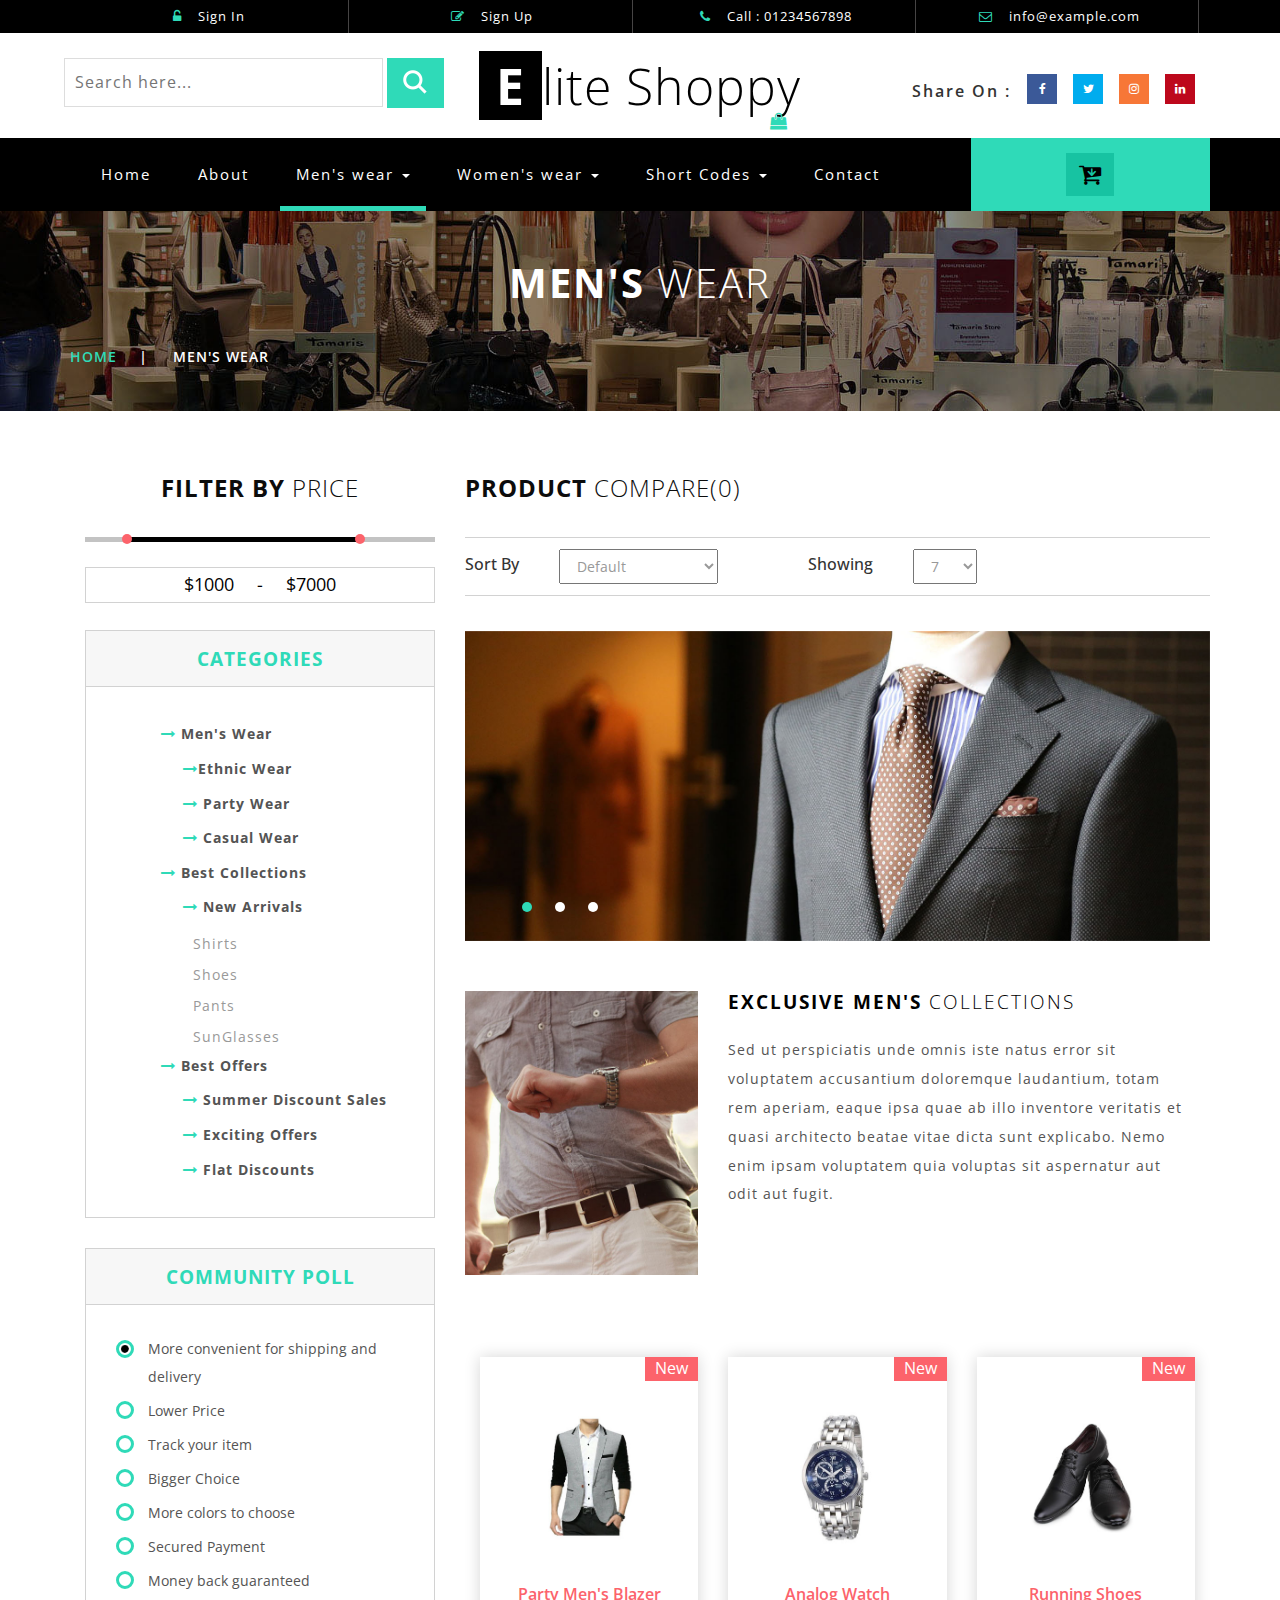
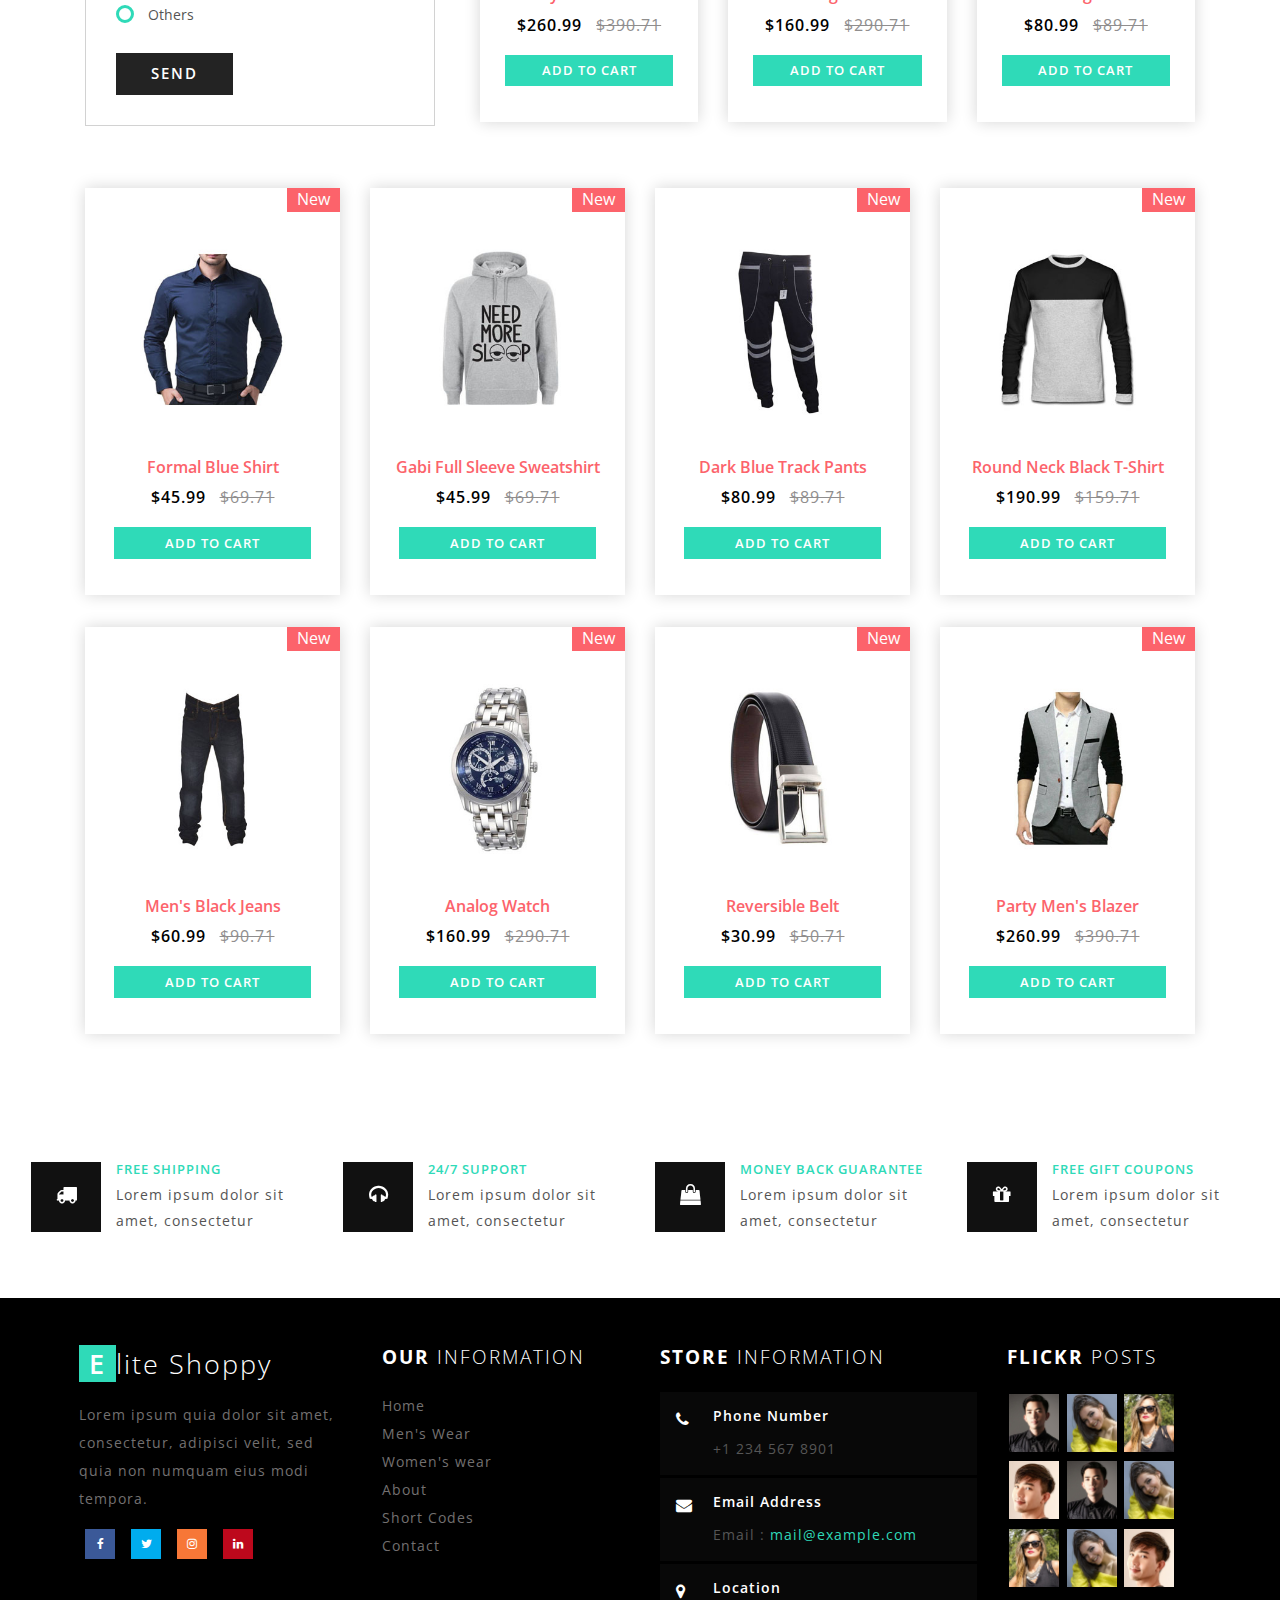
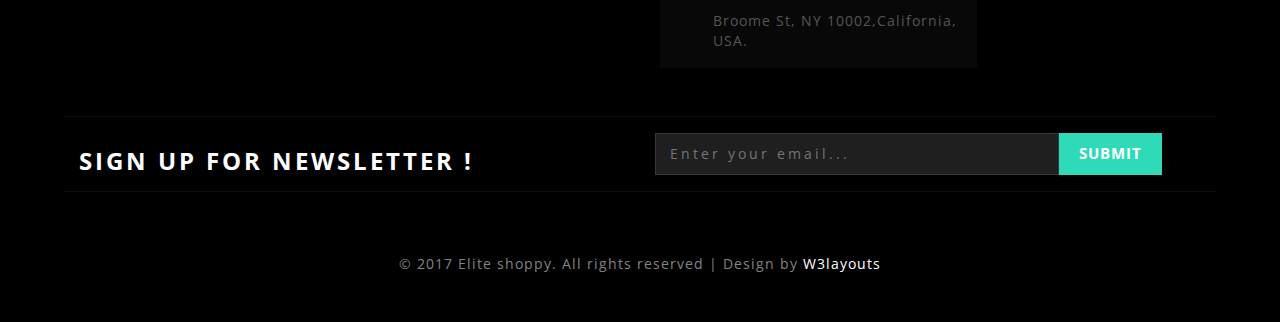
<file: project/resources/html_theme/web/mens.html>
<!--
Author: W3layouts
Author URL: http://w3layouts.com
License: Creative Commons Attribution 3.0 Unported
License URL: http://creativecommons.org/licenses/by/3.0/
-->
<!DOCTYPE html>
<html>

<!-- Mirrored from p.w3layouts.com/demos_new/template_demo/20-06-2017/elite_shoppy-demo_Free/143933984/web/mens.html by HTTrack Website Copier/3.x [XR&CO'2014], Thu, 08 Mar 2018 04:21:01 GMT -->
<head>
<title>Elite Shoppy an Ecommerce Online Shopping Category Flat Bootstrap Responsive Website Template |Men's :: w3layouts</title>
<!--/tags -->
<meta name="viewport" content="width=device-width, initial-scale=1">
<meta http-equiv="Content-Type" content="text/html; charset=utf-8" />
<meta name="keywords" content="Elite Shoppy Responsive web template, Bootstrap Web Templates, Flat Web Templates, Android Compatible web template, 
Smartphone Compatible web template, free webdesigns for Nokia, Samsung, LG, SonyEricsson, Motorola web design" />
<script type="application/x-javascript"> addEventListener("load", function() { setTimeout(hideURLbar, 0); }, false);
		function hideURLbar(){ window.scrollTo(0,1); } </script>
<!--//tags -->
<link href="css/bootstrap.css" rel="stylesheet" type="text/css" media="all" />
<link rel="stylesheet" type="text/css" href="css/jquery-ui.css">
<link href="css/style.css" rel="stylesheet" type="text/css" media="all" />
<link href="css/font-awesome.css" rel="stylesheet"> 
<!-- //for bootstrap working -->
<link href="http://fonts.googleapis.com/css?family=Open+Sans:300,300i,400,400i,600,600i,700,700i,800" rel="stylesheet">
<link href='http://fonts.googleapis.com/css?family=Lato:400,100,100italic,300,300italic,400italic,700,900,900italic,700italic' rel='stylesheet' type='text/css'>
</head>
<body>
<!-- header -->
<div class="header" id="home">
	<div class="container">
		<ul>
		    <li> <a href="#" data-toggle="modal" data-target="#myModal"><i class="fa fa-unlock-alt" aria-hidden="true"></i> Sign In </a></li>
			<li> <a href="#" data-toggle="modal" data-target="#myModal2"><i class="fa fa-pencil-square-o" aria-hidden="true"></i> Sign Up </a></li>
			<li><i class="fa fa-phone" aria-hidden="true"></i> Call : 01234567898</li>
			<li><i class="fa fa-envelope-o" aria-hidden="true"></i> <a href="mailto:info@example.com">info@example.com</a></li>
		</ul>
	</div>
</div>
<!-- //header -->
<!-- header-bot -->
<div class="header-bot">
	<div class="header-bot_inner_wthreeinfo_header_mid">
		<div class="col-md-4 header-middle">
			<form action="#" method="post">
					<input type="search" name="search" placeholder="Search here..." required="">
					<input type="submit" value=" ">
				<div class="clearfix"></div>
			</form>
		</div>
		<!-- header-bot -->
			<div class="col-md-4 logo_agile">
				<h1><a href="index.html"><span>E</span>lite Shoppy <i class="fa fa-shopping-bag top_logo_agile_bag" aria-hidden="true"></i></a></h1>
			</div>
        <!-- header-bot -->
		<div class="col-md-4 agileits-social top_content">
						<ul class="social-nav model-3d-0 footer-social w3_agile_social">
						                                   <li class="share">Share On : </li>
															<li><a href="#" class="facebook">
																  <div class="front"><i class="fa fa-facebook" aria-hidden="true"></i></div>
																  <div class="back"><i class="fa fa-facebook" aria-hidden="true"></i></div></a></li>
															<li><a href="#" class="twitter"> 
																  <div class="front"><i class="fa fa-twitter" aria-hidden="true"></i></div>
																  <div class="back"><i class="fa fa-twitter" aria-hidden="true"></i></div></a></li>
															<li><a href="#" class="instagram">
																  <div class="front"><i class="fa fa-instagram" aria-hidden="true"></i></div>
																  <div class="back"><i class="fa fa-instagram" aria-hidden="true"></i></div></a></li>
															<li><a href="#" class="pinterest">
																  <div class="front"><i class="fa fa-linkedin" aria-hidden="true"></i></div>
																  <div class="back"><i class="fa fa-linkedin" aria-hidden="true"></i></div></a></li>
														</ul>



		</div>
		<div class="clearfix"></div>
	</div>
</div>
<!-- //header-bot -->
<!-- banner -->
<div class="ban-top">
	<div class="container">
		<div class="top_nav_left">
			<nav class="navbar navbar-default">
			  <div class="container-fluid">
				<!-- Brand and toggle get grouped for better mobile display -->
				<div class="navbar-header">
				  <button type="button" class="navbar-toggle collapsed" data-toggle="collapse" data-target="#bs-example-navbar-collapse-1" aria-expanded="false">
					<span class="sr-only">Toggle navigation</span>
					<span class="icon-bar"></span>
					<span class="icon-bar"></span>
					<span class="icon-bar"></span>
				  </button>
				</div>
				<!-- Collect the nav links, forms, and other content for toggling -->
				<div class="collapse navbar-collapse menu--shylock" id="bs-example-navbar-collapse-1">
				  <ul class="nav navbar-nav menu__list">
					<li class="active menu__item"><a class="menu__link" href="index.html">Home <span class="sr-only">(current)</span></a></li>
					<li class=" menu__item"><a class="menu__link" href="about.html">About</a></li>
					<li class="dropdown menu__item menu__item--current">
						<a href="#" class="dropdown-toggle menu__link" data-toggle="dropdown" role="button" aria-haspopup="true" aria-expanded="false">Men's wear <span class="caret"></span></a>
							<ul class="dropdown-menu multi-column columns-3">
								<div class="agile_inner_drop_nav_info">
									<div class="col-sm-6 multi-gd-img1 multi-gd-text ">
										<a href="mens.html"><img src="images/top2.jpg" alt=" "/></a>
									</div>
									<div class="col-sm-3 multi-gd-img">
										<ul class="multi-column-dropdown">
											<li><a href="mens.html">Clothing</a></li>
											<li><a href="mens.html">Wallets</a></li>
											<li><a href="mens.html">Footwear</a></li>
											<li><a href="mens.html">Watches</a></li>
											<li><a href="mens.html">Accessories</a></li>
											<li><a href="mens.html">Bags</a></li>
											<li><a href="mens.html">Caps & Hats</a></li>
										</ul>
									</div>
									<div class="col-sm-3 multi-gd-img">
										<ul class="multi-column-dropdown">
											<li><a href="mens.html">Jewellery</a></li>
											<li><a href="mens.html">Sunglasses</a></li>
											<li><a href="mens.html">Perfumes</a></li>
											<li><a href="mens.html">Beauty</a></li>
											<li><a href="mens.html">Shirts</a></li>
											<li><a href="mens.html">Sunglasses</a></li>
											<li><a href="mens.html">Swimwear</a></li>
										</ul>
									</div>
									<div class="clearfix"></div>
								</div>
							</ul>
					</li>
					<li class="dropdown menu__item">
						<a href="#" class="dropdown-toggle menu__link" data-toggle="dropdown" role="button" aria-haspopup="true" aria-expanded="false">Women's wear <span class="caret"></span></a>
							<ul class="dropdown-menu multi-column columns-3">
								<div class="agile_inner_drop_nav_info">
									<div class="col-sm-3 multi-gd-img">
										<ul class="multi-column-dropdown">
											<li><a href="womens.html">Clothing</a></li>
											<li><a href="womens.html">Wallets</a></li>
											<li><a href="womens.html">Footwear</a></li>
											<li><a href="womens.html">Watches</a></li>
											<li><a href="womens.html">Accessories</a></li>
											<li><a href="womens.html">Bags</a></li>
											<li><a href="womens.html">Caps & Hats</a></li>
										</ul>
									</div>
									<div class="col-sm-3 multi-gd-img">
										<ul class="multi-column-dropdown">
											<li><a href="womens.html">Jewellery</a></li>
											<li><a href="womens.html">Sunglasses</a></li>
											<li><a href="womens.html">Perfumes</a></li>
											<li><a href="womens.html">Beauty</a></li>
											<li><a href="womens.html">Shirts</a></li>
											<li><a href="womens.html">Sunglasses</a></li>
											<li><a href="womens.html">Swimwear</a></li>
										</ul>
									</div>
									<div class="col-sm-6 multi-gd-img multi-gd-text ">
										<a href="womens.html"><img src="images/top1.jpg" alt=" "/></a>
									</div>
									<div class="clearfix"></div>
								</div>
							</ul>
					</li>
					<li class="menu__item dropdown">
					   <a class="menu__link" href="#" class="dropdown-toggle" data-toggle="dropdown">Short Codes <b class="caret"></b></a>
								<ul class="dropdown-menu agile_short_dropdown">
									<li><a href="icons.html">Web Icons</a></li>
									<li><a href="typography.html">Typography</a></li>
								</ul>
					</li>
					<li class=" menu__item"><a class="menu__link" href="contact.html">Contact</a></li>
				  </ul>
				</div>
			  </div>
			</nav>	
		</div>
		<div class="top_nav_right">
			<div class="wthreecartaits wthreecartaits2 cart cart box_1"> 
						<form action="#" method="post" class="last"> 
						<input type="hidden" name="cmd" value="_cart">
						<input type="hidden" name="display" value="1">
						<button class="w3view-cart" type="submit" name="submit" value=""><i class="fa fa-cart-arrow-down" aria-hidden="true"></i></button>
					</form>  
  
						</div>
		</div>
		<div class="clearfix"></div>
	</div>
</div>
<!-- //banner-top -->
<!-- Modal1 -->
		<div class="modal fade" id="myModal" tabindex="-1" role="dialog">
			<div class="modal-dialog">
				<!-- Modal content-->
				<div class="modal-content">
					<div class="modal-header">
						<button type="button" class="close" data-dismiss="modal">&times;</button>
					</div>
						<div class="modal-body modal-body-sub_agile">
						<div class="col-md-8 modal_body_left modal_body_left1">
						<h3 class="agileinfo_sign">Sign In <span>Now</span></h3>
									<form action="#" method="post">
							<div class="styled-input agile-styled-input-top">
								<input type="text" name="Name" required="">
								<label>Name</label>
								<span></span>
							</div>
							<div class="styled-input">
								<input type="email" name="Email" required=""> 
								<label>Email</label>
								<span></span>
							</div> 
							<input type="submit" value="Sign In">
						</form>
						  <ul class="social-nav model-3d-0 footer-social w3_agile_social top_agile_third">
															<li><a href="#" class="facebook">
																  <div class="front"><i class="fa fa-facebook" aria-hidden="true"></i></div>
																  <div class="back"><i class="fa fa-facebook" aria-hidden="true"></i></div></a></li>
															<li><a href="#" class="twitter"> 
																  <div class="front"><i class="fa fa-twitter" aria-hidden="true"></i></div>
																  <div class="back"><i class="fa fa-twitter" aria-hidden="true"></i></div></a></li>
															<li><a href="#" class="instagram">
																  <div class="front"><i class="fa fa-instagram" aria-hidden="true"></i></div>
																  <div class="back"><i class="fa fa-instagram" aria-hidden="true"></i></div></a></li>
															<li><a href="#" class="pinterest">
																  <div class="front"><i class="fa fa-linkedin" aria-hidden="true"></i></div>
																  <div class="back"><i class="fa fa-linkedin" aria-hidden="true"></i></div></a></li>
														</ul>
														<div class="clearfix"></div>
														<p><a href="#" data-toggle="modal" data-target="#myModal2" > Don't have an account?</a></p>

						</div>
						<div class="col-md-4 modal_body_right modal_body_right1">
							<img src="images/log_pic.jpg" alt=" "/>
						</div>
						<div class="clearfix"></div>
					</div>
				</div>
				<!-- //Modal content-->
			</div>
		</div>
<!-- //Modal1 -->
<!-- Modal2 -->
		<div class="modal fade" id="myModal2" tabindex="-1" role="dialog">
			<div class="modal-dialog">
				<!-- Modal content-->
				<div class="modal-content">
					<div class="modal-header">
						<button type="button" class="close" data-dismiss="modal">&times;</button>
					</div>
						<div class="modal-body modal-body-sub_agile">
						<div class="col-md-8 modal_body_left modal_body_left1">
						<h3 class="agileinfo_sign">Sign Up <span>Now</span></h3>
									<form action="#" method="post">
							<div class="styled-input agile-styled-input-top">
								<input type="text" name="Name" required="">
								<label>Name</label>
								<span></span>
							</div>
							<div class="styled-input">
								<input type="email" name="Email" required=""> 
								<label>Email</label>
								<span></span>
							</div> 
							<div class="styled-input">
								<input type="password" name="password" required=""> 
								<label>Password</label>
								<span></span>
							</div> 
							<div class="styled-input">
								<input type="password" name="Confirm Password" required=""> 
								<label>Confirm Password</label>
								<span></span>
							</div> 
							<input type="submit" value="Sign Up">
						</form>
						  <ul class="social-nav model-3d-0 footer-social w3_agile_social top_agile_third">
															<li><a href="#" class="facebook">
																  <div class="front"><i class="fa fa-facebook" aria-hidden="true"></i></div>
																  <div class="back"><i class="fa fa-facebook" aria-hidden="true"></i></div></a></li>
															<li><a href="#" class="twitter"> 
																  <div class="front"><i class="fa fa-twitter" aria-hidden="true"></i></div>
																  <div class="back"><i class="fa fa-twitter" aria-hidden="true"></i></div></a></li>
															<li><a href="#" class="instagram">
																  <div class="front"><i class="fa fa-instagram" aria-hidden="true"></i></div>
																  <div class="back"><i class="fa fa-instagram" aria-hidden="true"></i></div></a></li>
															<li><a href="#" class="pinterest">
																  <div class="front"><i class="fa fa-linkedin" aria-hidden="true"></i></div>
																  <div class="back"><i class="fa fa-linkedin" aria-hidden="true"></i></div></a></li>
														</ul>
														<div class="clearfix"></div>
														<p><a href="#">By clicking register, I agree to your terms</a></p>

						</div>
						<div class="col-md-4 modal_body_right modal_body_right1">
							<img src="images/log_pic.jpg" alt=" "/>
						</div>
						<div class="clearfix"></div>
					</div>
				</div>
				<!-- //Modal content-->
			</div>
		</div>
<!-- //Modal2 -->
<!-- /banner_bottom_agile_info -->
<div class="page-head_agile_info_w3l">
		<div class="container">
			<h3>Men's <span>Wear  </span></h3>
			<!--/w3_short-->
				 <div class="services-breadcrumb">
						<div class="agile_inner_breadcrumb">

						   <ul class="w3_short">
								<li><a href="index.html">Home</a><i>|</i></li>
								<li>Men's Wear</li>
							</ul>
						 </div>
				</div>
	   <!--//w3_short-->
	</div>
</div>
<!---728x90--->
  <!-- banner-bootom-w3-agileits -->
	<div class="banner-bootom-w3-agileits">
	<div class="container">
         <!-- mens -->
		<div class="col-md-4 products-left">
			<div class="filter-price">
				<h3>Filter By <span>Price</span></h3>
					<ul class="dropdown-menu6">
						<li>                
							<div id="slider-range"></div>							
							<input type="text" id="amount" style="border: 0; color: #ffffff; font-weight: normal;" />
						</li>			
					</ul>
			</div>
			<div class="css-treeview">
				<h4>Categories</h4>
				<ul class="tree-list-pad">
					<li><input type="checkbox" checked="checked" id="item-0" /><label for="item-0"><i class="fa fa-long-arrow-right" aria-hidden="true"></i> Men's Wear</label>
						<ul>
							<li><input type="checkbox" id="item-0-0" /><label for="item-0-0"><i class="fa fa-long-arrow-right" aria-hidden="true"></i>Ethnic Wear</label>
								<ul>
									<li><a href="mens.html">Shirts</a></li>
									<li><a href="mens.html">Caps</a></li>
									<li><a href="mens.html">Shoes</a></li>
									<li><a href="mens.html">Pants</a></li>
									<li><a href="mens.html">SunGlasses</a></li>
									<li><a href="mens.html">Trousers</a></li>
								</ul>
							</li>
							<li><input type="checkbox"  id="item-0-1" /><label for="item-0-1"><i class="fa fa-long-arrow-right" aria-hidden="true"></i> Party Wear</label>
								<ul>
									<li><a href="mens.html">Shirts</a></li>
									<li><a href="mens.html">Caps</a></li>
									<li><a href="mens.html">Shoes</a></li>
									<li><a href="mens.html">Pants</a></li>
									<li><a href="mens.html">SunGlasses</a></li>
									<li><a href="mens.html">Trousers</a></li>
								</ul>
							</li>
							<li><input type="checkbox"  id="item-0-2" /><label for="item-0-2"><i class="fa fa-long-arrow-right" aria-hidden="true"></i> Casual Wear</label>
								<ul>
									<li><a href="mens.html">Shirts</a></li>
									<li><a href="mens.html">Caps</a></li>
									<li><a href="mens.html">Shoes</a></li>
									<li><a href="mens.html">Pants</a></li>
									<li><a href="mens.html">SunGlasses</a></li>
									<li><a href="mens.html">Trousers</a></li>
								</ul>
							</li>
						</ul>
					</li>
					<li><input type="checkbox" id="item-1" checked="checked" /><label for="item-1"><i class="fa fa-long-arrow-right" aria-hidden="true"></i> Best Collections</label>
						<ul>
							<li><input type="checkbox" checked="checked" id="item-1-0" /><label for="item-1-0"><i class="fa fa-long-arrow-right" aria-hidden="true"></i> New Arrivals</label>
								<ul>
									<li><a href="mens.html">Shirts</a></li>
									<li><a href="mens.html">Shoes</a></li>
									<li><a href="mens.html">Pants</a></li>
									<li><a href="mens.html">SunGlasses</a></li>
								</ul>
							</li>
							
						</ul>
					</li>
					<li><input type="checkbox" checked="checked" id="item-2" /><label for="item-2"><i class="fa fa-long-arrow-right" aria-hidden="true"></i> Best Offers</label>
						<ul>
							<li><input type="checkbox"  id="item-2-0" /><label for="item-2-0"><i class="fa fa-long-arrow-right" aria-hidden="true"></i> Summer Discount Sales</label>
								<ul>
									<li><a href="mens.html">Shirts</a></li>
									<li><a href="mens.html">Shoes</a></li>
									<li><a href="mens.html">Pants</a></li>
									<li><a href="mens.html">SunGlasses</a></li>
								</ul>
							</li>
							<li><input type="checkbox" id="item-2-1" /><label for="item-2-1"><i class="fa fa-long-arrow-right" aria-hidden="true"></i> Exciting Offers</label>
								<ul>
									<li><a href="mens.html">Shirts</a></li>
									<li><a href="mens.html">Shoes</a></li>
									<li><a href="mens.html">Pants</a></li>
									<li><a href="mens.html">SunGlasses</a></li>
								</ul>
							</li>
							<li><input type="checkbox" id="item-2-2" /><label for="item-2-2"><i class="fa fa-long-arrow-right" aria-hidden="true"></i> Flat Discounts</label>
								<ul>
									<li><a href="mens.html">Shirts</a></li>
									<li><a href="mens.html">Shoes</a></li>
									<li><a href="mens.html">Pants</a></li>
									<li><a href="mens.html">SunGlasses</a></li>
								</ul>
							</li>
						</ul>
					</li>
				</ul>
			</div>
			<div class="community-poll">
				<h4>Community Poll</h4>
				<div class="swit form">	
					<form>
					<div class="check_box"> <div class="radio"> <label><input type="radio" name="radio" checked=""><i></i>More convenient for shipping and delivery</label> </div></div>
					<div class="check_box"> <div class="radio"> <label><input type="radio" name="radio"><i></i>Lower Price</label> </div></div>
					<div class="check_box"> <div class="radio"> <label><input type="radio" name="radio"><i></i>Track your item</label> </div></div>
					<div class="check_box"> <div class="radio"> <label><input type="radio" name="radio"><i></i>Bigger Choice</label> </div></div>
					<div class="check_box"> <div class="radio"> <label><input type="radio" name="radio"><i></i>More colors to choose</label> </div></div>	
					<div class="check_box"> <div class="radio"> <label><input type="radio" name="radio"><i></i>Secured Payment</label> </div></div>
					<div class="check_box"> <div class="radio"> <label><input type="radio" name="radio"><i></i>Money back guaranteed</label> </div></div>	
					<div class="check_box"> <div class="radio"> <label><input type="radio" name="radio"><i></i>Others</label> </div></div>		
					<input type="submit" value="SEND">
					</form>
				</div>
			</div>
			<div class="clearfix"></div>
		</div>
		<div class="col-md-8 products-right">
			<h5>Product <span>Compare(0)</span></h5>
			<div class="sort-grid">
				<div class="sorting">
					<h6>Sort By</h6>
					<select id="country1" onchange="change_country(this.value)" class="frm-field required sect">
						<option value="null">Default</option>
						<option value="null">Name(A - Z)</option> 
						<option value="null">Name(Z - A)</option>
						<option value="null">Price(High - Low)</option>
						<option value="null">Price(Low - High)</option>	
						<option value="null">Model(A - Z)</option>
						<option value="null">Model(Z - A)</option>					
					</select>
					<div class="clearfix"></div>
				</div>
				<div class="sorting">
					<h6>Showing</h6>
					<select id="country2" onchange="change_country(this.value)" class="frm-field required sect">
						<option value="null">7</option>
						<option value="null">14</option> 
						<option value="null">28</option>					
						<option value="null">35</option>								
					</select>
					<div class="clearfix"></div>
				</div>
				<div class="clearfix"></div>
			</div>
			<div class="men-wear-top">
				
				<div  id="top" class="callbacks_container">
					<ul class="rslides" id="slider3">
						<li>
							<img class="img-responsive" src="images/banner2.jpg" alt=" "/>
						</li>
						<li>
							<img class="img-responsive" src="images/banner5.jpg" alt=" "/>
						</li>
						<li>
							<img class="img-responsive" src="images/banner2.jpg" alt=" "/>
						</li>

					</ul>
				</div>
				<div class="clearfix"></div>
			</div>
			<div class="men-wear-bottom">
				<div class="col-sm-4 men-wear-left">
					<img class="img-responsive" src="images/bb2.jpg" alt=" " />
				</div>
				<div class="col-sm-8 men-wear-right">
					<h4>Exclusive Men's <span>Collections</span></h4>
					<p>Sed ut perspiciatis unde omnis iste natus error sit voluptatem 
					accusantium doloremque laudantium, totam rem aperiam, eaque ipsa quae 
					ab illo inventore veritatis et quasi architecto beatae vitae dicta sunt
					explicabo. Nemo enim ipsam voluptatem quia voluptas sit aspernatur aut
					odit aut fugit. </p>
				</div>
				<div class="clearfix"></div>
			</div>
				<div class="col-md-4 product-men">
								<div class="men-pro-item simpleCart_shelfItem">
									<div class="men-thumb-item">
										<img src="images/m8.jpg" alt="" class="pro-image-front">
										<img src="images/m8.jpg" alt="" class="pro-image-back">
											<div class="men-cart-pro">
												<div class="inner-men-cart-pro">
													<a href="single.html" class="link-product-add-cart">Quick View</a>
												</div>
											</div>
											<span class="product-new-top">New</span>
											
									</div>
									<div class="item-info-product ">
										<h4><a href="single.html">Party Men's Blazer</a></h4>
										<div class="info-product-price">
											<span class="item_price">$260.99</span>
											<del>$390.71</del>
										</div>
										<div class="snipcart-details top_brand_home_details item_add single-item hvr-outline-out button2">
															<form action="#" method="post">
																<fieldset>
																	<input type="hidden" name="cmd" value="_cart">
																	<input type="hidden" name="add" value="1">
																	<input type="hidden" name="business" value=" ">
																	<input type="hidden" name="item_name" value="Party Men's Blazer">
																	<input type="hidden" name="amount" value="30.99">
																	<input type="hidden" name="discount_amount" value="1.00">
																	<input type="hidden" name="currency_code" value="USD">
																	<input type="hidden" name="return" value=" ">
																	<input type="hidden" name="cancel_return" value=" ">
																	<input type="submit" name="submit" value="Add to cart" class="button">
																</fieldset>
															</form>
														</div>
																			
									</div>
								</div>
							</div>
			<div class="col-md-4 product-men">
								<div class="men-pro-item simpleCart_shelfItem">
									<div class="men-thumb-item">
										<img src="images/m7.jpg" alt="" class="pro-image-front">
										<img src="images/m7.jpg" alt="" class="pro-image-back">
											<div class="men-cart-pro">
												<div class="inner-men-cart-pro">
													<a href="single.html" class="link-product-add-cart">Quick View</a>
												</div>
											</div>
											<span class="product-new-top">New</span>
											
									</div>
									<div class="item-info-product ">
										<h4><a href="single.html">Analog Watch</a></h4>
										<div class="info-product-price">
											<span class="item_price">$160.99</span>
											<del>$290.71</del>
										</div>
										<div class="snipcart-details top_brand_home_details item_add single-item hvr-outline-out button2">
															<form action="#" method="post">
																<fieldset>
																	<input type="hidden" name="cmd" value="_cart">
																	<input type="hidden" name="add" value="1">
																	<input type="hidden" name="business" value=" ">
																	<input type="hidden" name="item_name" value="Analog Watch">
																	<input type="hidden" name="amount" value="30.99">
																	<input type="hidden" name="discount_amount" value="1.00">
																	<input type="hidden" name="currency_code" value="USD">
																	<input type="hidden" name="return" value=" ">
																	<input type="hidden" name="cancel_return" value=" ">
																	<input type="submit" name="submit" value="Add to cart" class="button">
																</fieldset>
															</form>
														</div>
																			
									</div>
								</div>
							</div>
			<div class="col-md-4 product-men">
								<div class="men-pro-item simpleCart_shelfItem">
									<div class="men-thumb-item">
										<img src="images/s1.jpg" alt="" class="pro-image-front">
										<img src="images/s1.jpg" alt="" class="pro-image-back">
											<div class="men-cart-pro">
												<div class="inner-men-cart-pro">
													<a href="single.html" class="link-product-add-cart">Quick View</a>
												</div>
											</div>
											<span class="product-new-top">New</span>
											
									</div>
									<div class="item-info-product ">
										<h4><a href="single.html">Running Shoes</a></h4>
										<div class="info-product-price">
											<span class="item_price">$80.99</span>
											<del>$89.71</del>
										</div>
										<div class="snipcart-details top_brand_home_details item_add single-item hvr-outline-out button2">
															<form action="#" method="post">
																<fieldset>
																	<input type="hidden" name="cmd" value="_cart">
																	<input type="hidden" name="add" value="1">
																	<input type="hidden" name="business" value=" ">
																	<input type="hidden" name="item_name" value="Running Shoes">
																	<input type="hidden" name="amount" value="30.99">
																	<input type="hidden" name="discount_amount" value="1.00">
																	<input type="hidden" name="currency_code" value="USD">
																	<input type="hidden" name="return" value=" ">
																	<input type="hidden" name="cancel_return" value=" ">
																	<input type="submit" name="submit" value="Add to cart" class="button">
																</fieldset>
															</form>
														</div>
																			
									</div>
								</div>
							</div>
				
				<div class="clearfix"></div>
		</div>
		<div class="clearfix"></div>
		
		<div class="single-pro">
			<div class="col-md-3 product-men">
								<div class="men-pro-item simpleCart_shelfItem">
									<div class="men-thumb-item">
										<img src="images/m1.jpg" alt="" class="pro-image-front">
										<img src="images/m1.jpg" alt="" class="pro-image-back">
											<div class="men-cart-pro">
												<div class="inner-men-cart-pro">
													<a href="single.html" class="link-product-add-cart">Quick View</a>
												</div>
											</div>
											<span class="product-new-top">New</span>
											
									</div>
									<div class="item-info-product ">
										<h4><a href="single.html">Formal Blue Shirt</a></h4>
										<div class="info-product-price">
											<span class="item_price">$45.99</span>
											<del>$69.71</del>
										</div>
										<div class="snipcart-details top_brand_home_details item_add single-item hvr-outline-out button2">
															<form action="#" method="post">
																<fieldset>
																	<input type="hidden" name="cmd" value="_cart" />
																	<input type="hidden" name="add" value="1" />
																	<input type="hidden" name="business" value=" " />
																	<input type="hidden" name="item_name" value="Formal Blue Shirt" />
																	<input type="hidden" name="amount" value="30.99" />
																	<input type="hidden" name="discount_amount" value="1.00" />
																	<input type="hidden" name="currency_code" value="USD" />
																	<input type="hidden" name="return" value=" " />
																	<input type="hidden" name="cancel_return" value=" " />
																	<input type="submit" name="submit" value="Add to cart" class="button" />
																</fieldset>
															</form>
														</div>
																			
									</div>
								</div>
							</div>
							<div class="col-md-3 product-men">
								<div class="men-pro-item simpleCart_shelfItem">
									<div class="men-thumb-item">
										<img src="images/m2.jpg" alt="" class="pro-image-front">
										<img src="images/m2.jpg" alt="" class="pro-image-back">
											<div class="men-cart-pro">
												<div class="inner-men-cart-pro">
													<a href="single.html" class="link-product-add-cart">Quick View</a>
												</div>
											</div>
											<span class="product-new-top">New</span>
											
									</div>
									<div class="item-info-product ">
										<h4><a href="single.html">Gabi Full Sleeve Sweatshirt</a></h4>
										<div class="info-product-price">
											<span class="item_price">$45.99</span>
											<del>$69.71</del>
										</div>
										<div class="snipcart-details top_brand_home_details item_add single-item hvr-outline-out button2">
															<form action="#" method="post">
																<fieldset>
																	<input type="hidden" name="cmd" value="_cart" />
																	<input type="hidden" name="add" value="1" />
																	<input type="hidden" name="business" value=" " />
																	<input type="hidden" name="item_name" value="Sweatshirt" />
																	<input type="hidden" name="amount" value="30.99" />
																	<input type="hidden" name="discount_amount" value="1.00" />
																	<input type="hidden" name="currency_code" value="USD" />
																	<input type="hidden" name="return" value=" " />
																	<input type="hidden" name="cancel_return" value=" " />
																	<input type="submit" name="submit" value="Add to cart" class="button" />
																</fieldset>
															</form>
														</div>
																			
									</div>
								</div>
							</div>
                            <div class="col-md-3 product-men">
								<div class="men-pro-item simpleCart_shelfItem">
									<div class="men-thumb-item">
										<img src="images/m3.jpg" alt="" class="pro-image-front">
										<img src="images/m3.jpg" alt="" class="pro-image-back">
											<div class="men-cart-pro">
												<div class="inner-men-cart-pro">
													<a href="single.html" class="link-product-add-cart">Quick View</a>
												</div>
											</div>
											<span class="product-new-top">New</span>
											
									</div>
									<div class="item-info-product ">
										<h4><a href="single.html">Dark Blue Track Pants</a></h4>
										<div class="info-product-price">
											<span class="item_price">$80.99</span>
											<del>$89.71</del>
										</div>
										<div class="snipcart-details top_brand_home_details item_add single-item hvr-outline-out button2">
															<form action="#" method="post">
																<fieldset>
																	<input type="hidden" name="cmd" value="_cart" />
																	<input type="hidden" name="add" value="1" />
																	<input type="hidden" name="business" value=" " />
																	<input type="hidden" name="item_name" value="Dark Blue Track Pants" />
																	<input type="hidden" name="amount" value="30.99" />
																	<input type="hidden" name="discount_amount" value="1.00" />
																	<input type="hidden" name="currency_code" value="USD" />
																	<input type="hidden" name="return" value=" " />
																	<input type="hidden" name="cancel_return" value=" " />
																	<input type="submit" name="submit" value="Add to cart" class="button" />
																</fieldset>
															</form>
														</div>
																			
									</div>
								</div>
							</div>
							<div class="col-md-3 product-men">
								<div class="men-pro-item simpleCart_shelfItem">
									<div class="men-thumb-item">
										<img src="images/m4.jpg" alt="" class="pro-image-front">
										<img src="images/m4.jpg" alt="" class="pro-image-back">
											<div class="men-cart-pro">
												<div class="inner-men-cart-pro">
													<a href="single.html" class="link-product-add-cart">Quick View</a>
												</div>
											</div>
											<span class="product-new-top">New</span>
											
									</div>
									<div class="item-info-product ">
										<h4><a href="single.html">Round Neck Black T-Shirt</a></h4>
										<div class="info-product-price">
											<span class="item_price">$190.99</span>
											<del>$159.71</del>
										</div>
										<div class="snipcart-details top_brand_home_details item_add single-item hvr-outline-out button2">
															<form action="#" method="post">
																<fieldset>
																	<input type="hidden" name="cmd" value="_cart" />
																	<input type="hidden" name="add" value="1" />
																	<input type="hidden" name="business" value=" " />
																	<input type="hidden" name="item_name" value="Black T-Shirt" />
																	<input type="hidden" name="amount" value="30.99" />
																	<input type="hidden" name="discount_amount" value="1.00" />
																	<input type="hidden" name="currency_code" value="USD" />
																	<input type="hidden" name="return" value=" " />
																	<input type="hidden" name="cancel_return" value=" " />
																	<input type="submit" name="submit" value="Add to cart" class="button" />
																</fieldset>
															</form>
														</div>
																			
									</div>
								</div>
							</div>
							<div class="col-md-3 product-men">
								<div class="men-pro-item simpleCart_shelfItem">
									<div class="men-thumb-item">
										<img src="images/m5.jpg" alt="" class="pro-image-front">
										<img src="images/m5.jpg" alt="" class="pro-image-back">
											<div class="men-cart-pro">
												<div class="inner-men-cart-pro">
													<a href="single.html" class="link-product-add-cart">Quick View</a>
												</div>
											</div>
											<span class="product-new-top">New</span>
											
									</div>
									<div class="item-info-product ">
										<h4><a href="single.html">Men's Black Jeans</a></h4>
										<div class="info-product-price">
											<span class="item_price">$60.99</span>
											<del>$90.71</del>
										</div>
										<div class="snipcart-details top_brand_home_details item_add single-item hvr-outline-out button2">
															<form action="#" method="post">
																<fieldset>
																	<input type="hidden" name="cmd" value="_cart" />
																	<input type="hidden" name="add" value="1" />
																	<input type="hidden" name="business" value=" " />
																	<input type="hidden" name="item_name" value="Men's Black Jeans" />
																	<input type="hidden" name="amount" value="30.99" />
																	<input type="hidden" name="discount_amount" value="1.00" />
																	<input type="hidden" name="currency_code" value="USD" />
																	<input type="hidden" name="return" value=" " />
																	<input type="hidden" name="cancel_return" value=" " />
																	<input type="submit" name="submit" value="Add to cart" class="button" />
																</fieldset>
															</form>
														</div>
																			
									</div>
								</div>
							</div>
								<div class="col-md-3 product-men">
								<div class="men-pro-item simpleCart_shelfItem">
									<div class="men-thumb-item">
										<img src="images/m7.jpg" alt="" class="pro-image-front">
										<img src="images/m7.jpg" alt="" class="pro-image-back">
											<div class="men-cart-pro">
												<div class="inner-men-cart-pro">
													<a href="single.html" class="link-product-add-cart">Quick View</a>
												</div>
											</div>
											<span class="product-new-top">New</span>
											
									</div>
									<div class="item-info-product ">
										<h4><a href="single.html">Analog Watch</a></h4>
										<div class="info-product-price">
											<span class="item_price">$160.99</span>
											<del>$290.71</del>
										</div>
										<div class="snipcart-details top_brand_home_details item_add single-item hvr-outline-out button2">
															<form action="#" method="post">
																<fieldset>
																	<input type="hidden" name="cmd" value="_cart" />
																	<input type="hidden" name="add" value="1" />
																	<input type="hidden" name="business" value=" " />
																	<input type="hidden" name="item_name" value="Analog Watch" />
																	<input type="hidden" name="amount" value="30.99" />
																	<input type="hidden" name="discount_amount" value="1.00" />
																	<input type="hidden" name="currency_code" value="USD" />
																	<input type="hidden" name="return" value=" " />
																	<input type="hidden" name="cancel_return" value=" " />
																	<input type="submit" name="submit" value="Add to cart" class="button" />
																</fieldset>
															</form>
														</div>
																			
									</div>
								</div>
							</div>
								<div class="col-md-3 product-men">
								<div class="men-pro-item simpleCart_shelfItem">
									<div class="men-thumb-item">
										<img src="images/m6.jpg" alt="" class="pro-image-front">
										<img src="images/m6.jpg" alt="" class="pro-image-back">
											<div class="men-cart-pro">
												<div class="inner-men-cart-pro">
													<a href="single.html" class="link-product-add-cart">Quick View</a>
												</div>
											</div>
											<span class="product-new-top">New</span>
											
									</div>
									<div class="item-info-product ">
										<h4><a href="single.html">Reversible Belt</a></h4>
										<div class="info-product-price">
											<span class="item_price">$30.99</span>
											<del>$50.71</del>
										</div>
										<div class="snipcart-details top_brand_home_details item_add single-item hvr-outline-out button2">
															<form action="#" method="post">
																<fieldset>
																	<input type="hidden" name="cmd" value="_cart" />
																	<input type="hidden" name="add" value="1" />
																	<input type="hidden" name="business" value=" " />
																	<input type="hidden" name="item_name" value="Reversible Belt" />
																	<input type="hidden" name="amount" value="30.99" />
																	<input type="hidden" name="discount_amount" value="1.00" />
																	<input type="hidden" name="currency_code" value="USD" />
																	<input type="hidden" name="return" value=" " />
																	<input type="hidden" name="cancel_return" value=" " />
																	<input type="submit" name="submit" value="Add to cart" class="button" />
																</fieldset>
															</form>
														</div>
																			
									</div>
								</div>
							</div>
								<div class="col-md-3 product-men">
								<div class="men-pro-item simpleCart_shelfItem">
									<div class="men-thumb-item">
										<img src="images/m8.jpg" alt="" class="pro-image-front">
										<img src="images/m8.jpg" alt="" class="pro-image-back">
											<div class="men-cart-pro">
												<div class="inner-men-cart-pro">
													<a href="single.html" class="link-product-add-cart">Quick View</a>
												</div>
											</div>
											<span class="product-new-top">New</span>
											
									</div>
									<div class="item-info-product ">
										<h4><a href="single.html">Party Men's Blazer</a></h4>
										<div class="info-product-price">
											<span class="item_price">$260.99</span>
											<del>$390.71</del>
										</div>
										<div class="snipcart-details top_brand_home_details item_add single-item hvr-outline-out button2">
															<form action="#" method="post">
																<fieldset>
																	<input type="hidden" name="cmd" value="_cart" />
																	<input type="hidden" name="add" value="1" />
																	<input type="hidden" name="business" value=" " />
																	<input type="hidden" name="item_name" value="Party Men's Blazer" />
																	<input type="hidden" name="amount" value="30.99" />
																	<input type="hidden" name="discount_amount" value="1.00" />
																	<input type="hidden" name="currency_code" value="USD" />
																	<input type="hidden" name="return" value=" " />
																	<input type="hidden" name="cancel_return" value=" " />
																	<input type="submit" name="submit" value="Add to cart" class="button" />
																</fieldset>
															</form>
														</div>
																			
									</div>
								</div>
							</div>
							<div class="clearfix"></div>
		</div>
	</div>
</div>	
<!-- //mens -->
<!---728x90--->
<!--/grids-->
<div class="coupons">
		<div class="coupons-grids text-center">
			<div class="w3layouts_mail_grid">
				<div class="col-md-3 w3layouts_mail_grid_left">
					<div class="w3layouts_mail_grid_left1 hvr-radial-out">
						<i class="fa fa-truck" aria-hidden="true"></i>
					</div>
					<div class="w3layouts_mail_grid_left2">
						<h3>FREE SHIPPING</h3>
						<p>Lorem ipsum dolor sit amet, consectetur</p>
					</div>
				</div>
				<div class="col-md-3 w3layouts_mail_grid_left">
					<div class="w3layouts_mail_grid_left1 hvr-radial-out">
						<i class="fa fa-headphones" aria-hidden="true"></i>
					</div>
					<div class="w3layouts_mail_grid_left2">
						<h3>24/7 SUPPORT</h3>
						<p>Lorem ipsum dolor sit amet, consectetur</p>
					</div>
				</div>
				<div class="col-md-3 w3layouts_mail_grid_left">
					<div class="w3layouts_mail_grid_left1 hvr-radial-out">
						<i class="fa fa-shopping-bag" aria-hidden="true"></i>
					</div>
					<div class="w3layouts_mail_grid_left2">
						<h3>MONEY BACK GUARANTEE</h3>
						<p>Lorem ipsum dolor sit amet, consectetur</p>
					</div>
				</div>
					<div class="col-md-3 w3layouts_mail_grid_left">
					<div class="w3layouts_mail_grid_left1 hvr-radial-out">
						<i class="fa fa-gift" aria-hidden="true"></i>
					</div>
					<div class="w3layouts_mail_grid_left2">
						<h3>FREE GIFT COUPONS</h3>
						<p>Lorem ipsum dolor sit amet, consectetur</p>
					</div>
				</div>
				<div class="clearfix"> </div>
			</div>

		</div>
</div>
<!--grids-->
<!---728x90--->
<!-- footer -->
<div class="footer">
	<div class="footer_agile_inner_info_w3l">
		<div class="col-md-3 footer-left">
			<h2><a href="index.html"><span>E</span>lite Shoppy </a></h2>
			<p>Lorem ipsum quia dolor
			sit amet, consectetur, adipisci velit, sed quia non 
			numquam eius modi tempora.</p>
			<ul class="social-nav model-3d-0 footer-social w3_agile_social two">
															<li><a href="#" class="facebook">
																  <div class="front"><i class="fa fa-facebook" aria-hidden="true"></i></div>
																  <div class="back"><i class="fa fa-facebook" aria-hidden="true"></i></div></a></li>
															<li><a href="#" class="twitter"> 
																  <div class="front"><i class="fa fa-twitter" aria-hidden="true"></i></div>
																  <div class="back"><i class="fa fa-twitter" aria-hidden="true"></i></div></a></li>
															<li><a href="#" class="instagram">
																  <div class="front"><i class="fa fa-instagram" aria-hidden="true"></i></div>
																  <div class="back"><i class="fa fa-instagram" aria-hidden="true"></i></div></a></li>
															<li><a href="#" class="pinterest">
																  <div class="front"><i class="fa fa-linkedin" aria-hidden="true"></i></div>
																  <div class="back"><i class="fa fa-linkedin" aria-hidden="true"></i></div></a></li>
														</ul>
		</div>
		<div class="col-md-9 footer-right">
			<div class="sign-grds">
				<div class="col-md-4 sign-gd">
					<h4>Our <span>Information</span> </h4>
					<ul>
						<li><a href="index.html">Home</a></li>
						<li><a href="mens.html">Men's Wear</a></li>
						<li><a href="womens.html">Women's wear</a></li>
						<li><a href="about.html">About</a></li>
						<li><a href="typography.html">Short Codes</a></li>
						<li><a href="contact.html">Contact</a></li>
					</ul>
				</div>
				
				<div class="col-md-5 sign-gd-two">
					<h4>Store <span>Information</span></h4>
					<div class="w3-address">
						<div class="w3-address-grid">
							<div class="w3-address-left">
								<i class="fa fa-phone" aria-hidden="true"></i>
							</div>
							<div class="w3-address-right">
								<h6>Phone Number</h6>
								<p>+1 234 567 8901</p>
							</div>
							<div class="clearfix"> </div>
						</div>
						<div class="w3-address-grid">
							<div class="w3-address-left">
								<i class="fa fa-envelope" aria-hidden="true"></i>
							</div>
							<div class="w3-address-right">
								<h6>Email Address</h6>
								<p>Email :<a href="mailto:example@email.com"> mail@example.com</a></p>
							</div>
							<div class="clearfix"> </div>
						</div>
						<div class="w3-address-grid">
							<div class="w3-address-left">
								<i class="fa fa-map-marker" aria-hidden="true"></i>
							</div>
							<div class="w3-address-right">
								<h6>Location</h6>
								<p>Broome St, NY 10002,California, USA. 
								
								</p>
							</div>
							<div class="clearfix"> </div>
						</div>
					</div>
				</div>
				<div class="col-md-3 sign-gd flickr-post">
					<h4>Flickr <span>Posts</span></h4>
					<ul>
						<li><a href="single.html"><img src="images/t1.jpg" alt=" " class="img-responsive" /></a></li>
						<li><a href="single.html"><img src="images/t2.jpg" alt=" " class="img-responsive" /></a></li>
						<li><a href="single.html"><img src="images/t3.jpg" alt=" " class="img-responsive" /></a></li>
						<li><a href="single.html"><img src="images/t4.jpg" alt=" " class="img-responsive" /></a></li>
						<li><a href="single.html"><img src="images/t1.jpg" alt=" " class="img-responsive" /></a></li>
						<li><a href="single.html"><img src="images/t2.jpg" alt=" " class="img-responsive" /></a></li>
						<li><a href="single.html"><img src="images/t3.jpg" alt=" " class="img-responsive" /></a></li>
						<li><a href="single.html"><img src="images/t2.jpg" alt=" " class="img-responsive" /></a></li>
						<li><a href="single.html"><img src="images/t4.jpg" alt=" " class="img-responsive" /></a></li>
					</ul>
				</div>
				<div class="clearfix"></div>
			</div>
		</div>
		<div class="clearfix"></div>
			<div class="agile_newsletter_footer">
					<div class="col-sm-6 newsleft">
				<h3>SIGN UP FOR NEWSLETTER !</h3>
			</div>
			<div class="col-sm-6 newsright">
				<form action="#" method="post">
					<input type="email" placeholder="Enter your email..." name="email" required="">
					<input type="submit" value="Submit">
				</form>
			</div>

		<div class="clearfix"></div>
	</div>
		<p class="copy-right">&copy 2017 Elite shoppy. All rights reserved | Design by <a href="http://w3layouts.com/">W3layouts</a></p>
	</div>
</div>
<!-- //footer -->

<!-- login -->
			<div class="modal fade" id="myModal4" tabindex="-1" role="dialog" aria-labelledby="myModalLabel">
				<div class="modal-dialog" role="document">
					<div class="modal-content modal-info">
						<div class="modal-header">
							<button type="button" class="close" data-dismiss="modal" aria-label="Close"><span aria-hidden="true">&times;</span></button>						
						</div>
						<div class="modal-body modal-spa">
							<div class="login-grids">
								<div class="login">
									<div class="login-bottom">
										<h3>Sign up for free</h3>
										<form>
											<div class="sign-up">
												<h4>Email :</h4>
												<input type="text" value="Type here" onfocus="this.value = '';" onblur="if (this.value == '') {this.value = 'Type here';}" required="">	
											</div>
											<div class="sign-up">
												<h4>Password :</h4>
												<input type="password" value="Password" onfocus="this.value = '';" onblur="if (this.value == '') {this.value = 'Password';}" required="">
												
											</div>
											<div class="sign-up">
												<h4>Re-type Password :</h4>
												<input type="password" value="Password" onfocus="this.value = '';" onblur="if (this.value == '') {this.value = 'Password';}" required="">
												
											</div>
											<div class="sign-up">
												<input type="submit" value="REGISTER NOW" >
											</div>
											
										</form>
									</div>
									<div class="login-right">
										<h3>Sign in with your account</h3>
										<form>
											<div class="sign-in">
												<h4>Email :</h4>
												<input type="text" value="Type here" onfocus="this.value = '';" onblur="if (this.value == '') {this.value = 'Type here';}" required="">	
											</div>
											<div class="sign-in">
												<h4>Password :</h4>
												<input type="password" value="Password" onfocus="this.value = '';" onblur="if (this.value == '') {this.value = 'Password';}" required="">
												<a href="#">Forgot password?</a>
											</div>
											<div class="single-bottom">
												<input type="checkbox"  id="brand" value="">
												<label for="brand"><span></span>Remember Me.</label>
											</div>
											<div class="sign-in">
												<input type="submit" value="SIGNIN" >
											</div>
										</form>
									</div>
									<div class="clearfix"></div>
								</div>
								<p>By logging in you agree to our <a href="#">Terms and Conditions</a> and <a href="#">Privacy Policy</a></p>
							</div>
						</div>
					</div>
				</div>
			</div>
<!-- //login -->
<a href="#home" class="scroll" id="toTop" style="display: block;"> <span id="toTopHover" style="opacity: 1;"> </span></a>
<!-- js -->
<script type="text/javascript" src="js/jquery-2.1.4.min.js"></script>
<!-- //js -->
<script src="js/responsiveslides.min.js"></script>
				<script>
						// You can also use "$(window).load(function() {"
						$(function () {
						 // Slideshow 4
						$("#slider3").responsiveSlides({
							auto: true,
							pager: true,
							nav: false,
							speed: 500,
							namespace: "callbacks",
							before: function () {
						$('.events').append("<li>before event fired.</li>");
						},
						after: function () {
							$('.events').append("<li>after event fired.</li>");
							}
							});
						});
				</script>
<script src="js/modernizr.custom.js"></script>
	<!-- Custom-JavaScript-File-Links --> 
	<!-- cart-js -->
	<script src="js/minicart.min.js"></script>
<script>
	// Mini Cart
	paypal.minicart.render({
		action: '#'
	});

	if (~window.location.search.indexOf('reset=true')) {
		paypal.minicart.reset();
	}
</script>

	<!-- //cart-js --> 
	<!---->
							<script type='text/javascript'>//<![CDATA[ 
							$(window).load(function(){
							 $( "#slider-range" ).slider({
										range: true,
										min: 0,
										max: 9000,
										values: [ 1000, 7000 ],
										slide: function( event, ui ) {  $( "#amount" ).val( "$" + ui.values[ 0 ] + " - $" + ui.values[ 1 ] );
										}
							 });
							$( "#amount" ).val( "$" + $( "#slider-range" ).slider( "values", 0 ) + " - $" + $( "#slider-range" ).slider( "values", 1 ) );

							});//]]>  

							</script>
						<script type="text/javascript" src="js/jquery-ui.js"></script>
					 <!---->
<!-- start-smoth-scrolling -->
<script type="text/javascript" src="js/move-top.js"></script>
<script type="text/javascript" src="js/jquery.easing.min.js"></script>
<script type="text/javascript">
	jQuery(document).ready(function($) {
		$(".scroll").click(function(event){		
			event.preventDefault();
			$('html,body').animate({scrollTop:$(this.hash).offset().top},1000);
		});
	});
</script>
<!-- here stars scrolling icon -->
	<script type="text/javascript">
		$(document).ready(function() {
			/*
				var defaults = {
				containerID: 'toTop', // fading element id
				containerHoverID: 'toTopHover', // fading element hover id
				scrollSpeed: 1200,
				easingType: 'linear' 
				};
			*/
								
			$().UItoTop({ easingType: 'easeOutQuart' });
								
			});
	</script>
<!-- //here ends scrolling icon -->

<!-- for bootstrap working -->
<script type="text/javascript" src="js/bootstrap.js"></script>
</body>

<!-- Mirrored from p.w3layouts.com/demos_new/template_demo/20-06-2017/elite_shoppy-demo_Free/143933984/web/mens.html by HTTrack Website Copier/3.x [XR&CO'2014], Thu, 08 Mar 2018 04:21:03 GMT -->
</html>
</file>
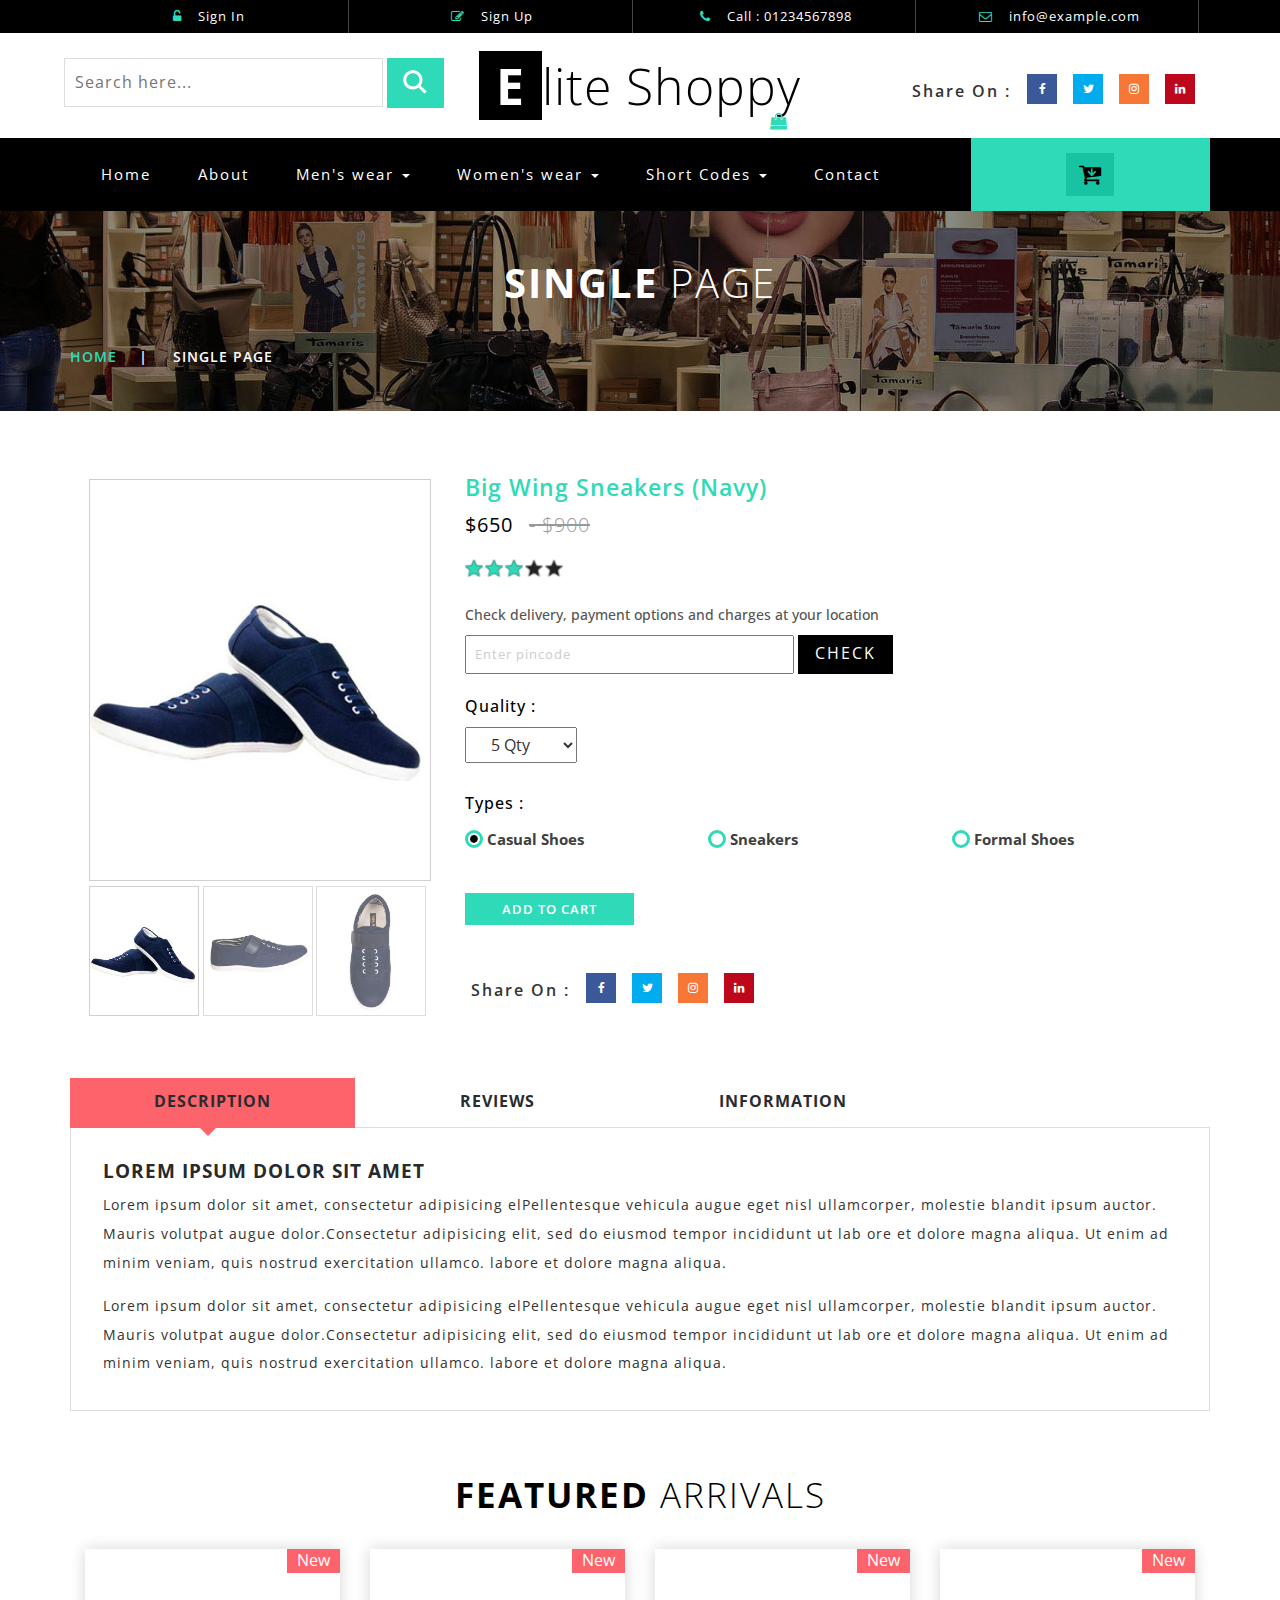
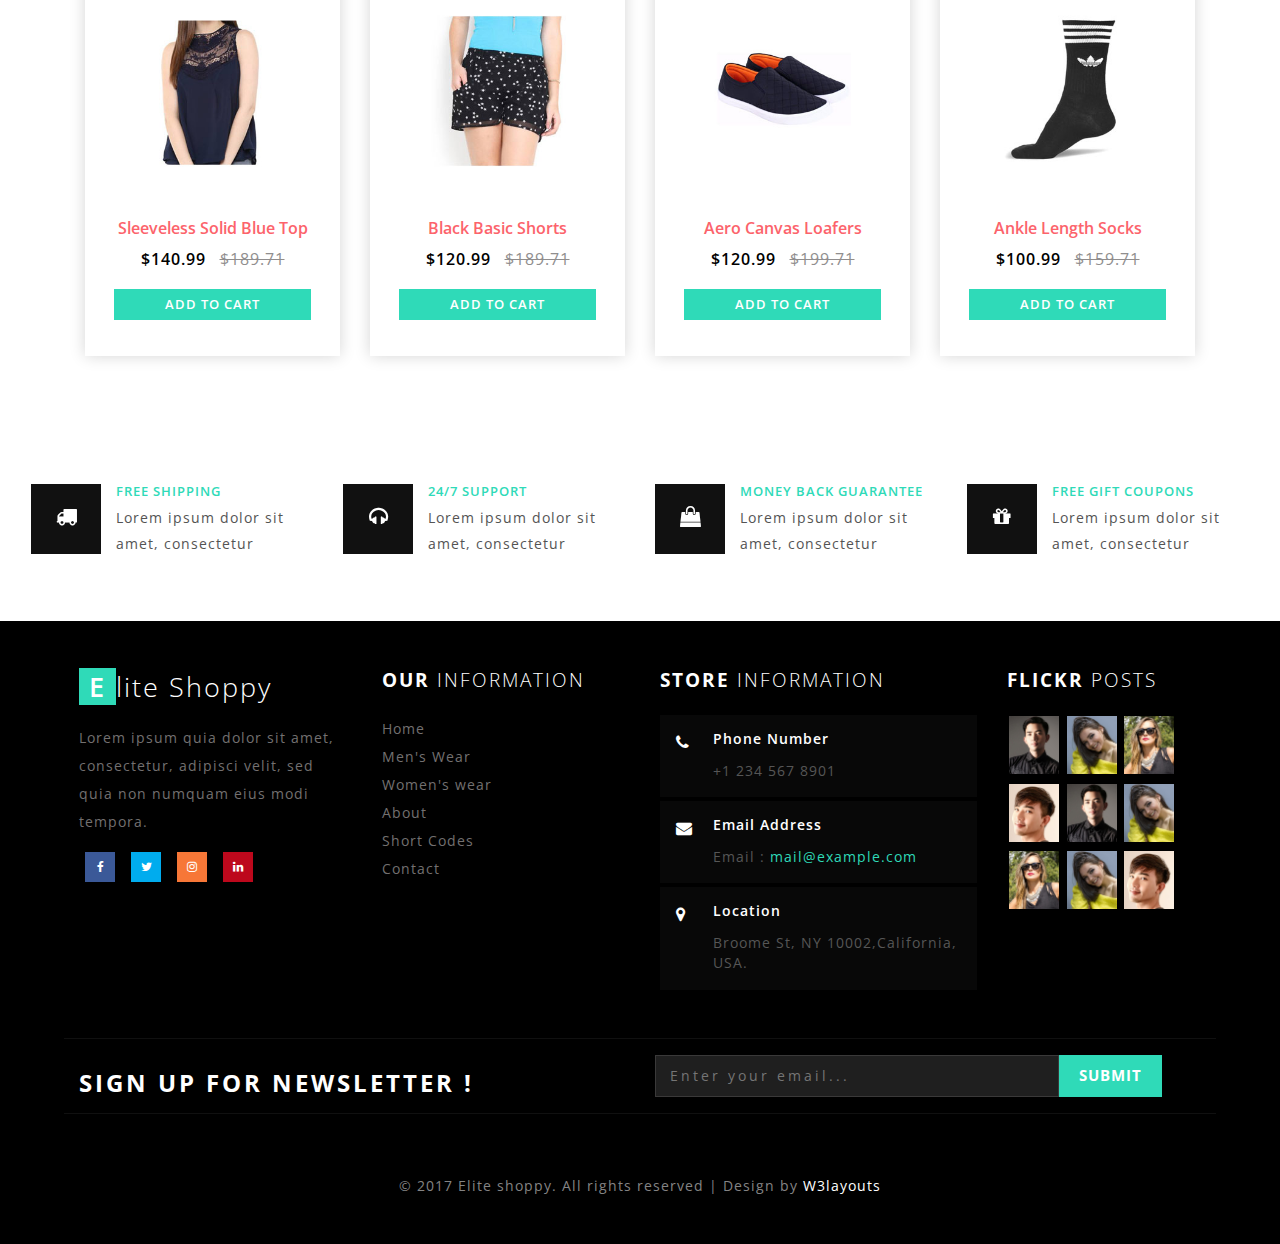
<file: project/resources/html_theme/web/single.html>
<!--
Author: W3layouts
Author URL: http://w3layouts.com
License: Creative Commons Attribution 3.0 Unported
License URL: http://creativecommons.org/licenses/by/3.0/
-->
<!DOCTYPE html>
<html>

<!-- Mirrored from p.w3layouts.com/demos_new/template_demo/20-06-2017/elite_shoppy-demo_Free/143933984/web/single.html by HTTrack Website Copier/3.x [XR&CO'2014], Thu, 08 Mar 2018 04:21:03 GMT -->
<head>
<title>Elite Shoppy an Ecommerce Online Shopping Category Flat Bootstrap Responsive Website Template | Single :: w3layouts</title>
<!--/tags -->
<meta name="viewport" content="width=device-width, initial-scale=1">
<meta http-equiv="Content-Type" content="text/html; charset=utf-8" />
<meta name="keywords" content="Elite Shoppy Responsive web template, Bootstrap Web Templates, Flat Web Templates, Android Compatible web template, 
Smartphone Compatible web template, free webdesigns for Nokia, Samsung, LG, SonyEricsson, Motorola web design" />
<script type="application/x-javascript"> addEventListener("load", function() { setTimeout(hideURLbar, 0); }, false);
		function hideURLbar(){ window.scrollTo(0,1); } </script>
<!-- //tags -->
<link href="css/bootstrap.css" rel="stylesheet" type="text/css" media="all" />
<link rel="stylesheet" href="css/flexslider.css" type="text/css" media="screen" />
<link href="css/font-awesome.css" rel="stylesheet"> 
<link href="css/easy-responsive-tabs.css" rel='stylesheet' type='text/css'/>
<link href="css/style.css" rel="stylesheet" type="text/css" media="all" />

<!-- //for bootstrap working -->
<link href="http://fonts.googleapis.com/css?family=Open+Sans:300,300i,400,400i,600,600i,700,700i,800" rel="stylesheet">
<link href='http://fonts.googleapis.com/css?family=Lato:400,100,100italic,300,300italic,400italic,700,900,900italic,700italic' rel='stylesheet' type='text/css'>
</head>
<body>
<!-- header -->
<div class="header" id="home">
	<div class="container">
		<ul>
		    <li> <a href="#" data-toggle="modal" data-target="#myModal"><i class="fa fa-unlock-alt" aria-hidden="true"></i> Sign In </a></li>
			<li> <a href="#" data-toggle="modal" data-target="#myModal2"><i class="fa fa-pencil-square-o" aria-hidden="true"></i> Sign Up </a></li>
			<li><i class="fa fa-phone" aria-hidden="true"></i> Call : 01234567898</li>
			<li><i class="fa fa-envelope-o" aria-hidden="true"></i> <a href="mailto:info@example.com">info@example.com</a></li>
		</ul>
	</div>
</div>
<!-- //header -->
<!-- header-bot -->
<div class="header-bot">
	<div class="header-bot_inner_wthreeinfo_header_mid">
		<div class="col-md-4 header-middle">
			<form action="#" method="post">
					<input type="search" name="search" placeholder="Search here..." required="">
					<input type="submit" value=" ">
				<div class="clearfix"></div>
			</form>
		</div>
		<!-- header-bot -->
			<div class="col-md-4 logo_agile">
				<h1><a href="index.html"><span>E</span>lite Shoppy <i class="fa fa-shopping-bag top_logo_agile_bag" aria-hidden="true"></i></a></h1>
			</div>
        <!-- header-bot -->
		<div class="col-md-4 agileits-social top_content">
						<ul class="social-nav model-3d-0 footer-social w3_agile_social">
						                                   <li class="share">Share On : </li>
															<li><a href="#" class="facebook">
																  <div class="front"><i class="fa fa-facebook" aria-hidden="true"></i></div>
																  <div class="back"><i class="fa fa-facebook" aria-hidden="true"></i></div></a></li>
															<li><a href="#" class="twitter"> 
																  <div class="front"><i class="fa fa-twitter" aria-hidden="true"></i></div>
																  <div class="back"><i class="fa fa-twitter" aria-hidden="true"></i></div></a></li>
															<li><a href="#" class="instagram">
																  <div class="front"><i class="fa fa-instagram" aria-hidden="true"></i></div>
																  <div class="back"><i class="fa fa-instagram" aria-hidden="true"></i></div></a></li>
															<li><a href="#" class="pinterest">
																  <div class="front"><i class="fa fa-linkedin" aria-hidden="true"></i></div>
																  <div class="back"><i class="fa fa-linkedin" aria-hidden="true"></i></div></a></li>
														</ul>



		</div>
		<div class="clearfix"></div>
	</div>
</div>
<!-- //header-bot -->
<!-- banner -->
<div class="ban-top">
	<div class="container">
		<div class="top_nav_left">
			<nav class="navbar navbar-default">
			  <div class="container-fluid">
				<!-- Brand and toggle get grouped for better mobile display -->
				<div class="navbar-header">
				  <button type="button" class="navbar-toggle collapsed" data-toggle="collapse" data-target="#bs-example-navbar-collapse-1" aria-expanded="false">
					<span class="sr-only">Toggle navigation</span>
					<span class="icon-bar"></span>
					<span class="icon-bar"></span>
					<span class="icon-bar"></span>
				  </button>
				</div>
				<!-- Collect the nav links, forms, and other content for toggling -->
				<div class="collapse navbar-collapse menu--shylock" id="bs-example-navbar-collapse-1">
				  <ul class="nav navbar-nav menu__list">
					<li class="active menu__item"><a class="menu__link" href="index.html">Home <span class="sr-only">(current)</span></a></li>
					<li class=" menu__item"><a class="menu__link" href="about.html">About</a></li>
					<li class="dropdown menu__item">
						<a href="#" class="dropdown-toggle menu__link" data-toggle="dropdown" role="button" aria-haspopup="true" aria-expanded="false">Men's wear <span class="caret"></span></a>
							<ul class="dropdown-menu multi-column columns-3">
								<div class="agile_inner_drop_nav_info">
									<div class="col-sm-6 multi-gd-img1 multi-gd-text ">
										<a href="mens.html"><img src="images/top2.jpg" alt=" "/></a>
									</div>
									<div class="col-sm-3 multi-gd-img">
										<ul class="multi-column-dropdown">
											<li><a href="mens.html">Clothing</a></li>
											<li><a href="mens.html">Wallets</a></li>
											<li><a href="mens.html">Footwear</a></li>
											<li><a href="mens.html">Watches</a></li>
											<li><a href="mens.html">Accessories</a></li>
											<li><a href="mens.html">Bags</a></li>
											<li><a href="mens.html">Caps & Hats</a></li>
										</ul>
									</div>
									<div class="col-sm-3 multi-gd-img">
										<ul class="multi-column-dropdown">
											<li><a href="mens.html">Jewellery</a></li>
											<li><a href="mens.html">Sunglasses</a></li>
											<li><a href="mens.html">Perfumes</a></li>
											<li><a href="mens.html">Beauty</a></li>
											<li><a href="mens.html">Shirts</a></li>
											<li><a href="mens.html">Sunglasses</a></li>
											<li><a href="mens.html">Swimwear</a></li>
										</ul>
									</div>
									<div class="clearfix"></div>
								</div>
							</ul>
					</li>
					<li class="dropdown menu__item">
						<a href="#" class="dropdown-toggle menu__link" data-toggle="dropdown" role="button" aria-haspopup="true" aria-expanded="false">Women's wear <span class="caret"></span></a>
							<ul class="dropdown-menu multi-column columns-3">
								<div class="agile_inner_drop_nav_info">
									<div class="col-sm-3 multi-gd-img">
										<ul class="multi-column-dropdown">
											<li><a href="womens.html">Clothing</a></li>
											<li><a href="womens.html">Wallets</a></li>
											<li><a href="womens.html">Footwear</a></li>
											<li><a href="womens.html">Watches</a></li>
											<li><a href="womens.html">Accessories</a></li>
											<li><a href="womens.html">Bags</a></li>
											<li><a href="womens.html">Caps & Hats</a></li>
										</ul>
									</div>
									<div class="col-sm-3 multi-gd-img">
										<ul class="multi-column-dropdown">
											<li><a href="womens.html">Jewellery</a></li>
											<li><a href="womens.html">Sunglasses</a></li>
											<li><a href="womens.html">Perfumes</a></li>
											<li><a href="womens.html">Beauty</a></li>
											<li><a href="womens.html">Shirts</a></li>
											<li><a href="womens.html">Sunglasses</a></li>
											<li><a href="womens.html">Swimwear</a></li>
										</ul>
									</div>
									<div class="col-sm-6 multi-gd-img multi-gd-text ">
										<a href="womens.html"><img src="images/top1.jpg" alt=" "/></a>
									</div>
									<div class="clearfix"></div>
								</div>
							</ul>
					</li>
					<li class="menu__item dropdown">
					   <a class="menu__link" href="#" class="dropdown-toggle" data-toggle="dropdown">Short Codes <b class="caret"></b></a>
								<ul class="dropdown-menu agile_short_dropdown">
									<li><a href="icons.html">Web Icons</a></li>
									<li><a href="typography.html">Typography</a></li>
								</ul>
					</li>
					<li class=" menu__item"><a class="menu__link" href="contact.html">Contact</a></li>
				  </ul>
				</div>
			  </div>
			</nav>	
		</div>
		<div class="top_nav_right">
			<div class="wthreecartaits wthreecartaits2 cart cart box_1"> 
						<form action="#" method="post" class="last"> 
						<input type="hidden" name="cmd" value="_cart">
						<input type="hidden" name="display" value="1">
						<button class="w3view-cart" type="submit" name="submit" value=""><i class="fa fa-cart-arrow-down" aria-hidden="true"></i></button>
					</form>  
  
						</div>
		</div>
		<div class="clearfix"></div>
	</div>
</div>
<!-- //banner-top -->
<!-- Modal1 -->
		<div class="modal fade" id="myModal" tabindex="-1" role="dialog">
			<div class="modal-dialog">
				<!-- Modal content-->
				<div class="modal-content">
					<div class="modal-header">
						<button type="button" class="close" data-dismiss="modal">&times;</button>
					</div>
						<div class="modal-body modal-body-sub_agile">
						<div class="col-md-8 modal_body_left modal_body_left1">
						<h3 class="agileinfo_sign">Sign In <span>Now</span></h3>
									<form action="#" method="post">
							<div class="styled-input agile-styled-input-top">
								<input type="text" name="Name" required="">
								<label>Name</label>
								<span></span>
							</div>
							<div class="styled-input">
								<input type="email" name="Email" required=""> 
								<label>Email</label>
								<span></span>
							</div> 
							<input type="submit" value="Sign In">
						</form>
						  <ul class="social-nav model-3d-0 footer-social w3_agile_social top_agile_third">
															<li><a href="#" class="facebook">
																  <div class="front"><i class="fa fa-facebook" aria-hidden="true"></i></div>
																  <div class="back"><i class="fa fa-facebook" aria-hidden="true"></i></div></a></li>
															<li><a href="#" class="twitter"> 
																  <div class="front"><i class="fa fa-twitter" aria-hidden="true"></i></div>
																  <div class="back"><i class="fa fa-twitter" aria-hidden="true"></i></div></a></li>
															<li><a href="#" class="instagram">
																  <div class="front"><i class="fa fa-instagram" aria-hidden="true"></i></div>
																  <div class="back"><i class="fa fa-instagram" aria-hidden="true"></i></div></a></li>
															<li><a href="#" class="pinterest">
																  <div class="front"><i class="fa fa-linkedin" aria-hidden="true"></i></div>
																  <div class="back"><i class="fa fa-linkedin" aria-hidden="true"></i></div></a></li>
														</ul>
														<div class="clearfix"></div>
														<p><a href="#" data-toggle="modal" data-target="#myModal2" > Don't have an account?</a></p>

						</div>
						<div class="col-md-4 modal_body_right modal_body_right1">
							<img src="images/log_pic.jpg" alt=" "/>
						</div>
						<div class="clearfix"></div>
					</div>
				</div>
				<!-- //Modal content-->
			</div>
		</div>
<!-- //Modal1 -->
<!-- Modal2 -->
		<div class="modal fade" id="myModal2" tabindex="-1" role="dialog">
			<div class="modal-dialog">
				<!-- Modal content-->
				<div class="modal-content">
					<div class="modal-header">
						<button type="button" class="close" data-dismiss="modal">&times;</button>
					</div>
						<div class="modal-body modal-body-sub_agile">
						<div class="col-md-8 modal_body_left modal_body_left1">
						<h3 class="agileinfo_sign">Sign Up <span>Now</span></h3>
									<form action="#" method="post">
							<div class="styled-input agile-styled-input-top">
								<input type="text" name="Name" required="">
								<label>Name</label>
								<span></span>
							</div>
							<div class="styled-input">
								<input type="email" name="Email" required=""> 
								<label>Email</label>
								<span></span>
							</div> 
							<div class="styled-input">
								<input type="password" name="password" required=""> 
								<label>Password</label>
								<span></span>
							</div> 
							<div class="styled-input">
								<input type="password" name="Confirm Password" required=""> 
								<label>Confirm Password</label>
								<span></span>
							</div> 
							<input type="submit" value="Sign Up">
						</form>
						  <ul class="social-nav model-3d-0 footer-social w3_agile_social top_agile_third">
															<li><a href="#" class="facebook">
																  <div class="front"><i class="fa fa-facebook" aria-hidden="true"></i></div>
																  <div class="back"><i class="fa fa-facebook" aria-hidden="true"></i></div></a></li>
															<li><a href="#" class="twitter"> 
																  <div class="front"><i class="fa fa-twitter" aria-hidden="true"></i></div>
																  <div class="back"><i class="fa fa-twitter" aria-hidden="true"></i></div></a></li>
															<li><a href="#" class="instagram">
																  <div class="front"><i class="fa fa-instagram" aria-hidden="true"></i></div>
																  <div class="back"><i class="fa fa-instagram" aria-hidden="true"></i></div></a></li>
															<li><a href="#" class="pinterest">
																  <div class="front"><i class="fa fa-linkedin" aria-hidden="true"></i></div>
																  <div class="back"><i class="fa fa-linkedin" aria-hidden="true"></i></div></a></li>
														</ul>
														<div class="clearfix"></div>
														<p><a href="#">By clicking register, I agree to your terms</a></p>

						</div>
						<div class="col-md-4 modal_body_right modal_body_right1">
							<img src="images/log_pic.jpg" alt=" "/>
						</div>
						<div class="clearfix"></div>
					</div>
				</div>
				<!-- //Modal content-->
			</div>
		</div>
<!-- //Modal2 -->
<!--/single_page-->
       <!-- /banner_bottom_agile_info -->
<div class="page-head_agile_info_w3l">
		<div class="container">
			<h3>Single <span>Page </span></h3>
			<!--/w3_short-->
				 <div class="services-breadcrumb">
						<div class="agile_inner_breadcrumb">

						   <ul class="w3_short">
								<li><a href="index.html">Home</a><i>|</i></li>
								<li>Single Page</li>
							</ul>
						 </div>
				</div>
	   <!--//w3_short-->
	</div>
</div>

  <!-- banner-bootom-w3-agileits -->
<div class="banner-bootom-w3-agileits">
	<div class="container">
	<!---728x90--->
	     <div class="col-md-4 single-right-left ">
			<div class="grid images_3_of_2">
				<div class="flexslider">
					
					<ul class="slides">
						<li data-thumb="images/d2.jpg">
							<div class="thumb-image"> <img src="images/d2.jpg" data-imagezoom="true" class="img-responsive"> </div>
						</li>
						<li data-thumb="images/d1.jpg">
							<div class="thumb-image"> <img src="images/d1.jpg" data-imagezoom="true" class="img-responsive"> </div>
						</li>	
						<li data-thumb="images/d3.jpg">
							<div class="thumb-image"> <img src="images/d3.jpg" data-imagezoom="true" class="img-responsive"> </div>
						</li>
					</ul>
					<div class="clearfix"></div>
				</div>	
			</div>
		</div>
		<div class="col-md-8 single-right-left simpleCart_shelfItem">
					<h3>Big Wing Sneakers  (Navy)</h3>
					<p><span class="item_price">$650</span> <del>- $900</del></p>
					<div class="rating1">
						<span class="starRating">
							<input id="rating5" type="radio" name="rating" value="5">
							<label for="rating5">5</label>
							<input id="rating4" type="radio" name="rating" value="4">
							<label for="rating4">4</label>
							<input id="rating3" type="radio" name="rating" value="3" checked="">
							<label for="rating3">3</label>
							<input id="rating2" type="radio" name="rating" value="2">
							<label for="rating2">2</label>
							<input id="rating1" type="radio" name="rating" value="1">
							<label for="rating1">1</label>
						</span>
					</div>
					<div class="description">
						<h5>Check delivery, payment options and charges at your location</h5>
						 <form action="#" method="post">
						<input type="text" value="Enter pincode" onfocus="this.value = '';" onblur="if (this.value == '') {this.value = 'Enter pincode';}" required="">
						<input type="submit" value="Check">
						</form>
					</div>
					<div class="color-quality">
						<div class="color-quality-right">
							<h5>Quality :</h5>
							<select id="country1" onchange="change_country(this.value)" class="frm-field required sect">
								<option value="null">5 Qty</option>
								<option value="null">6 Qty</option> 
								<option value="null">7 Qty</option>					
								<option value="null">10 Qty</option>								
							</select>
						</div>
					</div>
					<div class="occasional">
						<h5>Types :</h5>
						<div class="colr ert">
							<label class="radio"><input type="radio" name="radio" checked=""><i></i>Casual Shoes</label>
						</div>
						<div class="colr">
							<label class="radio"><input type="radio" name="radio"><i></i>Sneakers </label>
						</div>
						<div class="colr">
							<label class="radio"><input type="radio" name="radio"><i></i>Formal Shoes</label>
						</div>
						<div class="clearfix"> </div>
					</div>
					<div class="occasion-cart">
						<div class="snipcart-details top_brand_home_details item_add single-item hvr-outline-out button2">
															<form action="#" method="post">
																<fieldset>
																	<input type="hidden" name="cmd" value="_cart">
																	<input type="hidden" name="add" value="1">
																	<input type="hidden" name="business" value=" ">
																	<input type="hidden" name="item_name" value="Wing Sneakers">
																	<input type="hidden" name="amount" value="650.00">
																	<input type="hidden" name="discount_amount" value="1.00">
																	<input type="hidden" name="currency_code" value="USD">
																	<input type="hidden" name="return" value=" ">
																	<input type="hidden" name="cancel_return" value=" ">
																	<input type="submit" name="submit" value="Add to cart" class="button">
																</fieldset>
															</form>
														</div>
																			
					</div>
					<ul class="social-nav model-3d-0 footer-social w3_agile_social single_page_w3ls">
						                                   <li class="share">Share On : </li>
															<li><a href="#" class="facebook">
																  <div class="front"><i class="fa fa-facebook" aria-hidden="true"></i></div>
																  <div class="back"><i class="fa fa-facebook" aria-hidden="true"></i></div></a></li>
															<li><a href="#" class="twitter"> 
																  <div class="front"><i class="fa fa-twitter" aria-hidden="true"></i></div>
																  <div class="back"><i class="fa fa-twitter" aria-hidden="true"></i></div></a></li>
															<li><a href="#" class="instagram">
																  <div class="front"><i class="fa fa-instagram" aria-hidden="true"></i></div>
																  <div class="back"><i class="fa fa-instagram" aria-hidden="true"></i></div></a></li>
															<li><a href="#" class="pinterest">
																  <div class="front"><i class="fa fa-linkedin" aria-hidden="true"></i></div>
																  <div class="back"><i class="fa fa-linkedin" aria-hidden="true"></i></div></a></li>
														</ul>
					
		      </div>
	 			<div class="clearfix"> </div>
				<!---728x90--->
				<!-- /new_arrivals --> 
	<div class="responsive_tabs_agileits"> 
				<div id="horizontalTab">
						<ul class="resp-tabs-list">
							<li>Description</li>
							<li>Reviews</li>
							<li>Information</li>
						</ul>
					<div class="resp-tabs-container">
					<!--/tab_one-->
					   <div class="tab1">

							<div class="single_page_agile_its_w3ls">
							  <h6>Lorem ipsum dolor sit amet</h6>
							   <p>Lorem ipsum dolor sit amet, consectetur adipisicing elPellentesque vehicula augue eget nisl ullamcorper, molestie blandit ipsum auctor. Mauris volutpat augue dolor.Consectetur adipisicing elit, sed do eiusmod tempor incididunt ut lab ore et dolore magna aliqua. Ut enim ad minim veniam, quis nostrud exercitation ullamco. labore et dolore magna aliqua.</p>
							   <p class="w3ls_para">Lorem ipsum dolor sit amet, consectetur adipisicing elPellentesque vehicula augue eget nisl ullamcorper, molestie blandit ipsum auctor. Mauris volutpat augue dolor.Consectetur adipisicing elit, sed do eiusmod tempor incididunt ut lab ore et dolore magna aliqua. Ut enim ad minim veniam, quis nostrud exercitation ullamco. labore et dolore magna aliqua.</p>
							</div>
						</div>
						<!--//tab_one-->
						<div class="tab2">
							
							<div class="single_page_agile_its_w3ls">
								<div class="bootstrap-tab-text-grids">
									<div class="bootstrap-tab-text-grid">
										<div class="bootstrap-tab-text-grid-left">
											<img src="images/t1.jpg" alt=" " class="img-responsive">
										</div>
										<div class="bootstrap-tab-text-grid-right">
											<ul>
												<li><a href="#">Admin</a></li>
												<li><a href="#"><i class="fa fa-reply-all" aria-hidden="true"></i> Reply</a></li>
											</ul>
											<p>Lorem ipsum dolor sit amet, consectetur adipisicing elPellentesque vehicula augue eget.Ut enim ad minima veniam, quis nostrum exercitationem ullam corporis 
												suscipit laboriosam, nisi ut aliquid ex ea commodi consequatur? Quis autem 
												vel eum iure reprehenderit.</p>
										</div>
										<div class="clearfix"> </div>
						             </div>
									 <div class="add-review">
										<h4>add a review</h4>
										<form action="#" method="post">
												<input type="text" name="Name" required="Name">
												<input type="email" name="Email" required="Email"> 
												<textarea name="Message" required=""></textarea>
											<input type="submit" value="SEND">
										</form>
									</div>
								 </div>
								 
							 </div>
						 </div>
						   <div class="tab3">

							<div class="single_page_agile_its_w3ls">
							  <h6>Big Wing Sneakers (Navy)</h6>
							   <p>Lorem ipsum dolor sit amet, consectetur adipisicing elPellentesque vehicula augue eget nisl ullamcorper, molestie blandit ipsum auctor. Mauris volutpat augue dolor.Consectetur adipisicing elit, sed do eiusmod tempor incididunt ut lab ore et dolore magna aliqua. Ut enim ad minim veniam, quis nostrud exercitation ullamco. labore et dolore magna aliqua.</p>
							   <p class="w3ls_para">Lorem ipsum dolor sit amet, consectetur adipisicing elPellentesque vehicula augue eget nisl ullamcorper, molestie blandit ipsum auctor. Mauris volutpat augue dolor.Consectetur adipisicing elit, sed do eiusmod tempor incididunt ut lab ore et dolore magna aliqua. Ut enim ad minim veniam, quis nostrud exercitation ullamco. labore et dolore magna aliqua.</p>
							</div>
						</div>
					</div>
				</div>	
			</div>
	<!-- //new_arrivals --> 
	  	<!--/slider_owl-->
	
			<div class="w3_agile_latest_arrivals">
			<h3 class="wthree_text_info">Featured <span>Arrivals</span></h3>	
					  <div class="col-md-3 product-men single">
								<div class="men-pro-item simpleCart_shelfItem">
									<div class="men-thumb-item">
										<img src="images/w2.jpg" alt="" class="pro-image-front">
										<img src="images/w2.jpg" alt="" class="pro-image-back">
											<div class="men-cart-pro">
												<div class="inner-men-cart-pro">
													<a href="single.html" class="link-product-add-cart">Quick View</a>
												</div>
											</div>
											<span class="product-new-top">New</span>
											
									</div>
									<div class="item-info-product ">
										<h4><a href="single.html">Sleeveless Solid Blue Top</a></h4>
										<div class="info-product-price">
											<span class="item_price">$140.99</span>
											<del>$189.71</del>
										</div>
										<div class="snipcart-details top_brand_home_details item_add single-item hvr-outline-out button2">
															<form action="#" method="post">
																<fieldset>
																	<input type="hidden" name="cmd" value="_cart">
																	<input type="hidden" name="add" value="1">
																	<input type="hidden" name="business" value=" ">
																	<input type="hidden" name="item_name" value="Sleeveless Solid Blue Top">
																	<input type="hidden" name="amount" value="30.99">
																	<input type="hidden" name="discount_amount" value="1.00">
																	<input type="hidden" name="currency_code" value="USD">
																	<input type="hidden" name="return" value=" ">
																	<input type="hidden" name="cancel_return" value=" ">
																	<input type="submit" name="submit" value="Add to cart" class="button">
																</fieldset>
															</form>
														</div>
																			
									</div>
								</div>
							</div>
                       <div class="col-md-3 product-men single">
								<div class="men-pro-item simpleCart_shelfItem">
									<div class="men-thumb-item">
										<img src="images/w4.jpg" alt="" class="pro-image-front">
										<img src="images/w4.jpg" alt="" class="pro-image-back">
											<div class="men-cart-pro">
												<div class="inner-men-cart-pro">
													<a href="single.html" class="link-product-add-cart">Quick View</a>
												</div>
											</div>
											<span class="product-new-top">New</span>
											
									</div>
									<div class="item-info-product ">
										<h4><a href="single.html">Black Basic Shorts</a></h4>
										<div class="info-product-price">
											<span class="item_price">$120.99</span>
											<del>$189.71</del>
										</div>
										<div class="snipcart-details top_brand_home_details item_add single-item hvr-outline-out button2">
															<form action="#" method="post">
																<fieldset>
																	<input type="hidden" name="cmd" value="_cart">
																	<input type="hidden" name="add" value="1">
																	<input type="hidden" name="business" value=" ">
																	<input type="hidden" name="item_name" value="Black Basic Shorts">
																	<input type="hidden" name="amount" value="30.99">
																	<input type="hidden" name="discount_amount" value="1.00">
																	<input type="hidden" name="currency_code" value="USD">
																	<input type="hidden" name="return" value=" ">
																	<input type="hidden" name="cancel_return" value=" ">
																	<input type="submit" name="submit" value="Add to cart" class="button">
																</fieldset>
															</form>
														</div>
																			
									</div>
								</div>
							</div>
						 <div class="col-md-3 product-men single">
								<div class="men-pro-item simpleCart_shelfItem">
									<div class="men-thumb-item">
										<img src="images/s6.jpg" alt="" class="pro-image-front">
										<img src="images/s6.jpg" alt="" class="pro-image-back">
											<div class="men-cart-pro">
												<div class="inner-men-cart-pro">
													<a href="single.html" class="link-product-add-cart">Quick View</a>
												</div>
											</div>
											<span class="product-new-top">New</span>
											
									</div>
									<div class="item-info-product ">
										<h4><a href="single.html">Aero Canvas Loafers  </a></h4>
										<div class="info-product-price">
											<span class="item_price">$120.99</span>
											<del>$199.71</del>
										</div>
										<div class="snipcart-details top_brand_home_details item_add single-item hvr-outline-out button2">
															<form action="#" method="post">
																<fieldset>
																	<input type="hidden" name="cmd" value="_cart">
																	<input type="hidden" name="add" value="1">
																	<input type="hidden" name="business" value=" ">
																	<input type="hidden" name="item_name" value="Aero Canvas Loafers">
																	<input type="hidden" name="amount" value="30.99">
																	<input type="hidden" name="discount_amount" value="1.00">
																	<input type="hidden" name="currency_code" value="USD">
																	<input type="hidden" name="return" value=" ">
																	<input type="hidden" name="cancel_return" value=" ">
																	<input type="submit" name="submit" value="Add to cart" class="button">
																</fieldset>
															</form>
														</div>
																			
									</div>
								</div>
						</div>
					   <div class="col-md-3 product-men single">
								<div class="men-pro-item simpleCart_shelfItem">
									<div class="men-thumb-item">
										<img src="images/w7.jpg" alt="" class="pro-image-front">
										<img src="images/w7.jpg" alt="" class="pro-image-back">
											<div class="men-cart-pro">
												<div class="inner-men-cart-pro">
													<a href="single.html" class="link-product-add-cart">Quick View</a>
												</div>
											</div>
											<span class="product-new-top">New</span>
											
									</div>
									<div class="item-info-product ">
										<h4><a href="single.html">Ankle Length Socks</a></h4>
										<div class="info-product-price">
											<span class="item_price">$100.99</span>
											<del>$159.71</del>
										</div>
										<div class="snipcart-details top_brand_home_details item_add single-item hvr-outline-out button2">
															<form action="#" method="post">
																<fieldset>
																	<input type="hidden" name="cmd" value="_cart">
																	<input type="hidden" name="add" value="1">
																	<input type="hidden" name="business" value=" ">
																	<input type="hidden" name="item_name" value="Ankle Length Socks">
																	<input type="hidden" name="amount" value="30.99">
																	<input type="hidden" name="discount_amount" value="1.00">
																	<input type="hidden" name="currency_code" value="USD">
																	<input type="hidden" name="return" value=" ">
																	<input type="hidden" name="cancel_return" value=" ">
																	<input type="submit" name="submit" value="Add to cart" class="button">
																</fieldset>
															</form>
														</div>
																			
									</div>
								</div>
							</div>
							<div class="clearfix"> </div>
					<!--//slider_owl-->
		         </div>
	        </div>
 </div>
<!--//single_page-->
<!---728x90--->
<!--/grids-->
<div class="coupons">
		<div class="coupons-grids text-center">
			<div class="w3layouts_mail_grid">
				<div class="col-md-3 w3layouts_mail_grid_left">
					<div class="w3layouts_mail_grid_left1 hvr-radial-out">
						<i class="fa fa-truck" aria-hidden="true"></i>
					</div>
					<div class="w3layouts_mail_grid_left2">
						<h3>FREE SHIPPING</h3>
						<p>Lorem ipsum dolor sit amet, consectetur</p>
					</div>
				</div>
				<div class="col-md-3 w3layouts_mail_grid_left">
					<div class="w3layouts_mail_grid_left1 hvr-radial-out">
						<i class="fa fa-headphones" aria-hidden="true"></i>
					</div>
					<div class="w3layouts_mail_grid_left2">
						<h3>24/7 SUPPORT</h3>
						<p>Lorem ipsum dolor sit amet, consectetur</p>
					</div>
				</div>
				<div class="col-md-3 w3layouts_mail_grid_left">
					<div class="w3layouts_mail_grid_left1 hvr-radial-out">
						<i class="fa fa-shopping-bag" aria-hidden="true"></i>
					</div>
					<div class="w3layouts_mail_grid_left2">
						<h3>MONEY BACK GUARANTEE</h3>
						<p>Lorem ipsum dolor sit amet, consectetur</p>
					</div>
				</div>
					<div class="col-md-3 w3layouts_mail_grid_left">
					<div class="w3layouts_mail_grid_left1 hvr-radial-out">
						<i class="fa fa-gift" aria-hidden="true"></i>
					</div>
					<div class="w3layouts_mail_grid_left2">
						<h3>FREE GIFT COUPONS</h3>
						<p>Lorem ipsum dolor sit amet, consectetur</p>
					</div>
				</div>
				<div class="clearfix"> </div>
			</div>

		</div>
</div>
<!--grids-->
<!-- footer -->
<div class="footer">
	<div class="footer_agile_inner_info_w3l">
		<div class="col-md-3 footer-left">
			<h2><a href="index.html"><span>E</span>lite Shoppy </a></h2>
			<p>Lorem ipsum quia dolor
			sit amet, consectetur, adipisci velit, sed quia non 
			numquam eius modi tempora.</p>
			<ul class="social-nav model-3d-0 footer-social w3_agile_social two">
															<li><a href="#" class="facebook">
																  <div class="front"><i class="fa fa-facebook" aria-hidden="true"></i></div>
																  <div class="back"><i class="fa fa-facebook" aria-hidden="true"></i></div></a></li>
															<li><a href="#" class="twitter"> 
																  <div class="front"><i class="fa fa-twitter" aria-hidden="true"></i></div>
																  <div class="back"><i class="fa fa-twitter" aria-hidden="true"></i></div></a></li>
															<li><a href="#" class="instagram">
																  <div class="front"><i class="fa fa-instagram" aria-hidden="true"></i></div>
																  <div class="back"><i class="fa fa-instagram" aria-hidden="true"></i></div></a></li>
															<li><a href="#" class="pinterest">
																  <div class="front"><i class="fa fa-linkedin" aria-hidden="true"></i></div>
																  <div class="back"><i class="fa fa-linkedin" aria-hidden="true"></i></div></a></li>
														</ul>
		</div>
		<div class="col-md-9 footer-right">
			<div class="sign-grds">
				<div class="col-md-4 sign-gd">
					<h4>Our <span>Information</span> </h4>
					<ul>
						<li><a href="index.html">Home</a></li>
						<li><a href="mens.html">Men's Wear</a></li>
						<li><a href="womens.html">Women's wear</a></li>
						<li><a href="about.html">About</a></li>
						<li><a href="typography.html">Short Codes</a></li>
						<li><a href="contact.html">Contact</a></li>
					</ul>
				</div>
				
				<div class="col-md-5 sign-gd-two">
					<h4>Store <span>Information</span></h4>
					<div class="w3-address">
						<div class="w3-address-grid">
							<div class="w3-address-left">
								<i class="fa fa-phone" aria-hidden="true"></i>
							</div>
							<div class="w3-address-right">
								<h6>Phone Number</h6>
								<p>+1 234 567 8901</p>
							</div>
							<div class="clearfix"> </div>
						</div>
						<div class="w3-address-grid">
							<div class="w3-address-left">
								<i class="fa fa-envelope" aria-hidden="true"></i>
							</div>
							<div class="w3-address-right">
								<h6>Email Address</h6>
								<p>Email :<a href="mailto:example@email.com"> mail@example.com</a></p>
							</div>
							<div class="clearfix"> </div>
						</div>
						<div class="w3-address-grid">
							<div class="w3-address-left">
								<i class="fa fa-map-marker" aria-hidden="true"></i>
							</div>
							<div class="w3-address-right">
								<h6>Location</h6>
								<p>Broome St, NY 10002,California, USA. 
								
								</p>
							</div>
							<div class="clearfix"> </div>
						</div>
					</div>
				</div>
				<div class="col-md-3 sign-gd flickr-post">
					<h4>Flickr <span>Posts</span></h4>
					<ul>
						<li><a href="single.html"><img src="images/t1.jpg" alt=" " class="img-responsive" /></a></li>
						<li><a href="single.html"><img src="images/t2.jpg" alt=" " class="img-responsive" /></a></li>
						<li><a href="single.html"><img src="images/t3.jpg" alt=" " class="img-responsive" /></a></li>
						<li><a href="single.html"><img src="images/t4.jpg" alt=" " class="img-responsive" /></a></li>
						<li><a href="single.html"><img src="images/t1.jpg" alt=" " class="img-responsive" /></a></li>
						<li><a href="single.html"><img src="images/t2.jpg" alt=" " class="img-responsive" /></a></li>
						<li><a href="single.html"><img src="images/t3.jpg" alt=" " class="img-responsive" /></a></li>
						<li><a href="single.html"><img src="images/t2.jpg" alt=" " class="img-responsive" /></a></li>
						<li><a href="single.html"><img src="images/t4.jpg" alt=" " class="img-responsive" /></a></li>
					</ul>
				</div>
				<div class="clearfix"></div>
			</div>
		</div>
		<div class="clearfix"></div>
			<div class="agile_newsletter_footer">
					<div class="col-sm-6 newsleft">
				<h3>SIGN UP FOR NEWSLETTER !</h3>
			</div>
			<div class="col-sm-6 newsright">
				<form action="#" method="post">
					<input type="email" placeholder="Enter your email..." name="email" required="">
					<input type="submit" value="Submit">
				</form>
			</div>

		<div class="clearfix"></div>
	</div>
		<p class="copy-right">&copy 2017 Elite shoppy. All rights reserved | Design by <a href="http://w3layouts.com/">W3layouts</a></p>
	</div>
</div>
<!-- //footer -->

<!-- login -->
			<div class="modal fade" id="myModal4" tabindex="-1" role="dialog" aria-labelledby="myModalLabel">
				<div class="modal-dialog" role="document">
					<div class="modal-content modal-info">
						<div class="modal-header">
							<button type="button" class="close" data-dismiss="modal" aria-label="Close"><span aria-hidden="true">&times;</span></button>						
						</div>
						<div class="modal-body modal-spa">
							<div class="login-grids">
								<div class="login">
									<div class="login-bottom">
										<h3>Sign up for free</h3>
										<form>
											<div class="sign-up">
												<h4>Email :</h4>
												<input type="text" value="Type here" onfocus="this.value = '';" onblur="if (this.value == '') {this.value = 'Type here';}" required="">	
											</div>
											<div class="sign-up">
												<h4>Password :</h4>
												<input type="password" value="Password" onfocus="this.value = '';" onblur="if (this.value == '') {this.value = 'Password';}" required="">
												
											</div>
											<div class="sign-up">
												<h4>Re-type Password :</h4>
												<input type="password" value="Password" onfocus="this.value = '';" onblur="if (this.value == '') {this.value = 'Password';}" required="">
												
											</div>
											<div class="sign-up">
												<input type="submit" value="REGISTER NOW" >
											</div>
											
										</form>
									</div>
									<div class="login-right">
										<h3>Sign in with your account</h3>
										<form>
											<div class="sign-in">
												<h4>Email :</h4>
												<input type="text" value="Type here" onfocus="this.value = '';" onblur="if (this.value == '') {this.value = 'Type here';}" required="">	
											</div>
											<div class="sign-in">
												<h4>Password :</h4>
												<input type="password" value="Password" onfocus="this.value = '';" onblur="if (this.value == '') {this.value = 'Password';}" required="">
												<a href="#">Forgot password?</a>
											</div>
											<div class="single-bottom">
												<input type="checkbox"  id="brand" value="">
												<label for="brand"><span></span>Remember Me.</label>
											</div>
											<div class="sign-in">
												<input type="submit" value="SIGNIN" >
											</div>
										</form>
									</div>
									<div class="clearfix"></div>
								</div>
								<p>By logging in you agree to our <a href="#">Terms and Conditions</a> and <a href="#">Privacy Policy</a></p>
							</div>
						</div>
					</div>
				</div>
			</div>
<!-- //login -->
<a href="#home" class="scroll" id="toTop" style="display: block;"> <span id="toTopHover" style="opacity: 1;"> </span></a>
<!-- js -->
<script type="text/javascript" src="js/jquery-2.1.4.min.js"></script>
<!-- //js -->
<script src="js/modernizr.custom.js"></script>
	<!-- Custom-JavaScript-File-Links --> 
	<!-- cart-js -->
	<script src="js/minicart.min.js"></script>
<script>
	// Mini Cart
	paypal.minicart.render({
		action: '#'
	});

	if (~window.location.search.indexOf('reset=true')) {
		paypal.minicart.reset();
	}
</script>

	<!-- //cart-js --> 
	<!-- single -->
<script src="js/imagezoom.js"></script>
<!-- single -->
<!-- script for responsive tabs -->						
<script src="js/easy-responsive-tabs.js"></script>
<script>
	$(document).ready(function () {
	$('#horizontalTab').easyResponsiveTabs({
	type: 'default', //Types: default, vertical, accordion           
	width: 'auto', //auto or any width like 600px
	fit: true,   // 100% fit in a container
	closed: 'accordion', // Start closed if in accordion view
	activate: function(event) { // Callback function if tab is switched
	var $tab = $(this);
	var $info = $('#tabInfo');
	var $name = $('span', $info);
	$name.text($tab.text());
	$info.show();
	}
	});
	$('#verticalTab').easyResponsiveTabs({
	type: 'vertical',
	width: 'auto',
	fit: true
	});
	});
</script>
<!-- FlexSlider -->
<script src="js/jquery.flexslider.js"></script>
						<script>
						// Can also be used with $(document).ready()
							$(window).load(function() {
								$('.flexslider').flexslider({
								animation: "slide",
								controlNav: "thumbnails"
								});
							});
						</script>
					<!-- //FlexSlider-->
<!-- //script for responsive tabs -->		
<!-- start-smoth-scrolling -->
<script type="text/javascript" src="js/move-top.js"></script>
<script type="text/javascript" src="js/jquery.easing.min.js"></script>
<script type="text/javascript">
	jQuery(document).ready(function($) {
		$(".scroll").click(function(event){		
			event.preventDefault();
			$('html,body').animate({scrollTop:$(this.hash).offset().top},1000);
		});
	});
</script>
<!-- here stars scrolling icon -->
	<script type="text/javascript">
		$(document).ready(function() {
			/*
				var defaults = {
				containerID: 'toTop', // fading element id
				containerHoverID: 'toTopHover', // fading element hover id
				scrollSpeed: 1200,
				easingType: 'linear' 
				};
			*/
								
			$().UItoTop({ easingType: 'easeOutQuart' });
								
			});
	</script>
<!-- //here ends scrolling icon -->

<!-- for bootstrap working -->
<script type="text/javascript" src="js/bootstrap.js"></script>
</body>

<!-- Mirrored from p.w3layouts.com/demos_new/template_demo/20-06-2017/elite_shoppy-demo_Free/143933984/web/single.html by HTTrack Website Copier/3.x [XR&CO'2014], Thu, 08 Mar 2018 04:21:05 GMT -->
</html>
</file>
<file: project/resources/html_theme/web/css/style.css>
/*--
Author: W3layouts
Author URL: http://w3layouts.com
License: Creative Commons Attribution 3.0 Unported
License URL: http://creativecommons.org/licenses/by/3.0/
--*/
html, body{
	margin:0;
	font-size: 100%;
	background: #fff;
	font-family: 'Open Sans', sans-serif;
}
body a {
	text-decoration:none;
	transition:0.5s all;
	-webkit-transition:0.5s all;
	-moz-transition:0.5s all;
	-o-transition:0.5s all;
	-ms-transition:0.5s all;
}
a:hover{
 text-decoration:none;
}
input[type="button"],input[type="submit"]{
	transition:0.5s all;
	-webkit-transition:0.5s all;
	-moz-transition:0.5s all;
	-o-transition:0.5s all;
	-ms-transition:0.5s all;
}

h1,h2,h3,h4,h5,h6{
	margin:0;
font-family: 'Open Sans', sans-serif;
}	
p{
	margin:0;
	letter-spacing:1px;
	font-size: 0.9em;
}
ul{
	margin:0;
	padding:0;
}
label{
	margin:0;
}
/*-- header --*/
.header {
    background: #000;
}
.header ul li {
    display: inline-block;
    width: 24.5%;
    text-align: center;
    color: #fff;
    font-size: 13px;
    padding: 7px 0;
    letter-spacing: 1px;
    border-right: 1px solid #464444;
}
.header ul li a {
     color: #fff;
    text-decoration: none;
}
.header ul li i {
    margin-right: 12px;
    top: 2px;
    color: #2fdab8;
}
.header-right {
    text-align: right;
}
.header-left{
    text-align: left;	
}
.header-bot_inner_wthreeinfo_header_mid {
    margin: 0 auto;
    width: 90%;
}
/*-- //header --*/
.social-nav {
    padding: 0;
    list-style: none;
    display: inline-block;
    margin: 1em 0 0;
    float: right;
}
.social-nav li {
    display: inline-block;
    margin: 0 6px;
}
.social-nav a {
    display: inline-block;
    float: none;
    width: 30px;
    height: 30px;
    text-decoration: none;
    cursor: pointer;
    text-align: center;
    line-height: 30px;
    background: #000;
    position: relative;
    -webkit-transition: 0.5s;
    -moz-transition: 0.5s;
    -o-transition: 0.5s;
    transition: 0.5s;
}
.model-3d-0 a {
    background:#5C5B5B;
    -webkit-transform-style: preserve-3d;
    -moz-transform-style: preserve-3d;
    -ms-transform-style: preserve-3d;
    -o-transform-style: preserve-3d;
    transform-style: preserve-3d;
}
.model-3d-0 .front, .model-3d-0 .back {
    width: 30px;
    height: 30px;
    position: absolute;
    top: 0;
    left: 0;
    -webkit-transform: translateZ(18px);
    -moz-transform: translateZ(18px);
    -ms-transform: translateZ(18px);
    -o-transform: translateZ(18px);
    transform: translateZ(18px);
    -webkit-backface-visibility: visible;
    -moz-backface-visibility: visible;
    -ms-backface-visibility: visible;
    -o-backface-visibility: visible;
    backface-visibility: visible;
	color:#212121;
	font-size:12px;
}
.model-3d-0 .back {
    -webkit-transform: rotateX(90deg) translateZ(18px);
    -moz-transform: rotateX(90deg) translateZ(18px);
    -ms-transform: rotateX(90deg) translateZ(18px);
    -o-transform: rotateX(90deg) translateZ(18px);
    transform: rotateX(90deg) translateZ(18px);
    -webkit-backface-visibility: hidden;
    -moz-backface-visibility: hidden;
    -ms-backface-visibility: hidden;
    -o-backface-visibility: hidden;
    backface-visibility: hidden;
}
a.twitter .front {
    background: #00acee;
}
a.facebook .front {
    background: #3b5998;
}
a.instagram .front {
    background: #f77737;
}
a.pinterest .front {
    background: #bd081c;
}
.twitter .back,.facebook .back,.instagram .back,.pinterest .back{
    background:#fff;
}
.model-3d-0 a:hover {
    -webkit-transform: rotateX(-90deg);
    -moz-transform: rotateX(-90deg);
    -ms-transform: rotateX(-90deg);
    -o-transform: rotateX(-90deg);
    transform: rotateX(-90deg);
}
.model-3d-0 a:hover .back {
    -webkit-backface-visibility: visible;
    -moz-backface-visibility: visible;
    -ms-backface-visibility: visible;
    -o-backface-visibility: visible;
    backface-visibility: visible;
}
.w3_agile_social .front i{
	color: #fff;
    font-size: 12px;
}
.w3_agile_social .back i{
	color: #000;
    font-size: 12px;
}
.w3ls_team_grid img {
    background: #e4e3e3;
    padding: 7px;
}
/*--social icons--*/
/* Brand Colours */
.facebook{
    background: #3b5998;
}
.twitter{
    background: #00acee;
}
.google-plus{
	background:#dd4b39;
}
.rss{
	background:#f26522;
}
.social-icon-w3-agile {
    width: 25%;
    float: left;
    text-align: center;
    padding:1.5em 0;
}
.social-icon-w3-agile i {
    color: #fff;
    font-size:28px;
}
.social-agileinfo a:hover {
    opacity: 0.8;
}
li.share {
    vertical-align: super;
    font-size: 1em;
    font-weight: 600;
    letter-spacing: 2px;
}
/*--social-icons--*/
.logo_agile {
    text-align: center;
}
.logo_agile span {
    background: #000;
    padding: 0 17px;
    font-weight: bold;
    color: #fff;
}
.logo_agile h1 a {
    font-weight: 300;
    color: #000;
    letter-spacing: 1px;
    font-size: 1.5em;
	position:relative;
}
.logo_agile h1 a:hover {
  text-decoration:none;
}
i.fa.fa-shopping-bag.top_logo_agile_bag {
    position: absolute;
    font-size: 17px;
    top: 66px;
    right: 14px;
    color: #2fdab8;
}

/*-- header-bot --*/
.header-left img {
    width: 73%;
}
.header-bot {
    padding: 25px 0;
}
.header-middle form input[type="search"] {
    outline: none;
    border: none;
    width: 87%;
    padding: 12px 10px;
    color: #848484;
    font-size: 16px;
    border: 1px solid #ddd;
	letter-spacing:1px;
}
.header-middle form input[type="submit"]{
    background: url(../images/search.png) no-repeat 4px 0px #2fdab8;
    width: 11%;
    height: 50px;
    border: none;
    padding: 0;
    border: none;
    outline: none;
}
.search {
    float: left;
    width: 57%;
}
.section_room{
    float: left;
    width: 33%;	
}
.sear-sub{
    float: right;
    width: 10%;		
}
.header-middle {
	padding:0;
}
.header-right ul {
    margin-top: 20px;
}
.section_room select option {
    line-height: 1.8em;
}
/* Icons */
.footer-bottom a {

}

/* pop-up text */
.footer-bottom a span {
    color: #fff;
    position: absolute;
    bottom: 0;
    width: 19%;
    left: 59px;
    text-align: center;
    right: -25px;
    padding: 2px 0px;
    font-size: 1em;
    border-radius: 2px;
    background: #2fdab8;
    visibility: hidden;
    opacity: 0;
    -o-transition: all .5s cubic-bezier(0.68, -0.55, 0.265, 1.55);
    -webkit-transition: all .5s cubic-bezier(0.68, -0.55, 0.265, 1.55);
    -moz-transition: all .5s cubic-bezier(0.68, -0.55, 0.265, 1.55);
    transition: all .5s cubic-bezier(0.68, -0.55, 0.265, 1.55);
}

/* pop-up text arrow */

.footer-bottom a span:before {
    content: '';
    width: 0;
    height: 0;
    border-left: 5px solid transparent;
    border-right: 5px solid transparent;
    border-top: 5px solid #2fdab8;
    position: absolute;
    bottom: -4px;
    left: 21px;
}
.footer-bottom a:hover span {
    bottom: 41px;
    visibility: visible;
    opacity: 1;
}

/*-- //header-bot --*/
/*-- banner-top --*/
.ban-top{
	background:#000;
    padding: 0px 0;
}
.dropdown-menu.columns-3 {
    min-width: 700px;
    padding: 30px 30px;
}
.multi-gd-img img{
	width:100%;
}
/*-- nav-bar --*/
.navbar-default {
    background: none;
    border: none;
    min-height: inherit;
    margin: 0;
    float: left;
}
.navbar-default .navbar-nav > .active > a, .navbar-default .navbar-nav > .active > a:hover, .navbar-default .navbar-nav > .active > a:focus {
    background: none;
}
.navbar-default .navbar-nav > .open > a, .navbar-default .navbar-nav > .open > a:hover, .navbar-default .navbar-nav > .open > a:focus {
    color: #555;
    background: none;
}
.navbar-nav > li {
    margin: 0 15px 0 0;
}
.navbar-nav > li > a {
    padding: 26px 16px;
}
.navbar-collapse {
    padding-right: 0;
    padding-left: 0;
}
.navbar-nav > li > a {
    line-height: inherit;
}

/*-- //nav-bar --*/
/* Common styles for all menus */

.menu__list {
	position: relative;
	display: -webkit-flex;
	display: flex;
	-webkit-flex-wrap: wrap;
	flex-wrap: wrap;
	margin: 0;
	padding: 0;
	list-style: none;
}

.menu__item {
	display: block;
	margin: 0em 0;
}

.menu__link {
	font-size: 1.05em;
	font-weight: bold;
	display: block;
	padding: 1em;
	cursor: pointer;
	-webkit-user-select: none;
	-moz-user-select: none;
	-ms-user-select: none;
	user-select: none;
	-webkit-touch-callout: none;
	-khtml-user-select: none;
	-webkit-tap-highlight-color: rgba(0, 0, 0, 0);
}

.menu__link:hover,
.menu__link:focus {
	outline: none;
}

/* Individual styles */
.menu--shylock .menu__link {
	position: relative;
    margin: 0;
	color: #b5b5b5;
	-webkit-transition: color 0.4s;
	transition: color 0.4s;
}

.menu--shylock .menu__item--current .menu__link,
.menu--shylock .menu__item--current .menu__link:hover,
.menu--shylock .menu__item--current .menu__link:focus {
	color: #d94f5c;
}

.menu--shylock .menu__item--current .menu__link::after,
.menu--shylock .menu__item--current .menu__link::before {
	-webkit-transform: scale3d(1, 1, 1);
	transform: scale3d(1, 1, 1);
}

.menu--shylock .menu__item--current .menu__link::before {
	-webkit-transition-delay: 0s;
	transition-delay: 0s;
}

.menu--shylock .menu__link:hover,
.menu--shylock .menu__link:focus {
	color: #b5b5b5;
}

.menu--shylock .menu__link:hover::before,
.menu--shylock .menu__link:focus::before {
	-webkit-transform: scale3d(1, 1, 1);
	transform: scale3d(1, 1, 1);
	-webkit-transition-delay: 0s;
	transition-delay: 0s;
}

.menu--shylock .menu__link::before,
.menu--shylock .menu__link::after {
	content: '';
	position: absolute;
	bottom: 0px;
	left: 0;
	width: 100%;
	height: 5px;
	-webkit-transform: scale3d(0, 1, 1);
	transform: scale3d(0, 1, 1);
	-webkit-transform-origin: center left;
	transform-origin: center left;
	-webkit-transition: transform 0.4s cubic-bezier(0.22, 0.61, 0.36, 1);
	transition: transform 0.4s cubic-bezier(0.22, 0.61, 0.36, 1);
}

.menu--shylock .menu__link::before {
	background: #2fdab8;
	-webkit-transition-delay: 0.4s;
	transition-delay: 0.4s;
}

.menu--shylock .menu__link::after {
	background: #2fdab8;
}
a.menu__link {
    color: #fff !important;
    font-size: 15px;
    font-weight: normal;
letter-spacing: 2px;
}
.agile_short_dropdown {
    border-radius: 0;
    background: #ffffff;
    text-align: center;
	padding:0;
	border: none;
}
.agile_short_dropdown li a{
	text-transform:uppercase;
	color:#212121;
	font-size:13px;
	font-weight:600;
	padding: .8em 0;
	border-bottom: 1px solid #ececef;
}
.agile_short_dropdown > li > a:hover{
    color: #fff;
    text-decoration: none;
    background-color: #2fdab8;
}
/*-- //left nav --*/
.top_nav_right {
    float: right;
    width: 21%;
}
.box_1 {
    background: #2fdab8;
    padding: 15px 22px;
    text-align: center;
}
.box_1 h3 {
    color: #fff;
    font-size: 1em;
    margin: 0;
	text-decoration:none;
    margin: 0 0 7px 0;
}
.total i {
    top: 2px;
    left: -5px;
}

.box_1 p {
	margin: 0;
    color: #999;
    font-size: 14px;
}
a.simpleCart_empty {
    color: #fff;
    font-size: 13px;
    text-decoration: none;
    text-align: center;
    display: block;
}
.header-right ul li a:hover {
    transform: rotateY(360deg);
}
/*-- //banner-top --*/
.carousel-caption {
    position: inherit;
    min-height:500px!important;
    padding-top:10em;
}
/*-- banner --*/  
.carousel .item{    
	background:-webkit-linear-gradient(rgba(23, 22, 23, 0.2), rgba(23, 22, 23, 0.5)), url(../images/banner1.jpg) no-repeat;
	background:-moz-linear-gradient(rgba(23, 22, 23, 0.2), rgba(23, 22, 23, 0.5)), url(../images/banner1.jpg) no-repeat;
	background:-ms-linear-gradient(rgba(23, 22, 23, 0.2), rgba(23, 22, 23, 0.5)), url(../images/banner1.jpg) no-repeat; 
	background:linear-gradient(rgba(23, 22, 23, 0.2), rgba(23, 22, 23, 0.5)), url(../images/banner1.jpg) no-repeat;
	background-size:cover;	 
}
.carousel .item.item2{   
	background:-webkit-linear-gradient(rgba(23, 22, 23, 0.2), rgba(23, 22, 23, 0.5)), url(../images/banner2.jpg) no-repeat;
	background:-moz-linear-gradient(rgba(23, 22, 23, 0.2), rgba(23, 22, 23, 0.5)), url(../images/banner2.jpg) no-repeat;
	background:-ms-linear-gradient(rgba(23, 22, 23, 0.2), rgba(23, 22, 23, 0.5)), url(../images/banner2.jpg) no-repeat; 
	background:linear-gradient(rgba(23, 22, 23, 0.2), rgba(23, 22, 23, 0.5)), url(../images/banner2.jpg) no-repeat;
	background-size:cover;	
}   
.carousel .item.item3{   
	background:-webkit-linear-gradient(rgba(23, 22, 23, 0.2), rgba(23, 22, 23, 0.5)), url(../images/banner3.jpg) no-repeat;
	background:-moz-linear-gradient(rgba(23, 22, 23, 0.2), rgba(23, 22, 23, 0.5)), url(../images/banner3.jpg) no-repeat;
	background:-ms-linear-gradient(rgba(23, 22, 23, 0.2), rgba(23, 22, 23, 0.5)), url(../images/banner3.jpg) no-repeat; 
	background:linear-gradient(rgba(23, 22, 23, 0.2), rgba(23, 22, 23, 0.5)), url(../images/banner3.jpg) no-repeat;
	background-size:cover;	 
}   
.carousel .item.item4{        
	background:-webkit-linear-gradient(rgba(23, 22, 23, 0.2), rgba(23, 22, 23, 0.5)), url(../images/banner4.jpg) no-repeat;
	background:-moz-linear-gradient(rgba(23, 22, 23, 0.2), rgba(23, 22, 23, 0.5)), url(../images/banner4.jpg) no-repeat;
	background:-ms-linear-gradient(rgba(23, 22, 23, 0.2), rgba(23, 22, 23, 0.5)), url(../images/banner4.jpg) no-repeat;
	background:linear-gradient(rgba(23, 22, 23, 0.2), rgba(23, 22, 23, 0.5)), url(../images/banner4.jpg) no-repeat;
	background-size:cover; 
}  
.carousel .item.item5{    
	background:-webkit-linear-gradient(rgba(23, 22, 23, 0.2), rgba(23, 22, 23, 0.5)), url(../images/banner5.jpg) no-repeat;
	background:-moz-linear-gradient(rgba(23, 22, 23, 0.2), rgba(23, 22, 23, 0.5)), url(../images/banner5.jpg) no-repeat;
	background:-ms-linear-gradient(rgba(23, 22, 23, 0.2), rgba(23, 22, 23, 0.5)), url(../images/banner5.jpg) no-repeat;
	background:linear-gradient(rgba(23, 22, 23, 0.2), rgba(23, 22, 23, 0.5)), url(../images/banner5.jpg) no-repeat;
	background-size:cover; 
}  

.carousel-caption h2, .carousel-caption h3 {
    font-size: 3em;
    font-weight: 300;
    letter-spacing: 14px;
    text-transform: uppercase;
} 
.carousel-caption h2 span, .carousel-caption h3 span{
    font-weight: 800;
    color: #2fdab8;
}
.carousel-caption p {
    letter-spacing: 12px;
    font-size: 1.2em;
    font-weight: 600;
    color: #ffb900;
    margin-top: 1em;
}
.carousel-caption a {
    color: #fff;
    letter-spacing: 3px;
    padding: 8px 20px;
    margin-top: 2em;
}
.codes{
	padding:5em 0; 
	background:#fff; 
}
.codes.agileitsbg2 {
    background: #E74C3C;
	background-image:-webkit-linear-gradient(#ff9d2f, #ff6126);
	background-image:-moz-linear-gradient(#ff9d2f, #ff6126);
	background-image:-ms-linear-gradient(#ff9d2f, #ff6126);
	background-image: linear-gradient(#ff9d2f, #ff6126); 
    padding-bottom: 10em;
}
.codes.agileitsbg3 {
    background: #3498DB;  
    padding-bottom: 10em;
}
.codes.agileitsbg4 {
    background: #2ECC71 ; 
    padding-bottom: 10em;
}
.carousel.slide.grid_3.grid_4 {  
    border-top: 10px solid #3ACFD5;
    border-bottom: 10px solid #3a4ed5;
    -webkit-box-sizing: border-box;
    -moz-box-sizing: border-box;
    box-sizing: border-box;
    background-position: 0 0, 100% 0;
    background-repeat: no-repeat;
    -webkit-background-size: 10px 100%;
    -moz-background-size: 10px 100%;
    background-size: 10px 100%;
    background-image: url([data-uri]Ã¢â‚¬Â¦0iMSIgaGVpZ2h0PSIxIiBmaWxsPSJ1cmwoI2xlc3NoYXQtZ2VuZXJhdGVkKSIgLz48L3N2Zz4=),url([data-uri]Ã¢â‚¬Â¦0iMSIgaGVpZ2h0PSIxIiBmaWxsPSJ1cmwoI2xlc3NoYXQtZ2VuZXJhdGVkKSIgLz48L3N2Zz4=);
    background-image: -webkit-linear-gradient(top, #3acfd5 0%, #3a4ed5 100%), -webkit-linear-gradient(top, #3acfd5 0%, #3a4ed5 100%);
    background-image: -moz-linear-gradient(top, #3acfd5 0%, #3a4ed5 100%), -moz-linear-gradient(top, #3acfd5 0%, #3a4ed5 100%);
    background-image: -o-linear-gradient(top, #3acfd5 0%, #3a4ed5 100%), -o-linear-gradient(top, #3acfd5 0%, #3a4ed5 100%);
    background-image: linear-gradient(to bottom, #3acfd5 0%, #3a4ed5 100%), linear-gradient(to bottom, #3acfd5 0%, #3a4ed5 100%);
}
.carousel-indicators {
    bottom: 8%;
}
/*-- banner --*/
/*-- //banner-bottom --*/
/* Common style */
.grid figure {
	position: relative;
    overflow: hidden;
    background:#000000;
    text-align: center;
}

.grid figure img {
	position: relative;
	display: block;
	opacity: 0.8;
}

.grid figure figcaption {
	padding: 2em;
    -webkit-backface-visibility: hidden;
    backface-visibility: hidden;
}

.grid figure figcaption::before,
.grid figure figcaption::after {
	pointer-events: none;
}

.grid figure figcaption{
	position: absolute;
	top: 0;
	left: 0;
	width: 100%;
	height: 100%;
}

.grid figure h3 {
	word-spacing: -0.15em;
	font-weight: 300;
}

.grid figure h3 span {
	font-weight: 800;
    color: #e71f30;
}

.grid figure p {
    letter-spacing: 12px;
    color: #fff;
    line-height: 2em;
    font-size: 1.1em;
}

figure.effect-roxy img {
	max-width: none;
	width: -webkit-calc(100% + 60px);
	width: calc(100% + 60px);
	width: -moz-calc(100% + 60px);
	width: -o-calc(100% + 60px);
	width: -ms-calc(100% + 60px);
	-webkit-transition: opacity 0.35s, -webkit-transform 0.35s;
	transition: opacity 0.35s, transform 0.35s;
	-webkit-transform: translate3d(-50px,0,0);
	transform: translate3d(-50px,0,0);
	-moz-transform: translate3d(-50px,0,0);
	-o-transform: translate3d(-50px,0,0);
	-ms-transform: translate3d(-50px,0,0);
}

figure.effect-roxy figcaption::before {
	position: absolute;
	top: 30px;
	right: 30px;
	bottom: 30px;
	left: 30px;
    border: 4px solid #fff;
	content: '';
	opacity: 0;
	-webkit-transition: opacity 0.35s, -webkit-transform 0.35s;
	transition: opacity 0.35s, transform 0.35s;
	-webkit-transform: translate3d(-20px,0,0);
	transform: translate3d(-20px,0,0);
	-ms-transform: translate3d(-20px,0,0);
	-moz-transform: translate3d(-20px,0,0);
	-o-transform: translate3d(-20px,0,0);
}

figure.effect-roxy figcaption {
    padding: 3em;
    text-align: right;
    border: 13px solid rgba(255, 255, 255, 0.15);
}

figure.effect-roxy h3 {
    padding: 1.5em 0 .5em;
    font-size: 1.7em;
    color: #fff;
    text-transform: uppercase;
    letter-spacing: 5px;
}
figure.effect-roxy p {
	opacity: 0;
	-webkit-transition: opacity 0.35s, -webkit-transform 0.35s;
	transition: opacity 0.35s, transform 0.35s;
	-webkit-transform: translate3d(-10px,0,0);
	transform: translate3d(-10px,0,0);
}

figure.effect-roxy:hover img,.agileinfo_banner_bottom_grid_three_left:hover img{
	opacity: 0.7;
	-webkit-transform: translate3d(0,0,0);
	transform: translate3d(0,0,0);
}

figure.effect-roxy:hover figcaption::before,
figure.effect-roxy:hover p,.agileinfo_banner_bottom_grid_three_left:hover figcaption::before,
.agileinfo_banner_bottom_grid_three_left:hover p{
	opacity: 1;
	-webkit-transform: translate3d(0,0,0);
	transform: translate3d(0,0,0);
}

.wthree_banner_bottom_grid_three_left1 {
    width: 49.5%;
    float: left;
}
.banner_bottom_agile_info {
    padding: 5em 0;
}
.banner_bottom_agile_info.team {
    background: #f5f5f5;
}
/*-- //banner-bottom --*/
/*-- footer --*/
.footer{
    padding: 4em 0;
    background: #000;
}
.footer_agile_inner_info_w3l {
    width: 90%;
    margin: 0 auto;
}
ul.social-nav.model-3d-0.footer-social.w3_agile_social.two {
    float: none;
}
.footer-left p{
    color: #737070;
    line-height: 2em;
    font-size: 14px;
    margin-top: 22px;
}
.newsright input[type="email"] {
    outline: none;
    width: 100%;
    padding: 10px 14px;
    color: #848484;
    font-size: 14px;
    border: 1px solid #3a3939;
    width: 74%;
    letter-spacing: 3px;
    background: #1f1f1f;
}
.newsright input[type="submit"]{
    border: none;
    padding: 10px 20px 11px;
    font-size: 15px;
    outline: none;
    text-transform: uppercase;
    margin: 0 0 0 -4px;
    font-weight: 700;
    letter-spacing: 1px;
	background: #2fdab8;
	color:#fff;
}
.newsright input[type="submit"]:hover{
    background: #fff;
    color: #000;
}
.newsleft h3 {
    font-size: 24px;
    margin-top: 15px;
    color: #fff;
    letter-spacing: 3px;
    font-weight: 700;
}
.sign-gd h4,.sign-gd-two h4 {
    color: #fff;
    font-size: 1.2em;
    margin-bottom: 25px;
    text-transform: uppercase;
    font-weight: 700;
    letter-spacing: 2px;
}
.sign-gd h4 span,.sign-gd-two h4 span{
  font-weight:300;
}
.sign-gd ul li,.sign-gd-two ul li {
    color: #848484;
    line-height: 2em;
    font-size: 14px;
	list-style-type:none;
}
.sign-gd ul li a,.sign-gd-two ul li a{
    color: #737070;
    letter-spacing: 1px;
}
.sign-gd ul li a:hover,.sign-gd-two ul li a:hover{
    color: #2fdab8;	
}
.w3ls-post-grid:nth-child(2){
	margin:1em 0;
}
.w3-address-grid{
    background: #080808;
    padding: 1em;
}
.w3-address-left{
	float:left;
	width:10%;
}
.w3-address-left i.fa.fa-phone,.w3-address-left i.fa.fa-envelope,.w3-address-left i.fa.fa-map-marker{
    color: #FFFFFF;
    font-size: 1em;
}
.w3-address-right{
	float: right;
    width: 87%;
}
.w3-address-right h6{
    color: #FFFFFF;
    font-size: 0.9em;
    margin: 0;
    font-weight: 600;
    letter-spacing: 1px;
}
.w3-address-right p{
    margin: 1em 0 0 0;
    font-size: .9em;
    color: #565656;
}
.w3-address-right p a{
    color: #2fdab8;
    text-decoration: none;
}
.w3-address-right p a:hover{
	color:#b5b5b5;
}
.w3-address-right p span{
	display:block;
	margin:.5em 0;
}
.w3-address-grid:nth-child(2){
    margin: 0.2em 0;
}
.flickr-post ul li{
	display:inline-block;
	margin:5px 5px;
}
.flickr-post ul li {
    display: inline-block;
    margin: 1% 1%;
    width: 28%;
}
p.copy-right {
    color: #848484;
    text-align: center;
    margin-top: 62px;
    font-size: 14px;
}
p.copy-right a{
    color: #ffffff;
	text-decoration:none;
}
p.copy-right a:hover{
color: #2fdab8;	
}
.footer-left h2 a {
    font-size: 0.9em;
    color: #fff;
    font-weight: 300;
    letter-spacing: 2px;
}
.footer-left h2 a span {
    padding: 0 10px;
    background: #2fdab8;
    font-weight: 600;
}
/*-- //footer --*/
.multi-gd-img.multi-gd-text h4 {
    position: absolute;
    top: 50%;
    left: 30%;
    font-size: 2em;
    color: #fff;
    font-weight: 300;
    letter-spacing: 10px;
}
.multi-gd-img.multi-gd-text h4  span{
    font-weight:700;
	color:#2fdab8;
}
.multi-gd-img.multi-gd-text {
    padding: 0;
}
.styled-input.agile-styled-input-top {
    margin-top: 0;
} 
.address-grid {
    padding: 1em 0em 0 0em;
}
.contact-form {
    background: #181919;
    padding: 5em 3em;
}
.contact input[type="text"], .contact input[type="email"], .contact textarea {
    font-size: 15px;
    letter-spacing: 1px;
    color: #fff;
    padding: 0.5em 1em;
    border: 0;
    width: 100%;
    border-bottom: 1px solid #dcdcdc;
    background: none;
    -webkit-appearance: none;
    outline: none;
}
.contact textarea { 
	min-height: 8em;
    resize: none;
} 
/*-- input-effect --*/
.styled-input input:focus ~ label, .styled-input input:valid ~ label,.styled-input textarea:focus ~ label ,.styled-input textarea:valid ~ label{
    font-size: .9em;
    color: #2fdab8;
    top: -1.3em;
    -webkit-transition: all 0.125s;
	-moz-transition: all 0.125s; 
	-o-transition: all 0.125s;
	-ms-transition: all 0.125s;
    transition: all 0.125s;
}
.styled-input {
	width:100%;
	margin: 2em 0 1em;
	position: relative;
}
.styled-input label {
	color: #555;
    padding: 0.5em 0em;
    position: absolute;
    top: 0;
    left: 0;
    -webkit-transition: all 0.3s;
    -moz-transition: all 0.3s;
    transition: all 0.3s;
    pointer-events: none;
    font-weight: 400;
    font-size: 14px;
	letter-spacing:1px;
    display: block;
    line-height: 1em;
}
.styled-input input ~ span, .styled-input textarea ~ span {
    display: block;
    width: 0;
    height: 2px;
    background: rgb(39, 39, 39);
    position: absolute;
    bottom: 0;
    left: 0;
    -webkit-transition: all 0.125s;
    -moz-transition: all 0.125s;
    transition: all 0.125s;
}
.styled-input textarea ~ span { 
    bottom: 5px; 
}
.styled-input input:focus.styled-input textarea:focus { 
	outline: 0; 
} 
.styled-input input:focus ~ span,.styled-input textarea:focus ~ span {
	width: 100%;
	-webkit-transition: all 0.075s;
	-moz-transition: all 0.075s;  
	transition: all 0.075s; 
} 
.white-w3ls{
	color:#fff!important;
}
.modal-body-sub {
    padding:2em !important;
}
.modal-title {
    font-size: 1.1em;
    color: #212121;
    text-transform: uppercase;
    font-weight: 700;
    padding-left: 1em;
    letter-spacing: 2px;
}
.modal-body.modal-body-sub_agile input[type="text"],.modal-body.modal-body-sub_agile input[type="email"],.modal-body.modal-body-sub_agile input[type="password"] {
    font-size: 14px;
    letter-spacing: 1px;
    color: #777;
    padding: 0.5em 1em 0.5em 0;
    border: 0;
    width: 100%;
    border-bottom: 1px solid #dcdcdc;
    background: none;
    -webkit-appearance: none;
    outline: none;
}
h3.agileinfo_sign {
    font-size: 1.2em;
    font-weight: 700;
    text-transform: uppercase;
    letter-spacing: 1px;
    margin-bottom: 2em;
}
.modal_body_right.modal_body_right1 {
    padding: 0;
}
h3.agileinfo_sign span {
font-weight:300;
}

.modal-body.modal-body-sub_agile ::-webkit-input-placeholder{
	color:#212121 !important;
}
.modal-body.modal-body-sub_agile input[type="submit"]{
    border: none;
    padding: 10px 40px 10px;
    font-size: 14px;
    outline: none;
    text-transform: uppercase;
    margin: 0 0 0 -4px;
    font-weight: 700;
    letter-spacing: 1px;
	background:#111;
    color: #fff;
}
.modal-body.modal-body-sub_agile input[type="submit"]:hover{
   background: #2fdab8;
}
.modal_body_right.modal_body_right1 img {
    width: 100%;
}
ul.social-nav.model-3d-0.footer-social.w3_agile_social.top_agile_third {
    float: left;
}
.modal-body.modal-body-sub_agile p a {
    font-size: 0.875em;
    color: #212121;
    letter-spacing: 1px;
}
.modal-body.modal-body-sub_agile p {
    font-size: 0.85em;
    font-weight: 600;
    line-height: 2em;
    color: #000;
}
ul.social-nav.model-3d-0.footer-social.w3_agile_social.top_agile_third {
    margin: 2em 0 0.5em 0;
}
.modal_body_left.modal_body_left1 {
  padding-left:0;
}
.modal-body.modal-body-sub_agile {
    padding: 0 1em 2em 2em;
    margin-top: 1em;
}
.modal-content.top_w3lform_agile {
    padding: 2em 0;
    border-radius: 0;
}
button.close.top_wthree_agile {
    margin: -34px 0 0 0;
    color: #000;
}
.bb-middle-agileits-w3layouts.forth.grid {
    margin-top: 0.95em;
}

/*-- schedule-bottom --*/
.schedule-bottom {
    background: #2fdab8;
}
.agileits_schedule_bottom_right,.agileinfo_schedule_bottom_left {
    padding: 0;
}
.agileinfo_schedule_bottom_left img{
	width:100%;
}
.w3ls_schedule_bottom_right_grid{
    padding: 3em 2em;
    background: #fff;
    margin: 6.5em 0 0;
    width: 90%;
    box-shadow: 5px 0px 10px #19a98c;

}
.w3ls_schedule_bottom_right_grid h3{
    text-transform: uppercase;
    font-size: 1.4em;
    color: #212121;
    letter-spacing: 2px;
    font-weight: 700;
}
.w3ls_schedule_bottom_right_grid h3 span{
	color:#fc636b;
}
.w3ls_schedule_bottom_right_grid p{
	margin:1em 0 2em;
    color: #545454;
	line-height:2em;
}
.w3l_schedule_bottom_right_grid1{
	text-align:center;
}
.w3l_schedule_bottom_right_grid1 i{
    font-size: 1.5em;
    color: #2fdab8;
    display: block;
	
}
.w3l_schedule_bottom_right_grid1 h4{
	margin: 1em 0;
    color: #212121;
    text-transform: uppercase;
    font-size: 1em;
	letter-spacing: 2px;
}
.w3l_schedule_bottom_right_grid1 h5{
	font-size:2em;
	color:#212121;
	font-weight:600;
}
h3.wthree_text_info {
    font-size: 2.5em;
    font-weight: 700;
    text-align: center;
    letter-spacing: 2px;
    color: #000;
    margin-bottom: 1em;
    text-transform: uppercase;
}
h3.wthree_text_info span{
  font-weight:300;
}
/*-- //schedule-bottom --*/
/*-- new_arrivals --*/
.new_arrivals{
	padding:90px 0;
}
.new_arrivals h3{
	color:#000;
	font-size:36px;
	text-align:center;
	text-transform:uppercase;
	margin-bottom:30px;
}
.new_arrivals h3 span{
	color:#2fdab8;
}
.new_arrivals p{
	color:#848484;
	font-size:16px;
	text-align:center;
}
.new-gd-left{
position:relative;
}
.new-gd-left img{
	width:100%;
}
.new_grids{
	margin-top:55px;
}
.wed-brand h5 {
    margin: 20px 0;
    color: #000;
    font-size: 23px;
    text-align: center;
}
.wed-brand h4{
	font-size:23px;
	text-align:center;
	color:#000;
	text-transform:uppercase;

}

.wed-brand {
    position: absolute;
    top: 28%;
    left: 12%;
}
/* Outline Out */
.hvr-outline-out {
  display: inline-block;
  vertical-align: middle;
  -webkit-transform: translateZ(0);
  transform: translateZ(0);
  box-shadow: 0 0 1px rgba(0, 0, 0, 0);
  -webkit-backface-visibility: hidden;
  backface-visibility: hidden;
  -moz-osx-font-smoothing: grayscale;
  position: relative;
  background: #2fdab8;
}
.hvr-outline-out:before {
  content: '';
  position: absolute;
  border: #2fdab8 solid 4px;
  top: 0;
  right: 0;
  bottom: 0;
  left: 0;
  -webkit-transition-duration: 0.3s;
  transition-duration: 0.3s;
  -webkit-transition-property: top, right, bottom, left;
  transition-property: top, right, bottom, left;
}
.hvr-outline-out:hover:before,.hvr-outline-out:focus:before,.hvr-outline-out:active:before {
  top: -8px;
  right: -8px;
  bottom: -8px;
  left: -8px;
}
.wed-brand p i {
    text-decoration: line-through;
}
.wed-brand p {
    font-size: 21px;
    color: #000;
    text-align: center;
}
.wed-brand p a{
    color: #fff;
    padding: 9px 0px;
    display: block;
    text-transform: uppercase;
    margin: 25px auto 0;
    font-size: 16px;
    width: 50%;
	text-decoration:none;
}
.wed-brandtwo h4{
    font-size: 20px;
    text-align: center;
    color: #fff;
    text-transform: uppercase;
    margin-bottom: 25px;
}
.wed-brandtwo {
    position: absolute;
    top: 36%;
    left: 20%;
}
.wed-brandtwo p {
    font-size: 45px;
    color: #fff;
    text-align: center;
    text-transform: uppercase;
}
.new-gd-middle img {
    width: 100%;
}
.new-levis {
    border: 1px solid #D2D2D2;
    background: #fff;
    padding: 45px 28px;
}
.mid-text {
    float: left;
    width: 48%;
    margin: 0 5%;
}
.mid-text h4 {
    font-size: 22px;
    text-transform: uppercase;
    line-height: 1.5em;
	margin-bottom:15px;
}
.mid-text h4 span{
	display:block;
}
.mid-img {
    float: left;
    width: 35%;
    margin: 13% 3% 0;
}
.mid-text a {
    font-size: 16px;
    color: #fff;
    padding: 8px 18px;
}
.new-levis:nth-child(2) {
    margin-top: 35px;
}
.product-men img {
    width: 100%;
}
/*-- //new_arrivals --*/
/*-- Shopping-Cart-PopUp --*/
/*-- cart --*/
.product_list_header {
    float: right;
}
.snipcart-details {
    text-align: center;
	margin:0.5em auto 1em;
    width:77%;
}
.btn-danger.my-cart-btn:focus {
    outline: none;
}
.snipcart-details input.button {
    font-size: 13px;
    color: #fff;
    background: #2fdab8;
    text-decoration: none;
    position: relative;
    border: none;
    border-radius: 0;
    width: 100%;
    text-transform: uppercase;
    padding: .5em 0;
    outline: none;
    letter-spacing: 1px;
    font-weight: 600;
}
.agile_top_brand_left_grid:hover .snipcart-details input.button,.snipcart-details input.button:hover{
    background:#2fdab8;
}
.product_list_header input.button {
    color: #fff;
    font-size: 14px;
    outline: none;
    text-transform: capitalize;
    padding: .5em 2.5em .5em 1em;
    border: 1px solid #fe9126;
    margin: .35em 0 0;
    background: url(../images/cart.html) no-repeat 116px 9px;
}
#PPMiniCart form {
    width: 590px !important;
	padding: 10px 20px 40px !important;
	max-height:450px !important;
}
#PPMiniCart ul {
    width: 548px !important;
}
#PPMiniCart .minicart-item a {
    color: #212121 !important;
    font-size: 1em;
    display: block;
    margin-bottom: .5em;
    text-transform: capitalize;
}
#PPMiniCart .minicart-item {
    min-height:60px !important;
}
#PPMiniCart .minicart-attributes li {
    color: #999;
}
#PPMiniCart .minicart-remove {
    background: #3399cc !important;
    border: 1px solid #3399cc !important;
	opacity: 1 !important;
	outline:none;
}
#PPMiniCart .minicart-submit {
    display: none;
}
#PPMiniCart .minicart-submit:hover{
	background:#fe9126 !important;
	border-color: #5b951a !important;
}
#PPMiniCart .minicart-subtotal {
    padding-left: 25px !important;
	bottom: -17px !important;
}
#PPMiniCart {
    left: 44% !important;
}
.minicart-showing #PPMiniCart form{
    overflow-x: hidden;
    overflow-y: auto;
}
#PPMiniCart .minicart-footer {
    position: relative;
	width: 80%;
}
.product-men {
    margin: top;
    margin-top: 2em;
}
button.w3view-cart {
    outline: none;
    border: none;
    background: #17c3a2;
    width: 48px;
    height: 43px;
    font-size: 24px;
    color: #000;
}
/*-- //cart --*/
/*-- effect --*/
.men-pro-item {
    position: relative;
    box-shadow: 0px 0px 15px 0px #D6D6D6;
    padding-bottom: 20px;
}
.men-thumb-item {
    position: relative;
}
.item-info-product {
    text-align: center;
    margin: 20px 0 0;
}
.men-thumb-item::before {
    width: 100%;
    height: 100%;
    position: absolute;
    top: 0;
    left: 0;
    content: "";
    opacity: 0;
    z-index: 9;
    visibility: hidden;
    transition: all 0.5s ease-out 0s;
}
.men-thumb-item .pro-image-front {
    opacity: 1;
    visibility: visible;
}
.men-thumb-item img {
    transition: all 0.5s ease-out 0s;
}
.pro-image-back {
    transform: rotateY(180deg);
    opacity: 0;
    visibility: hidden;
    position: absolute;
    top: 0;
    left: 0;
}
.men-thumb-item img {
    transition: all 0.5s ease-out 0s;
}
.men-cart-pro {
    bottom: 0;
    left: 0;
    margin: auto;
    opacity: 0;
    overflow: hidden;
    position: absolute;
    right: 0;
    text-align: center;
    top: 0;
    transition: all 0.5s ease-out 0s;
    visibility: hidden;
    z-index: 10;
}
.product-new-top {
    background:#fc636b none repeat scroll 0 0;
    color: #fff;
    display: inline-block;
    right: 0;
    padding: 0 10px 1px;
    position: absolute;
    top: 0;
    z-index:99;
}
.inner-men-cart-pro {
    height: 100%;
    position: relative;
    width: 100%;
    transition: all 0.5s ease-out 0s;
}
.inner-men-cart-pro ul {
    left: 0;
    margin: -60px 0 0;
    padding: 0;
    position: absolute;
    top: 45%;
    width: 100%;
    transition: all 0.5s ease-out 0s;
}
.inner-men-cart-pro .link-product-add-cart {
    width: 100%;
    bottom: -40px;
    left: 0;
    position: absolute;
    transition: all 0.5s ease-out 0s;
}
.link-product-add-cart {
    background:#000 none repeat scroll 0 0;
    color: #fff;
    display: inline-block;
    height: 40px;
    line-height: 40px;
    text-transform: uppercase;
    transition: all 0.5s ease-out 0s;
}
.inner-men-cart-pro > ul > li {
    display: inline-block;
}
.inner-men-cart-pro ul li a {
    color: #fff;
    transition: all 0.5s ease-out 0s;
    display: block;
    width: 40px;
    height: 40px;
    text-align: center;
}
.men-thumb-item:hover {
    cursor: pointer;
}
.men-thumb-item:hover::before {
    opacity: 1;
    visibility: visible;
}
.men-thumb-item:hover .pro-image-front {
    transform: rotateY(180deg);
    opacity: 0;
    visibility: hidden;
}
.men-thumb-item:hover .pro-image-back {
    transform: rotateY(0deg);
    opacity: 1;
    visibility: visible;
    background: #f7f7f7;
}
.men-thumb-item img {
    transition: all 0.5s ease-out 0s;
    padding: 52px 50px 20px;
}
.men-thumb-item:hover .men-cart-pro {
    opacity: 1;
    visibility: visible;
}
.men-thumb-item:hover .inner-men-cart-pro ul {
    margin: 20px 0 0;
}
.inner-men-cart-pro ul li a:hover {
    background: #ffc229 none repeat scroll 0 0;
}
.inner-men-cart-pro .link-product-add-cart {
    width: 100%;
    top: 0;
    left: 0;
    position: absolute;
    transition: all 0.5s ease-out 0s;
}
.men-thumb-item:hover .inner-men-cart-pro .link-product-add-cart {
    top: 83.5%;
}
.link-product-add-cart:hover {
    background: #2fdab8 none repeat scroll 0 0;
    color: #fff;
}
/*-- //effect --*/
.item-info-product h4 a {
    font-size: 0.9em;
    color: #fc636b;
    text-decoration: none;
    font-weight: 600;
}
.info-product-price {
   margin: 10px 0;
}
.info-product-price span {
    color: #000;
    font-size: 1em;
    font-weight: 600;
    letter-spacing: 1px;
}
.info-product-price del {
	color: #908e8e;
    margin-left: 10px;
    letter-spacing: 1px;
}
.yes-marg{
	margin-top:30px;
}
a.single-item{
	color:#fff;
    font-size: 16px;
    padding: 3px 14px;
	text-decoration:none;
}
.occasion-cart {
    width: 30%;
}
/*-- /sale --*/
   .sale-w3ls {
    background: url(../images/banner3.jpg)no-repeat 0px 0px;
    background-attachment: fixed;
    background-size: cover;
	-webkit-background-size: cover;
	-o-background-size: cover;
	-moz-background-size: cover;
	-ms-background-size: cover;
	min-height:380px;
}
.sale-w3ls h6 {
    font-size: 3em;
    text-align: center;
    letter-spacing: 5px;
    color: #fff;
    font-weight: 700;
    padding-top: 2em;
    margin-bottom: 0.5em;
}
.sale-w3ls {
    text-align: center;
}
.sale-w3ls a {
     color: #fff;
    letter-spacing: 3px;
    padding: 8px 20px;
    margin-top: 2em;
}
.sale-w3ls h6 span {
    color: #080808;
}
/*-- //sale --*/
/*-- login --*/
.modal-header {
    border-bottom: none;
}
.login-right h3 ,.login-bottom h3{
    color: #2fdab8;
    font-size: 22px;
    margin-bottom: 23px;
}
.sign-in a {
    font-size: 12px;
    color: #A9A9A9;
    text-decoration: none;
}
.sign-in a:hover{
    color: #2fdab8;	
}
.single-bottom input[type="checkbox"] {
  display: none;
}
.single-bottom input[type="checkbox"]+label {
    position: relative;
    padding-left: 31px;
    border: none;
    outline: none;
    font-size: 14px;
    color: #A9A8A8;
	font-weight:normal;
}
.single-bottom input[type="checkbox"]+label span:first-child {
	width: 14px;
    height: 14px;
    display: inline-block;
    border:2px solid #2fdab8;
    position: absolute;
    left: 0;
    top: 4px;
}
.single-bottom input[type="checkbox"]:checked+label span:first-child:before {
  content: "";
  background:url(../images/mark1.png)no-repeat;
  position: absolute;
  left: -1px;
  top: -1px;
  font-size: 10px;
  width:16px;
  height:16px;
  }
.single-bottom {
    margin:14px 0 22px;
}
.login-grids p{
	font-size:14px;
	text-align:center;
	margin-top:30px;
	color:#000;
}
.login-grids p a {
    color: #000;
    text-decoration: none;
}
.login-grids p a:hover{
    color: #2fdab8;	
}
/*-- //login --*/
/*-- navigation --*/
ul.multi-column-dropdown li {
    list-style-type: none;
    line-height: 2.5em;
}
ul.multi-column-dropdown li a {
    text-decoration:none;
    font-size: 0.9em;
    color: #545454;
    letter-spacing: 1px;
}
ul.multi-column-dropdown li a:hover{
	color:#2fdab8;
}
.col-sm-3.multi-gd-img {
    padding: 0;
}
.col-sm-6.multi-gd-img1 {
	padding-right:20px;
	padding-left:10px;
}
.multi-gd-img img,.multi-gd-img1 img {
    box-shadow: 0px 0px 7px 0px #AFAFAF;
}
/*-- //navigation --*/
.multi-gd-text a {
    display: block;
    position: relative;
}
.multi-gd-text a:hover::before {
    width: 100%;
    height: 100%;
}
.multi-gd-text a::before {
    background: rgba(0,0,0,0.1);
    position: absolute;
    right: 0;
    top: 0;
    width: 0;
    height: 0;
    transition: all 0.5s ease-out 0s;
    z-index: 99;
    content: "";
}
.multi-gd-text img {
    height: auto;
    width: 100%;
}
.multi-gd-text a:hover::after {
    width: 100%;
    height: 100%;
}
.multi-gd-text a::after {
    background: rgba(0,0,0,0.1);
    position: absolute;
    bottom: 0;
    left: 0;
    width: 0;
    height: 0;
    transition: all 0.5s ease-out 0s;
    z-index: 99;
    content: "";
}
/*-- coupons --*/
.coupons,.banner-bootom-w3-agileits,.new_arrivals_agile_w3ls_info{
   padding:4em 0;
}
.w3layouts_mail_grid {
    padding: 0 1em;
}
.w3layouts_mail_grid_left1{
	float: left;
    width: 70px;
    height: 70px;
    text-align: center;
}
.w3layouts_mail_grid_left1 i{
	font-size: 1.3em;
    color: #fff;
    line-height: 3.2em;
}
.w3layouts_mail_grid_left2{
	float:right;
	width:70%;
	    text-align: left;
}
.w3layouts_mail_grid_left2 h3{
    font-size: 0.9em;
    color: #2fdab8;
    margin: 0em 0 0.5em;
    text-transform: uppercase;
    letter-spacing: 1px;
    font-weight: 600;
}
.w3layouts_mail_grid_left2 a{
	text-decoration:none;
	color: #545454;
	font-size:14px;
}
.w3layouts_mail_grid_left2 a:hover{
	color:#212121;
}
.w3layouts_mail_grid_left2 p{
color: #545454;
    font-size: 0.9em;
    line-height: 1.8em;
}
.agile_newsletter_footer {
    border-top: 1px solid #101010;
    border-bottom: 1px solid #101010;
    padding: 1em 0;
    margin-top: 3em;
}
/* Radial Out */
.hvr-radial-out {
  display: inline-block;
  vertical-align: middle;
  -webkit-transform: perspective(1px) translateZ(0);
  transform: perspective(1px) translateZ(0);
  box-shadow: 0 0 1px transparent;
  position: relative;
  overflow: hidden;
  background: #111;
  -webkit-transition-property: color;
  transition-property: color;
  -webkit-transition-duration: 0.3s;
  transition-duration: 0.3s;
}
.hvr-radial-out:before {
  content: "";
  position: absolute;
  z-index: -1;
  top: 0;
  left: 0;
  right: 0;
  bottom: 0;
  background:#2fdab8;
  -webkit-transform: scale(0);
  transform: scale(0);
  -webkit-transition-property: transform;
  transition-property: transform;
  -webkit-transition-duration: 0.3s;
  transition-duration: 0.3s;
  -webkit-transition-timing-function: ease-out;
  transition-timing-function: ease-out;
}
.hvr-radial-out:hover, .hvr-radial-out:focus, .hvr-radial-out:active {
  color: white;
}
.hvr-radial-out:hover:before, .hvr-radial-out:focus:before, .hvr-radial-out:active:before,.w3layouts_mail_grid_left:hover .hvr-radial-out:before{
  -webkit-transform: scale(2);
  transform: scale(2);
}
/*-- //coupons --*/
/*-- /about --*/
.page-head_agile_info_w3l {
    background: url(../images/inner1.jpg) no-repeat center;
    background-size: cover;
    -webkit-background-size: cover;
    -o-background-size: cover;
    -ms-background-size: cover;
    -moz-background-size: cover;
    min-height: 200px;
    padding-top:50px;
}
.page-head_agile_info_w3l h3 {
    color: #fff;
    text-align: center;
    text-transform: uppercase;
    font-size:3em;
	font-weight:700;
	letter-spacing:2px;
}
.page-head_agile_info_w3l h3  span{
 font-weight:300;
}
ul.w3_short li {
    display: inline-block;
    text-transform: uppercase;
    color: #fff;
	font-size:0.9em;
	font-weight:600;
	letter-spacing:1px;
}
ul.w3_short li a {
    color: #2fdab8;
    text-decoration: none;
}
.services-breadcrumb {
    padding: 0;
    background: none;
    text-align: center;
}
.services-breadcrumb ul li i {
    padding: 0 1.5em;
}
ul.w3_short {
    text-align: left;
    padding-top: 2.5em;
}

.agile_ab_w3ls_info {
    margin-bottom: 3em;
}
.agile_ab_w3ls_info h5{
    text-transform: uppercase;
    font-size:2em;
    color: #212121;
    letter-spacing: 2px;
    font-weight: 700;
	margin-bottom:1.5em;
}
.agile_ab_w3ls_info h5 span{
 font-weight:300;
}
.agile_ab_w3ls_info p{
    margin: 1em 0 2em;
    color: #545454;
    line-height: 2em;
}
/*--//about--*/
/*-- /contact --*/
h3.tittle {
    color: #2fdab8;
    font-size:2em;
    text-align: center;
    text-transform: uppercase;
    margin: 0px 0 50px;
	
}
.contact-w3-agile1 iframe {
     width: 100%;
    height:350px;
    outline: none;
    border: none;
}
.map {
    -webkit-filter: grayscale(100%);
    -moz-filter: grayscale(100%);
    -ms-filter: grayscale(100%);
    -o-filter: grayscale(100%);
    filter: grayscale(100%);
}
.contact-grid-agile-w3 i {
    color: #fff;
    font-size: 33px;
}
.contact-grid-agile-w3 {
    background: #171616;
    text-align: center;
    width: 32%;
    padding: 2em 1em;
}
.contact-grid-agile-w3:nth-child(2) {
  margin:0 1%;
}
.contact-grid-agile-w3 h4 {
    color: #2fdab8;
    font-size: 1.3em;
    margin: 20px 0;
    letter-spacing: 1px;
    font-weight: 700;
    text-transform: uppercase;
}
.contact-grid-agile-w3 p {
    color: #fff;
    font-size: 14px;
    line-height: 2em;
}
.contact-grid-agile-w3 p a{
    color: #fff;
	text-decoration:none;
}
.contact-grid-agile-w3 p span {
   display:block;	
}
.mail-agileits-w3layouts i {
    color: #0e0e0e;
    font-size: 23px;
    float: left;
    width: 70px;
    height: 70px;
    border: 2px solid #ddd;
    text-align: center;
    line-height: 67px;
}
.mail-agileits-w3layouts {
    margin-top: 3em;
}
.contact-right a:hover {
    color: #2fdab8;
}
.contact-right span, .contact-right a {
    font-size: 15px;
    text-decoration: none;
    color: #555;
    outline: none;
}
.contact-right {
    padding-left: 2em;
    float: left;
}
.contact-form input[type="text"], .contact-form input[type="email"], .contact-form textarea {
    font-size: 15px;
    letter-spacing: 1px;
    color: #fff;
    padding: 0.5em 1em;
    border: 0;
    width: 100%;
    border-bottom: 1px solid #dcdcdc;
    background: none;
    -webkit-appearance: none;
    outline: none;
}
.contact-form input[type="submit"] {
    border: none;
    padding: 0.8em 2.5em;
    font-size: 15px;
    outline: none;
    text-transform: uppercase;
    font-weight: 700;
    letter-spacing: 1px;
    background: #2fdab8;
    color: #fff;
}
.contact-right p {
    text-transform: uppercase;
    font-weight: 700;
    color: #2fdab8;
    font-size: 1em;
    letter-spacing: 2px;
	margin-bottom: 0.5em;
}
.contact-right span {
    color: #545454;
    font-size: 0.9em;
    line-height: 1.8em;
	letter-spacing: 1px;
}
.address-grid h4,h4.white-w3ls {
    font-weight: 700;
    font-size: 2em;
    text-transform: uppercase;
    color: #181919;
	letter-spacing:1px;
}
.address-grid h4 span,h4.white-w3ls span{
  font-weight:300;
}
h4.white-w3ls {
  color:#fff;
  margin-bottom:1em;
}
ul.social-nav.model-3d-0.footer-social.w3_agile_social.two.contact {
    margin-top: 3em;
}
/*-- icons --*/
.grid_3.grid_4.w3_agileits_icons_page {
    margin: 0;
}
ul.bs-glyphicons-list li:hover {
    background: #000;
    transition: 0.5s all;
    -webkit-transition: 0.5s all;
    -o-transition: 0.5s all;
    -ms-transition: 0.5s all;
    -moz-transition: 0.5s all;
}
ul.bs-glyphicons-list li:hover span {
    color: #fff;
}
.codes a {
    color: #555;
}
.row.fontawesome-icon-list {
    margin: 0;
}
.icon-box {
    padding: 8px 15px;
    background:rgba(149, 149, 149, 0.18);
    margin: 1em 0 1em 0;
    border: 5px solid #ffffff;
    text-align: left;
    -moz-box-sizing: border-box;
    -webkit-box-sizing: border-box;
    box-sizing: border-box;
    font-size: 13px;
    transition: 0.5s all;
    -webkit-transition: 0.5s all;
    -o-transition: 0.5s all;
    -ms-transition: 0.5s all;
    -moz-transition: 0.5s all;
    cursor: pointer;
} 
.icon-box:hover {
    background: #000;
	transition:0.5s all;
	-webkit-transition:0.5s all;
	-o-transition:0.5s all;
	-ms-transition:0.5s all;
	-moz-transition:0.5s all;
}
.icon-box:hover i.fa {
	color:#fff !important;
}
.icon-box:hover a.agile-icon {
	color:#fff !important;
}
.codes .bs-glyphicons li {
    float: left;
    width: 12.5%;
    height: 115px;
    padding: 10px; 
    line-height: 1.4;
    text-align: center;  
    font-size: 12px;
    list-style-type: none;	
}
.codes .bs-glyphicons .glyphicon {
    margin-top: 5px;
    margin-bottom: 10px;
    font-size: 24px;
}
.codes .glyphicon {
    position: relative;
    top: 1px;
    display: inline-block;
    font-family: 'Glyphicons Halflings';
    font-style: normal;
    font-weight: 400;
    line-height: 1;
    -webkit-font-smoothing: antialiased;
    -moz-osx-font-smoothing: grayscale;
	color: #777;
} 
.codes .bs-glyphicons .glyphicon-class {
    display: block;
    text-align: center;
    word-wrap: break-word;
}
h3.icon-subheading {
    font-size: 25px;
    color: #2fdab8 !important;
    margin: 30px 0 15px;
    font-weight: 700
}
h3.agileits-icons-title {
    text-align: center;
    font-size: 35px;
    color: #000;
    font-weight: 300;
}
.icons a {
    color: #555;
}
.icon-box i {
    margin-right: 10px !important;
    font-size: 20px !important;
    color: #282a2b !important;
}
.bs-glyphicons li {
    float: left;
    width: 18%;
    height: 115px;
    padding: 10px;
    line-height: 1.4;
    text-align: center;
    font-size: 12px;
    list-style-type: none;
    background:rgba(149, 149, 149, 0.18);
    margin: 1%;
	cursor: pointer;
}
.bs-glyphicons .glyphicon {
    margin-top: 5px;
    margin-bottom: 10px;
    font-size: 24px;
	color: #282a2b;
}
.icon-box.glyphicon {
    position: relative;
    top: 1px;
    display: inline-block;
    font-family: 'Glyphicons Halflings';
    font-style: normal;
    font-weight: 400;
    line-height: 1;
    -webkit-font-smoothing: antialiased;
    -moz-osx-font-smoothing: grayscale;
	color: #777;
} 
.bs-glyphicons .glyphicon-class {
    display: block;
    text-align: center;
    word-wrap: break-word;
}
@media (max-width:1080px){
	.icon-box {
		width:33.33%;
	}
}
@media (max-width:991px){
	h3.agileits-icons-title {
		font-size: 28px;
	}
	h3.icon-subheading {
		font-size: 22px;
	}
	.icon-box {
		width: 50%;
		float: left;
	}
}
@media (max-width:768px){
	h3.agileits-icons-title {
		font-size: 28px;
	}
	h3.icon-subheading {
		font-size: 25px;
	}
	.row {
		margin-right: 0;
		margin-left: 0;
	}
	.icon-box {
		margin: 0;
	}
}
@media (max-width: 640px){
	.icon-box {
		float: left;
		width: 50%;
	}
	h3.icon-subheading {
		font-size: 22px;
	}
	.grid_3.grid_4.w3_agileits_icons_page {
		margin-top: 0;
	}
}
@media (max-width:568px){
	.icon-box {
		float: left;
		width: 100%;
	}
}
@media (max-width: 480px){
	.bs-glyphicons li {
		width: 31%;
	}
	h3.agileits-icons-title {
		font-size: 25px;
	}
	h3.icon-subheading {
		font-size: 19px;
	}
}
@media (max-width: 414px){
	h3.agileits-icons-title {
		font-size: 23px;
	}
	h3.icon-subheading {
		font-size: 18px;
	}
	.bs-glyphicons li {
		width: 31.33%;
	}
}
@media (max-width: 384px){
	.icon-box {
		float: none;
		width: 100%;
	}
}
@media (max-width: 375px){
	.w3_agileits_icons_page {
		margin:0 !important;
	}
}
/*-- //icons --*/
/*--Typography--*/
.well {
    font-weight: 300;
    font-size: 14px;
}
.list-group-item {
    font-weight: 300;
    font-size: 14px;
}
li.list-group-item1 {
    font-size: 14px;
    font-weight: 300;
}
.typo p {
    margin: 0;
    font-size: 14px;
    font-weight: 300;
}
.show-grid [class^=col-] {
    background: #fff;
	text-align: center;
	margin-bottom: 10px;
	line-height: 2em;
	border: 10px solid #f0f0f0;
}
.show-grid [class*="col-"]:hover {
	background: #e0e0e0;
}
.grid_3{
	margin-bottom:2em;
}
.xs h3, h3.m_1{
	color:#000;
	font-size:1.7em;
	font-weight:300;
	margin-bottom: 1em;
}
.grid_3 p{
color: #545454;
	font-size: 0.85em;
	margin-bottom: 1em;
	font-weight: 300;
}
.grid_4{
	background:none;
	margin-top:50px;
}
.label {
	font-weight: 300 !important;
	border-radius:4px;
}  
.grid_5{
	background:none;
	padding:2em 0;
}
.grid_5 h3, .grid_5 h2, .grid_5 h1, .grid_5 h4, .grid_5 h5, h3.hdg, h3.bars {
    margin-bottom:1em;
    color:#2fdab8;
    font-weight:700;
}
.table > thead > tr > th, .table > tbody > tr > th, .table > tfoot > tr > th, .table > thead > tr > td, .table > tbody > tr > td, .table > tfoot > tr > td {
	border-top: none !important;
}
.tab-content > .active {
	display: block;
	visibility: visible;
}
.pagination > .active > a, .pagination > .active > span, .pagination > .active > a:hover, .pagination > .active > span:hover, .pagination > .active > a:focus, .pagination > .active > span:focus {
	z-index: 0;
}
.badge-primary {
	background-color: #03a9f4;
}
.badge-success {
	background-color: #8bc34a;
}
.badge-warning {
	background-color: #ffc107;
}
.badge-danger {
	background-color: #e51c23;
}
.grid_3 p{
	line-height: 2em;
	color: #545454;
	font-size: 0.9em;
	margin-bottom: 1em;
	font-weight: 300;
}
.bs-docs-example {
	margin: 1em 0;
}
section#tables  p {
	margin-top: 1em;
}
.tab-container .tab-content {
	border-radius: 0 2px 2px 2px;
	border: 1px solid #e0e0e0;
	padding: 16px;
	background-color: #ffffff;
}
.table td, .table>tbody>tr>td, .table>tbody>tr>th, .table>tfoot>tr>td, .table>tfoot>tr>th, .table>thead>tr>td, .table>thead>tr>th {
	padding: 15px!important;
}
.table > thead > tr > th, .table > tbody > tr > th, .table > tfoot > tr > th, .table > thead > tr > td, .table > tbody > tr > td, .table > tfoot > tr > td {
	font-size: 0.9em;
	color: #555;
	border-top: none !important;
}
.tab-content > .active {
	display: block;
	visibility: visible;
}
.label {
	font-weight: 300 !important;
}
.label {
	padding: 4px 6px;
	border: none;
	text-shadow: none;
}
.alert {
	font-size: 0.85em;
}
h1.t-button,h2.t-button,h3.t-button,h4.t-button,h5.t-button {
	line-height:2em;
	margin-top:0.5em;
	margin-bottom: 0.5em;
}
li.list-group-item1 {
	line-height: 2.5em;
}
.input-group {
	margin-bottom: 20px;
}
.in-gp-tl{
	padding:0;
}
.in-gp-tb{
	padding-right:0;
}
.list-group {
	margin-bottom: 48px;
}
ol {
	margin-bottom: 44px;
}
h2.typoh2{
    margin: 0 0 10px;
}
@media (max-width:800px){
	.grid_3.grid_5.w3ls,.grid_3.grid_5.w3l,.grid_3.grid_5.agileits,.grid_3.grid_5.agileinfo,.grid_3.grid_5.wthree {
		margin: 0;
	}
}
@media (max-width:768px){
	.grid_5 {
		padding: 0 0 1em;
	}
	.grid_3 {
		margin-bottom: 0em;
	}
	.grid_3.grid_5.w3l {
		margin-top: 1.5em;
	}
}
@media (max-width:640px){
	h1, .h1, h2, .h2, h3, .h3 {
		margin-top: 0px;
		margin-bottom: 0px;
	}
	.grid_5 h3, .grid_5 h2, .grid_5 h1, .grid_5 h4, .grid_5 h5, h3.hdg, h3.bars {
		margin-bottom: .5em;
	}
	.progress {
		height: 10px;
		margin-bottom: 10px;
	}
	ol.breadcrumb li,.grid_3 p,ul.list-group li,li.list-group-item1 {
		font-size: 14px;
	}
	.breadcrumb {
		margin-bottom: 25px;
	}
	.well {
		font-size: 14px;
		margin-bottom: 10px;
	}
	h2.typoh2 {
		font-size: 1.5em;
	}
	.label {
		font-size: 60%;
	}
	.in-gp-tl {
		padding: 0 1em;
	}
	.in-gp-tb {
		padding-right: 1em;
	}
	.list-group {
		margin-bottom: 20px;
	}
}
@media (max-width:480px){
	.grid_5 h3, .grid_5 h2, .grid_5 h1, .grid_5 h4, .grid_5 h5, h3.hdg, h3.bars {
		font-size: 1.2em;
	}
	.table h1 {
		font-size: 26px;
	}
	.table h2 {
		font-size: 23px;
	}
	.table h3 {
		font-size: 20px;
	}
	.label {
		font-size: 53%;
	}
	.alert,p {
		font-size: 14px;
	}
	.pagination {
		margin: 20px 0 0px;
	}
	.grid_3.grid_4.w3layouts {
		margin-top: 0;
	}
}
@media (max-width: 320px){
	.grid_4 {
		margin-top: 18px;
	}
	h3.title {
		font-size: 1.6em;
	}
	.alert, p,ol.breadcrumb li, .grid_3 p,.well, ul.list-group li, li.list-group-item1,a.list-group-item {
		font-size: 13px;
	}
	.alert {
		padding: 10px;
		margin-bottom: 10px;
	}
	ul.pagination li a {
		font-size: 14px;
		padding: 5px 11px;
	}
	.list-group {
		margin-bottom: 10px;
	}
	.well {
		padding: 10px;
	}
	.nav > li > a {
		font-size: 14px;
	}
	table.table.table-striped,.table-bordered,.bs-docs-example {
		display: none;
	}
}
/*-- //typography --*/
/*-- Slider Part starts Here --*/
/*--slider--*/
#slider2,
#slider3 {
  box-shadow: none;
  -moz-box-shadow: none;
  -webkit-box-shadow: none;
  margin: 0 auto;
}
.rslides_tabs li:first-child {
  margin-left: 0;
}
.rslides_tabs .rslides_here a {
  background: rgba(255,255,255,.1);
  color: #fff;
  font-weight: bold;
}
.events {
  list-style: none;
}
.callbacks_container {
  position: relative;
  float: left;
  width: 100%;
}
.callbacks {
  position: relative;
  list-style: none;
  overflow: hidden;
  width: 100%;
  padding: 0;
  margin: 0;
}
.callbacks li {
  position: absolute;
  width: 100%;
}
.callbacks img {
  position: relative;
  z-index: 1;
  height: auto;
  border: 0;
}
.callbacks .caption {
	display: block;
	position: absolute;
	z-index: 2;
	font-size: 20px;
	text-shadow: none;
	color: #fff;
	left: 0;
	right: 0;
	padding: 10px 20px;
	margin: 0;
	max-width: none;
	top: 10%;
	text-align: center;
}

.callbacks_nav {
    position: absolute;
    -webkit-tap-highlight-color: rgba(0,0,0,0);
    bottom: -59%;
    left: 40px;
    opacity: 0.7;
    z-index: 3;
    text-indent: -9999px;
    overflow: hidden;
    text-decoration: none;
    height:52px;
    width: 36px;
    background: url(../images/left.html) no-repeat 0px 0px;
}
.callbacks_nav.next {
    left: auto;
     background:rgba(0, 0, 0, 0.64) url(../images/right.html) no-repeat 2px 8px;
    left:141px;
}
.callbacks_nav.prev {
    left: auto;
    background: rgba(0, 0, 0, 0.64) url(../images/left.html) no-repeat 2px 8px;
    left:100px;
}
#slider3-pager a {
  display: inline-block;
}
#slider3-pager span{
  float: left;
}
#slider3-pager span{
	width:100px;
	height:15px;
	background:#fff;
	display:inline-block;
	border-radius:30em;
	opacity:0.6;
}
#slider3-pager .rslides_here a {
  background: #FFF;
  border-radius:30em;
  opacity:1;
}
#slider3-pager a {
  padding: 0;
}
#slider3-pager li{
	display:inline-block;
}
.rslides {
  position: relative;
  list-style: none;
  overflow: hidden;
  width: 100%;
  padding: 0;
}
.rslides li {
  -webkit-backface-visibility: hidden;
  position: absolute;
  display:none;
  width: 100%;
  left: 0;
  top: 0;
}
.rslides li{
  position: relative;
  display:block;
  float: left;
}
.rslides img {
  height: auto;
  border: 0;
  }
.callbacks_tabs {
    list-style: none;
    position: absolute;
    top: 82%;
    left: 5.5%;
    padding: 0;
    margin: 0;
    display: block;
    z-index: 99;
}
.slider-top span{
	font-weight:600;
}
.callbacks_tabs li {
    display:inline-block;
    margin: 0px 7px;
}
/*----*/
.callbacks_tabs a{
 visibility: hidden;
}
.callbacks_tabs a:after {
    content: "\f111";
    font-size: 0;
    font-family: FontAwesome;
    visibility: visible;
    display: block;
    height:10px;
    width:10px;
    display: inline-block;
    background: #ffffff;
    border-radius: 50%;
    -webkit-border-radius: 50%;
    -o-border-radius: 50%;
    -moz-border-radius: 50%;
    -ms-border-radius: 50%;
}
.callbacks_here a:after{
       background:#2fdab8;
}
/*-- Slider part Ends Here --*/
/*-- men-wear --*/
.men-wear{
	padding:90px 0;
}
/*-- Slider range --*/
ul.dropdown-menu6 ,ul.dropdown-menu5{
margin:0;
position:relative;
}
ul.dropdown-menu6 li {
list-style:none;
}
ul.dropdown-menu6 li p{
width:100%;
}
span.amount{
color:#ffffff;
font-size:16px;
}
input#amount,input#amount1 {
    font-size: 18px;
    outline: none;
    background: none;
    word-spacing: 1em;
    color: #000 !important;
    position: absolute;
    left: 0%;
    top: 30px;
    text-align: center;
    width: 100%;
    border: 1px solid #D2D2D2 !important;
    padding: 4px 0;
}
ul.dropdown-menu6 li a {
text-decoration: none;
}
.range,.range-two{
padding: 15px 0 22px 0;
border-bottom: 1px solid #e5e3db; 
}
/*-- //Slider range --*/
.filter-price h3 {
    color: #0c0c0c;
    text-align: center;
    text-transform: uppercase;
    font-size: 1.5em;
    font-weight: 700;
    letter-spacing: 1px;
}
.filter-price h3 span{
  font-weight:300;
}
/*-- treeview --*/
.css-treeview label {
    padding: 5px;
    margin: 2px;
    font-size: 0.9em;
    color: #545454;
    letter-spacing: 1px;
}

.css-treeview a {
    padding: 7px 0 0 31px;
    margin: 2px;
    font-size: 14px;
    letter-spacing: 1px;
}
.css-treeview ul,
.css-treeview li
{
	list-style: none;
}

.css-treeview input
{
	position: absolute;
	opacity: 0;
}

.css-treeview
{
	-moz-user-select: none;
	-webkit-user-select: none;
	user-select: none;
}

.css-treeview a {
    color: #999;
    text-decoration: none;
}

.css-treeview a:hover
{
	text-decoration: underline;
}

.css-treeview input + label + ul
{
	margin: 0 0 0 22px;
}

.css-treeview input + label + ul
{
	display: none;
}

.css-treeview label,
.css-treeview label::before
{
	cursor: pointer;
}

.css-treeview input:disabled + label
{
	cursor: default;
	opacity: .6;
}

.css-treeview input:checked:not(:disabled) + label + ul
{
	display: block;
}

.css-treeview label,
.css-treeview label::before
{
	
}
.css-treeview label,
.css-treeview a,
.css-treeview label::before
{
	display: inline-block;
	vertical-align: middle;
}

.css-treeview label
{
	background-position: 18px 0;
}

.css-treeview label::before
{
	content: "";
	width: 16px;
	margin: 0 22px 0 0;
	vertical-align: middle;
	background-position: 0 -32px;
}

.css-treeview input:checked + label::before
{
	background-position: 0 -16px;
}

/* webkit adjacent element selector bugfix */
@media screen and (-webkit-min-device-pixel-ratio:0)
{
	.css-treeview 
	{
		-webkit-animation: webkit-adjacent-element-selector-bugfix infinite 1s;
	}
	
	@-webkit-keyframes webkit-adjacent-element-selector-bugfix 
	{
		from 
		{ 
			padding: 0;
		} 
		to 
		{ 
			padding: 0;
		}
	}
}

.products-left i {
    color: #2fdab8;
}
/*-- //treeview --*/
.css-treeview {
    border: 1px solid #d2d2d2;
}
.css-treeview h4,.community-poll h4 {
    color: #2fdab8;
    text-align: center;
    background: #f7f7f7;
    padding: 17px 0;
    font-size: 1.2em;
    font-weight: 700;
    border-bottom: 1px solid #d2d2d2;
    letter-spacing: 1px;
    text-transform: uppercase;
}
.tree-list-pad{
	padding:30px 30px;
}
.community-poll {
    border: 1px solid #d2d2d2;
    margin-top: 30px;
}
.radio {
	position: relative;
	display:inline-block;
	margin-left:15px;
}
.radio:first-child {
	margin-left: 0;
	margin: 0;
}
.radio {
    padding-left: 22px;
    line-height: 28px;
    color: #404040;
    cursor: pointer;
    font-size: 0.95em;
}
.radio  input[type="radio"]{
	position: absolute;
	left: -9999px;
}
.radio-btns label {
  font-size: 14px;
  color: #000;
  padding: 0px 0 0 10px;
  font-weight:600;
  }
.radio i {
	position: absolute;
	top:5px;
	left: 0;
	display: block;
    width: 18px;
    height: 18px;
	outline: none;
  border:3px solid #2fdab8;
  background: #fff;
	cursor:pointer;
}
.radio i {
	border-radius: 50%;
}
.radio input + i:after {
	position: absolute;
	opacity: 0;
	transition: opacity 0.1s;
	-o-transition: opacity 0.1s;
	-ms-transition: opacity 0.1s;
	-moz-transition: opacity 0.1s;
	-webkit-transition: opacity 0.1s;
}
 .radio input + i:after {
	content: '';
	top: 6px;
	left: 7px;
	width: 5px;
	height: 5px;
	border-radius: 50%;
	-webkit-border-radius: 50%;
	-moz-border-radius: 50%;
	-o-border-radius: 50%;
}
.radio input:checked + i:after{
	opacity: 1;
}

label.checkbox {
	width: 28%;
	floaT: left;
}
/*** normal state ***/
.radio i {
	transition: border-color 0.3s;
	-o-transition: border-color 0.3s;
	-ms-transition: border-color 0.3s;
	-moz-transition: border-color 0.3s;
	-webkit-transition: border-color 0.3s;
}
/*** checked state ***/
.radio input + i:after {
  content: '';
  background: url("../images/tick-mark1.png") no-repeat center;
  top: 1px;
  left: 1px;
  width: 9px;
  height: 9px;
  text-align: center;
}
.radio input:checked + i {
  border:3px solid #2fdab8;
  background: #fff;
}
.swit {
    padding: 30px 30px;
}
.check_box {
    margin-bottom: 5px;
}
.swit label {
    padding: 0 0 0 10px;
    margin: 0;
    font-size: 0.9em;
    color: #545454;
}
.swit input[type="submit"] {
    background: #232323;
    color: #fff;
    font-size: 15px;
    border: none;
    outline: none;
    -webkit-appearance: none;
    padding: 10px 35px;
    transition: 0.5s all;
    -webkit-transition: 0.5s all;
    -moz-transition: 0.5s all;
    -o-transition: 0.5s all;
    margin: 19px 0 0;
    letter-spacing: 2px;
    font-weight: 600;
}
.swit input[type="submit"]:hover{
   background:#2fdab8;	
}
ul.social-nav.model-3d-0.footer-social.w3_agile_social.single_page_w3ls {
    float: none;
    margin-top: 2em;
}
/*-- //treeview --*/
.men-wear-left{
	padding-left:0;
}
.men-wear-bottom {
    margin: 50px 0;
}
.men-wear-right h4 {
    color: #000;
    font-size: 1.2em;
    margin: 0px 0 24px;
    text-transform: uppercase;
    font-weight: 700;
    letter-spacing: 2px;
}
.men-wear-right h4 span{
font-weight: 300;
}
.men-wear-right p {
    font-size:0.9em;
    color: #545454;
    line-height: 2em;
	letter-spacing:1px;
}
.products-right {
    padding-right: 0;
}
.no-pad-men {
    padding: 0 25px 0 0 !important;
}
.products-right h5 {
    color: #0c0c0c;
    text-transform: uppercase;
    font-size: 1.5em;
    font-weight: 700;
    letter-spacing: 1px;
}
.products-right h5  span{
 font-weight:300;
}
.sort-grid {
    padding: 11px 0;
    border-top: 1px solid #d2d2d2;
    border-bottom: 1px solid #d2d2d2;
    margin: 35px 0;
}
.sorting {
    float: left;
    width: 46%;
}
.sorting h6 {
    float: left;
    font-size: 16px;
    margin:7px 40px 0 0;
}
.sorting select {
    float: left;
    padding: 6px 13px;
    font-size: 14px;
    color: #999;
}
.single-pro {
    margin-top: 30px;
}
.pagination {
    margin: 34px 15px 0 0;
}
/*-- //men-wear --*/
/*-- single-page --*/
.single-right-left h3 {
    text-transform: capitalize;
    font-size: 23px;
    color: #2fdab8;
    margin: 0;
    letter-spacing: 1px;
    font-weight: 600;
}
.single-right-left p{
    color: #000;
    font-size: 20px;
    margin: .5em 0 1em;
}
.single-right-left del {
    color: #999;
    margin-left: 10px;
    font-weight: 300;
}
.description{
	margin:1.5em 0;
}
.description h5 {
    color: #545454;
    font-size: 0.9em;
	margin-bottom:12px;
}
.description p{
color: #545454;
	line-height:1.8em;
	margin:0.5em 0 0;
	font-size:0.9em;
}
.occasional{
	margin:2em 0;
}
.color-quality-right h5,.occasional h5 {
color: #000;
    font-size: 16px;
    margin: 0 0 12px;
    letter-spacing: 1px;
}
.color-quality-right select {
    padding: 5px 21px;
}
.colr {
    width: 33.333%;
    float: left;
}
.description input[type="text"]{
	padding:8px 8px;
	color:#ccc;
	font-size:13px;
	width:45%;
	outline:none;	
	letter-spacing:1px;
}
.description input[type="submit"]{
    color: #fff;
    font-size: 16px;
    background: #000000;
    border: none;
    outline: none;
    padding: 7px 17px 9px;
    letter-spacing: 2px;
    text-transform: uppercase;
}
.description input[type="submit"]:hover{
	background:#fc636b;
}
.occasion-cart a{
    padding: 8px 20px;
    text-decoration: none;
    color: #fff;
    font-size: 15px;
    letter-spacing: 1px;
}
.bootstrap-tab {
    margin: 5em 0 0;
}
.bootstrap-tab-text p{
	font-size:14px;
	color:#999;
	line-height:1.8em;
}
.bootstrap-tab-text h5,.add-review h4{
    text-transform: uppercase;
    font-size: 1em;
    color: #212121;
    margin: 2em 0 1em 0;
    font-weight: 600;
    letter-spacing: 1px;
}
.bootstrap-tab-text p span{
	display:block;
	margin:2em 0 0;
}
.bootstrap-tab-text-grid-left{
	float:left;
	width:14%;
}
.bootstrap-tab-text-grid-right{
	float:right;
	width:83%;
}
.bootstrap-tab-text-grid-right ul li{
	display:inline-block;
}
.bootstrap-tab-text-grid-right ul li:nth-child(2){
	float:right;
}
.bootstrap-tab-text-grid-right ul li a{
    font-size: 1em;
    color: #2fdab8;
    text-transform: uppercase;
    text-decoration: none;
    font-weight: 600;
}
.bootstrap-tab-text-grid-right ul li a:hover{
	color: #212121;
}
.bootstrap-tab-text-grid-right ul li a i{
	left:-1em;
}
.bootstrap-tab-text-grids{
	margin:3em 0 0 0em;
}
.bootstrap-tab-text-grid-right p{
	margin:2em 0 0;
    color: #545454;
    font-size: 0.9em;
    line-height:2sem;
}
.bootstrap-tab-text-grid:nth-child(2){
	margin:3em 0 0;
}
.add-review form{
	margin:2em 0 0;
}
.add-review input[type="text"],.add-review input[type="email"],.add-review textarea{
    outline: none;
    padding: 10px;
    border: 1px solid #D2D2D2;
    width: 49%;
    font-size: 15px;
    color: #888;
}
.add-review input[type="email"]{
    margin-left: 1.55%;
}
.add-review textarea{
    width: 100% !important;
    min-height: 120px;
    margin: 1em 0;
    resize: none;
}
.add-review input[type="text"]:nth-child(3){
	width:100%;
	margin:1em 0;
}
.add-review input[type="submit"]{
    outline: none;
    padding: 14px 0;
    background: #2fdab8;
    border: none;
    width: 20%;
    font-size: 1em;
    color: #fff;
    font-weight: 700;
    letter-spacing: 2px;
}
.add-review input[type="submit"]:hover{
    background: #000;
}
.nav .open > a, .nav .open > a:hover, .nav .open > a:focus {
    background-color: #2fdab8;
	color:#fff;
}
.product-men.single {
    margin: 0;
}
.w3_agile_latest_arrivals {
    margin: 4em auto 0;
}
.responsive_tabs_agileits {
    margin-top: 3em;
}
.single_page_agile_its_w3ls {
    padding: 2em;
    border: 1px solid #ddd;
}
.single_page_agile_its_w3ls h6 {
    font-size: 1.2em;
    text-transform: uppercase;
    font-weight: 700;
    letter-spacing: 1px;
    color: #292929;
	margin-bottom:0.5em;
}
.single_page_agile_its_w3ls p {
    line-height: 2em;
}
p.w3ls_para {
    margin-top: 1em;
}
/*-- Ratings --*/
.rating1 {
    direction:ltr;
}
.starRating:not(old) {
    display: inline-block;
    height: 18px;
    width:100px;
    overflow: hidden;
}

.starRating:not(old) > input{
  margin-right :-26%;
  opacity      : 0;
}

.starRating:not(old) > label {
    float: right;
    background: url(../images/1.png);
    background-size: contain;
    margin-right: 2px;
}

.starRating:not(old) > label:before{
  content         : '';
  display         : block;
  width           : 18px;
  height          : 18px;
  background      : url(../images/2.png);
  background-size : contain;
  opacity         : 0;
  transition      : opacity 0.2s linear;
}

.starRating:not(old) > label:hover:before,
.starRating:not(old) > label:hover ~ label:before,
.starRating:not(:hover) > :checked ~ label:before{
  opacity : 1;
}
/*-- //Ratings --*/
/*-- //single-page --*/
/*-- to-top --*/
#toTop {
	display: none;
	text-decoration: none;
	position: fixed;
	bottom: 55px;
	right: 2%;
	overflow: hidden;
	z-index: 999; 
	width: 32px;
	height: 32px;
	border: none;
	text-indent: 100%;
	background: url(../images/up_arrow.png) no-repeat 0px 0px;
}
#toTopHover {
	width: 32px;
	height: 32px;
	display: block;
	overflow: hidden;
	float: right;
	opacity: 0;
	-moz-opacity: 0;
	filter: alpha(opacity=0);
}
/*-- //to-top --*/
/*-- responsive media queries --*/
@media (max-width: 1440px){
	
	.multi-gd-img.multi-gd-text h4 {
		position: absolute;
		top: 47%;
		left: 30%;
		font-size: 2em;
	}
	.w3ls_schedule_bottom_right_grid {
		padding: 3em 2em;
		margin: 5em 0 0;
		width: 90%;
	}
	.logo_agile h1 a {
		letter-spacing: 1px;
		font-size: 1.4em;
	}
	i.fa.fa-shopping-bag.top_logo_agile_bag {
		position: absolute;
		font-size: 17px;
		top: 61px;
		right: 13px;
	}
}
@media (max-width: 1366px){
   .multi-gd-img.multi-gd-text h4 {
		position: absolute;
		top: 45%;
		left: 30%;
		font-size: 2em;
	}
	.header-middle form input[type="submit"] {
		background: url(../images/search.png) no-repeat 4px 0px #2fdab8;
		width: 15%;
	}
	.header-middle form input[type="search"] {
		width: 83%;
	}
}
@media (max-width: 1280px){
	.w3ls_schedule_bottom_right_grid {
		padding: 3em 2em;
		margin: 3em 0 0;
		width: 90%;
	}
	.page-head_agile_info_w3l h3 {
		font-size: 2.5em;
	}
	.agile_ab_w3ls_info h5 {
       font-size: 1.5em;
	}
	h3.wthree_text_info {
       font-size: 2.2em;
	}
	.w3layouts_mail_grid_left2 h3 {
       font-size: 0.8em;
	}
	.w3l_schedule_bottom_right_grid1 h4 {
		margin: 1em 0;
		font-size: 0.9em;
		letter-spacing: 2px;
	}
	.w3ls_schedule_bottom_right_grid {
		padding: 3em 2em;
		margin: 2.4em 0 0;
		width: 90%;
	}
	.multi-gd-img.multi-gd-text h4 {
		position: absolute;
		top: 49%;
		left: 30%;
		font-size: 1.6em;
	}
	.footer {
       padding: 3em 0;
	}
	.sale-w3ls h6 {
		font-size: 2.5em;
		letter-spacing:4px;
		padding-top: 3em;
		margin-bottom: 0.5em;
	}
	.wthree_banner_bottom_grid_three_left1.grid .grid figure p {
	    letter-spacing: 10px;
		line-height: 2em;
		font-size: 0.9em;
	}
}
@media (max-width: 1080px){
	.header-bot_inner_wthreeinfo_header_mid {
		margin: 0 auto;
		width: 95%;
	}
	.box_1 h3 {
		font-size: 15px;
	}
	.new-gd-left {
		padding: 0;
	}
	.new-levis {
		padding: 45px 14px;
	}
	.mid-text a {
		padding: 5px 14px;
	}
	.wed-brand {
		left: 10%;
	}
	.wed-brand h4 {
		font-size: 20px;
	}
	.wed-brand h5 {
		font-size: 18px;
	}
	.new-levis {
		padding: 36px 14px;
	}
	.pignose-layerslider .slide-visual .script-wrap,.script-group img {
		width: 200px;
		height: 200px;
	}
	.pignose-layerslider .slide-visual {
		width: 1000px;
		height: 400px;
	}
	.men-thumb-item img {
		padding: 29px 20px 11px;
	}
	.product-men {
		padding: 0 10px;
	}
	.coupons-gd h3 {
		font-size: 19px;
	}
	.coupons-gd h4 {
		font-size: 14px;
		margin: 29px 0 14px;
	}
	.logo_agile h1 a {
		letter-spacing: 1px;
		font-size: 1.2em;
	}
	.men-wear-right p {
		font-size: 14px;
	}
	.css-treeview label {
		font-size: 14px;
	}
	.swit label {
		font-size: 14px;
	}
	.swit {
		padding: 20px 18px;
	}
	.community-poll h4,.css-treeview h4 {
		padding: 13px 0;
		font-size: 21px;
	}
	.sort-grid {
		padding: 25px 0;
	}
	.men-wear-right h4 {
		font-size: 1em;
	}
	.tree-list-pad {
		padding: 15px 24px;
	}
	.item-info-product h4 a {
      font-size: 0.8em;
	}
	.no-pad-men {
		padding: 0 18px 0 0 !important;
	}
	.electro-text h4 {
		font-size: 20px !important;
	}
	.electro-right {
		padding-right: 8px;
	}
	.page-head_agile_info_w3l h3 {
	    font-size: 2.4em;
	}
	.map iframe {
		min-height: 325px;
	}
	.contact-form2 textarea {
		min-height: 170px;
	}
	.contact-form2 input[type="submit"] {
		width: 12%;
	}
	.description {
		margin: 1em 0;
	}
	.occasional {
		margin: 1em 0;
	}
	.single-right-left del {
		font-size: 17px;
	}
	.bootstrap-tab {
		margin: 4em 0 0;
	}
	.add-review input[type="text"], .add-review input[type="email"], .add-review textarea {
		width: 49.25%;
	}
	.wed-brandtwo p {
		font-size: 37px;
	}
	.close1, .close2, .close3, .close4 {
       right: 29px;
	}
	i.fa.fa-shopping-bag.top_logo_agile_bag {
		position: absolute;
		font-size: 17px;
		top: 52px;
		right: 10px;
	}
	.header-middle form input[type="search"] {
		width: 81%;
	}
	.header-middle form input[type="submit"] {
		background: url(../images/search.png) no-repeat 4px 0px #2fdab8;
		width: 17%;
	}
	.w3layouts_mail_grid_left {
		width: 50%;
		float: left;
	}
	.w3layouts_mail_grid_left:nth-child(1),.w3layouts_mail_grid_left:nth-child(2) {
	  margin-bottom:1em;
	}
	.multi-gd-img.multi-gd-text h4 {
		position: absolute;
		top: 49%;
		left: 25%;
		font-size: 1.4em;
	}
	.navbar-nav > li {
		margin: 0 27px 0 0;
	}
	.top_nav_right {
		float: right;
		width: 21%;
		margin-top: 0.5em;
	}
	.carousel-caption h2, .carousel-caption h3 {
		font-size: 2.5em;
		letter-spacing: 12px;
	}
	.wthree_banner_bottom_grid_three_left1.grid figure.effect-roxy h3 {
		padding: 1em 0 .5em;
		font-size: 1.7em;
		color: #fff;
		text-transform: uppercase;
		letter-spacing: 5px;
	}
	.sign-gd h4, .sign-gd-two h4 {
		font-size: 1em;
	}
	.newsleft h3 {
       font-size: 20px;
	}
	p.copy-right {
		margin-top: 40px;
		font-size: 14px;
	}
	.address-grid h4, h4.white-w3ls {
       font-size: 1.6em;
	}
	.dropdown-menu.columns-3 {
		min-width: 560px;
		padding: 30px 30px;
	}	
}
@media (max-width: 1050px){
	.add-review input[type="text"], .add-review input[type="email"], .add-review textarea {
		width: 48.85%;
	}
}
@media (max-width: 1024px){
	.header ul li,.section_room select,.header-middle input[type="search"] {
		font-size: 14px;
	}
	.header-right ul {
		margin-top: 15px;
	}
	.new_arrivals {
		padding: 70px 0;
	}
	.new_arrivals h3,.ele-bottom-grid h3 {
		font-size: 32px;
	}
	.content-img-right {
		padding: 55px 36px 0px;
		min-height: 219px;
	}
	.navbar-nav > li > a {
		padding: 27px 13px;
	}
	.section_room select {
		background-size: 6% !important;
	}
	.products-right h5,.filter-price h3 {
		font-size: 22px;
	}
	.css-treeview a {
		font-size: 14px;
	}
	.bootstrap-tab-text-grid-right p,.new_arrivals p {
		font-size: 14px;
	}	
	.banner_bottom_agile_info{
	   padding:4em 0;
	}
	.carousel-caption {
		min-height: 450px!important;
		padding-top:9em;
	}
	.social-nav li {
		margin: 0 2px;
	}
	.social-icons.team-icons.right-w3l.fotw33 .caption p {
		font-size: 12px;
		letter-spacing: 1px;
	}
	.carousel-caption p {
		letter-spacing: 11px;
		font-size: 1.1em;
		margin-top: 1em;
	}
	.page-head_agile_info_w3l h3{
	    font-size: 2.3em;
	}
}
@media (max-width: 991px){
	.social-nav {
		padding: 0;
		list-style: none;
		display: inline-block;
		margin: 1.5em 0 0;
		float: none;
	}
	.header-left,.header-right {
		float: left;
		width: 31%;
	}
	.header-middle {
	   margin-top:0px;
		width:100%;
	}
	.section_room {
		float: left;
		width: 48%;
	}
	.search {
		float: left;
		width: 35%;
	}
	.sear-sub {
		float: right;
		width: 17%;
	}
	.box_1 h3 {
		font-size: 13px;
	}
	.box_1 {
		padding: 7px 4px;
	}
	.new-gd-left,.new-gd-middle {
		float: left;
		width: 33.333%;
	}
	.mid-img {
		float: none;
		width: 52%;
		margin: 0% auto 9px;
	}
	.mid-img:nth-child(2){
		margin: 19px auto 0px;	
	}
	.mid-text {
		float: none;
		width: 100%;
		margin: 0 0%;
		text-align: center;
	}
	.mid-text h4 span {
		display: inline-block;
	}
	.new-levis {
		padding: 15px 14px;
	}
	.mid-text h4 {
		font-size: 18px;
		margin-bottom: 10px;
	}
	.mid-text a {
		padding: 3px 9px;
	}
	.new-levis:nth-child(2) {
		margin-top: 17px;
	}
	.dropdown-menu.columns-3 {
		min-width: 500px;
		padding: 30px 30px;
	}
	ul.multi-column-dropdown li {
		line-height: 2.2em;
	}
	.wed-brand h4 {
		font-size: 15px;
	}
	.wed-brand h5 {
		font-size: 16px;
	}
	.wed-brand p a {
		padding: 6px 0px;
		font-size: 13px;
		width: 57%;
	}
	.wed-brandtwo {
		position: absolute;
		top: 36%;
		left: 10%;
	}
	.product-men {
		float: left;
		width: 33.333%;
		margin: 25px 0 0;
	}
	.resp-tabs-list {
		margin: 0 0 1em 0;
	}
	.coupons-gd {
		float: left;
		width: 33.333%;
		padding: 0 10px;
	}
	.coupons-gd:nth-child(1) {
		width: 100%;
		float: none;
		padding:0;
	}
	.coupons-gd h3 {
		margin: 0 0 30px;
	}	
	.product-men.single {
		margin: 0;
		margin-bottom: 1em;
	}
	.footer-left {
		padding: 0;
	}
	.footer-left p {
		margin: 22px 0 0px;
	}
	.newsleft {
		padding: 0;
	}
	.newsright {
		padding: 0;
	}
	.sign-gd, .sign-gd-two {
		float: left;
		width: 33.333%;
		padding: 0 10px;
	}
	p.copy-right {
		margin-top: 39px;
	}
	.products-left {
		float: none;
		width: 100%;
		padding: 0;
	}
	.tree-list-pad {
		padding: 15px 20px;
	}
	.css-treeview{
		float: left;
		width: 49%;
	}
	.community-poll {
		float: right;
		width: 49%;
		margin-top: 0;
	}
	.products-right {
		padding-right: 0;
		padding: 0;
		float: none;
		width: 100%;
	}
	.check_box {
		margin-bottom: 13px;
	}
	.swit {
		padding: 34px 25px;
	}
	.products-right {
		margin-top: 38px;
	}
	.single-pro {
		margin-top: 0;
	}
	.no-pad-men {
		padding: 0 10px !important;
	}
	.electro-right{
		float: left;
		width: 32.3%;
		padding: 0;
	}
	.electro-left{
		float: left;
		width: 67.5%;
		padding-left: 0;
	}
	.ele-bottom-grid p {
		font-size: 14px;
		margin-bottom: 32px;
	}
	.contact-grid-agile-w3 {
		float: left;
		width: 33.333%;
		padding: 0 7px;
	}
	.contact-grid-agile-w3 h4 {
		font-size:1.2em;
		margin: 13px 0;
	}
	.contact-grid-agile-w32, .contact-grid-agile-w31, .contact-grid-agile-w33 {
		min-height: 216px;
		padding-top: 37px;
	}
	.close1, .close2, .close3, .close4 {
		right: 26px;
	}
	.timetable_sub th {
		font-size: 14px;
	}
	.timetable_sub td {
	font-size: 13px;
		padding: 1px;
	}
	.value-minus, .value-plus {
		height: 27px;
		line-height: 24px;
		width: 23px;
		margin-right: 0px;
	}
	.value {
		width: 25px;
		height: 27px;
		padding: 8px 0px;
		line-height: 9px;
		margin-right: 0px;
	}
	.checkout-left-basket {
		float: right;
		width: 36%;
	}
	.single-right-left:nth-child(1){
		float: left;
		width: 60%;
		padding:0 0 0px;
		margin-bottom: 50px;
	}
	.single-right-left{
		float: left;
		width: 100%;
		padding:0 0px;
	}
	.single-right-left h3 {
		font-size: 20px;
	}
	.description h5 {
		margin-bottom: 22px;
	}
	.description {
		margin: 1em 0 2em;
	}
	.occasional {
		margin: 1.5em 0;
	}
	.bootstrap-tab {
		margin: 3em 0 0;
	}
	.bootstrap-tab-text-grid-left img {
		width: 100%;
	}
	.colr {
		width: 24%;
		float: left;
	}
	.navbar-nav > li {
		margin: 0 3px 0 0;
	}
	.navbar-nav > li > a {
		padding: 21px 9px;
	}
	.wthree_banner_bottom_grid_three_left1.grid figure.effect-roxy h3 {
		padding: 0.5em 0 .5em;
		font-size: 1.1em;
	}
	.grid figure p {
		letter-spacing: 6px;
		font-size: 0.9em;
	}
	.w3ls_schedule_bottom_right_grid {
		padding: 3em 2em;
		width: 90%;
		margin: 2em auto;
	}
	.w3l_schedule_bottom_right_grid1 {
		text-align: center;
		padding: 0;
		margin-bottom: 1em;
	}
	.multi-gd-img.multi-gd-text h4 {
		position: absolute;
		top: 49%;
		left: 37%;
		font-size: 1.4em;
	}
	.sign-gd, .sign-gd-two {
		float: left;
		width: 50%;
		padding: 0;
		margin-top: 2em;
	}
	.footer-right {
		padding: 0;
	}
	
	.logo_agile {
		text-align: left;
		margin-top: 1em;
		padding: 0;
		float: left;
	}
	.social-nav {
		padding: 0;
		list-style: none;
		display: inline-block;
		margin: 1.5em 0 0;
		float: right;
	}
	.ab_pic_w3ls {
		margin-bottom: 2em;
	}
	.team-grids {
		width: 50%;
		margin-bottom: 2em;
	}
	.header ul li, .section_room select, .header-middle input[type="search"] {
		font-size: 13px;
	}
	.header-middle form input[type="submit"] {
	    background: url(../images/search.png) no-repeat 19px 0px #2fdab8;
		width: 9%;
	}
	.header-middle form input[type="search"] {
		width: 88%;
	}
	.header-bot {
		padding: 15px 0 30px 0;
	}
	.carousel-caption {
		min-height: 400px!important;
		padding-top: 7em;
	}
	.modal_body_right.modal_body_right1 img {
		margin-top: 1em;
	}
	.contact-grid-agile-w3 {
		float: left;
		width: 100%;
		padding: 0 7px;
	}
	.contact-grid-agile-w3:nth-child(2) {
		margin: 1% 0%;
	}
	.bb-grids.bb-left-agileits-w3layouts {
		margin-bottom: 1em;
	}
	.contact-form {
		padding: 4em 3em;
		margin-top: 2em;
	}
	.modal_body_left.modal_body_left1 {
		padding-left: 0;
		float: left;
		width: 70%;
	}
	.modal_body_right.modal_body_right1 {
		padding: 0;
		float: right;
		width: 30%;
	}
}
@media (max-width:900px){
  	.newsleft {
		padding: 0;
		width: 100%;
		text-align: center;
		margin-bottom: 1em;
	}
	.newsright {
		padding: 0;
		width: 100%;
		text-align: center;
	}
	.dropdown-menu.columns-3 {
		min-width: 440px;
		padding: 20px 20px;
	}
}
@media (max-width: 800px){
	.pignose-layerslider .slide-visual .script-wrap {
		right: 300px;
	}
	.carousel-caption h2, .carousel-caption h3 {
		font-size: 2.3em;
		letter-spacing: 9px;
	}
	.carousel-caption p {
		letter-spacing: 10px;
		font-size: 1em;
		margin-top: 1em;
	}
	.info-content p {
		font-size: 21px;
	}
	.separator {
		margin: 10px auto;
	}
	.info-content h4 {
		font-size: 22px;
	}
	.info-content a {
		padding: 4px 7px;
		font-size: 14px;
	}
	.hvr-outline-out:before {
		border: #2fdab8 solid 2px;
	}
	.hvr-outline-out:hover:before, .hvr-outline-out:focus:before, .hvr-outline-out:active:before {
		top: -6px;
		right: -6px;
		bottom: -6px;
		left: -6px;
	}
	.resp-tab-item {
		margin: 0 13px;
		padding: 0 11px 14px 11px;
	}
	.sign-gd h4, .sign-gd-two h4 {
		font-size: 19px;
	}
	.men-wear-bottom {
		margin: 50px 0 17px;
	}
	.header-middle form input[type="submit"] {
		background: url(../images/search.png) no-repeat 8px 0px #2fdab8;
		width: 9%;
	}
}
@media (max-width: 768px){
	.pignose-layerslider .slide-visual {
		height: 400px;
	}
	ul.slide-group img {
		width: 100% !important;
		height: 400px !important;
	}
	.pignose-layerslider .slide-visual .script-wrap {
		top:50px;
	}
	.single-right-left:nth-child(1) {
		float: left;
		width: 67%;
	}
	.occasion-cart a {
		padding: 5px 11px;
		font-size: 14px;
	}
	.bootstrap-tab ul li a {
		font-size: 14px;
	}
	.nav-tabs > li > a {
		padding: 7px 13px;
	}
	.bootstrap-tab-text h5, .add-review h4 {
		margin: 2em 0 1em;
	}
	.bootstrap-tab-text p span {
		margin: 1em 0 0;
	}
	.add-review input[type="text"], .add-review input[type="email"], .add-review textarea {
		padding: 8px 10px;
		width: 49.35%;
		font-size: 14px;
	}
	.add-review textarea {
		min-height: 118px;
	}
	.add-review input[type="submit"] {
		width: 18%;
	}
	.checkout h3 {
		margin: 0 0 2em;
	}
	.navbar-nav > li > a {
		padding: 21px 9px;
	}
	.dropdown-menu.columns-3 {
		min-width: 411px;
		padding: 20px 20px;
	}	
}
@media (max-width: 767px){
	.navbar-toggle {
		position: relative;
		float: left;
		padding: 12px 10px;
		margin-top: 9px;
		margin-right: 0px;
		margin-bottom: 8px;
		background-color: transparent;
		background-image: none;
		border: 1px solid transparent;
		border-radius: 0;
	    margin-left:0px;
	}
	.header-left img {
		width: 100%;
	}
	.top_nav_right {
		float: right;
		width: 21%;
		margin-top: 0em;
	}
	.header-bot {
		padding: 17px 0;
	}
	.navbar-default .navbar-toggle:hover, .navbar-default .navbar-toggle:focus {
		background-color: #2fdab8;
	}
	.navbar-default .navbar-toggle .icon-bar {
		background-color: #FFF;
	}
	.navbar-nav > li {
		margin: 0 0px 0 0;
		width: 100%;
		text-align: center;
	}
	.nav > li > a {
		display: inline-block;
	}	
	.header-bot_inner_wthreeinfo_header_mid {
		margin: 0 auto;
		width: 96%;
	}
	ul.dropdown-menu.multi-column.columns-3 {
		    border-top: 1px solid rgba(255, 255, 255, 0.09);
		border-bottom: 1px solid #fff;
		    margin-top: 10px;
	}
	.navbar-default {
		width: 77%;
	}
	.navbar-default .navbar-collapse, .navbar-default .navbar-form {
		border: none;
	}
	.new-levis {
		padding: 12px 14px;
	}
	.footer {
		    padding: 2em 0;
	}
	.newsleft {
		margin-bottom: 14px;
	}
	.page-head_agile_info_w3l {
		min-height: 166px;
		padding-top: 55px;
	}
	.page-head_agile_info_w3l h3 {
		    font-size: 2em;
	}
	.radio {
		line-height: 25px;
	}
	.men-wear-left {
		float: left;
		width: 26%;
	}
	.men-wear-right {
		float: left;
		width: 74%;
	}
	.electro-text h4 {
		font-size: 17px !important;
	}
	.new_arrivals h3, .ele-bottom-grid h3 {
		font-size: 27px;
	}
	td.invert-image {
		width: 30%;
	}
	.add-review input[type="text"], .add-review input[type="email"], .add-review textarea {
		width: 100%;
	}
	.wed-brandtwo h4 {
    font-size: 19px;
	}
	.footer-bottom a span {
    width: 23%;
    left: 20px;
	}
	ul.nav.navbar-nav.menu__list {
		padding-bottom: 20px;
	}
	.close1, .close2, .close3, .close4 {
		right: 36px;
	}
	.add-review input[type="email"] {
		margin-left: 0;
		margin: 1em 0 0 0;
	}
	ul.multi-column-dropdown li a {
		color: #fff;
	}
	.multi-gd-img.multi-gd-text {
		margin: 1em 0;
	}
	ul.dropdown-menu.agile_short_dropdown li {
		border: none !important;
		background: #fff;
		color: #fff;
	}
	.navbar-default .navbar-nav .open .dropdown-menu > li > a {
		color: #000;
		border-bottom: 1px solid #999;
	}
}
@media (max-width: 667px){
	.section_room select {
		padding: 8px 10px;
	}
	.header-middle input[type="search"] {
		padding: 8px 10px;
	}	
	.top_nav_right {
		float: right;
		width: 23%;
	}
	.pignose-layerslider .slide-visual .script-wrap {
		left:350px;
	}
	.pignose-layerslider .slide-visual .script-wrap, .script-group img {
		width: 150px;
		height: 150px;
	}
	.pignose-layerslider .slide-visual {
		height: 350px;
	}
	ul.slide-group img {
		width: 100% !important;
		height: 350px !important;
	}
	.pignose-layerslider .slide-visual .script-wrap {
		top: 75px;
	}
	.dropdown-menu {
		border-radius: 0;
	}
	.dropdown-menu.columns-3 {
		min-width: 474px;
	}
	.row {
		margin-right: 0;
		margin-left: 0;
	}
	.dropdown-menu.columns-3 {
		padding: 19px 16px;
	}
	ul.multi-column-dropdown li {
		line-height: 2em;
	}
	.new-gd-left {
		float: none;
		width: 51%;
		margin: 0 auto;
	}
	.wed-brand h4 {
		font-size: 20px;
	}
	.wed-brand h5 {
		font-size: 20px;
	}
	.wed-brand p {
		font-size: 18px !important;
	}
	.hvr-outline-out:hover:before, .hvr-outline-out:focus:before, .hvr-outline-out:active:before {
		top: -8px;
		right: -8px;
		bottom: -8px;
		left: -8px;
	}
	.hvr-outline-out:before {
		border: #2fdab8 solid 4px;
	}
	.new-gd-middle {
		width: 100%;
	}
	.new-levis {
		float: left;
		width: 49%;
	}
	.new-levis:nth-child(2) {
		margin-top: 0;
		float: right;
	}
	.mid-img:nth-child(2) {
		margin: 28px auto 0px;
	}
	.new-gd-middle {
		width: 100%;
		margin: 30px 0;
	}
	.wed-brandtwo {
		top: 61%;
		left: 19%;
	}
	.content-lgrid {
		width: 100%;
	}
	.logo_agile h1 a {
		letter-spacing: 1px;
		font-size: 1em;
	}
	.product-easy {
		padding: 70px 0;
	}
	.men-thumb-item:hover .inner-men-cart-pro .link-product-add-cart {
		top: 80.5%;
	}
	.coupons-gd span {
		padding: 18px 18px;
		font-size: 20px;
	}
	.coupons-gd h4 {
		font-size: 13px;
	}
	.coupons {
		min-height: 377px;
	}
	.item-info-product h4 a {
		font-size: 15px;
	}
	td.invert-image {
		width: 27%;
	}
	.checkout-left-basket ul {
		padding: 0px 15px;
	}
	.checkout-left-basket h4 {
		padding: .5em;
		font-size: 1em;
		margin: 0 0 1em;
	}
	.header ul li {
		display: inline-block;
		width: 49%;
	}
	.men-wear-right p {
		line-height: 2em;
	}
	.men-wear-right p {
		font-size: 13px;
	}
	.men-wear-right h4 {
		font-size: 20px;
		margin: 0px 0 21px;
	}
	.contact-grid-agile-w3 i {
		font-size: 25px;
	}
	.contact-grid-agile-w3 p {
		font-size: 13px;
	}
	.contact-grid-agile-w32, .contact-grid-agile-w31, .contact-grid-agile-w33 {
		min-height: 179px;
		padding-top: 24px;
	}
	i.fa.fa-shopping-bag.top_logo_agile_bag {
		position: absolute;
		font-size: 17px;
		top: 43px;
		right: 7px;
	}
	.footer-bottom a span {
    font-size: .8em;
	}
	.footer-bottom a span {
		left: 4px;
	}
	.header-middle form input[type="search"] {
		width: 86%;
	}
	.header-middle form input[type="submit"] {
		background: url(../images/search.png) no-repeat 8px 0px #2fdab8;
		width: 10%;
	}
	.wthree_banner_bottom_grid_three_left1 {
		width: 100%;
		float: left;
	}
	.wthree_banner_bottom_grid_three_left1:nth-child(2) {
	  margin-top:1em;
	}
	.wthree_banner_bottom_grid_three_left1.grid figure.effect-roxy h3 {
		padding: 3.5em 0 .5em;
		font-size: 1.1em;
	}
	.multi-gd-img.multi-gd-text h4 {
		position: absolute;
		top: 49%;
		left: 28%;
		font-size: 1.4em;
	}
	.product-men {
		float: left;
		width: 50%;
		margin: 25px 0 0;
	}
	ul.w3_short {
		text-align: left;
		padding-top: 2em;
	}
	.sale-w3ls h6 {
		font-size:1.8em;
		letter-spacing: 4px;
		padding-top: 3em;
		margin-bottom: 0.5em;
	}
	.sale-w3ls {
		min-height: 320px;
	}
	.sale-w3ls {
		min-height: 320px;
	}
	.w3layouts_mail_grid_left2 h3 {
		font-size: 0.9em;
	}
	.w3layouts_mail_grid_left:nth-child(1), .w3layouts_mail_grid_left:nth-child(2) {
		margin-bottom:1em;
	}
	.w3layouts_mail_grid_left {
		width: 100%;
		float: left;
		margin-bottom: 1em;
	}
	.banner_bottom_agile_info {
		padding: 3em 0;
	}
	.coupons,.banner-bootom-w3-agileits,.new_arrivals_agile_w3ls_info {
		padding: 3em 0;
	}
	h3.wthree_text_info {
		font-size: 2em;
		margin-bottom: 0.8em;
	}
	#PPMiniCart form {
		width: 484px !important;
		padding: 10px 20px 40px !important;
		max-height: 450px !important;
	}
}
@media (max-width: 640px){
	.pignose-layerslider .slide-visual .script-wrap .slide-controller a {
		margin: 0 10px;
	}
	.pignose-layerslider .slide-visual .script-wrap .slide-pagination {
		bottom: -28px;
	}
	.pignose-layerslider .slide-visual .script-wrap .slide-controller {
		bottom: 61px;
	}
	.pignose-layerslider .slide-visual .script-wrap {
			left:380px;
		}
	.coupons-gd {
		padding: 0 8px;
	}
	a.menu__link {
		font-size: 13px;
	}
	ul.multi-column-dropdown li a {
		font-size: 13px;
	}
	.info-product-price span {
		font-size: 0.9em;
	}
	.info-product-price del {
		margin-left: 10px;
		font-size: 0.9em;
	}
	td.invert-image {
		width: 26%;
	}
	.description h5 {
		font-size: 13px;
	}
	.bootstrap-tab-text-grid-right {
		float: right;
		width: 78%;
	}
	.bootstrap-tab-text-grid-left {
		float: left;
		width: 19%;
	}
	.add-review input[type="submit"] {
		width: 14%;
	}

	.footer-bottom a span {
		left: 25px;
	}
	.footer-bottom a span:before {
		bottom: -3px;
		left: 18px;
	}
	.box_1 h3 {
		font-size: 12px;
	}
	.close1, .close2, .close3, .close4 {
		right: 33px;
	}
	.carousel-caption h2, .carousel-caption h3 {
		font-size: 2em;
		letter-spacing: 6px;
	}
	
}
@media (max-width: 600px){
	.top_nav_right {
		width: 30%;
	}
	.navbar-default {
		width: 69%;
	}
	.page-head_agile_info_w3l h3 {
		font-size: 1.6em;
	}
	.page-head_agile_info_w3l {
		min-height: 143px;
	}	
	.css-treeview label {
		font-size: 13px;
	}
	.swit label {
		font-size: 13px;
	}
	.swit {
		padding: 26px 25px;
	}
	.products-right h5, .filter-price h3 {
		font-size: 19px;
	}
	.sorting h6 {
		margin: 7px 18px 0 0;
	}
	.sort-grid {
		padding: 12px 0;
	}
	.men-wear-left {
		float: left;
		width: 32%;
	}
	.men-wear-right {
		float: left;
		width: 68%;
		padding: 0;
	}
	.men-wear-right h4 {
		margin: 0px 0 10px;
	}
	.no-pad-men {
		padding: 0 5px !important;
	}
	.item-info-product h4 a {
		font-size: 19px;
	}
	.pignose-layerslider .slide-visual .script-wrap {
		left:340px;
	}
	.new_arrivals {
		padding: 50px 0;
	}
	.coupons-gd {
		float: none;
		width: 64%;
		padding: 0;
		margin: 0 auto;
	}
	.coupons-gd:nth-child(3) {
		margin: 30px auto;
	}
	.coupons-gd h4 {
		font-size: 16px;
	}
	.dropdown-menu.columns-3 {
		min-width: 367px;
	}
	.item-info-product h4 a {
		font-size: 14px;
	}
	.product-men {
		margin: 18px 0 0;
	}
	.value {
		width: 37px;
		height: 35px;
		padding: 8px 0px;
		line-height: 16px;
		margin: 0px 0;
	}
	.value-minus, .value-plus {
		height: 37px;
		line-height: 33px;
		width: 37px;
		margin: 3px 0 4px;
	}
	td.invert-image a img {
		width: 65%;
		margin: 0 auto;
	}
	.single-right-left:nth-child(1) {
		margin-bottom: 35px;
	}
	.single-right-left:nth-child(1) {
		float: left;
		width: 78%;
	}
	h1.t-button, h2.t-button, h3.t-button, h4.t-button, h5.t-button {
		font-size: 18px;
	}
	.contact-grid-agile-w3 {
		padding: 0 3px;
	}
	.quantity-select {
		padding: 0 9px;
	}
	.footer-bottom a span {
		width: 17%;
	}
	.footer-bottom a span {
		bottom: 43px;
		left: 81px;
	}
	.value-minus, .value-plus {
      margin: 0px 0 0px;
	}
	.value {
		width: 37px;
		height: 37px;
	}
	.close1, .close2, .close3, .close4 {
		right: 21px;
	}
	.header-middle form input[type="submit"] {
		background: url(../images/search.png) no-repeat 8px 0px #2fdab8;
		width: 11%;
	}
	.sign-gd, .sign-gd-two {
		float: left;
		width: 100%;
		padding: 0;
		margin-top: 2em;
	}
	.callbacks_tabs {
		top: 69%;
		left: 3.5%;
	}
	.occasion-cart {
		width: 37%;
	}
	.add-review input[type="submit"] {
		width: 32%;
	}
}
@media (max-width: 568px){
	.quantity-select {
		padding: 0 0px;
	}
	.w3ls_schedule_bottom_right_grid h3 {
		font-size: 1.2em;
		letter-spacing: 1px;
	}
	.w3l_schedule_bottom_right_grid1 h5 {
      font-size: 1.6em;
	}
	.bootstrap-tab-text-grid-right {
		float: none;
		width: 100%;
	}
}
@media (max-width: 480px){
	.timetable_sub th, .timetable_sub td {
	}
	td.invert-image a img {
		width: 50%;
	}
	tr.rem1,tr.rem2,tr.rem3,tr.rem4 {
		padding-top: 2em;
		border-top:none;
	}
	.close1, .close2, .close3 {
		right: 190px;
		top: -4px;
	}
	.quantity-select .entry.value-plus:after {
		margin-top: -5px;
	}
	.quantity-select .entry.value-minus:before, .quantity-select .entry.value-plus:before {
		margin-left: -3px;
	}
	td.invert-image a img {
		width: 100%;
	}
	
	.value-minus, .value-plus {
		margin: 0;
	}
	.quantity-select .entry.value-minus:before, .quantity-select .entry.value-plus:before {
		left: 41%;
	}
	.value {
		width: 37px;
		height: 37px;
	}
	.close1, .close2, .close3,.close4 {
		right: 64px;
		top: -26px;
	}
	.checkout-left-basket {
		float: right;
		width: 51%;
	}
	.pignose-layerslider .slide-visual .script-wrap {
		left:250px;
	}
	.wed-brand {
		left: 6%;
	}
	.mid-img:nth-child(2) {
		margin: 22px auto 0px;
	}
	.wed-brandtwo {
		top: 61%;
		left: 13%;
	}
	.flickr-post ul li {
		margin: 0% 0% 3%;
		width: 21%;
	}
	.sign-gd-two {
		width: 100%;
		margin: 20px 0;
	}
	.dropdown-menu.columns-3 {
		min-width: 316px;
	}
	.multi-gd-img1 {
		width: 100%;
	}
	.top_nav_right {
		width: 31%;
	}
	.wed-brandtwo {
		top: 46%;
	}
	.flickr-post ul li {
		margin: 0% 0% 3%;
		width: 19%;
	}
	.css-treeview {
		float: none;
		width: 99%;
		margin: 0 auto 30px;
	}
	.community-poll {
		float: none;
		width:99%;
		margin: 0 auto;
	}
	.community-poll h4, .css-treeview h4 {
		padding: 13px 0;
		font-size: 16px;
	}
	.sorting {
		float: left;
		width: 100%;
		margin-top: 0.5em;
	}
	.sorting select {
		padding: 4px 2px;
	}
	.men-wear-left {
		float: none;
		width: 46%;
		margin: 0 auto;
	}
	.men-wear-right {
		float: none;
		width: 100%;
		padding: 0;
		text-align: center;
		margin-top: 30px;
	}
	.no-pad-men {
		padding: 0 0px !important;
	}
	.text-right {
		text-align: center;
	}
	.pagination {
		margin: 34px 0px 0 0;
	}
	.single-right-left:nth-child(1) {
		float: left;
		width: 100%;
	}
	.imagezoom-cursor ,.imagezoom-view{
		display: none;
	}
	.men-wear-right h4 {
      font-size: 16px;
	}
	.radio {
		padding-left: 22px;
		font-size: 0.8em;
	}
	.colr {
		width: 33%;
		float: left;
	}
	.add-review input[type="submit"] {
		padding: 6px 0;
	}
	.footer-bottom a span {
		width: 23%;
	}
	.coupons-gd {
		width: 79%;
	}
	.navbar-default {
		width: 65%;
	}
	.dropdown-menu.columns-3 {
		min-width: 300px;
	}
	.timetable_sub th {
    font-size: 12px;
	}
	.timetable_sub td {
		font-size: 12px;
	}
	.close1, .close2, .close3, .close4 {
		right: 21px;
		top: -12px;
	}
	.value-minus, .value-plus {
		height: 25px;
		width: 25px;
	}
	.quantity-select .entry.value-plus:after {
		left: 56%;
		top: 47%;
	}
	.value {
		line-height: 8px;
		width: 25px;
		height: 25px;
	}
	.close1, .close2, .close3, .close4 {
		right: 17px;
	}
	td.invert-image a img {
		width: 82%;
	}
	.close1, .close2, .close3, .close4 {
		right: 9px;
	}
	.social-nav {
		margin: 1.5em 0 0;
		float: none;
		text-align: center;
		width: 100%;
	}
	.logo_agile {
		margin-top: 1em;
		padding: 0;
		text-align: center;
		float: none;
	}
	.header-middle form input[type="search"] {
		width: 83%;
	}
	.header-middle form input[type="submit"] {
		background: url(../images/search.png) no-repeat 8px 0px #2fdab8;
		width: 14%;
	}
	.carousel-caption p {
		letter-spacing: 7px;
		font-size: 0.9em;
		margin-top: 0.7em;
	}
	.carousel-caption {
		min-height: 350px!important;
		padding-top: 6em;
	}
	.carousel-caption h2, .carousel-caption h3 {
		font-size: 1.8em;
		letter-spacing: 5px;
	}
	.wthree_banner_bottom_grid_three_left1.grid figure.effect-roxy h3 {
		padding: 1em 0 .5em;
		font-size: 1em;
	}
	.bb-middle-agileits-w3layouts.forth.grid figure.effect-roxy h3{
		padding: 0.5em 0 .5em;
		font-size: 1.2em;
		color: #fff;
		text-transform: uppercase;
		letter-spacing: 5px;
	}
	.multi-gd-img.multi-gd-text h4 {
		position: absolute;
		top: 49%;
		left: 23%;
		font-size: 1.2em;
	}
	.sale-w3ls h6 {
		font-size: 1.6em;
		letter-spacing: 3px;
		padding-top: 4em;
		margin-bottom: 0.5em;
	}
	.sale-w3ls {
		min-height: 292px;
	}
	p.copy-right {
		margin-top: 24px;
		line-height: 1.9em;
	}
	.footer_agile_inner_info_w3l {
		width: 95%;
		margin: 0 auto;
	}
	.agile_newsletter_footer {
		padding: 1em 0;
		margin-top: 1em;
	}
	.coupons, .banner-bootom-w3-agileits, .new_arrivals_agile_w3ls_info {
		padding: 2em 0;
	}
	h3.wthree_text_info {
		font-size: 1.8em;
		margin-bottom: 0.6em;
	}
	.sale-w3ls a {
		padding: 8px 20px;
		margin-top: 1em;
	}
	.sale-w3ls {
		min-height: 234px;
	}
	.sale-w3ls h6 {
		font-size: 1.6em;
		letter-spacing: 2px;
		padding-top: 2em;
		margin-bottom: 0.5em;
	}
	.banner_bottom_agile_info {
		padding: 2em 0;
	}
	ul.w3_short li {
      font-size: 0.8em;
	}
	.bootstrap-tab-text-grid-left {
		float: none;
		width: 50%;
		margin-bottom: 1em;
	}
	.add-review input[type="submit"] {
		width: 38%;
	}
	#PPMiniCart form {
		width: 432px !important;
		padding: 10px 20px 40px !important;
	}
	.occasion-cart {
		width: 50%;
	}
	.single_page_agile_its_w3ls h6 {
      font-size: 0.9em;
	}
	.page-head_agile_info_w3l {
		min-height: 143px;
		padding-top: 33px;
	}
}
@media (max-width:440px){
	.product-men {
		float: left;
		width: 100%;
	}
	.carousel-caption {
		min-height: 289px!important;
		padding-top: 4em;
	}
	.carousel-caption a {
		padding: 8px 20px;
		margin-top: 1em;
	}
	.carousel-caption h2, .carousel-caption h3 {
		font-size: 1.6em;
		letter-spacing:4px;
	}
	.w3ls_schedule_bottom_right_grid {
		padding: 2em 1em;
		width: 90%;
		margin: 2em auto;
	}
	h3.wthree_text_info {
		font-size: 1.5em;
		margin-bottom: 0.7em;
	}
	.newsright input[type="email"] {
	   width:70%;
	   padding: 10px 10px;
       font-size: 14px;
	}
	.header-middle form input[type="submit"] {
		background: url(../images/search.png) no-repeat 5px 0px #2fdab8;
		width: 15%;
		height: 48px;
	}
	.bb-middle-agileits-w3layouts.forth.grid figure.effect-roxy h3 {
       padding: 0em 0 .5em;
	}
	.wthree_banner_bottom_grid_three_left1.grid figure.effect-roxy h3 {
		padding: 0.5em 0 .5em;
		font-size: 1em;
	}
	.grid figure p {
		letter-spacing: 5px;
		font-size: 0.8em;
	}
	.w3ls_schedule_bottom_right_grid h3 {
		font-size: 1em;
		letter-spacing: 1px;
	}
	.newsleft h3 {
		font-size: 17px;
		letter-spacing: 2px;
	}
	.bb-middle-agileits-w3layouts.grid figure.effect-roxy h3{
	    padding: 0.5em 0 .5em;
        font-size: 1.2em;
	}
	.agile_ab_w3ls_info h5 {
		font-size: 1.2em;
		letter-spacing: 1px;
	}
	.agile_ab_w3ls_info {
		margin-bottom: 2em;
	}
	#PPMiniCart form {
		width: 420px !important;
		padding: 10px 10px 20px !important;
	}
	#PPMiniCart {
		left: 48% !important;
	}
	.modal_body_left.modal_body_left1 {
		padding-left: 0;
		float: left;
		width: 100%;
	}
	.modal_body_right.modal_body_right1 {
		padding: 0;
		float: right;
		width: 100%;
	}
	.modal_body_right.modal_body_right1 img {
		width: 33%;
	}
}
@media (max-width:414px){
	.newsright input[type="email"] {
	   width:70%;
	   padding: 10px 10px;
       font-size: 14px;
	}
	.header-middle form input[type="submit"] {
		background: url(../images/search.png) no-repeat 5px 0px #2fdab8;
		width: 15%;
		height: 48px;
	}
	.header ul li i {
		margin-right: 2px;
		top: 2px;
	}
	.page-head_agile_info_w3l h3 {
		font-size: 1.5em;
	}
	.mail-agileits-w3layouts {
		margin-top: 2em;
	}
	.contact-right {
		padding-left: 1em;
		float: left;
		width: 60%;
	}
	.contact-form {
		padding: 3em 2em;
		margin-top: 2em;
	}
	.address-grid h4, h4.white-w3ls {
		font-size: 1.4em;
	}
	.single-right-left h3 {
		font-size: 18px;
	}
	#PPMiniCart form {
		width: 385px !important;
		padding: 10px 10px 20px !important;
	}
	#PPMiniCart {
		left: 52% !important;
	}
}
@media (max-width: 384px){
	figure.effect-roxy figcaption {
      padding: 2em 3em;
	}
	.multi-gd-img.multi-gd-text h4 {
		top: 49%;
		left: 24%;
		font-size: 1.1em;
		letter-spacing: 6px;
	}
	.sale-w3ls h6 {
		font-size: 1.4em;
		letter-spacing: 2px;
		padding-top: 2em;
		margin-bottom: 0.5em;
		line-height: 1.6em;
	}
	.carousel-caption h2, .carousel-caption h3 {
		font-size: 1.4em;
		letter-spacing: 2px;
	}
	.carousel-caption p {
		letter-spacing: 4px;
		font-size: 0.8em;
		margin-top: 0.7em;
	}
	.carousel-caption {
		min-height: 270px!important;
		padding-top: 4em;
	}
	.carousel-indicators {
		bottom: 2%;
	}
	.wthree_banner_bottom_grid_three_left1.grid figure.effect-roxy h3 {
		padding: 1.2em 0 .5em;
		font-size: 1em;
	}
	.contact-grid-agile-w3 h4 {
		font-size:1em;
		margin: 10px 0;
	}
	figure.effect-roxy figcaption::before {
		position: absolute;
		top: 10px;
		right: 10px;
		bottom: 10px;
		left: 10px;
	}
	.logo_agile span {
       padding: 0 13px;
	}
	.agile_ab_w3ls_info p {
      margin: 1em 0 0em;
	}
	.team-grids {
		width: 50%;
		float: left;
		margin-bottom: 1em;
	}
	.bb-grids.bb-left-agileits-w3layouts {
		margin-bottom: 1em;
		padding: 0;
	}
	.bb-grids.bb-middle-agileits-w3layouts {
		padding: 0;
	}
	.wthree_banner_bottom_grid_three_left1 {
		width: 100%;
		float: left;
		padding: 0;
	}
	#PPMiniCart form {
		width: 353px !important;
		padding: 10px 10px 20px !important;
	}
	#PPMiniCart {
		left: 56% !important;
	}
}
@media (max-width: 375px){
	.wed-brandtwo {
		top: 42%;
		left: 16%;
	}
	.footer-bottom a span {
		left: 74px;
	}
	.flex-viewport {
		width: 100%;
	}
	.flex-control-nav {
		float:none;
		width: 100%;
	}
	.flex-control-thumbs li:nth-child(4), .flex-control-thumbs li:nth-child(1) {
		margin: 0;
	}	
	.pagination-lg > li > a, .pagination-lg > li > span {
       padding: 10px 10px;
	}
	.table td, .table>tbody>tr>td, .table>tbody>tr>th, .table>tfoot>tr>td, .table>tfoot>tr>th, .table>thead>tr>td, .table>thead>tr>th {
		padding: 11px!important;
	}
		.value {
		line-height: 22px;
		width: 33px;
		height: 33px;
		margin: 5px 13px;
	}
	.value-minus, .value-plus {
		height: 33px;
		width: 33px;
	}
	.timetable_sub td {
		width: 21%;
	}
	.value-minus, .value-plus {
		margin: 3px 0;
	}
	.close1, .close2, .close3, .close4 {
		right: 18px;
	}
	.header-left {
		width: 46%;
	}
	.timetable_sub th {
		font-size: 13px;
	}
	.newsright input[type="email"] {
		width: 65%;
		padding: 10px 10px;
		font-size: 14px;
	}
	.logo_agile h1 a {
		letter-spacing: 1px;
		font-size: 0.9em;
	}
	i.fa.fa-shopping-bag.top_logo_agile_bag {
		position: absolute;
		font-size: 17px;
		top: 40px;
		right: 5px;
	}
	.header-middle form input[type="search"] {
		width: 79%;
	}
	.header-middle form input[type="submit"] {
		background: url(../images/search.png) no-repeat 7px 0px #2fdab8;
		width: 18%;
		height: 48px;
	}
	li.share {
      font-size: 0.9em;
	}
	figure.effect-roxy figcaption {
		padding: 2em 2em;
	}
    .w3layouts_mail_grid {
		padding: 0 0em;
	}
	.w3layouts_mail_grid_left1 {
		float: left;
		width: 60px;
		height: 60px;
	}
	.w3layouts_mail_grid_left1 i {
		font-size: 1.3em;
		line-height: 3em;
	}
	.sign-gd, .sign-gd-two {
		float: left;
		width: 100%;
		padding: 0;
		margin-top: 1em;
	}
	.page-head_agile_info_w3l h3 {
		font-size: 1.3em;
	}
	.mail-agileits-w3layouts i {
		font-size: 18px;
		float: left;
		width: 60px;
		height: 60px;
		line-height: 54px;
	}
	.contact-right p {
		font-size: 0.9em;
		letter-spacing: 1px;
		margin-bottom: 0.3em;
	}
	#PPMiniCart form {
		width: 343px !important;
		padding: 10px 10px 20px !important;
	}
	#PPMiniCart {
		left: 58% !important;
	}
}
@media (max-width: 320px){
	.header ul li {
		display: inline-block;
		width: 100%;
	}
	.header-middle form input[type="search"] {
		width:80%;
		padding: 10px 10px;
		font-size: 14px;
	}
	.header-middle form input[type="submit"] {
		background: url(../images/search.png) no-repeat 0px 0px #2fdab8;
		width: 17%;
		height: 44px;
	}
	.carousel-caption h2, .carousel-caption h3 {
		font-size: 1.3em;
		letter-spacing: 2px;
	}
	.w3ls_schedule_bottom_right_grid h3 {
		font-size: 1em;
		letter-spacing: 1px;
		line-height: 1.8em;
	}
	h3.wthree_text_info {
		font-size: 1.4em;
		margin-bottom: 0.7em;
		letter-spacing: 1px;
	}
	.men-wear-right h4 {
		font-size: 16px;
		line-height: 1.6em;
	}
	.w3layouts_mail_grid_left {
		padding: 0 9px;
	}
	.w3layouts_mail_grid_left2 h3 {
		font-size: 0.8em;
	}
	.newsright input[type="email"] {
		width: 62%;
		padding: 10px 10px;
		font-size: 14px;
		letter-spacing: 1px;
	}
	.agile_ab_w3ls_info h5 {
		font-size: 1.2em;
		letter-spacing: 1px;
		line-height: 1.5em;
	}
	.carousel-caption a {
		padding: 8px 14px;
		margin-top: 1em;
		letter-spacing: 2px;
		font-size: 0.8em;
	}
	.carousel-caption {
		min-height: 250px!important;
		padding-top: 4em;
	}
	.multi-gd-img.multi-gd-text h4 {
		top: 47%;
		left: 24%;
		font-size: 1em;
		letter-spacing: 4px;
	}
	#PPMiniCart form {
		width: 290px !important;
		padding: 10px 10px 20px !important;
	}
	#PPMiniCart {
      left: 68% !important;
    }
}
/*-- //responsive media queries --*/
</file>
<file: project/resources/html_theme/web/css/easy-responsive-tabs.css>
body {
  margin: 0px;
  padding: 0px;
}

ul.resp-tabs-list,
p {
  margin: 0px;
  padding: 0px;
}

.resp-tabs-list li {
    display: inline-block;
    padding: 12px 20px;
    margin: 0;
    list-style: none;
    cursor: pointer;
    float: left;
    color: #2A2B2F;
    width: 25%;
    text-align: center;
    font-size: 1em;
    font-weight: 700;
    letter-spacing: 1px;
    text-transform: uppercase;
}
.resp-tabs-list li {
}
.resp-tabs-container {
  padding: 0px;
  clear: left;
}
ul.resp-tabs-list li i {
    display: block;
    font-size: 2em;
    color: #000;
    margin-bottom: 0.3em;
}
h2.resp-accordion {
  cursor: pointer;
  padding: 5px;
  display: none;
}

.resp-tab-content {
  display: none;
}
.resp-tab-active {
  border-bottom: 4px solid #fc636b;
  margin-bottom: -1px !important;
  position:relative;
  background:#fc636b;
}
.resp-tab-active:before {
    content: '';
    position: absolute;
    width: 0;
    height: 0;
    border-top: 10px solid #fc636b;
    border-left: 10px solid rgba(69, 42, 21, 0);
    border-right: 10px solid rgba(199, 57, 57, 0);
    left: 45%;
    top: 103%;
    transition: 0.5s all;
    -webkit-transition: 0.5s all;
    -o-transition: 0.5s all;
    -moz-transition: 0.5s all;
    -ms-transition: 0.5s all;
}

.resp-tab-active {
     background-color:#fc636b;
}

.resp-content-active,
.resp-accordion-active { display: block; }

h2.resp-accordion {
    font-size: 17px;
    border: 1px solid #c1c1c1;
    border-top: 0px solid #c1c1c1;
    margin: 0px;
    padding: 16px 15px;
    letter-spacing: 1px;
}

h2.resp-tab-active {
  border-bottom: 0px solid #fff !important;
  margin-bottom: 0px !important;
  padding: 10px 15px !important;
}

h2.resp-tab-title:last-child {
  border-bottom: 12px solid #c1c1c1 !important;
  background: blue;
}

/*-----------Vertical tabs-----------*/

.resp-vtabs ul.resp-tabs-list {
  float: left;
  width: 30%;
}

.resp-vtabs .resp-tabs-list li {
  display: block;
  padding: 15px 15px !important;
  margin: 0;
  cursor: pointer;
  float: none;
}

.resp-vtabs .resp-tabs-container {
  padding: 0px;
  background-color: #fff;
  border: 1px solid #c1c1c1;
  float: left;
  width: 68%;
  border-radius: 4px;
  clear: none;
}

.resp-vtabs .resp-tab-content { border: none; }

.resp-vtabs li.resp-tab-active {
  border: 1px solid #c1c1c1;
  border-right: none;
  background-color: #fff;
  position: relative;
  z-index: 1;
  margin-right: -1px !important;
  padding: 14px 15px 15px 14px !important;
}

.resp-arrow {
  width: 0;
  height: 0;
  float: right;
  margin-top: 3px;
  border-left: 6px solid transparent;
  border-right: 6px solid transparent;
  border-top: 12px solid #1c2020;
}

h2.resp-tab-active span.resp-arrow {
    border: none;
    border-left: 6px solid transparent;
    border-right: 6px solid transparent;
    border-bottom: 12px solid #ffffff;
}

/*-----------Accordion styles-----------*/

h2.resp-tab-active { background: #ffffff !important; }

.resp-easy-accordion h2.resp-accordion { display: block; }

.resp-easy-accordion .resp-tab-content { border: 1px solid #c1c1c1; }

.resp-easy-accordion .resp-tab-content:last-child { border-bottom: 1px solid #c1c1c1 !important; }

.resp-jfit {
  width: 100%;
  margin: 0px;
}

.resp-tab-content-active { display: block; }

h2.resp-accordion:first-child { border-top: 1px solid #c1c1c1 !important; }

/*Here your can change the breakpoint to set the accordion, when screen resolution changed*/

@media(max-width:991px){
	.resp-tabs-list li {
		display: inline-block;
		width: 25%;
		font-size: 1em;
	}
}
@media only screen and (max-width: 768px) {

ul.resp-tabs-list { display: none; }

h2.resp-accordion { display: block; }

.resp-vtabs .resp-tab-content { border: 1px solid #C1C1C1; }

.resp-vtabs .resp-tabs-container {
  border: none;
  float: none;
  width: 100%;
  min-height: initial;
  clear: none;
}

.resp-accordion-closed { display: none !important; }

.resp-vtabs .resp-tab-content:last-child { border-bottom: 1px solid #c1c1c1 !important; }

h2.resp-tab-active {
    background: #fc636b !important;
}
}
@media only screen and (max-width: 568px) {
	.resp-arrow {
		margin-top: 8px;
		border-top: 9px solid #1c2020;
	}
	h2.resp-tab-active span.resp-arrow {
		border-bottom: 9px solid #e54945;
	}
}
@media only screen and (max-width: 384px) {
	.resp-arrow {
		margin-top: 7px;
		border-top: 8px solid #1c2020;
		border-left: 5px solid transparent;
		border-right: 5px solid transparent;
	}
	h2.resp-tab-active span.resp-arrow {
		border-bottom: 8px solid #e54945;
		border-left: 5px solid transparent;
		border-right: 5px solid transparent;
	}
}
</file>
<file: project/resources/html_theme/web/css/team.css>
/*-- Team --*/
.thumbnail.team-w3agile img {
    margin: 0 auto;
    width: inherit;
    width: 100%;
}
.thumbnail.team-w3agile {
    position: relative;
    overflow: hidden;
}
.thumbnail {
    padding: 0px; 
    border: none;
   border-radius: 0;
   margin-bottom:0;
}
.thumbnail.team-w3agile h4 {
    font-size: 1.2em;
    font-weight: 700;
    color: #000000;
    margin: 0em 0 0em;
    letter-spacing: 1px;
}
.caption p {
    font-size: 13px;
    color: #fff !important;
    line-height: 30px;
    letter-spacing: 2px;
}
.social-icons.team-icons ul {
    margin: 0;
}
.social-icons.team-icons {
    position: absolute;
    bottom: -227px;
    margin: 0;
    left: 0;
    background: rgba(35, 214, 178, 0.72);
    padding: 1em;
    -webkit-transition: .5s all;
    transition: .5s all;
    -moz-transition: .5s all;
    width: 100%;
    text-align: center;
}
.thumbnail.team-w3agile:hover div.social-icons.team-icons {
    bottom: 0px;
}
.thumbnail.team-w3agile:hover {
    border-color: #fdbd10;
}
/*-- //Team --*/
/*-- /Responsive --*/
@media(max-width:991px){
	.team-grids {
		width: 25%;
		float: left;
	}
	.thumbnail.team-w3agile h4 {
		margin: 0em 0 0.3em;
	}
}
@media(max-width:800px){
	  .team-grids {
		width: 50%;
		float: left;
		    margin-bottom: 4em;
	}
}
@media(max-width:768px){
	.team-grids {
		width: 50%;
		float: left;
		margin-bottom: 2em;
	}
}
@media(max-width:414px){
	.team-grids {
		width: 100%;
		float: none;
	}
	.team-grids:nth-child(3), .team-grids:nth-child(4) {
		margin-top: 0em!important;
	}
	.team-grids:nth-child(2), .team-grids:nth-child(4) {
		padding-top: 0em!important;
	}
}
/*-- //Responsive --*/
</file>
